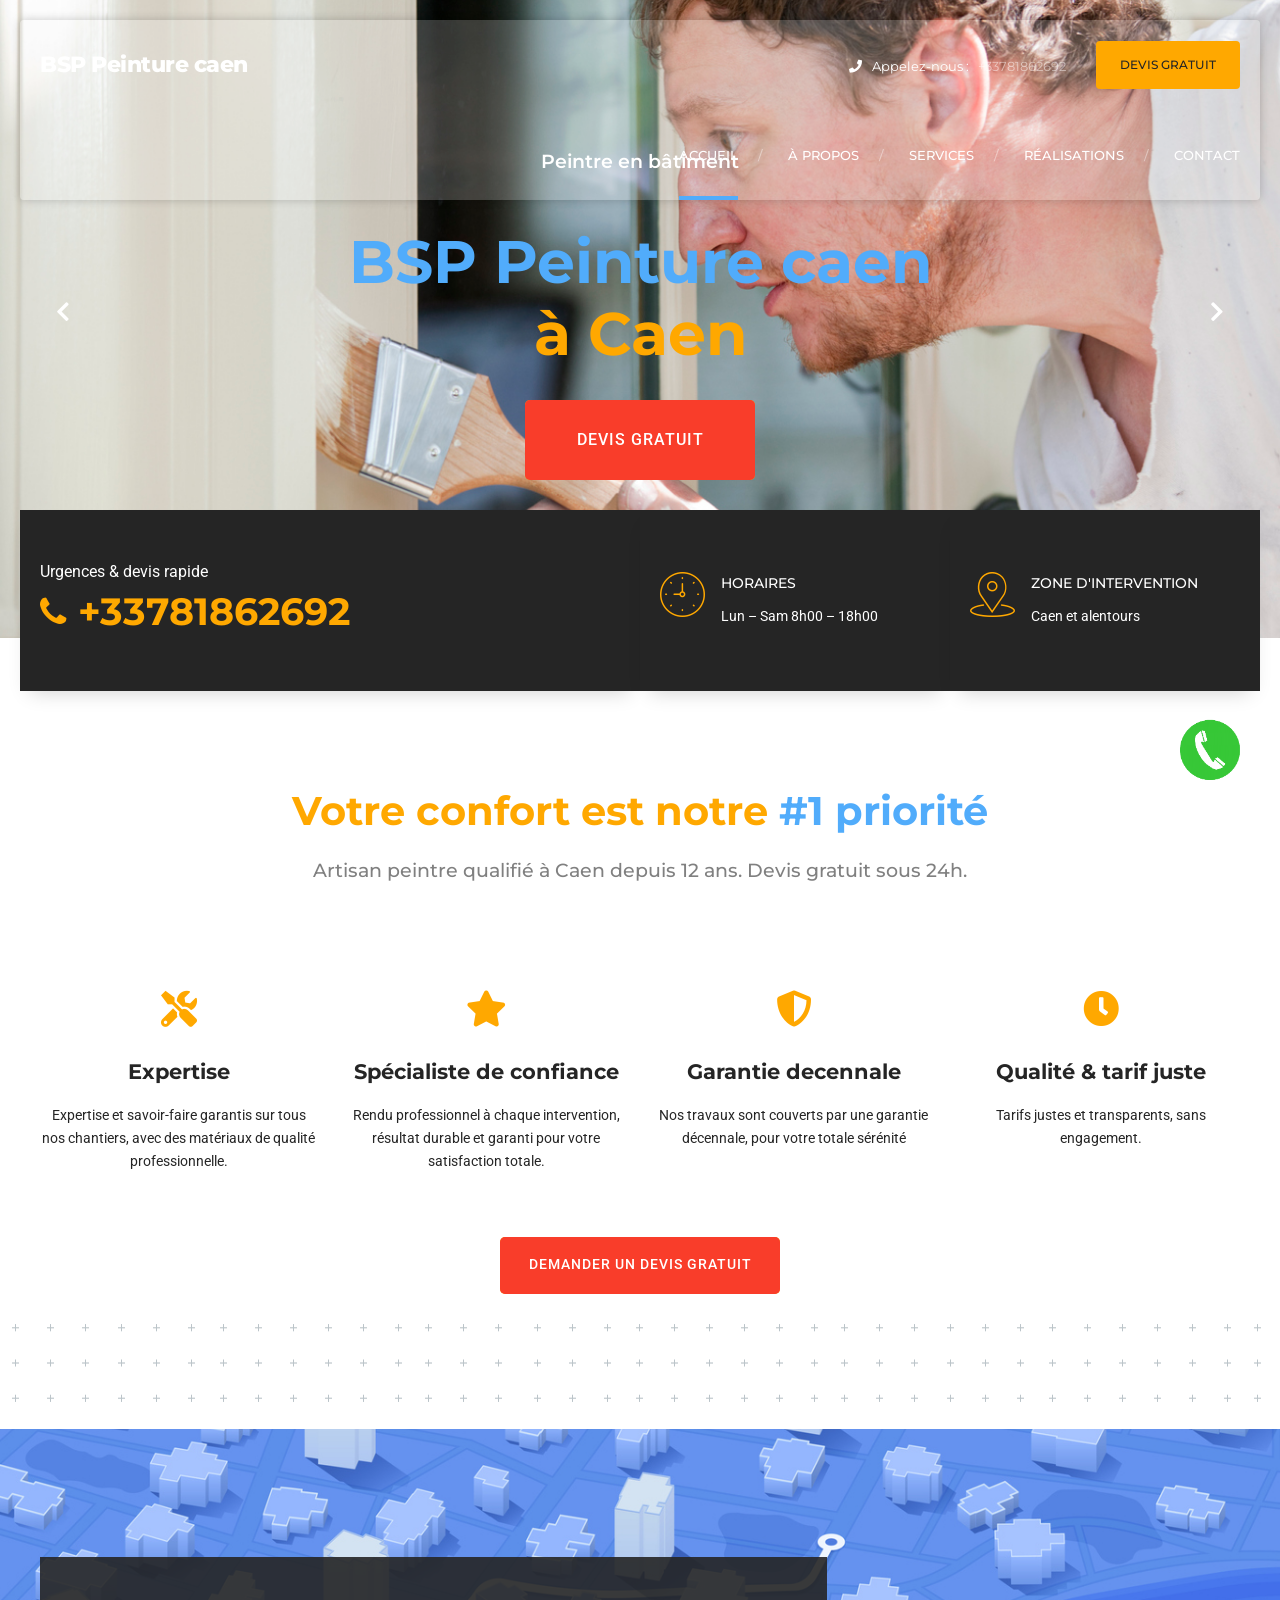
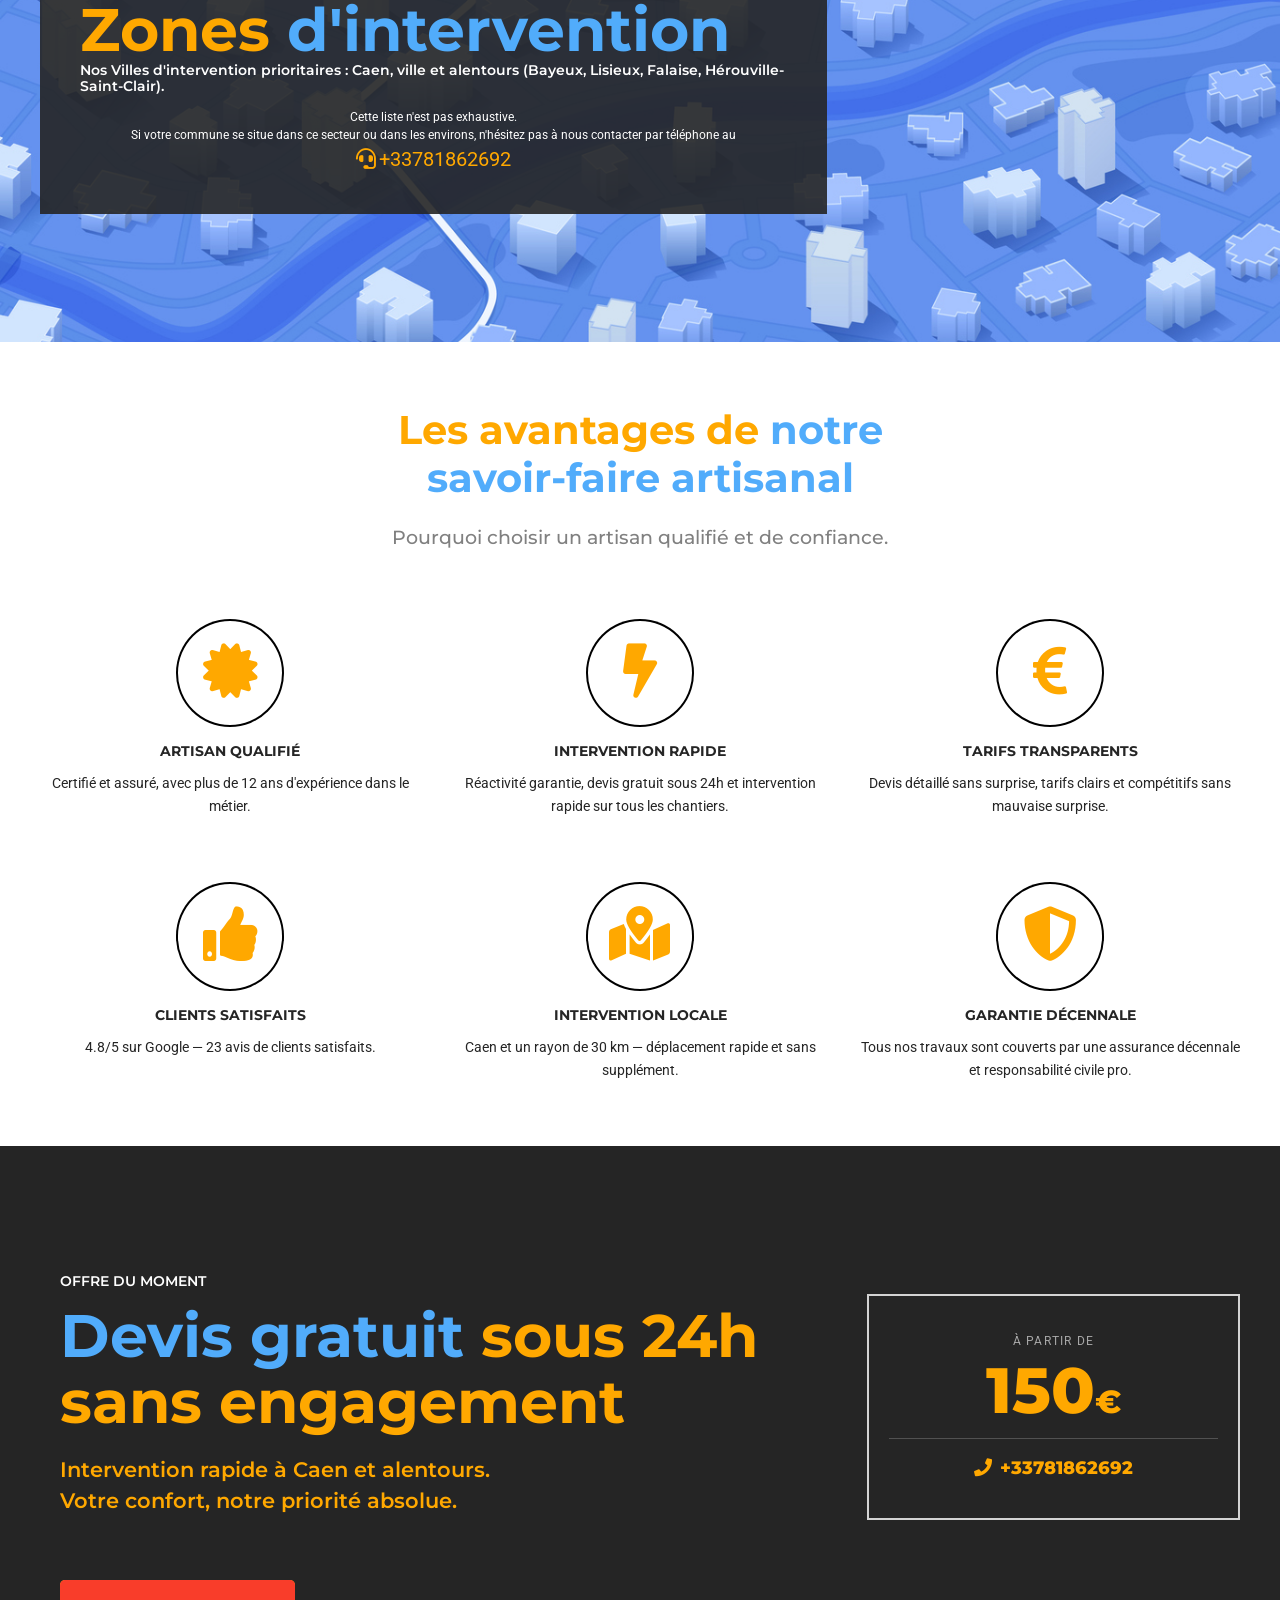
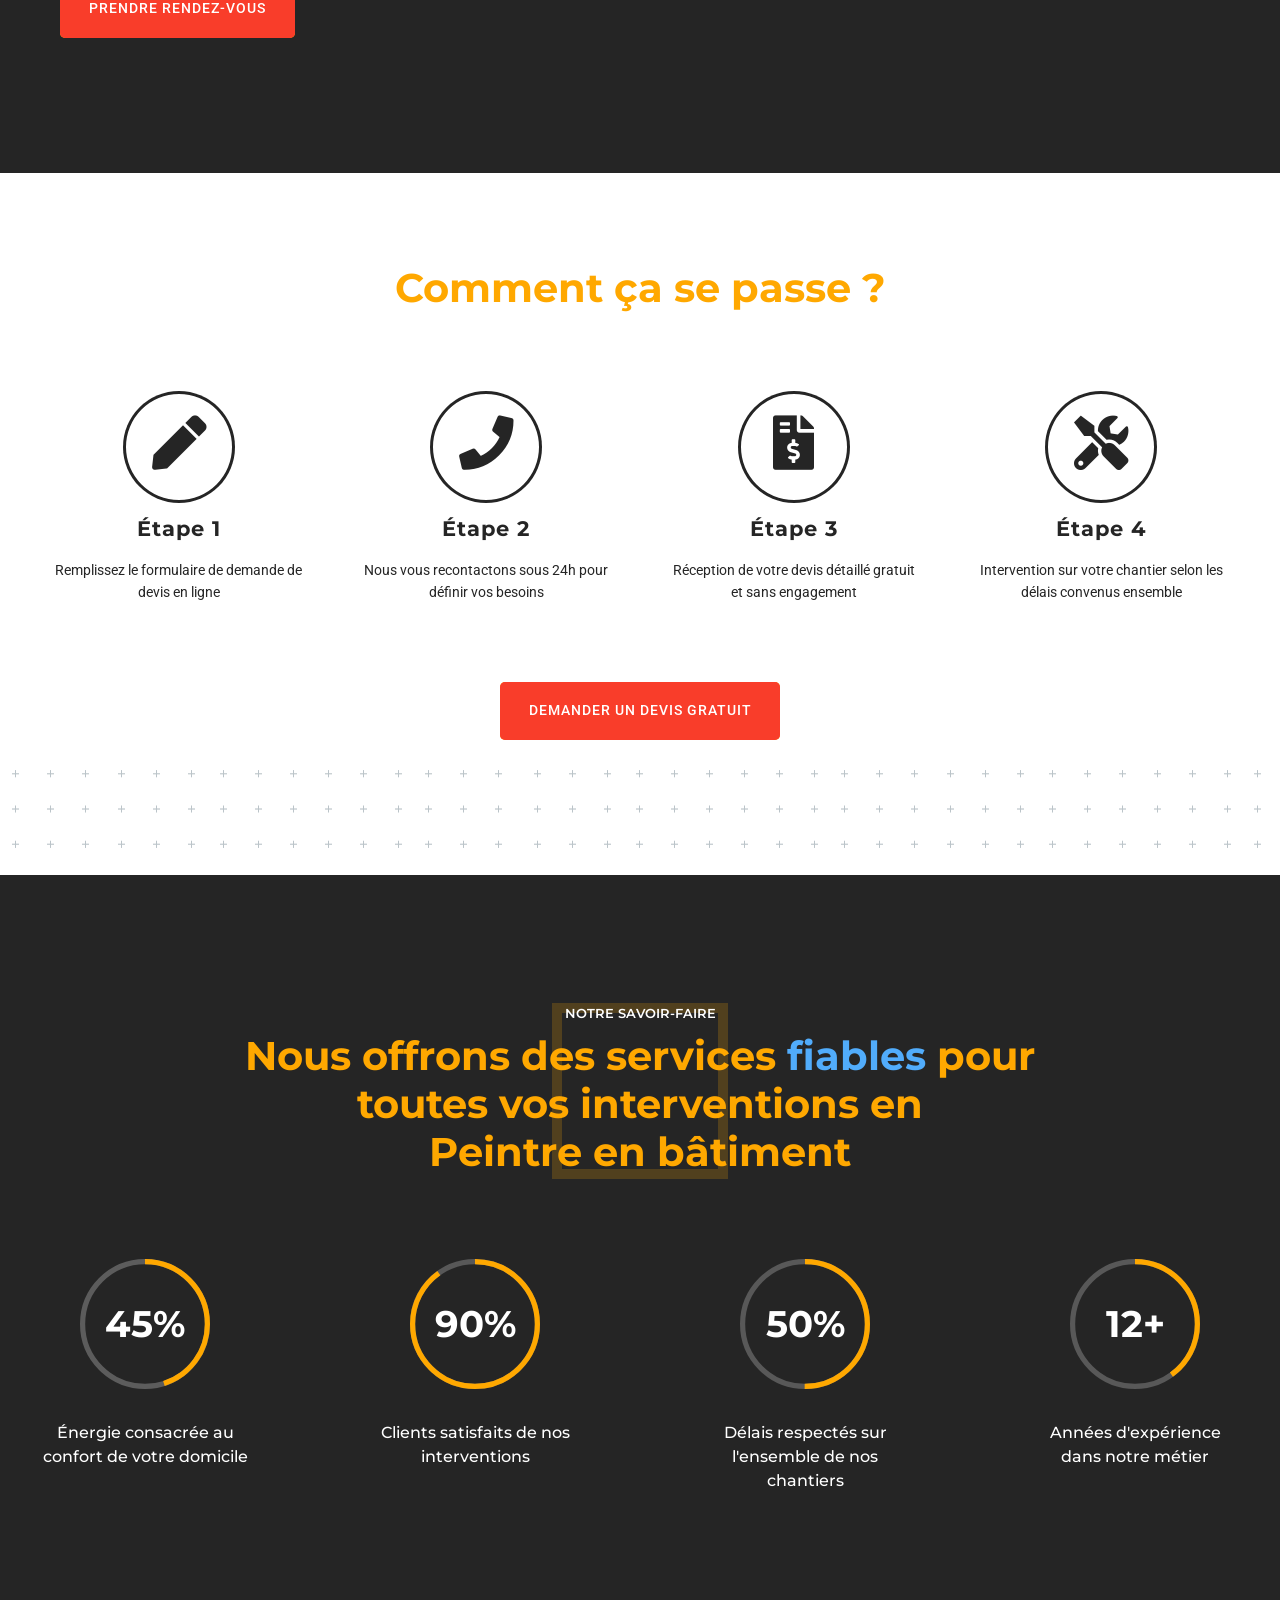
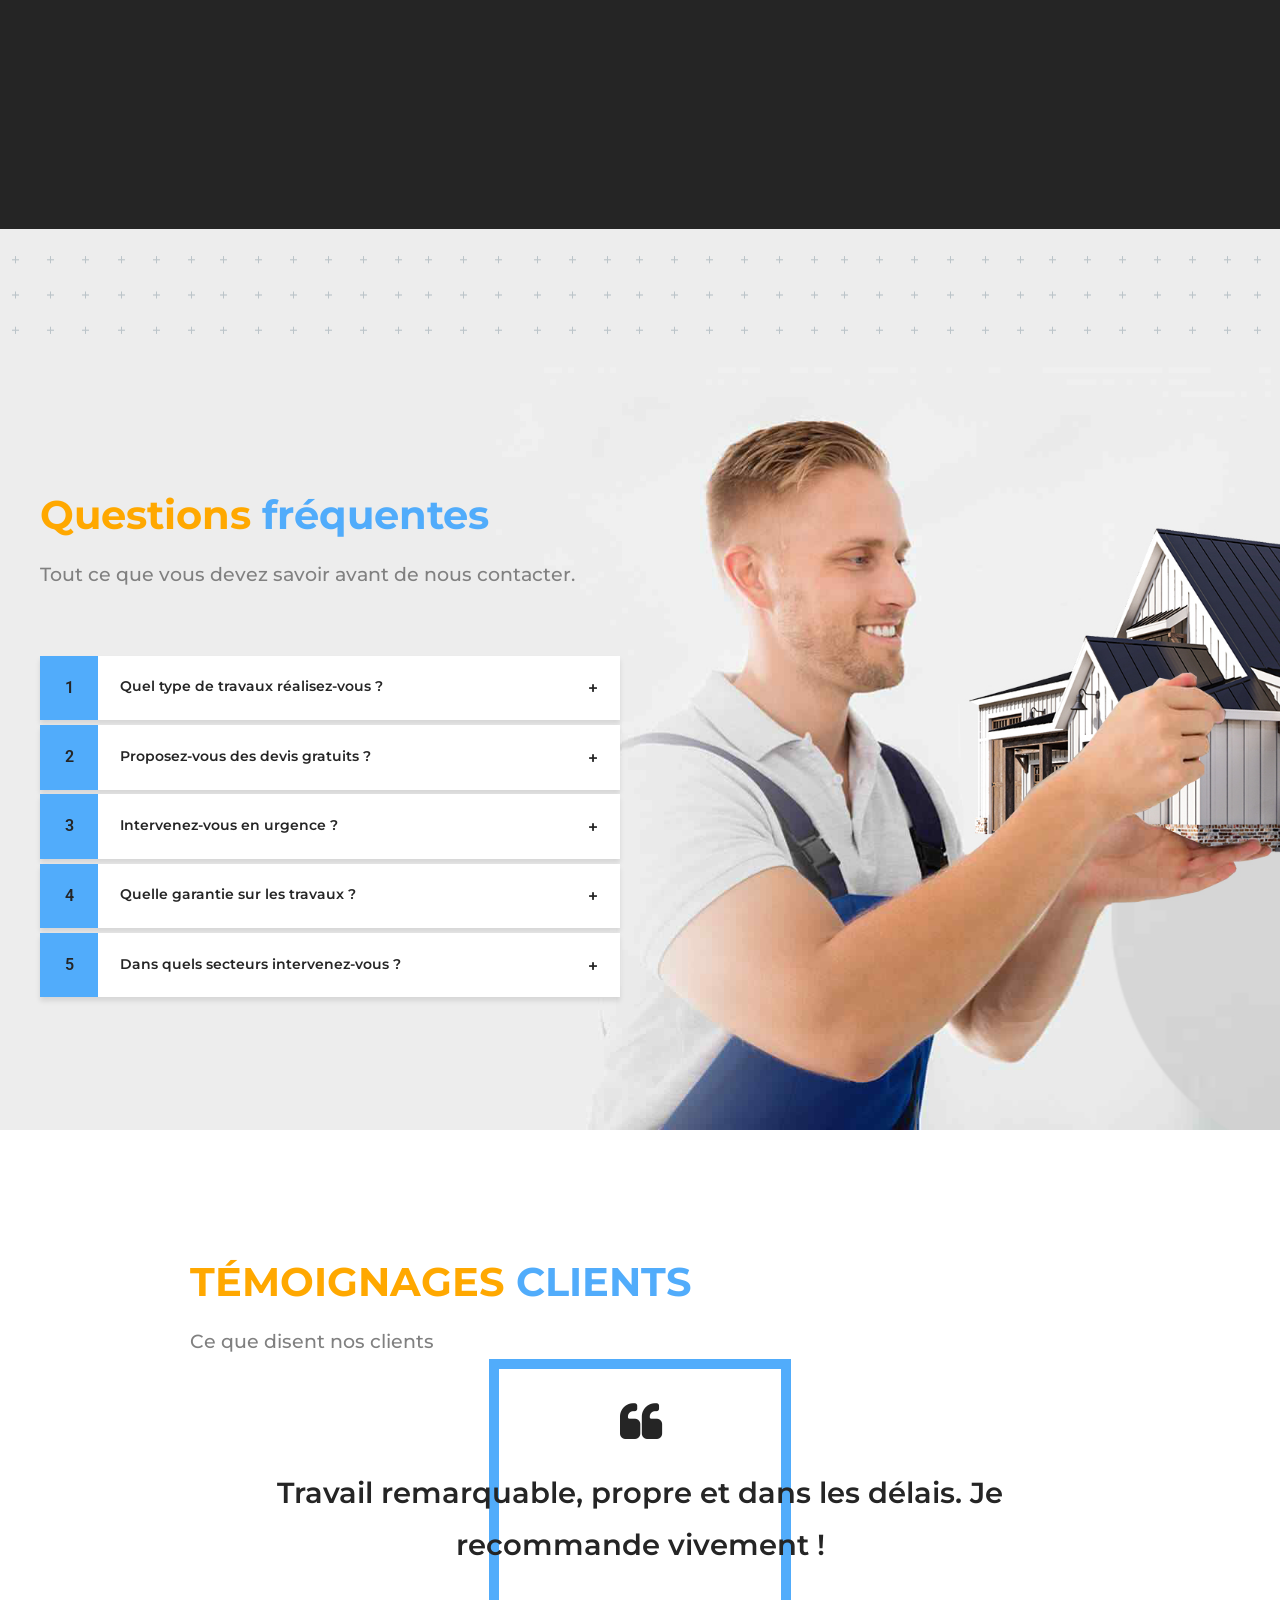
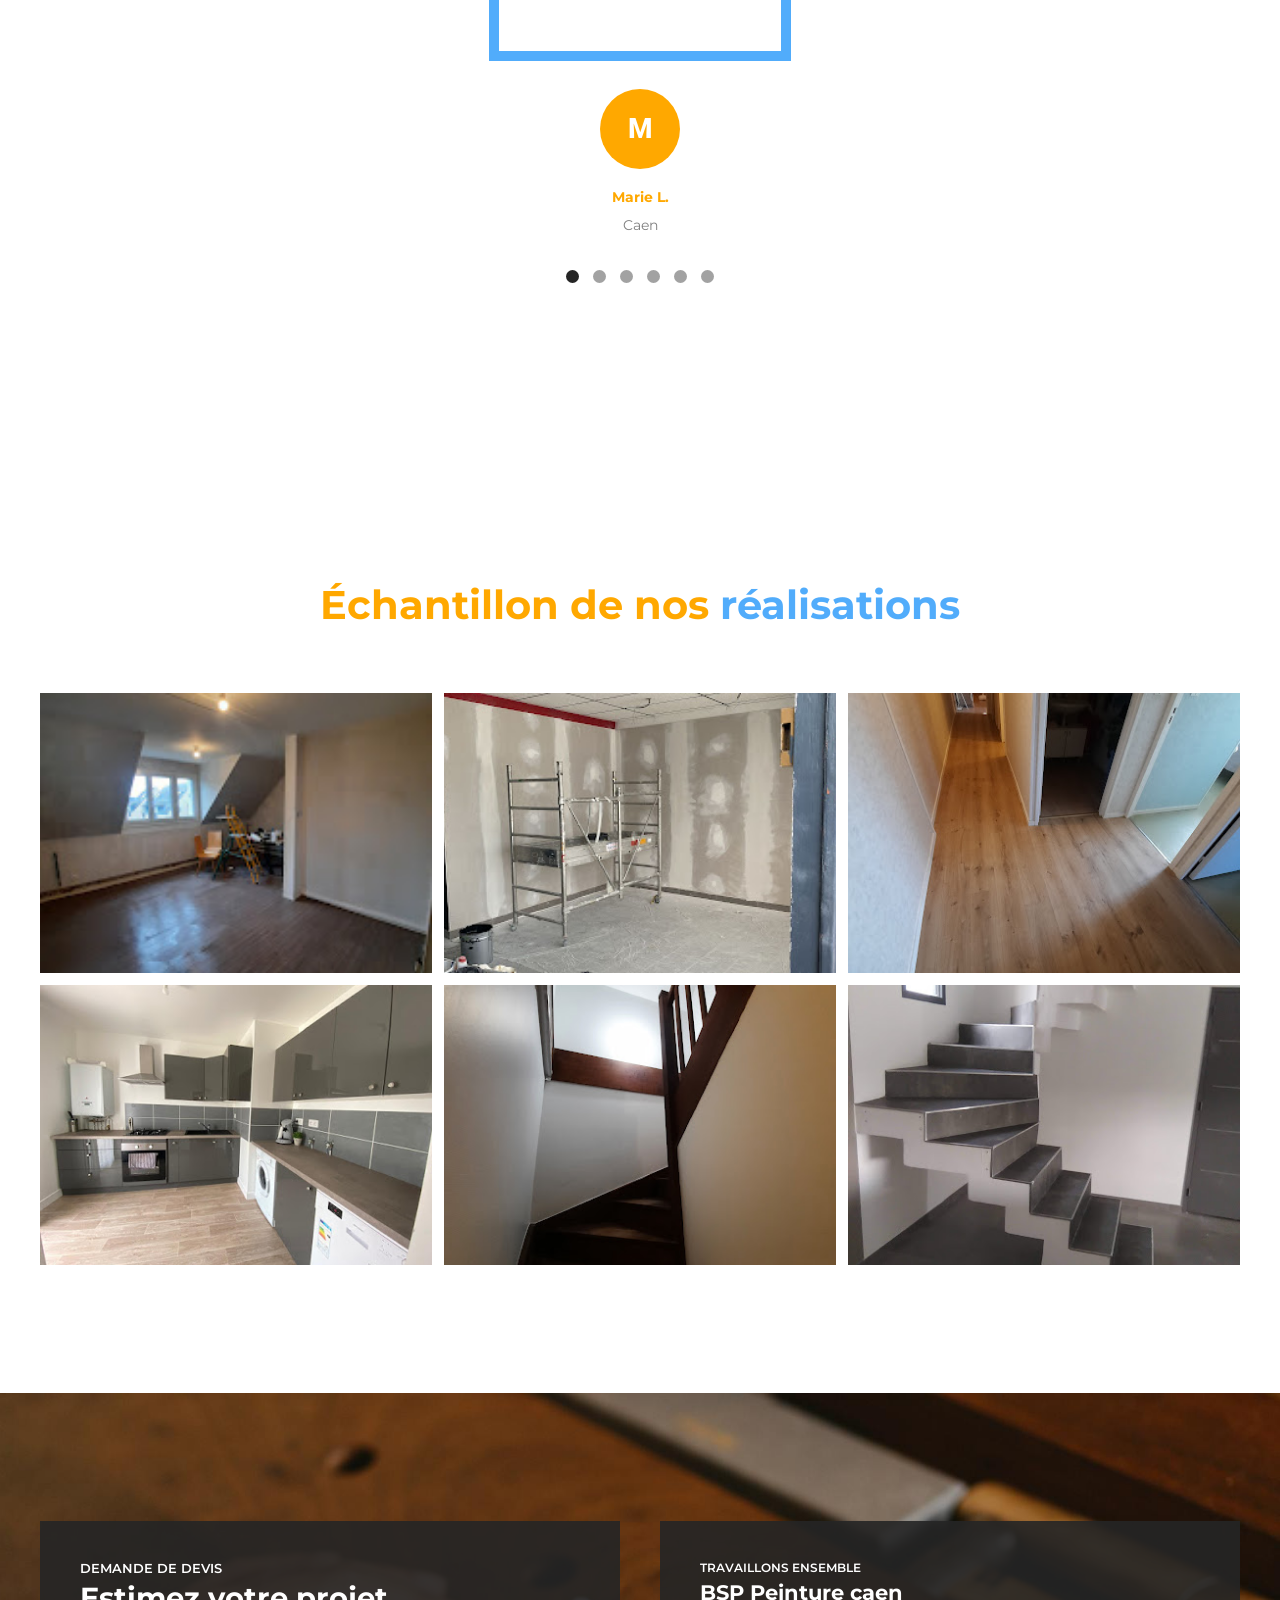
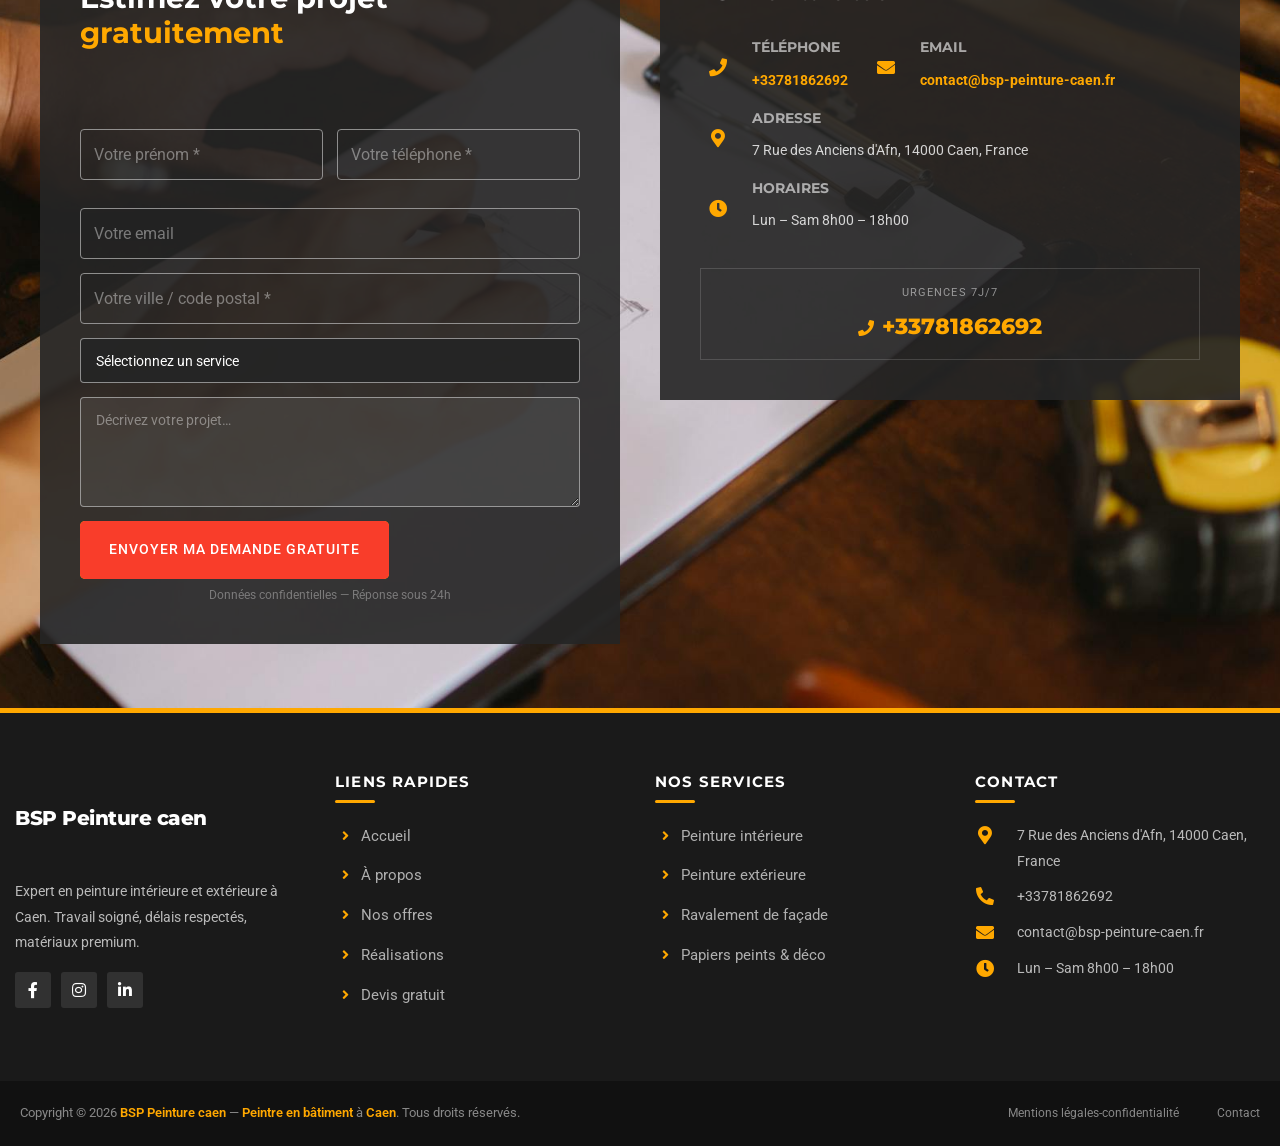
<file: bsp_peinture_caen/index.html>
<!DOCTYPE html>
<html lang="fr-FR">

<head>
    <meta charset="UTF-8">
    <meta name="viewport" content="width=device-width, initial-scale=1, maximum-scale=5, user-scalable=yes">
    <meta name="description" content="">
    <title>Artisan</title>

    <link
        href="https://fonts.googleapis.com/css2?family=Montserrat:wght@400;500;600;700&family=Roboto:wght@400;500;700&display=swap"
        rel="stylesheet">
    <link rel="stylesheet" href="https://cdnjs.cloudflare.com/ajax/libs/font-awesome/5.15.4/css/all.min.css">



    <link rel="stylesheet" href="https://faisalsafadi.github.io/css/content_elements_crush.css">
    <link rel="stylesheet" href="https://faisalsafadi.github.io/css/slick.css">
    <link rel="stylesheet" href="https://faisalsafadi.github.io/css/style.css">
    <link rel="stylesheet" href="https://faisalsafadi.github.io/css/fonts.css">
    <link rel="stylesheet" href="https://faisalsafadi.github.io/css/overrides.css">
    <link rel="stylesheet" href="https://faisalsafadi.github.io/css/bootstrap.min.css">
    <style>
        :root {
            --primary-color: #ffa800;
            --secondary-color: #f93d2a;
            --text-color: #252525;
        }

        body {
            font-family: "Roboto", Arial, sans-serif;
        }

        h1,
        h2,
        h3,
        h4,
        h5,
        h6,
        .mainHeader,
        .btTextLogo,
        .menuPort {
            font-family: "Montserrat";
        }

        .btContent a,
        a:hover,
        .btText a {
            color: var(--primary-color);
        }

        .btLogoArea .logo img {
            height: 90px;
        }

        .bt_bb_button.bt_bb_style_filled a {
            background-color: var(--primary-color);
            color: #fff;
            border-radius: 5px;
        }

        .bt_bb_button.bt_bb_style_filled a:hover {
            background-color: var(--text-color);
        }

        .bt_bb_service_content_title {
            font-weight: bold;
            margin-bottom: 10px;
        }

        #modalOverlay {
            display: none;
        }

        /* Progressbar text centré */
        .progressbar-text {
            position: absolute;
            top: 50%;
            left: 50%;
            transform: translate(-50%, -50%);
            font-family: "Montserrat";
            font-size: 22px;
            font-weight: 800;
            color: #fff;
            white-space: nowrap;
        }

        .bt_bb_progress_bar_advanced .container {
            position: relative;
            max-width: 160px;
            margin: 0 auto 12px;
        }

        /* Contact form */
        .contact-form-field {
            display: block;
            width: 100%;
            padding: 12px 15px;
            margin-bottom: 14px;
            background: rgba(255, 255, 255, .08);
            border: 1px solid rgba(255, 255, 255, .2);
            color: #fff;
            font-family: "Roboto", sans-serif;
            font-size: 14px;
            outline: none;
            box-sizing: border-box;
            transition: border-color .3s;
        }

        .contact-form-field:focus {
            border-color: var(--primary-color);
        }

        .contact-form-field::placeholder {
            color: rgba(255, 255, 255, .4);
        }

        select.contact-form-field {
            background: rgba(37, 37, 37, .95);
            cursor: pointer;
        }

        .contact-form-row2 {
            display: grid;
            grid-template-columns: 1fr 1fr;
            gap: 14px;
            margin-bottom: 14px;
        }

        .contact-form-row2 .contact-form-field {
            margin-bottom: 0;
        }

        /* Portfolio grid 3 colonnes */
        .portfolio-grid {
            display: flex;
            flex-wrap: wrap;
            gap: 12px;
        }

        .portfolio-item {
            flex: 1 1 calc(33.333% - 8px);
            min-width: 220px;
            height: 280px;
            overflow: hidden;
        }

        .portfolio-item img {
            width: 100%;
            height: 100%;
            object-fit: cover;
            transition: transform .5s;
            display: block;
        }

        .portfolio-item:hover img {
            transform: scale(1.05);
        }

        /* Footer */
        .custom-footer {
            background: #1a1a1a;
            padding: 60px 0 0;
            color: rgba(255, 255, 255, .7);
        }

        .custom-footer h4 {
            color: #fff;
            font-family: "Montserrat";
            font-size: 15px;
            font-weight: 700;
            text-transform: uppercase;
            letter-spacing: .08em;
            margin: 0 0 20px;
        }

        .custom-footer p,
        .custom-footer ul {
            font-size: 14px;
            line-height: 1.85;
        }

        .custom-footer ul {
            list-style: none;
            margin: 0;
            padding: 0;
        }

        .custom-footer ul li a {
            color: rgba(255, 255, 255, .65);
            transition: color .3s;
        }

        .custom-footer ul li a:hover {
            color: var(--primary-color);
        }

        .footer-logo {
            max-height: 60px;
            margin-bottom: 16px;
        }

        .footer-socials {
            display: flex;
            gap: 10px;
            margin-top: 16px;
        }

        .footer-socials a {
            width: 36px;
            height: 36px;
            background: rgba(255, 255, 255, .1);
            color: #fff;
            display: flex;
            align-items: center;
            justify-content: center;
            border-radius: 3px;
            transition: background .3s;
        }

        .footer-socials a:hover {
            background: var(--primary-color);
            color: #252525;
        }

        .footer-contact-info p {
            display: flex;
            gap: 10px;
            margin-bottom: 10px;
            align-items: flex-start;
        }

        .footer-contact-info i {
            color: var(--primary-color);
            margin-top: 3px;
            flex-shrink: 0;
        }

        .footer-bottom .bt_bb_port>div {
            display: flex;
            justify-content: space-between;
            align-items: center;
            flex-wrap: wrap;
            gap: 10px;
        }

        .footer-bottom p {
            font-size: 13px;
            color: rgba(255, 255, 255, .5);
            margin: 0;
        }

        .footer-bottom p span {
            color: var(--primary-color);
        }

        .footer-bottom-links {
            display: flex;
            gap: 18px;
        }

        .footer-bottom-links a {
            font-size: 12px;
            color: rgba(255, 255, 255, .5);
            transition: color .3s;
        }

        .footer-bottom-links a:hover {
            color: var(--primary-color);
        }

        /* Slick arrows FA override */
        button.slick-prev::before,
        button.slick-next::before {
            display: none !important;
        }

        button.slick-prev::after {
            content: '\f053';
            font-family: "Font Awesome 5 Free";
            font-weight: 900;
            color: #fff;
            font-size: 22px;
        }

        button.slick-next::after {
            content: '\f054';
            font-family: "Font Awesome 5 Free";
            font-weight: 900;
            color: #fff;
            font-size: 22px;
        }

        /* btTextLogo header */
        .btTextLogo {
            font-size: 22px;
            font-weight: 800;
            color: #fff;
            letter-spacing: -.5px;
        }

        .btStickyEnabled.btStickyHeaderActive .btTextLogo {
            color: #252525;
        }
    </style>

    <!-- JSON données artisan — généré par generateur.py -->
    <script id="fiche-data" type="application/json">
{
  "nom_entreprise": "BSP Peinture caen",
  "prenom": "Jean",
  "metier": "Peintre en bâtiment",
  "metier_services": [
    "Peinture intérieure",
    "Peinture extérieure",
    "Ravalement de façade",
    "Papiers peints & déco"
  ],
  "services_detail": [
    {
      "titre": "Peinture Intérieure",
      "image": "images/services/1.jpg",
      "description": "Murs, plafonds, boiseries — finitions soignées."
    },
    {
      "titre": "Peinture Extérieure",
      "image": "images/services/2.jpg",
      "description": "Façades, volets, portails — protection durable."
    },
    {
      "titre": "Ravalement de Façade",
      "image": "images/services/3.jpg",
      "description": "Nettoyage, traitement, peinture."
    },
    {
      "titre": "Papiers Peints & Déco",
      "image": "images/services/4.jpg",
      "description": "Pose papier peint et enduits décoratifs."
    }
  ],
  "telephone": "+33781862692",
  "email": "contact@bsp-peinture-caen.fr",
  "ville": "Caen",
  "adresse": "7 Rue des Anciens d'Afn, 14000 Caen, France",
  "note_google": 4.8,
  "nb_avis": 23,
  "annees_experience": 12,
  "couleur_principale": "#ffa800",
  "slogan": "Votre peintre de confiance à Caen",
  "description_courte": "Artisan peintre qualifié à Caen depuis 12 ans. Devis gratuit sous 24h.",
  "description_longue": "Expert en peinture intérieure et extérieure à Caen. Travail soigné, délais respectés, matériaux premium.",
  "zone_geographique": "Nos Villes d'intervention prioritaires : Caen, ville et alentours (Bayeux, Lisieux, Falaise, Hérouville-Saint-Clair).",
  "tarif_depart": "150",
  "tarif_unite": "€",
  "horaires": "Lun – Sam 8h00 – 18h00",
  "jours_fermes": "Dimanche fermé",
  "engagement_titre_1": "Expertise",
  "engagement_texte_1": "Expertise et savoir-faire garantis sur tous nos chantiers, avec des matériaux de qualité professionnelle.",
  "engagement_titre_2": "Spécialiste de confiance",
  "engagement_texte_2": "Rendu professionnel à chaque intervention, résultat durable et garanti pour votre satisfaction totale.",
  "engagement_titre_3": "Garantie decennale",
  "engagement_texte_3": "Nos travaux sont couverts par une garantie décennale, pour votre totale sérénité",
  "engagement_titre_4": "Qualité & tarif juste",
  "engagement_texte_4": "Tarifs justes et transparents, sans engagement.",
  "avis": [
    {
      "texte": "Travail remarquable, propre et dans les délais. Je recommande vivement !",
      "auteur": "Marie L.",
      "ville": "Caen"
    },
    {
      "texte": "Très professionnel, à l'écoute et de bon conseil. Résultat impeccable.",
      "auteur": "Pierre D.",
      "ville": "Caen"
    },
    {
      "texte": "Excellent rapport qualité-prix, reviendrai sans hésiter.",
      "auteur": "Sophie M.",
      "ville": "Bayeux"
    },
    {
      "texte": "Travail remarquable, propre et dans les délais. Je recommande vivement !",
      "auteur": "Marie L.",
      "ville": "Caen"
    },
    {
      "texte": "Très professionnel, à l'écoute et de bon conseil. Résultat impeccable.",
      "auteur": "Pierre D.",
      "ville": "Caen"
    },
    {
      "texte": "Excellent rapport qualité-prix, reviendrai sans hésiter.",
      "auteur": "Sophie M.",
      "ville": "Bayeux"
    }
  ],
  "faq": [
    {
      "question": "Quel type de travaux réalisez-vous ?",
      "reponse": "Peinture intérieure, extérieure, ravalement de façade, pose de papier peint et enduits décoratifs à Caen et alentours."
    },
    {
      "question": "Proposez-vous des devis gratuits ?",
      "reponse": "Oui, je me déplace gratuitement pour évaluer votre chantier et vous remettre un devis détaillé sous 24h, sans engagement."
    },
    {
      "question": "Intervenez-vous en urgence ?",
      "reponse": "Oui, j'interviens rapidement pour les dégâts des eaux et remises en état urgentes. Appelez-moi directement."
    },
    {
      "question": "Quelle garantie sur les travaux ?",
      "reponse": "Tous mes travaux sont couverts par une assurance décennale et responsabilité civile professionnelle."
    },
    {
      "question": "Dans quels secteurs intervenez-vous ?",
      "reponse": "Caen et un rayon de 30 km : Bayeux, Lisieux, Falaise, Hérouville-Saint-Clair."
    }
  ],
  "portfolio": [
    {
      "titre": "Peinture Intérieure",
      "image": "images/portfolio/1.jpg"
    },
    {
      "titre": "Ravalement de Façade",
      "image": "images/portfolio/2.jpg"
    },
    {
      "titre": "Papiers Peints & Déco",
      "image": "images/portfolio/3.jpg"
    },
    {
      "titre": "Peinture Exterieure",
      "image": "images/portfolio/4.jpg"
    },
    {
      "titre": "Papiers Peints & Déco",
      "image": "images/portfolio/5.jpg"
    },
    {
      "titre": "Peinture Exterieure",
      "image": "images/portfolio/6.jpg"
    }
  ]
}
    </script>

    <script src="https://faisalsafadi.github.io/js/jquery.min.js"></script>
    <script src="https://faisalsafadi.github.io/js/jquery-migrate.min.js"></script>
</head>

<body
    class="home wp-singular btCapitalizeMainMenuItems btHasAltLogo btMenuRightEnabled btStickyEnabled btLightSkin btBelowMenu btSoftRoundedButtons btOpacityLightHeader btNoSidebar btMenuRight btMenuHorizontal btMenuInitFinished btRemovePreloader btHeadingWeight_default ">

    <div class="btPageWrap" id="top">
        <div class="btVerticalHeaderTop">
            <div class="btVerticalMenuTrigger">&nbsp;<div class="bt_bb_icon bt_bb_text_empty"
                    data-bt-override-class="{}"><a href="#" target="_self" data-ico-fa=""
                        class="bt_bb_icon_holder"></a></div>
            </div>

            <div class="btLogoArea">
                <div class="logo">
                    <span>
                        <a href="#top">
                            <!-- Nom artisan en texte (pas de logo image) -->
                            <span class="btTextLogo" data-dyn="nom_entreprise">Artisan</span>
                        </a>
                    </span>
                </div><!-- /logo -->
            </div><!-- /btLogoArea -->
        </div>
        <!-- HEADER -->
        <header class="mainHeader btClear">
            <div class="mainHeaderInner">
                <div class="btLogoArea menuHolder btClear">
                    <div class="port">
                        <div class="logo">
                            <span>
                                <a href="#top">
                                    <!-- Nom artisan en texte (pas de logo image) -->
                                    <span class="btTextLogo" data-dyn="nom_entreprise">Artisan</span>
                                </a>
                            </span>
                        </div>
                        <div class="menuPort">
                            <div class="topBarInMenu">
                                <div class="topBarInMenuCell">
                                    <a href="tel:" data-tel class="btIconWidget btWidgetWithText">
                                        <div class="btIconWidgetIcon"><i class="fas fa-phone"></i></div>
                                        <div class="btIconWidgetContent">
                                            <span class="btIconWidgetTitle">Appelez-nous :</span>
                                            <span class="btIconWidgetText" data-dyn="telephone">06 xx xx xx xx</span>
                                        </div>
                                    </a>
                                    <div class="btButtonWidget btDefaultButtonWidget btWithLink">
                                        <a href="#contact" class="btButtonWidgetLink"><span
                                                class="btButtonWidgetText">DEVIS GRATUIT</span></a>
                                    </div>
                                </div>
                            </div>
                            <nav>
                                <ul id="menu-primary-menu" class="menu">
                                    <li class="menu-item current-menu-item"><a href="#top">Accueil</a></li>
                                    <li class="menu-item"><a href="#engagements">À propos</a></li>
                                    <li class="menu-item menu-item-has-children">
                                        <a href="#service-cards-grid">Services</a>
                                        <ul class="sub-menu" id="submenu-services">
                                            <!-- Injecté par data-loader.js selon metier_services -->
                                            <li><a href="#service-cards-grid">Service 1</a></li>
                                            <li><a href="#service-cards-grid">Service 2</a></li>
                                            <li><a href="#service-cards-grid">Service 3</a></li>
                                            <li><a href="#service-cards-grid">Service 4</a></li>
                                        </ul>
                                    </li>
                                    <li class="menu-item"><a href="#realisations">Réalisations</a></li>
                                    <li class="menu-item"><a href="#contact">Contact</a></li>
                                </ul>
                            </nav>
                        </div>
                    </div>
                </div>
            </div>
        </header>

        <div class="btContentWrap btClear">
            <div class="btContentHolder">
                <div class="btContent">
                    <div class="bt_bb_wrapper">

                        <!-- ═══ HERO SLIDER ══════════════════════════════════════ -->
                        <section class="bt_bb_section bt_bb_layout_wide bt_bb_vertical_align_top">
                            <div class="bt_bb_port">
                                <div class="bt_bb_cell">
                                    <div class="bt_bb_cell_inner">
                                        <div class="bt_bb_content_slider"
                                            data-slick='{"autoplay": true, "speed": 600, "dots": false, "arrows": true}'>

                                            <!-- Slide 1 -->
                                            <div class="bt_bb_content_slider_item"
                                                style="background-image: url('https://faisalsafadi.github.io/images/metiers/peintre/hero_1.jpg'); padding: 150px 0;">
                                                <div class="bt_bb_content_slider_item_content content"
                                                    style="text-align: center; color: #fff;">
                                                    <header class="bt_bb_headline">
                                                        <h1>
                                                            <span class="bt_bb_headline_superheadline"
                                                                data-dyn="metier">ARTISAN</span><br>
                                                            <span style="font-size: 60px;"><b
                                                                    data-dyn="nom_entreprise">Votre Artisan</b><br>à
                                                                <span data-dyn="ville">Votre Ville</span></span>
                                                        </h1>
                                                    </header>
                                                    <div class="bt_bb_button bt_bb_style_filled bt_bb_size_large"
                                                        style="margin-top: 30px;">
                                                        <a href="#contact" class="bt_bb_link"><span
                                                                class="bt_bb_button_text">DEVIS GRATUIT</span></a>
                                                    </div>
                                                </div>
                                            </div>

                                            <!-- Slide 2 -->
                                            <div class="bt_bb_content_slider_item"
                                                style="background-image: url('https://faisalsafadi.github.io/images/metiers/peintre/hero_2.jpg'); padding: 150px 0;">
                                                <div class="bt_bb_content_slider_item_content content"
                                                    style="text-align: center; color: #fff;">
                                                    <header class="bt_bb_headline">
                                                        <h1>
                                                            <span class="bt_bb_headline_superheadline">QUALITÉ &amp;
                                                                EXPERTISE</span><br>
                                                            <span style="font-size: 60px;">Plus de <b><span
                                                                        data-dyn="annees_experience">10</span>
                                                                    ans</b><br>d'expérience</span>
                                                        </h1>
                                                    </header>
                                                    <div class="bt_bb_button bt_bb_style_filled bt_bb_size_large"
                                                        style="margin-top: 30px;">
                                                        <a href="#services" class="bt_bb_link"><span
                                                                class="bt_bb_button_text">NOS SERVICES</span></a>
                                                    </div>
                                                </div>
                                            </div>

                                            <!-- Slide 3 -->
                                            <div class="bt_bb_content_slider_item"
                                                style="background-image: url('https://faisalsafadi.github.io/images/metiers/peintre/hero_3.jpg'); padding: 150px 0;">
                                                <div class="bt_bb_content_slider_item_content content"
                                                    style="text-align: center; color: #fff;">
                                                    <header class="bt_bb_headline">
                                                        <h1>
                                                            <span class="bt_bb_headline_superheadline">CLIENTS
                                                                SATISFAITS</span><br>
                                                            <span style="font-size: 60px;"><b><span
                                                                        data-dyn="note_google">4.8</span>★</b><br><span
                                                                    data-dyn="nb_avis">20</span> avis vérifiés</span>
                                                        </h1>
                                                    </header>
                                                    <div class="bt_bb_button bt_bb_style_filled bt_bb_size_large"
                                                        style="margin-top: 30px;">
                                                        <a href="tel:" data-tel class="bt_bb_link"><span
                                                                class="bt_bb_button_text" data-dyn="telephone">Nous
                                                                appeler</span></a>
                                                    </div>
                                                </div>
                                            </div>

                                        </div>
                                    </div>
                                </div>
                            </div>
                        </section>

                        <!-- ═══ INFO BAR ══════════════════════════════════════════ -->
                        <section
                            class="bt_bb_section bt_bb_color_scheme_1 bt_bb_layout_boxed_1200 bt_bb_vertical_align_top bt_bb_bottom_spacing_medium"
                            style=" --section-primary-color:#ffffff; --section-secondary-color:#252525;;background-color:#ffffff;">
                            <div class="bt_bb_port">
                                <div class="bt_bb_cell">
                                    <div class="bt_bb_cell_inner">
                                        <div class="bt_bb_row  bt_bb_column_gap_20 bt_bb_negative_margin_large"
                                            style=" --column-gap:50px;">
                                            <div class="bt_bb_row_holder">
                                                <div class="bt_bb_column col-xxl-6 col-xl-6 bt_bb_vertical_align_middle bt_bb_align_left bt_bb_padding_normal bt_bb_style_shadow"
                                                    style="background-color:rgba(37, 37, 37, 1);; --column-width:6;"
                                                    data-width="6">
                                                    <div class="bt_bb_column_content">
                                                        <div class="bt_bb_column_content_inner">
                                                            <div
                                                                class="bt_bb_separator bt_bb_border_style_none bt_bb_bottom_spacing_50">
                                                            </div>
                                                            <div class="bt_bb_text">
                                                                <p>Urgences &amp; devis rapide</p>
                                                            </div>
                                                            <div
                                                                class="bt_bb_icon bt_bb_color_scheme_4 bt_bb_style_borderless bt_bb_size_large bt_bb_shape_circle bt_bb_target_self bt_bb_align_inherit">


                                                                <a href="tel:06 xx xx xx xx" data-tel target="_self"
                                                                    title="06 xx xx xx xx (24/7)"
                                                                    data-ico-fontawesome=""
                                                                    class="bt_bb_icon_holder"><span
                                                                        data-dyn="telephone">06 xx xx xx xx
                                                                        (24/7)</span></a>


                                                            </div>
                                                            <div
                                                                class="bt_bb_separator bt_bb_border_style_none bt_bb_bottom_spacing_50">
                                                            </div>
                                                        </div>
                                                    </div>
                                                </div>
                                                <div class="bt_bb_column col-xxl-3 col-xl-3 bt_bb_vertical_align_middle bt_bb_align_left bt_bb_padding_normal bt_bb_style_shadow"
                                                    style="background-color:rgba(37, 37, 37, 1);; --column-width:3;">
                                                    <div class="bt_bb_column_content">
                                                        <div class="bt_bb_column_content_inner">
                                                            <div
                                                                class="bt_bb_separator bt_bb_border_style_none bt_bb_bottom_spacing_50">
                                                            </div>
                                                            <div class="bt_bb_service bt_bb_color_scheme_15 bt_bb_style_borderless bt_bb_size_normal bt_bb_shape_circle bt_bb_align_inherit bt_bb_title_size_default bt_bb_title_weight_medium"
                                                                style=" --service-primary-color:#565656; --service-secondary-color:#ffffff;">
                                                                <span data-ico-essential=""
                                                                    class="bt_bb_icon_holder"></span>
                                                                <div class="bt_bb_service_content">
                                                                    <div class="bt_bb_service_content_title">HORAIRES
                                                                    </div>
                                                                    <div class="bt_bb_service_content_text"
                                                                        data-dyn="horaires">Lun–Sam
                                                                        8h–18h<br><em>Dimanche FERMÉ</em></div>
                                                                </div>
                                                            </div>
                                                            <div
                                                                class="bt_bb_separator bt_bb_border_style_none bt_bb_bottom_spacing_50">
                                                            </div>
                                                        </div>
                                                    </div>
                                                </div>
                                                <div class="bt_bb_column col-xxl-3 col-xl-3 bt_bb_vertical_align_middle bt_bb_align_left bt_bb_padding_normal bt_bb_style_shadow"
                                                    style="background-color:rgba(37, 37, 37, 1);; --column-width:3;">
                                                    <div class="bt_bb_column_content">
                                                        <div class="bt_bb_column_content_inner">
                                                            <div
                                                                class="bt_bb_separator bt_bb_border_style_none bt_bb_bottom_spacing_50">
                                                            </div>
                                                            <div class="bt_bb_service bt_bb_color_scheme_15 bt_bb_style_borderless bt_bb_size_normal bt_bb_shape_circle bt_bb_align_inherit bt_bb_title_size_default bt_bb_title_weight_medium"
                                                                style=" --service-primary-color:#565656; --service-secondary-color:#ffffff;">
                                                                <span data-ico-essential=""
                                                                    class="bt_bb_icon_holder"></span>
                                                                <div class="bt_bb_service_content">
                                                                    <div class="bt_bb_service_content_title">ZONE
                                                                        D'INTERVENTION</div>
                                                                    <div class="bt_bb_service_content_text"><span
                                                                            data-dyn="ville">Ville</span> et alentours
                                                                    </div>
                                                                </div>
                                                            </div>
                                                            <div
                                                                class="bt_bb_separator bt_bb_border_style_none bt_bb_bottom_spacing_50">
                                                            </div>
                                                        </div>
                                                    </div>
                                                </div>
                                            </div>
                                        </div>
                                    </div><!-- cell_inner -->
                                </div><!-- cell -->
                            </div><!-- port -->
                        </section>

                        <!-- ═══ ENGAGEMENTS (4 cercles) ══════════════════════════════ -->
                        <section id="engagements"
                            class="bt_bb_section bt_bb_layout_boxed_1200 bt_bb_vertical_align_top bt_bb_background_overlay_cross_bottom bt_bb_top_spacing_normal bt_bb_bottom_spacing_medium bt_bb_background_overlay_cross_bottom">
                            <div class="bt_bb_port">
                                <div class="bt_bb_cell">
                                    <div class="bt_bb_cell_inner">
                                        <div class="bt_bb_row ">
                                            <div class="bt_bb_row_holder">
                                                <div
                                                    class="bt_bb_column col-xxl-12 col-xl-12 bt_bb_vertical_align_top bt_bb_align_center bt_bb_padding_normal bt_bb_animation_fade_in animate animated">
                                                    <div class="bt_bb_column_content">
                                                        <div class="bt_bb_column_content_inner">
                                                            <header
                                                                class="bt_bb_headline bt_bb_subheadline_font_weight_medium bt_bb_dash_none bt_bb_subheadline bt_bb_size_large bt_bb_align_inherit">
                                                                <h3><span class="bt_bb_headline_content"><span>Votre
                                                                            confort est notre <b>#1
                                                                                priorité</b></span></span></h3>
                                                                <div class="bt_bb_headline_subheadline"
                                                                    style="color: #808080;"
                                                                    data-dyn="description_courte">Artisan qualifié à
                                                                    votre service.</div>
                                                            </header>
                                                            <div
                                                                class="bt_bb_separator bt_bb_border_style_none bt_bb_bottom_spacing_medium">
                                                            </div>
                                                        </div>
                                                    </div>
                                                </div>
                                            </div>
                                        </div>
                                        <div class="bt_bb_row row">

                                            <div
                                                class="bt_bb_column col-xxl-3 col-xl-3 col-md-6 col-sm-12 bt_bb_vertical_align_top bt_bb_align_center bt_bb_padding_normal bt_bb_animation_fade_in animate animated">
                                                <div class="bt_bb_column_content">
                                                    <div class="bt_bb_column_content_inner">
                                                        <div
                                                            class="bt_bb_service bt_bb_color_scheme_5 bt_bb_style_borderless bt_bb_size_huge bt_bb_shape_circle bt_bb_align_inherit bt_bb_title_size_large">
                                                            <span class="bt_bb_icon_holder"><i class="fas fa-tools"
                                                                    style="font-size:36px;color:#ffa800;"></i></span>
                                                            <div class="bt_bb_service_content">
                                                                <div class="bt_bb_service_content_title svc-name-0"
                                                                    data-dyn="engagement_titre_1">Service 1</div>
                                                                <div class="bt_bb_service_content_text"
                                                                    data-dyn="engagement_texte_1">Travaux soignés,
                                                                    matériaux de qualité et finitions impeccables
                                                                    garanties.</div>
                                                            </div>
                                                        </div>
                                                        <div
                                                            class="bt_bb_separator bt_bb_border_style_none bt_bb_bottom_spacing_medium">
                                                        </div>
                                                    </div>
                                                </div>
                                            </div>
                                            <div
                                                class="bt_bb_column col-xxl-3 col-xl-3  col-md-6 col-sm-12 bt_bb_vertical_align_top bt_bb_align_center bt_bb_padding_normal bt_bb_animation_fade_in animate animated">
                                                <div class="bt_bb_column_content">
                                                    <div class="bt_bb_column_content_inner">
                                                        <div
                                                            class="bt_bb_service bt_bb_color_scheme_5 bt_bb_style_borderless bt_bb_size_huge bt_bb_shape_circle bt_bb_align_inherit bt_bb_title_size_large">
                                                            <span class="bt_bb_icon_holder"><i class="fas fa-star"
                                                                    style="font-size:36px;color:#ffa800;"></i></span>
                                                            <div class="bt_bb_service_content">
                                                                <div class="bt_bb_service_content_title svc-name-1"
                                                                    data-dyn="engagement_titre_2">Service 2</div>
                                                                <div class="bt_bb_service_content_text"
                                                                    data-dyn="engagement_texte_2">Rendu
                                                                    professionnel à chaque intervention, résultat
                                                                    durable et garanti.</div>
                                                            </div>
                                                        </div>
                                                        <div
                                                            class="bt_bb_separator bt_bb_border_style_none bt_bb_bottom_spacing_medium">
                                                        </div>
                                                    </div>
                                                </div>
                                            </div>
                                            <div
                                                class="bt_bb_column col-xxl-3 col-xl-3 col-md-6 col-sm-12 bt_bb_vertical_align_top bt_bb_align_center bt_bb_padding_normal bt_bb_animation_fade_in animate animated">
                                                <div class="bt_bb_column_content">
                                                    <div class="bt_bb_column_content_inner">
                                                        <div
                                                            class="bt_bb_service bt_bb_color_scheme_5 bt_bb_style_borderless bt_bb_size_huge bt_bb_shape_circle bt_bb_align_inherit bt_bb_title_size_large">
                                                            <span class="bt_bb_icon_holder"><i class="fas fa-shield-alt"
                                                                    style="font-size:36px;color:#ffa800;"></i></span>
                                                            <div class="bt_bb_service_content">
                                                                <div class="bt_bb_service_content_title svc-name-2"
                                                                    data-dyn="engagement_titre_3">Service 3</div>
                                                                <div class="bt_bb_service_content_text"
                                                                    data-dyn="engagement_texte_3">Garantie décennale
                                                                    sur tous nos travaux, assurance professionnelle
                                                                    incluse.</div>
                                                            </div>
                                                        </div>
                                                        <div
                                                            class="bt_bb_separator bt_bb_border_style_none bt_bb_bottom_spacing_medium">
                                                        </div>
                                                    </div>
                                                </div>
                                            </div>
                                            <div
                                                class="bt_bb_column col-xxl-3 col-xl-3 col-md-6 col-sm-12 bt_bb_vertical_align_top bt_bb_align_center bt_bb_padding_normal bt_bb_animation_fade_in animate animated">
                                                <div class="bt_bb_column_content">
                                                    <div class="bt_bb_column_content_inner">
                                                        <div
                                                            class="bt_bb_service bt_bb_color_scheme_5 bt_bb_style_borderless bt_bb_size_huge bt_bb_shape_circle bt_bb_align_inherit bt_bb_title_size_large">
                                                            <span class="bt_bb_icon_holder"><i class="fas fa-clock"
                                                                    style="font-size:36px;color:#ffa800;"></i></span>
                                                            <div class="bt_bb_service_content">
                                                                <div class="bt_bb_service_content_title svc-name-3"
                                                                    data-dyn="engagement_titre_4">Service 4</div>
                                                                <div class="bt_bb_service_content_text"
                                                                    data-dyn="engagement_texte_4">Délais respectés
                                                                    et ponctualité assurée à chaque rendez-vous
                                                                    chantier.</div>
                                                            </div>
                                                        </div>
                                                        <div
                                                            class="bt_bb_separator bt_bb_border_style_none bt_bb_bottom_spacing_medium">
                                                        </div>
                                                    </div>
                                                </div>
                                            </div>

                                        </div>
                                        <div class="bt_bb_row ">
                                            <div class="bt_bb_row_holder">
                                                <div
                                                    class="bt_bb_column col-xxl-12 col-xl-12 bt_bb_vertical_align_top bt_bb_align_center bt_bb_padding_normal bt_bb_animation_fade_in animate animated">
                                                    <div class="bt_bb_column_content">
                                                        <div class="bt_bb_column_content_inner">
                                                            <div
                                                                class="bt_bb_button bt_bb_color_scheme_5 bt_bb_icon_position_left bt_bb_style_filled bt_bb_size_normal bt_bb_width_inline bt_bb_shape_rounded bt_bb_target_self bt_bb_align_inherit">
                                                                <a href="#contact" class="bt_bb_link"><span
                                                                        class="bt_bb_button_text">DEMANDER UN DEVIS
                                                                        GRATUIT</span></a>
                                                            </div>
                                                            <div
                                                                class="bt_bb_separator bt_bb_border_style_none bt_bb_bottom_spacing_medium">
                                                            </div>
                                                        </div>
                                                    </div>
                                                </div>
                                            </div>
                                        </div>
                                    </div><!-- cell_inner -->
                                </div><!-- cell -->
                            </div><!-- port -->
                        </section>

                        <!-- ═══ ZONE D'INTERVENTION ═══════════════════════════════ -->


                        <section
                            class="bt_bb_section bt_bb_color_scheme_1 bt_bb_layout_boxed_1200 bt_bb_vertical_align_top bt_bb_top_spacing_large bt_bb_bottom_spacing_large"
                            style=" --section-primary-color:#ffffff; --section-secondary-color:#252525;">
                            <div class="bt_bb_background_image_holder_wrapper">
                                <div class="bt_bb_background_image_holder bt_bb_parallax" data-parallax="0.7"
                                    style="background-image: url('https://faisalsafadi.github.io/images/default/background_zone-dintervention.jpg');background-attachment: scroll;">
                                </div>
                            </div>


                            <div class="bt_bb_port">
                                <div class="bt_bb_cell">
                                    <div class="bt_bb_cell_inner">
                                        <div class="bt_bb_row ">
                                            <div class="bt_bb_row_holder">
                                                <div
                                                    class="bt_bb_column col-xxl-8 col-xl-8 col-sm-12 bt_bb_vertical_align_middle bt_bb_align_left bt_bb_padding_double bt_bb_animation_fade_in animate animated">
                                                    <div class="bt_bb_column_content" style="
    background: rgba(37, 37, 37, .9);
    padding: 40px;
">
                                                        <div class="bt_bb_column_content_inner">
                                                            <header
                                                                class="bt_bb_headline bt_bb_dash_none bt_bb_superheadline bt_bb_subheadline bt_bb_size_extralarge bt_bb_align_inherit">
                                                                <h2>
                                                                    <span class="bt_bb_headline_content"><span> Zones
                                                                            <b>d'intervention</b></span></span>
                                                                </h2>
                                                                <h3 class="bt_bb_headline_superheadline"
                                                                    data-dyn="zone_geographique">Intervention rapide à
                                                                </h3>
                                                            </header>
                                                            <div style="
    text-align: center;
    font-size: 12px;
">Cette liste n'est pas exhaustive.<br>Si votre commune se situe dans ce secteur ou dans les environs, n'hésitez pas à
                                                                nous contacter par téléphone au <br><a href="tel."
                                                                    data-tel><i class="fas fa-headset" style="
    font-size: 20px;
"></i> <span data-dyn="telephone" style="
    font-size: 20px;
"></span></a></div>
                                                        </div>
                                                    </div>
                                                </div>
                                            </div>
                                        </div>
                                    </div><!-- cell_inner -->
                                </div><!-- cell -->
                            </div><!-- port -->
                        </section>





                        <!-- ═══ AVANTAGES (6 cercles outline) ════════════════════ -->
                        <section
                            class="bt_bb_section bt_bb_layout_boxed_1200 bt_bb_vertical_align_top bt_bb_top_spacing_medium">
                            <div class=" bt_bb_port">
                                <div class="bt_bb_cell">
                                    <div class="bt_bb_cell_inner">
                                        <div class="bt_bb_row ">
                                            <div class="bt_bb_row_holder">
                                                <div
                                                    class="bt_bb_column col-xxl-12 col-xl-12 bt_bb_vertical_align_top bt_bb_align_center bt_bb_padding_normal bt_bb_animation_fade_in animate animated">
                                                    <div class="bt_bb_column_content">
                                                        <div class="bt_bb_column_content_inner">
                                                            <header
                                                                class="bt_bb_headline bt_bb_subheadline_font_weight_medium bt_bb_dash_none bt_bb_subheadline bt_bb_size_large bt_bb_align_inherit">
                                                                <h3><span class=" bt_bb_headline_content"><span>Les
                                                                            avantages de <b>notre</b><br><b>savoir-faire
                                                                                artisanal</b></span></span></h3>
                                                                <div class="bt_bb_headline_subheadline"
                                                                    style="color: #808080;">Pourquoi choisir un artisan
                                                                    qualifié et de confiance.</div>
                                                            </header>
                                                            <div
                                                                class="bt_bb_separator bt_bb_border_style_none bt_bb_bottom_spacing_medium">
                                                            </div>
                                                        </div>
                                                    </div>
                                                </div>
                                            </div>
                                        </div>
                                        <div class=" bt_bb_row bt_bb_column_gap_40 row">

                                            <div
                                                class="bt_bb_column col-xxl-4 col-xl-4 col-md-6 col-sm-12 bt_bb_vertical_align_top bt_bb_align_center bt_bb_padding_normal bt_bb_animation_fade_in animate animated">
                                                <div class="bt_bb_column_content">
                                                    <div class="bt_bb_column_content_inner">
                                                        <div class="bt_bb_service bt_bb_color_scheme_5 bt_bb_style_outline bt_bb_size_large bt_bb_shape_circle bt_bb_align_inherit bt_bb_title_size_default"
                                                            style=" --service-primary-color:#252525; --service-secondary-color:#ffa800;">
                                                            <span class="bt_bb_icon_holder"><i
                                                                    class="fas fa-certificate"></i></span>
                                                            <div class="bt_bb_service_content">
                                                                <div class="bt_bb_service_content_title">ARTISAN
                                                                    QUALIFIÉ</div>
                                                                <div class="bt_bb_service_content_text">Certifié et
                                                                    assuré, avec plus de <span
                                                                        data-dyn="annees_experience">10</span> ans
                                                                    d'expérience dans le métier.</div>
                                                            </div>
                                                        </div>
                                                        <div
                                                            class="bt_bb_separator bt_bb_border_style_none bt_bb_bottom_spacing_medium">
                                                        </div>
                                                    </div>
                                                </div>
                                            </div>
                                            <div
                                                class=" bt_bb_column col-xxl-4 col-xl-4 col-md-6 col-sm-12 bt_bb_vertical_align_top bt_bb_align_center bt_bb_padding_normal bt_bb_animation_fade_in animate animated">
                                                <div class="bt_bb_column_content">
                                                    <div class="bt_bb_column_content_inner">
                                                        <div class="bt_bb_service bt_bb_color_scheme_5 bt_bb_style_outline bt_bb_size_large bt_bb_shape_circle bt_bb_align_inherit"
                                                            style=" --service-primary-color:#252525; --service-secondary-color:#ffa800;">
                                                            <span class="bt_bb_icon_holder"><i
                                                                    class="fas fa-bolt"></i></span>
                                                            <div class="bt_bb_service_content">
                                                                <div class="bt_bb_service_content_title">
                                                                    INTERVENTION RAPIDE</div>
                                                                <div class="bt_bb_service_content_text">Réactivité
                                                                    garantie, devis gratuit sous 24h et intervention
                                                                    rapide sur tous les chantiers.</div>
                                                            </div>
                                                        </div>
                                                        <div
                                                            class="bt_bb_separator bt_bb_border_style_none bt_bb_bottom_spacing_medium">
                                                        </div>
                                                    </div>
                                                </div>
                                            </div>
                                            <div
                                                class=" bt_bb_column col-xxl-4 col-xl-4 col-md-6 col-sm-12 bt_bb_vertical_align_top bt_bb_align_center bt_bb_padding_normal bt_bb_animation_fade_in animate animated">
                                                <div class="bt_bb_column_content">
                                                    <div class="bt_bb_column_content_inner">
                                                        <div class="bt_bb_service bt_bb_color_scheme_5 bt_bb_style_outline bt_bb_size_large bt_bb_shape_circle bt_bb_align_inherit bt_bb_title_size_default"
                                                            style=" --service-primary-color:#252525; --service-secondary-color:#ffa800;">
                                                            <span class="bt_bb_icon_holder"><i
                                                                    class="fas fa-euro-sign"></i></span>
                                                            <div class="bt_bb_service_content">
                                                                <div class="bt_bb_service_content_title">TARIFS
                                                                    TRANSPARENTS</div>
                                                                <div class="bt_bb_service_content_text">Devis
                                                                    détaillé sans surprise, tarifs clairs et
                                                                    compétitifs sans mauvaise surprise.</div>
                                                            </div>
                                                        </div>
                                                        <div
                                                            class="bt_bb_separator bt_bb_border_style_none bt_bb_bottom_spacing_medium">
                                                        </div>
                                                    </div>
                                                </div>
                                            </div>




                                            <div
                                                class="bt_bb_column col-xxl-4 col-xl-4 col-md-6 col-sm-12 bt_bb_vertical_align_top bt_bb_align_center bt_bb_padding_normal bt_bb_animation_fade_in animate animated">
                                                <div class="bt_bb_column_content">
                                                    <div class="bt_bb_column_content_inner">
                                                        <div class="bt_bb_service bt_bb_color_scheme_5 bt_bb_style_outline bt_bb_size_large bt_bb_shape_circle bt_bb_align_inherit bt_bb_title_size_default"
                                                            style=" --service-primary-color:#252525; --service-secondary-color:#ffa800;">
                                                            <span class="bt_bb_icon_holder"><i
                                                                    class="fas fa-thumbs-up"></i></span>
                                                            <div class="bt_bb_service_content">
                                                                <div class="bt_bb_service_content_title">CLIENTS
                                                                    SATISFAITS</div>
                                                                <div class="bt_bb_service_content_text"><span
                                                                        data-dyn="note_google">4.8</span>/5 sur
                                                                    Google — <span data-dyn="nb_avis">23</span> avis
                                                                    de clients satisfaits.</div>
                                                            </div>
                                                        </div>
                                                        <div
                                                            class="bt_bb_separator bt_bb_border_style_none bt_bb_bottom_spacing_medium">
                                                        </div>
                                                    </div>
                                                </div>
                                            </div>
                                            <div
                                                class=" bt_bb_column col-xxl-4 col-xl-4 col-md-6 col-sm-12 bt_bb_vertical_align_top bt_bb_align_center bt_bb_padding_normal bt_bb_animation_fade_in animate animated">
                                                <div class="bt_bb_column_content">
                                                    <div class="bt_bb_column_content_inner">
                                                        <div class="bt_bb_service bt_bb_color_scheme_5 bt_bb_style_outline bt_bb_size_large bt_bb_shape_circle bt_bb_align_inherit bt_bb_title_size_default"
                                                            style=" --service-primary-color:#252525; --service-secondary-color:#ffa800;">
                                                            <span class="bt_bb_icon_holder"><i
                                                                    class="fas fa-map-marked-alt"></i></span>
                                                            <div class="bt_bb_service_content">
                                                                <div class="bt_bb_service_content_title">
                                                                    INTERVENTION LOCALE</div>
                                                                <div class="bt_bb_service_content_text"><span
                                                                        data-dyn="ville">Votre ville</span> et un
                                                                    rayon de 30 km — déplacement rapide et sans
                                                                    supplément.</div>
                                                            </div>
                                                        </div>
                                                        <div
                                                            class="bt_bb_separator bt_bb_border_style_none bt_bb_bottom_spacing_medium">
                                                        </div>
                                                    </div>
                                                </div>
                                            </div>
                                            <div
                                                class=" bt_bb_column col-xxl-4 col-xl-4 col-md-6 col-sm-12 bt_bb_vertical_align_top bt_bb_align_center bt_bb_padding_normal bt_bb_animation_fade_in animate animated">
                                                <div class="bt_bb_column_content">
                                                    <div class="bt_bb_column_content_inner">
                                                        <div class="bt_bb_service bt_bb_color_scheme_5 bt_bb_style_outline bt_bb_size_large bt_bb_shape_circle bt_bb_align_inherit bt_bb_title_size_default"
                                                            style=" --service-primary-color:#252525; --service-secondary-color:#ffa800;">
                                                            <span class="bt_bb_icon_holder"><i
                                                                    class="fas fa-shield-alt"></i></span>
                                                            <div class="bt_bb_service_content">
                                                                <div class="bt_bb_service_content_title">GARANTIE
                                                                    DÉCENNALE</div>
                                                                <div class="bt_bb_service_content_text">Tous nos
                                                                    travaux sont couverts par une assurance
                                                                    décennale et responsabilité civile pro.</div>
                                                            </div>
                                                        </div>
                                                        <div
                                                            class="bt_bb_separator bt_bb_border_style_none bt_bb_bottom_spacing_medium">
                                                        </div>
                                                    </div>
                                                </div>
                                            </div>
                                        </div>

                                    </div><!-- cell_inner -->
                                </div><!-- cell -->
                            </div><!-- port -->
                        </section>

                        <!-- ═══ OFFRE SPÉCIALE ════════════════════════════════════ -->
                        <section
                            class="bt_bb_section bt_bb_color_scheme_1 bt_bb_layout_boxed_1200 bt_bb_vertical_align_top bt_bb_top_spacing_large bt_bb_bottom_spacing_large"
                            style=" --section-primary-color:#ffffff; --section-secondary-color:#252525;">
                            <div class="bt_bb_background_image_holder_wrapper">
                                <div class="bt_bb_background_image_holder bt_bb_parallax" data-parallax="0.7"
                                    style="background-image: url('https://faisalsafadi.github.io/images/default/background_devis.jpg');"></div>
                            </div>
                            <div class="bt_bb_port">
                                <div class="bt_bb_cell">
                                    <div class="bt_bb_cell_inner">
                                        <div class="bt_bb_row ">
                                            <div class="bt_bb_row_holder">
                                                <div
                                                    class="bt_bb_column col-xxl-8 col-xl-8 col-sm-12 bt_bb_vertical_align_middle bt_bb_align_left bt_bb_padding_double bt_bb_animation_fade_in animate animated">
                                                    <div class="bt_bb_column_content">
                                                        <div class="bt_bb_column_content_inner">
                                                            <header
                                                                class="bt_bb_headline bt_bb_dash_none bt_bb_superheadline bt_bb_subheadline bt_bb_size_extralarge bt_bb_align_inherit">
                                                                <h2>
                                                                    <span class="bt_bb_headline_superheadline">OFFRE DU
                                                                        MOMENT</span>
                                                                    <span class="bt_bb_headline_content"><span><b>Devis
                                                                                gratuit</b> sous 24h<br>sans
                                                                            engagement</span></span>
                                                                </h2>
                                                                <div class="bt_bb_headline_subheadline">Intervention
                                                                    rapide à <span data-dyn="ville">votre ville</span>
                                                                    et alentours.<br>Votre confort, notre priorité
                                                                    absolue.</div>
                                                            </header>
                                                            <div
                                                                class="bt_bb_separator bt_bb_border_style_none bt_bb_bottom_spacing_medium">
                                                            </div>
                                                            <div
                                                                class="bt_bb_button bt_bb_color_scheme_5 bt_bb_icon_position_left bt_bb_style_filled bt_bb_size_normal bt_bb_width_inline bt_bb_shape_inherit bt_bb_target_self bt_bb_align_inherit">
                                                                <a href="#contact" class="bt_bb_link"><span
                                                                        class="bt_bb_button_text">PRENDRE
                                                                        RENDEZ-VOUS</span></a>
                                                            </div>
                                                        </div>
                                                    </div>
                                                </div>
                                                <div
                                                    class="bt_bb_column col-xxl-4 col-xl-4 bt_bb_vertical_align_top bt_bb_align_left bt_bb_padding_normal">
                                                    <div class="bt_bb_column_content"
                                                        style="text-align:center;border: 2px solid rgb(255 255 255 / 80%);padding:36px 20px;margin-top:20px;background: rgba(37, 37, 37, .9);">
                                                        <div
                                                            style="font-size:12px;text-transform:uppercase;letter-spacing:.1em;color:rgba(255,255,255,.6);margin-bottom:8px;">
                                                            À partir de</div>
                                                        <div
                                                            style="font-family:'Montserrat';font-size:64px;font-weight:800;color:#ffa800;line-height:1;">
                                                            <span data-dyn="tarif_depart">150</span><span
                                                                data-dyn="tarif_unite" style="font-size:32px;">€</span>
                                                        </div>
                                                        <hr
                                                            style="border:none;border-top:1px solid rgba(255,255,255,.2);margin:16px 0;">
                                                        <a href="tel:" data-tel
                                                            style="font-family:'Montserrat';font-size:18px;font-weight:800;color:#ffa800;text-decoration:none;">
                                                            <i class="fa fa-phone" style="margin-right:8px;"></i><span
                                                                data-dyn="telephone">06 xx xx xx xx</span>
                                                        </a>
                                                    </div>
                                                </div>
                                            </div>
                                        </div>
                                    </div><!-- cell_inner -->
                                </div><!-- cell -->
                            </div><!-- port -->
                        </section>

                        <!-- ═══ DÉROULEMENT DEVIS (4 étapes) ══════════════════════ -->
                        <section
                            class=" bt_bb_section bt_bb_layout_boxed_1200 bt_bb_vertical_align_top bt_bb_background_overlay_cross_bottom bt_bb_bottom_spacing_medium bt_bb_background_overlay_cross_bottom">
                            <div class="bt_bb_background_image_holder_wrapper">
                                <div class="bt_bb_background_image_holder bt_bb_parallax" data-parallax="0.7"
                                    style="background-image: url('https://faisalsafadi.github.io/images/default/background_grayscale_01.jpg');"></div>
                            </div>
                            <div class="bt_bb_port">
                                <div class="bt_bb_cell">
                                    <div class="bt_bb_cell_inner">
                                        <div class="bt_bb_row">
                                            <div class="bt_bb_row_holder">
                                                <div
                                                    class="bt_bb_column col-xxl-12 col-xl-12 bt_bb_vertical_align_top bt_bb_align_center bt_bb_padding_normal bt_bb_animation_fade_in animate animated">
                                                    <div class="bt_bb_column_content">
                                                        <div class="bt_bb_column_content_inner">
                                                            <div
                                                                class="bt_bb_separator bt_bb_border_style_none bt_bb_bottom_spacing_medium">
                                                            </div>
                                                            <header
                                                                class=" bt_bb_headline bt_bb_dash_none bt_bb_superheadline bt_bb_size_large bt_bb_align_inherit">
                                                                <h3><span class=" bt_bb_headline_superheadline">DEMANDE
                                                                        DE DEVIS GRATUIT</span><span
                                                                        class="bt_bb_headline_content"><span>Comment ça
                                                                            se passe&nbsp;?</span></span></h3>
                                                            </header>
                                                            <div
                                                                class="bt_bb_separator bt_bb_border_style_none bt_bb_bottom_spacing_medium">
                                                            </div>
                                                        </div>
                                                    </div>
                                                </div>
                                            </div>
                                        </div>
                                        <div class=" bt_bb_row bt_bb_column_gap_0 row">

                                            <div
                                                class="bt_bb_column col-xxl-3 col-xl-3 col-md-6 col-sm-12 bt_bb_vertical_align_top bt_bb_align_center bt_bb_padding_normal bt_bb_animation_fade_in animate animated">
                                                <div class="bt_bb_column_content">
                                                    <div class="bt_bb_column_content_inner">
                                                        <div class="bt_bb_steps bt_bb_step_first bt_bb_color_scheme_19"
                                                            style=" --steps-primary-color:#181818; --steps-secondary-color:#ebebeb; padding: 15px;">
                                                            <div class="bt_bb_steps_icon_holder">
                                                                <div class="bt_bb_steps_before"></div>
                                                                <div class="bt_bb_steps_icon"><span
                                                                        class="bt_bb_icon_holder"><i
                                                                            class="fas fa-pen"></i></span></div>
                                                                <div class="bt_bb_steps_after"></div>
                                                            </div>
                                                            <div class="bt_bb_steps_content">
                                                                <div class="bt_bb_steps_content_title">Étape 1</div>
                                                                <div class="bt_bb_steps_content_text">Remplissez le
                                                                    formulaire de demande de devis en ligne</div>
                                                            </div>
                                                        </div>
                                                        <div
                                                            class="bt_bb_separator bt_bb_border_style_none bt_bb_bottom_spacing_medium">
                                                        </div>
                                                    </div>
                                                </div>
                                            </div>
                                            <div
                                                class=" bt_bb_column col-xxl-3 col-xl-3 col-md-6 col-sm-12 bt_bb_vertical_align_top bt_bb_align_center bt_bb_padding_normal bt_bb_animation_fade_in animate animated">
                                                <div class="bt_bb_column_content">
                                                    <div class="bt_bb_column_content_inner">
                                                        <div class="bt_bb_steps bt_bb_step_next bt_bb_color_scheme_19"
                                                            style=" --steps-primary-color:#181818; --steps-secondary-color:#ebebeb; padding: 15px;">
                                                            <div class="bt_bb_steps_icon_holder">
                                                                <div class="bt_bb_steps_before"></div>
                                                                <div class="bt_bb_steps_icon"><span
                                                                        class="bt_bb_icon_holder"><i
                                                                            class="fas fa-phone"></i></span></div>
                                                                <div class="bt_bb_steps_after"></div>
                                                            </div>
                                                            <div class="bt_bb_steps_content">
                                                                <div class="bt_bb_steps_content_title">Étape 2</div>
                                                                <div class="bt_bb_steps_content_text">Nous vous
                                                                    recontactons sous 24h pour définir vos besoins
                                                                </div>
                                                            </div>
                                                        </div>
                                                        <div
                                                            class="bt_bb_separator bt_bb_border_style_none bt_bb_bottom_spacing_medium">
                                                        </div>
                                                    </div>
                                                </div>
                                            </div>
                                            <div
                                                class=" bt_bb_column col-xxl-3 col-xl-3 col-md-6 col-sm-12 bt_bb_vertical_align_top bt_bb_align_center bt_bb_padding_normal bt_bb_animation_fade_in animate animated">
                                                <div class="bt_bb_column_content">
                                                    <div class="bt_bb_column_content_inner">
                                                        <div class="bt_bb_steps bt_bb_step_next bt_bb_color_scheme_19"
                                                            style=" --steps-primary-color:#181818; --steps-secondary-color:#ebebeb; padding: 15px;">
                                                            <div class="bt_bb_steps_icon_holder">
                                                                <div class="bt_bb_steps_before"></div>
                                                                <div class="bt_bb_steps_icon"><span
                                                                        class="bt_bb_icon_holder"><i
                                                                            class="fas fa-file-invoice-dollar"></i></span>
                                                                </div>
                                                                <div class="bt_bb_steps_after"></div>
                                                            </div>
                                                            <div class="bt_bb_steps_content">
                                                                <div class="bt_bb_steps_content_title">Étape 3</div>
                                                                <div class="bt_bb_steps_content_text">Réception de
                                                                    votre devis détaillé gratuit et sans engagement
                                                                </div>
                                                            </div>
                                                        </div>
                                                        <div
                                                            class="bt_bb_separator bt_bb_border_style_none bt_bb_bottom_spacing_medium">
                                                        </div>
                                                    </div>
                                                </div>
                                            </div>
                                            <div
                                                class=" bt_bb_column col-xxl-3 col-xl-3  col-md-6 col-sm-12 bt_bb_vertical_align_top bt_bb_align_center bt_bb_padding_normal bt_bb_animation_fade_in animate animated">
                                                <div class="bt_bb_column_content">
                                                    <div class="bt_bb_column_content_inner">
                                                        <div class="bt_bb_steps bt_bb_step_last bt_bb_color_scheme_19"
                                                            style=" --steps-primary-color:#181818; --steps-secondary-color:#ebebeb; padding: 15px;">
                                                            <div class="bt_bb_steps_icon_holder">
                                                                <div class="bt_bb_steps_before"></div>
                                                                <div class="bt_bb_steps_icon"><span
                                                                        class="bt_bb_icon_holder"><i
                                                                            class="fas fa-tools"></i></span></div>
                                                                <div class="bt_bb_steps_after"></div>
                                                            </div>
                                                            <div class="bt_bb_steps_content">
                                                                <div class="bt_bb_steps_content_title">Étape 4</div>
                                                                <div class="bt_bb_steps_content_text">Intervention
                                                                    sur votre chantier selon les délais convenus
                                                                    ensemble</div>
                                                            </div>
                                                        </div>
                                                        <div
                                                            class="bt_bb_separator bt_bb_border_style_none bt_bb_bottom_spacing_medium">
                                                        </div>
                                                    </div>
                                                </div>
                                            </div>

                                        </div>
                                        <div class=" bt_bb_row ">
                                            <div class=" bt_bb_row_holder">
                                                <div
                                                    class="bt_bb_column col-xxl-12 col-xl-12 bt_bb_vertical_align_top bt_bb_align_center bt_bb_padding_normal bt_bb_animation_fade_in animate animated">
                                                    <div class="bt_bb_column_content">
                                                        <div class="bt_bb_column_content_inner">
                                                            <div
                                                                class="bt_bb_button bt_bb_color_scheme_5 bt_bb_icon_position_left bt_bb_style_filled bt_bb_size_normal bt_bb_width_inline bt_bb_shape_rounded bt_bb_target_self bt_bb_align_inherit">
                                                                <a href="#contact" class="bt_bb_link"><span
                                                                        class="bt_bb_button_text">DEMANDER UN DEVIS
                                                                        GRATUIT</span></a>
                                                            </div>
                                                            <div
                                                                class="bt_bb_separator bt_bb_border_style_none bt_bb_bottom_spacing_medium">
                                                            </div>
                                                        </div>
                                                    </div>
                                                </div>
                                            </div>
                                        </div>
                                    </div><!-- cell_inner -->
                                </div><!-- cell -->
                            </div><!-- port -->
                        </section>

                        <!-- ═══ WE OFFER RELIABLE SERVICES (4 progress bars) ══════ -->
                        <section
                            class=" bt_bb_section bt_bb_color_scheme_1 bt_bb_layout_boxed_1200 bt_bb_vertical_align_top bt_bb_top_spacing_large bt_bb_bottom_spacing_extra_large"
                            style=" --section-primary-color:#ffffff; --section-secondary-color:#252525;">
                            <div class="bt_bb_background_image_holder_wrapper">
                                <div class="bt_bb_background_image_holder bt_bb_parallax" data-parallax="0.7"
                                    style="background-image: url('https://faisalsafadi.github.io/images/default/background_accord.jpg');"></div>
                            </div>
                            <div class="bt_bb_port">
                                <div class="bt_bb_cell">
                                    <div class="bt_bb_cell_inner">
                                        <div class="bt_bb_row ">
                                            <div class="bt_bb_row_holder">
                                                <div
                                                    class="bt_bb_column col-xxl-12 col-xl-12 bt_bb_vertical_align_top bt_bb_align_center bt_bb_padding_normal bt_bb_animation_fade_in animate animated">
                                                    <div class="bt_bb_column_content">
                                                        <div class="bt_bb_column_content_inner">
                                                            <header
                                                                class="bt_bb_headline bt_bb_style_square bt_bb_dash_none bt_bb_superheadline bt_bb_size_large bt_bb_align_inherit">
                                                                <h3><span class=" bt_bb_headline_superheadline">NOTRE
                                                                        SAVOIR-FAIRE</span><span
                                                                        class="bt_bb_headline_content"><span>Nous
                                                                            offrons des services <b>fiables</b>
                                                                            pour<br>toutes vos interventions en <span
                                                                                data-dyn="metier">artisanat</span></span></span>
                                                                </h3>
                                                            </header>
                                                            <div
                                                                class="bt_bb_separator bt_bb_border_style_none bt_bb_bottom_spacing_80">
                                                            </div>
                                                        </div>
                                                    </div>
                                                </div>
                                            </div>
                                        </div>
                                        <div class=" bt_bb_row bt_bb_column_gap_60" style=" --column-gap:60px;">
                                            <div class="bt_bb_row_holder row">
                                                <div
                                                    class="bt_bb_column col-xxl-3 col-xl-3  col-md-6 col-sm-12 bt_bb_vertical_align_top bt_bb_align_center bt_bb_padding_normal bt_bb_animation_fade_in animate animated">
                                                    <div class="bt_bb_column_content">
                                                        <div class="bt_bb_column_content_inner">
                                                            <div class="bt_bb_progress_bar_advanced bt_bb_size_normal">
                                                                <div id="container_55914" class="container">
                                                                    <svg viewBox="0 0 100 100"
                                                                        style="display: block; width: 100%;">
                                                                        <path
                                                                            d="M 50,50 m 0,-48 a 48,48 0 1 1 0,96 a 48,48 0 1 1 0,-96"
                                                                            stroke="#ffffff" stroke-width="4"
                                                                            fill-opacity="0"></path>
                                                                        <path
                                                                            d="M 50,50 m 0,-48 a 48,48 0 1 1 0,96 a 48,48 0 1 1 0,-96"
                                                                            stroke="rgb(255,168,0)" stroke-width="4"
                                                                            fill-opacity="0"
                                                                            style="stroke-dasharray: 301.635, 301.635; stroke-dashoffset: 165.899;">
                                                                        </path>
                                                                    </svg>
                                                                    <div class="progressbar-text">45%</div>
                                                                </div>
                                                                <p>Énergie consacrée au confort de votre domicile</p>
                                                            </div>
                                                            <div
                                                                class="bt_bb_separator bt_bb_border_style_none bt_bb_bottom_spacing_80">
                                                            </div>
                                                        </div>
                                                    </div>
                                                </div>
                                                <div
                                                    class=" bt_bb_column col-xxl-3 col-xl-3 col-md-6 col-sm-12 bt_bb_vertical_align_top bt_bb_align_center bt_bb_padding_normal bt_bb_animation_fade_in animate animated">
                                                    <div class="bt_bb_column_content">
                                                        <div class="bt_bb_column_content_inner">
                                                            <div class="bt_bb_progress_bar_advanced bt_bb_size_normal">
                                                                <div id="container_69145" class="container">
                                                                    <svg viewBox="0 0 100 100"
                                                                        style="display: block; width: 100%;">
                                                                        <path
                                                                            d="M 50,50 m 0,-48 a 48,48 0 1 1 0,96 a 48,48 0 1 1 0,-96"
                                                                            stroke="#eee" stroke-width="4"
                                                                            fill-opacity="0"></path>
                                                                        <path
                                                                            d="M 50,50 m 0,-48 a 48,48 0 1 1 0,96 a 48,48 0 1 1 0,-96"
                                                                            stroke="rgb(255,168,0)" stroke-width="4"
                                                                            fill-opacity="0"
                                                                            style="stroke-dasharray: 301.635, 301.635; stroke-dashoffset: 30.1635;">
                                                                        </path>
                                                                    </svg>
                                                                    <div class="progressbar-text">90%</div>
                                                                </div>
                                                                <p>Clients satisfaits de nos interventions</p>
                                                            </div>
                                                            <div
                                                                class="bt_bb_separator bt_bb_border_style_none bt_bb_bottom_spacing_80">
                                                            </div>
                                                        </div>
                                                    </div>
                                                </div>
                                                <div
                                                    class=" bt_bb_column col-xxl-3 col-xl-3 col-md-6 col-sm-12 bt_bb_vertical_align_top bt_bb_align_center bt_bb_padding_normal bt_bb_animation_fade_in animate animated">
                                                    <div class="bt_bb_column_content">
                                                        <div class="bt_bb_column_content_inner">
                                                            <div class="bt_bb_progress_bar_advanced bt_bb_size_normal">
                                                                <div id="container_41979" class="container">
                                                                    <svg viewBox="0 0 100 100"
                                                                        style="display: block; width: 100%;">
                                                                        <path
                                                                            d="M 50,50 m 0,-48 a 48,48 0 1 1 0,96 a 48,48 0 1 1 0,-96"
                                                                            stroke="#eee" stroke-width="4"
                                                                            fill-opacity="0"></path>
                                                                        <path
                                                                            d="M 50,50 m 0,-48 a 48,48 0 1 1 0,96 a 48,48 0 1 1 0,-96"
                                                                            stroke="rgb(255,168,0)" stroke-width="4"
                                                                            fill-opacity="0"
                                                                            style="stroke-dasharray: 301.635, 301.635; stroke-dashoffset: 150.818;">
                                                                        </path>
                                                                    </svg>
                                                                    <div class="progressbar-text">50%</div>
                                                                </div>
                                                                <p>Délais respectés sur l'ensemble de nos chantiers</p>
                                                            </div>
                                                            <div
                                                                class="bt_bb_separator bt_bb_border_style_none bt_bb_bottom_spacing_80">
                                                            </div>
                                                        </div>
                                                    </div>
                                                </div>
                                                <div
                                                    class=" bt_bb_column col-xxl-3 col-xl-3 col-md-6 col-sm-12 bt_bb_vertical_align_top bt_bb_align_center bt_bb_padding_normal bt_bb_animation_fade_in animate animated">
                                                    <div class="bt_bb_column_content">
                                                        <div class="bt_bb_column_content_inner">
                                                            <div class="bt_bb_progress_bar_advanced bt_bb_size_normal">
                                                                <div id="container_13123" class="container">
                                                                    <svg viewBox="0 0 100 100"
                                                                        style="display: block; width: 100%;">
                                                                        <path
                                                                            d="M 50,50 m 0,-48 a 48,48 0 1 1 0,96 a 48,48 0 1 1 0,-96"
                                                                            stroke="#eee" stroke-width="4"
                                                                            fill-opacity="0"></path>
                                                                        <path
                                                                            d="M 50,50 m 0,-48 a 48,48 0 1 1 0,96 a 48,48 0 1 1 0,-96"
                                                                            stroke="rgb(255,168,0)" stroke-width="4"
                                                                            fill-opacity="0"
                                                                            style="stroke-dasharray: 301.635, 301.635; stroke-dashoffset: 180.981;">
                                                                        </path>
                                                                    </svg>
                                                                    <div class="progressbar-text"><span
                                                                            data-dyn="annees_experience">10</span>+
                                                                    </div>
                                                                </div>
                                                                <p>Années d'expérience dans notre métier</p>
                                                            </div>
                                                            <div
                                                                class="bt_bb_separator bt_bb_border_style_none bt_bb_bottom_spacing_80">
                                                            </div>
                                                        </div>
                                                    </div>
                                                </div>
                                            </div>
                                        </div>
                                    </div><!-- cell_inner -->
                                </div><!-- cell -->
                            </div><!-- port -->
                        </section>

                        <!-- ═══ NOS OFFRES (4 service cards image+icône+prix) ══════ -->
                        <section id="nos-offres"
                            class=" bt_bb_section bt_bb_layout_boxed_1200 bt_bb_vertical_align_top bt_bb_background_overlay_cross_top bt_bb_bottom_spacing_large bt_bb_background_overlay_cross_top">
                            <div class="bt_bb_background_image_holder_wrapper">
                                <div class="bt_bb_background_image_holder bt_bb_parallax" data-parallax="0.7"
                                    style="background-image: url('https://faisalsafadi.github.io/images/default/background_faq.jpg');background-attachment: scroll;">
                                </div>
                            </div>
                            <div class="bt_bb_port">
                                <div class="bt_bb_cell">
                                    <div class="bt_bb_cell_inner">

                                        <!-- 4 cards — injectées par data-loader.js -->
                                        <div id="service-cards-grid"
                                            class="bt_bb_row  bt_bb_column_gap_15 bt_bb_negative_margin_extralarge row">
                                            <div class="bt_bb_row_holder ">
                                                <!-- Fallback card 1 -->
                                                <div
                                                    class="bt_bb_column col-xxl-3 col-xl-3 col-md-6 col-sm-12 bt_bb_vertical_align_top bt_bb_align_left bt_bb_padding_text_indent bt_bb_animation_fade_in animate bt_bb_style_hover_shadow animated">
                                                    <div class="bt_bb_column_content"
                                                        style="background-color:rgba(255, 255, 255, 1);">
                                                        <div class="bt_bb_column_content_inner">
                                                            <div class="bt_bb_image bt_bb_shape_square">
                                                                <span><img src="https://faisalsafadi.github.io/images/default/inner_07.jpg"
                                                                        alt="Service 1"
                                                                        onerror="this.src='https://faisalsafadi.github.io/images/default/service_default.jpg'"></span>
                                                            </div>
                                                            <div
                                                                class="bt_bb_separator bt_bb_border_style_none bt_bb_bottom_spacing_small">
                                                            </div>
                                                            <header
                                                                class=" bt_bb_headline bt_bb_font_weight_medium bt_bb_dash_none bt_bb_superheadline bt_bb_size_medium bt_bb_align_inherit"
                                                                style="padding:0 20px;">
                                                                <h4 style="color: #181818;"><span
                                                                        class="svc-name-card-0">Service 1</span></h4>
                                                            </header>
                                                            <div
                                                                class="bt_bb_separator bt_bb_border_style_none bt_bb_bottom_spacing_normal">
                                                            </div>
                                                        </div>
                                                    </div>
                                                </div>
                                                <!-- Fallback card 2 -->
                                                <div
                                                    class=" bt_bb_column col-xxl-3 col-xl-3 col-md-6 col-sm-12 bt_bb_vertical_align_top bt_bb_align_left bt_bb_padding_text_indent bt_bb_animation_fade_in animate bt_bb_style_hover_shadow animated">
                                                    <div class="bt_bb_column_content"
                                                        style="background-color:rgba(255, 255, 255, 1);">
                                                        <div class="bt_bb_column_content_inner">
                                                            <div class="bt_bb_image bt_bb_shape_square">
                                                                <span><img src="https://faisalsafadi.github.io/images/default/inner_08.jpg"
                                                                        alt="Service 2"
                                                                        onerror="this.src='https://faisalsafadi.github.io/images/default/service_default.jpg'"></span>
                                                            </div>
                                                            <div
                                                                class="bt_bb_separator bt_bb_border_style_none bt_bb_bottom_spacing_small">
                                                            </div>
                                                            <header
                                                                class=" bt_bb_headline bt_bb_font_weight_medium bt_bb_dash_none bt_bb_superheadline bt_bb_size_medium bt_bb_align_inherit"
                                                                style="padding:0 20px;">
                                                                <h4 style="color: #181818;"><span
                                                                        class="svc-name-card-1">Service 2</span></h4>
                                                            </header>
                                                            <div
                                                                class="bt_bb_separator bt_bb_border_style_none bt_bb_bottom_spacing_normal">
                                                            </div>
                                                        </div>
                                                    </div>
                                                </div>
                                                <!-- Fallback card 3 -->
                                                <div
                                                    class=" bt_bb_column col-xxl-3 col-xl-3 col-md-6 col-sm-12 bt_bb_vertical_align_top bt_bb_align_left bt_bb_padding_text_indent bt_bb_animation_fade_in animate bt_bb_style_hover_shadow animated">
                                                    <div class="bt_bb_column_content"
                                                        style="background-color:rgba(255, 255, 255, 1);">
                                                        <div class="bt_bb_column_content_inner">
                                                            <div class="bt_bb_image bt_bb_shape_square">
                                                                <span><img src="https://faisalsafadi.github.io/images/default/inner_09.jpg"
                                                                        alt="Service 3"
                                                                        onerror="this.src='https://faisalsafadi.github.io/images/default/service_default.jpg'"></span>
                                                            </div>
                                                            <div
                                                                class="bt_bb_separator bt_bb_border_style_none bt_bb_bottom_spacing_small">
                                                            </div>
                                                            <header
                                                                class=" bt_bb_headline bt_bb_font_weight_medium bt_bb_dash_none bt_bb_superheadline bt_bb_size_medium bt_bb_align_inherit"
                                                                style="padding:0 20px;">
                                                                <h4 style="color: #181818;"><span
                                                                        class="svc-name-card-2">Service 3</span></h4>
                                                            </header>
                                                            <div
                                                                class="bt_bb_separator bt_bb_border_style_none bt_bb_bottom_spacing_normal">
                                                            </div>
                                                        </div>
                                                    </div>
                                                </div>
                                                <!-- Fallback card 4 -->
                                                <div
                                                    class=" bt_bb_column col-xxl-3 col-xl-3 col-md-6 col-sm-12 bt_bb_vertical_align_top bt_bb_align_left bt_bb_padding_text_indent bt_bb_animation_fade_in animate bt_bb_style_hover_shadow animated">
                                                    <div class="bt_bb_column_content"
                                                        style="background-color:rgba(255, 255, 255, 1);">
                                                        <div class="bt_bb_column_content_inner">
                                                            <div class="bt_bb_image bt_bb_shape_square">
                                                                <span><img src="https://faisalsafadi.github.io/images/default/inner_10.jpg"
                                                                        alt="Service 4"
                                                                        onerror="this.src='https://faisalsafadi.github.io/images/default/service_default.jpg'"></span>
                                                            </div>
                                                            <div
                                                                class="bt_bb_separator bt_bb_border_style_none bt_bb_bottom_spacing_small">
                                                            </div>
                                                            <header
                                                                class=" bt_bb_headline bt_bb_font_weight_medium bt_bb_dash_none bt_bb_superheadline bt_bb_size_medium bt_bb_align_inherit"
                                                                style="padding:0 20px;">
                                                                <h4 style="color: #181818;"><span
                                                                        class="svc-name-card-3">Service 4</span></h4>
                                                            </header>
                                                            <div
                                                                class="bt_bb_separator bt_bb_border_style_none bt_bb_bottom_spacing_normal">
                                                            </div>
                                                        </div>
                                                    </div>
                                                </div>
                                            </div>
                                        </div><!-- /service-cards-grid -->

                                        <div class=" bt_bb_row ">
                                            <div class=" bt_bb_row_holder">
                                                <div
                                                    class="bt_bb_column col-xxl-12 col-xl-12 bt_bb_vertical_align_top bt_bb_align_left bt_bb_padding_normal">
                                                    <div class="bt_bb_column_content">
                                                        <div class="bt_bb_column_content_inner">
                                                            <div
                                                                class="bt_bb_separator bt_bb_border_style_none bt_bb_bottom_spacing_large">
                                                            </div>
                                                        </div>
                                                    </div>
                                                </div>
                                            </div>
                                        </div>

                                        <!-- FAQ -->
                                        <div class=" bt_bb_row">
                                            <div class="bt_bb_row_holder">
                                                <div
                                                    class="bt_bb_column col-xxl-6 col-xl-6 col-sm-12 bt_bb_vertical_align_top bt_bb_align_left bt_bb_padding_normal bt_bb_animation_fade_in animate animated">
                                                    <div class="bt_bb_column_content">
                                                        <div class="bt_bb_column_content_inner">
                                                            <header
                                                                class="bt_bb_headline bt_bb_subheadline_font_weight_medium bt_bb_dash_none bt_bb_subheadline bt_bb_size_large bt_bb_align_inherit">
                                                                <div
                                                                    class="bt_bb_separator bt_bb_border_style_none bt_bb_bottom_spacing_small">
                                                                </div>
                                                                <h3><span class="bt_bb_headline_content"><span>Questions
                                                                            <b>fréquentes</b></span></span></h3>
                                                                <div class="bt_bb_headline_subheadline"
                                                                    style="color: #808080;">Tout ce que vous devez
                                                                    savoir avant de nous contacter.</div>
                                                            </header>
                                                            <div
                                                                class="bt_bb_separator bt_bb_border_style_none bt_bb_bottom_spacing_medium">
                                                            </div>
                                                            <!-- Accordéon — injecté/remplacé par data-loader.js buildFaq() -->
                                                            <div id="faq-accordion"
                                                                class=" bt_bb_accordion bt_bb_style_filled bt_bb_shape_square"
                                                                data-closed="closed">
                                                                <div class="bt_bb_accordion_item">
                                                                    <div class="bt_bb_accordion_item_number">1</div>
                                                                    <div class="bt_bb_accordion_item_title">
                                                                        Proposez-vous des devis gratuits ?</div>
                                                                    <div class="bt_bb_accordion_item_content">
                                                                        <div class="bt_bb_text">
                                                                            <p>Oui, je me déplace gratuitement pour
                                                                                évaluer votre chantier et vous remettre
                                                                                un devis détaillé sous 24h, sans
                                                                                engagement.</p>
                                                                        </div>
                                                                    </div>
                                                                </div>
                                                                <div class="bt_bb_accordion_item">
                                                                    <div class="bt_bb_accordion_item_number">2</div>
                                                                    <div class="bt_bb_accordion_item_title">
                                                                        Intervenez-vous en urgence ?</div>
                                                                    <div class="bt_bb_accordion_item_content">
                                                                        <div class="bt_bb_text">
                                                                            <p>Oui, j'interviens rapidement pour les
                                                                                urgences. Appelez-moi directement, je
                                                                                ferai tout pour intervenir dans les
                                                                                meilleurs délais.</p>
                                                                        </div>
                                                                    </div>
                                                                </div>
                                                                <div class="bt_bb_accordion_item">
                                                                    <div class="bt_bb_accordion_item_number">3</div>
                                                                    <div class="bt_bb_accordion_item_title">Quelle
                                                                        garantie sur les travaux ?</div>
                                                                    <div class="bt_bb_accordion_item_content">
                                                                        <div class="bt_bb_text">
                                                                            <p>Tous mes travaux sont couverts par une
                                                                                assurance décennale et responsabilité
                                                                                civile professionnelle pour votre
                                                                                tranquillité.</p>
                                                                        </div>
                                                                    </div>
                                                                </div>
                                                                <div class="bt_bb_accordion_item">
                                                                    <div class="bt_bb_accordion_item_number">4</div>
                                                                    <div class="bt_bb_accordion_item_title">Dans quels
                                                                        secteurs intervenez-vous ?</div>
                                                                    <div class="bt_bb_accordion_item_content">
                                                                        <div class="bt_bb_text">
                                                                            <p>J'interviens dans votre ville et dans un
                                                                                rayon de 30 km autour. Contactez-moi
                                                                                pour vérifier votre commune.</p>
                                                                        </div>
                                                                    </div>
                                                                </div>
                                                                <div class="bt_bb_accordion_item">
                                                                    <div class="bt_bb_accordion_item_number">5</div>
                                                                    <div class="bt_bb_accordion_item_title">Quels sont
                                                                        vos délais d'intervention ?</div>
                                                                    <div class="bt_bb_accordion_item_content">
                                                                        <div class="bt_bb_text">
                                                                            <p>Je m'engage sur des délais précis,
                                                                                convenus ensemble lors du devis.
                                                                                Ponctualité et respect des délais sont
                                                                                ma priorité.</p>
                                                                        </div>
                                                                    </div>
                                                                </div>
                                                            </div>
                                                        </div>
                                                    </div>
                                                </div>
                                                <div
                                                    class="bt_bb_column col-xxl-6 col-xl-6 bt_bb_vertical_align_top bt_bb_align_left bt_bb_padding_normal">
                                                    <div class="bt_bb_column_content">
                                                        <div class="bt_bb_column_content_inner"></div>
                                                    </div>
                                                </div>
                                            </div>
                                        </div>
                                    </div><!-- cell_inner -->
                                </div><!-- cell -->
                            </div><!-- port -->
                        </section>

                        <!-- ═══ TÉMOIGNAGES (6 slides) ═══════════════════════════ -->
                        <section
                            class="bt_bb_section bt_bb_layout_boxed_900 bt_bb_vertical_align_top bt_bb_top_spacing_large bt_bb_bottom_spacing_large">
                            <div class="bt_bb_background_image_holder_wrapper">
                                <div class="bt_bb_background_image_holder bt_bb_parallax" data-parallax="0.7"
                                    style="background-image: url('https://faisalsafadi.github.io/images/default/background_grayscale_02.jpg');"></div>
                            </div>
                            <div class="bt_bb_port">
                                <div class="bt_bb_cell">
                                    <div class="bt_bb_cell_inner">
                                        <div class="bt_bb_column_content_inner">
                                            <header
                                                class="bt_bb_headline bt_bb_subheadline_font_weight_medium bt_bb_dash_none bt_bb_subheadline bt_bb_size_large bt_bb_align_inherit">
                                                <h3><span class="bt_bb_headline_content"><span>TÉMOIGNAGES
                                                            <b>CLIENTS</b></span></span></h3>
                                                <div class="bt_bb_headline_subheadline" style="color: #808080;">Ce que
                                                    disent nos clients</div>
                                            </header>
                                        </div>
                                        <div class="bt_bb_row">
                                            <div class="bt_bb_row_holder">
                                                <div
                                                    class="bt_bb_column col-xxl-12 col-xl-12 bt_bb_vertical_align_top bt_bb_align_center bt_bb_padding_normal">
                                                    <div class="bt_bb_column_content">
                                                        <div class="bt_bb_column_content_inner">
                                                            <div
                                                                class="bt_bb_content_slider bt_bb_gap_no_gap bt_bb_arrows_size_normal bt_bb_arrows_position_no_arrows bt_bb_arrows_style_filled bt_bb_show_dots_bottom bt_bb_height_keep-height bt_bb_animation_slide">
                                                                <!-- id="temoignages-slider" → remplacé par data-loader si avis JSON présents -->
                                                                <div id="temoignages-slider" class="slick-slider"
                                                                    data-slick='{ "lazyLoad": "progressive", "cssEase": "ease-out", "speed": 600, "dots": true, "autoplay": true, "autoplaySpeed": 3000 }'>

                                                                    <div class="bt_bb_content_slider_item">
                                                                        <div
                                                                            class="bt_bb_content_slider_item_content content">
                                                                            <div class="bt_bb_text">
                                                                                <blockquote>
                                                                                    <p>Travail remarquable, propre et
                                                                                        soigné du début à la fin. Je
                                                                                        suis très satisfait du résultat
                                                                                        et je recommande vivement !</p>
                                                                                </blockquote>
                                                                            </div>
                                                                            <div class="bt_bb_image btClientImage bt_bb_shape_hard-rounded bt_bb_align_inherit"
                                                                                style="display:flex;justify-content:center;">
                                                                                <span><img
                                                                                        src="https://faisalsafadi.github.io/images/default/customer_reviews_01.jpg"
                                                                                        alt="Marie L." width="80"
                                                                                        height="80"
                                                                                        onerror="this.style.display='none'"></span>
                                                                            </div>
                                                                            <div
                                                                                class="bt_bb_separator bt_bb_border_style_none bt_bb_bottom_spacing_extra_small">
                                                                            </div>
                                                                            <header
                                                                                class="bt_bb_headline bt_bb_subheadline_font_weight_normal bt_bb_dash_none bt_bb_subheadline bt_bb_size_small bt_bb_align_inherit">
                                                                                <h5><span
                                                                                        class="bt_bb_headline_content"><span>Marie
                                                                                            L.</span></span></h5>
                                                                                <div class="bt_bb_headline_subheadline"
                                                                                    style="color: #808080;"
                                                                                    data-dyn="ville">Client</div>
                                                                            </header>
                                                                            <div
                                                                                class="bt_bb_separator bt_bb_border_style_none bt_bb_bottom_spacing_medium">
                                                                            </div>
                                                                        </div>
                                                                    </div>

                                                                    <div class="bt_bb_content_slider_item">
                                                                        <div
                                                                            class="bt_bb_content_slider_item_content content">
                                                                            <div class="bt_bb_text">
                                                                                <blockquote>
                                                                                    <p>Très professionnel, à l'écoute et
                                                                                        de bon conseil. Le résultat est
                                                                                        impeccable, délais parfaitement
                                                                                        respectés.</p>
                                                                                </blockquote>
                                                                            </div>
                                                                            <div class="bt_bb_image btClientImage bt_bb_shape_hard-rounded bt_bb_align_inherit"
                                                                                style="display:flex;justify-content:center;">
                                                                                <span><img
                                                                                        src="https://faisalsafadi.github.io/images/default/customer_reviews_02.jpg"
                                                                                        alt="Pierre D." width="80"
                                                                                        height="80"
                                                                                        onerror="this.style.display='none'"></span>
                                                                            </div>
                                                                            <div
                                                                                class="bt_bb_separator bt_bb_border_style_none bt_bb_bottom_spacing_extra_small">
                                                                            </div>
                                                                            <header
                                                                                class="bt_bb_headline bt_bb_subheadline_font_weight_normal bt_bb_dash_none bt_bb_subheadline bt_bb_size_small bt_bb_align_inherit">
                                                                                <h5><span
                                                                                        class="bt_bb_headline_content"><span>Pierre
                                                                                            D.</span></span></h5>
                                                                                <div class="bt_bb_headline_subheadline"
                                                                                    style="color: #808080;"
                                                                                    data-dyn="ville">Client</div>
                                                                            </header>
                                                                            <div
                                                                                class="bt_bb_separator bt_bb_border_style_none bt_bb_bottom_spacing_medium">
                                                                            </div>
                                                                        </div>
                                                                    </div>

                                                                    <div class="bt_bb_content_slider_item">
                                                                        <div
                                                                            class="bt_bb_content_slider_item_content content">
                                                                            <div class="bt_bb_text">
                                                                                <blockquote>
                                                                                    <p>Excellent rapport qualité-prix.
                                                                                        Artisan sérieux qui tient ses
                                                                                        engagements. Je recontacterai
                                                                                        sans hésiter.</p>
                                                                                </blockquote>
                                                                            </div>
                                                                            <div class="bt_bb_image btClientImage bt_bb_shape_hard-rounded bt_bb_align_inherit"
                                                                                style="display:flex;justify-content:center;">
                                                                                <span><img
                                                                                        src="https://faisalsafadi.github.io/images/default/customer_reviews_03.jpg"
                                                                                        alt="Sophie M." width="80"
                                                                                        height="80"
                                                                                        onerror="this.style.display='none'"></span>
                                                                            </div>
                                                                            <div
                                                                                class="bt_bb_separator bt_bb_border_style_none bt_bb_bottom_spacing_extra_small">
                                                                            </div>
                                                                            <header
                                                                                class="bt_bb_headline bt_bb_subheadline_font_weight_normal bt_bb_dash_none bt_bb_subheadline bt_bb_size_small bt_bb_align_inherit">
                                                                                <h5><span
                                                                                        class="bt_bb_headline_content"><span>Sophie
                                                                                            M.</span></span></h5>
                                                                                <div class="bt_bb_headline_subheadline"
                                                                                    style="color: #808080;"
                                                                                    data-dyn="ville">Cliente</div>
                                                                            </header>
                                                                            <div
                                                                                class="bt_bb_separator bt_bb_border_style_none bt_bb_bottom_spacing_medium">
                                                                            </div>
                                                                        </div>
                                                                    </div>

                                                                    <div class="bt_bb_content_slider_item">
                                                                        <div
                                                                            class="bt_bb_content_slider_item_content content">
                                                                            <div class="bt_bb_text">
                                                                                <blockquote>
                                                                                    <p>Intervention rapide et efficace.
                                                                                        J'ai apprécié la clarté du devis
                                                                                        et la propreté du chantier.
                                                                                        Bravo !</p>
                                                                                </blockquote>
                                                                            </div>
                                                                            <div class="bt_bb_image btClientImage bt_bb_shape_hard-rounded bt_bb_align_inherit"
                                                                                style="display:flex;justify-content:center;">
                                                                                <span><img
                                                                                        src="https://faisalsafadi.github.io/images/default/customer_reviews_01.jpg"
                                                                                        alt="Jean-Claude B." width="80"
                                                                                        height="80"
                                                                                        onerror="this.style.display='none'"></span>
                                                                            </div>
                                                                            <div
                                                                                class="bt_bb_separator bt_bb_border_style_none bt_bb_bottom_spacing_extra_small">
                                                                            </div>
                                                                            <header
                                                                                class="bt_bb_headline bt_bb_subheadline_font_weight_normal bt_bb_dash_none bt_bb_subheadline bt_bb_size_small bt_bb_align_inherit">
                                                                                <h5><span
                                                                                        class="bt_bb_headline_content"><span>Jean-Claude
                                                                                            B.</span></span></h5>
                                                                                <div class="bt_bb_headline_subheadline"
                                                                                    style="color: #808080;"
                                                                                    data-dyn="ville">Client</div>
                                                                            </header>
                                                                            <div
                                                                                class="bt_bb_separator bt_bb_border_style_none bt_bb_bottom_spacing_medium">
                                                                            </div>
                                                                        </div>
                                                                    </div>

                                                                    <div class="bt_bb_content_slider_item">
                                                                        <div
                                                                            class="bt_bb_content_slider_item_content content">
                                                                            <div class="bt_bb_text">
                                                                                <blockquote>
                                                                                    <p>Ponctuel, soigneux et très
                                                                                        agréable. Le travail rendu est
                                                                                        au-delà de mes attentes. Je
                                                                                        recommande à tous.</p>
                                                                                </blockquote>
                                                                            </div>
                                                                            <div class="bt_bb_image btClientImage bt_bb_shape_hard-rounded bt_bb_align_inherit"
                                                                                style="display:flex;justify-content:center;">
                                                                                <span><img
                                                                                        src="https://faisalsafadi.github.io/images/default/customer_reviews_02.jpg"
                                                                                        alt="Nathalie V." width="80"
                                                                                        height="80"
                                                                                        onerror="this.style.display='none'"></span>
                                                                            </div>
                                                                            <div
                                                                                class="bt_bb_separator bt_bb_border_style_none bt_bb_bottom_spacing_extra_small">
                                                                            </div>
                                                                            <header
                                                                                class="bt_bb_headline bt_bb_subheadline_font_weight_normal bt_bb_dash_none bt_bb_subheadline bt_bb_size_small bt_bb_align_inherit">
                                                                                <h5><span
                                                                                        class="bt_bb_headline_content"><span>Nathalie
                                                                                            V.</span></span></h5>
                                                                                <div class="bt_bb_headline_subheadline"
                                                                                    style="color: #808080;"
                                                                                    data-dyn="ville">Cliente</div>
                                                                            </header>
                                                                            <div
                                                                                class="bt_bb_separator bt_bb_border_style_none bt_bb_bottom_spacing_medium">
                                                                            </div>
                                                                        </div>
                                                                    </div>

                                                                    <div class="bt_bb_content_slider_item">
                                                                        <div
                                                                            class="bt_bb_content_slider_item_content content">
                                                                            <div class="bt_bb_text">
                                                                                <blockquote>
                                                                                    <p>Très content de faire appel à cet
                                                                                        artisan. Travail de qualité,
                                                                                        prix honnête et aucune mauvaise
                                                                                        surprise.</p>
                                                                                </blockquote>
                                                                            </div>
                                                                            <div class="bt_bb_image btClientImage bt_bb_shape_hard-rounded bt_bb_align_inherit"
                                                                                style="display:flex;justify-content:center;">
                                                                                <span><img
                                                                                        src="https://faisalsafadi.github.io/images/default/customer_reviews_03.jpg"
                                                                                        alt="Michel T." width="80"
                                                                                        height="80"
                                                                                        onerror="this.style.display='none'"></span>
                                                                            </div>
                                                                            <div
                                                                                class="bt_bb_separator bt_bb_border_style_none bt_bb_bottom_spacing_extra_small">
                                                                            </div>
                                                                            <header
                                                                                class="bt_bb_headline bt_bb_subheadline_font_weight_normal bt_bb_dash_none bt_bb_subheadline bt_bb_size_small bt_bb_align_inherit">
                                                                                <h5><span
                                                                                        class="bt_bb_headline_content"><span>Michel
                                                                                            T.</span></span></h5>
                                                                                <div class="bt_bb_headline_subheadline"
                                                                                    style="color: #808080;"
                                                                                    data-dyn="ville">Client</div>
                                                                            </header>
                                                                            <div
                                                                                class="bt_bb_separator bt_bb_border_style_none bt_bb_bottom_spacing_medium">
                                                                            </div>
                                                                        </div>
                                                                    </div>

                                                                </div><!-- /temoignages-slider -->
                                                            </div>
                                                        </div>
                                                    </div>
                                                </div>
                                            </div>
                                        </div>
                                    </div><!-- cell_inner -->
                                </div><!-- cell -->
                            </div><!-- port -->
                        </section>

                        <!-- ═══ RÉALISATIONS (portfolio 3 colonnes) ══════════════ -->
                        <section id="realisations"
                            class="bt_bb_section bt_bb_layout_boxed_1200 bt_bb_top_spacing_large bt_bb_bottom_spacing_large">
                            <div class="bt_bb_port">
                                <div class="bt_bb_cell">
                                    <div class="bt_bb_cell_inner">
                                        <div class="bt_bb_row">
                                            <div class="bt_bb_row_holder">
                                                <div
                                                    class="bt_bb_column col-xxl-12 bt_bb_align_center bt_bb_padding_normal bt_bb_animation_fade_in animate animated">
                                                    <div class="bt_bb_column_content">
                                                        <div class="bt_bb_column_content_inner">
                                                            <header
                                                                class="bt_bb_headline bt_bb_dash_none bt_bb_superheadline bt_bb_size_large bt_bb_align_inherit">
                                                                <h3><span
                                                                        class="bt_bb_headline_superheadline">PORTFOLIO</span><span
                                                                        class="bt_bb_headline_content"><span>Échantillon
                                                                            de nos <b>réalisations</b></span></span>
                                                                </h3>
                                                            </header>
                                                            <div
                                                                class="bt_bb_separator bt_bb_border_style_none bt_bb_bottom_spacing_medium">
                                                            </div>
                                                        </div>
                                                    </div>
                                                </div>
                                            </div>
                                        </div>
                                        <!-- Grille 3 colonnes -->
                                        <div id="portfolio-container" class="portfolio-grid">
                                            <div class="portfolio-item"><img src="https://faisalsafadi.github.io/images/chantier/chantier1.jpg"
                                                    alt="Réalisation 1"
                                                    onerror="this.src='https://faisalsafadi.github.io/images/default/inner_07-640x900.jpg'"></div>
                                            <div class="portfolio-item"><img src="https://faisalsafadi.github.io/images/chantier/chantier2.jpg"
                                                    alt="Réalisation 2"
                                                    onerror="this.src='https://faisalsafadi.github.io/images/default/inner_08-640x900.jpg'"></div>
                                            <div class="portfolio-item"><img src="https://faisalsafadi.github.io/images/chantier/chantier3.jpg"
                                                    alt="Réalisation 3"
                                                    onerror="this.src='https://faisalsafadi.github.io/images/default/inner_09-640x900.jpg'"></div>
                                        </div>
                                    </div>
                                </div>
                            </div>
                        </section>

                        <!-- ═══ FORMULAIRE DEVIS + CONTACT ═══════════════════════ -->
                        <section id="contact"
                            class="bt_bb_section bt_bb_layout_boxed_1200 bt_bb_top_spacing_large bt_bb_bottom_spacing_medium">
                            <div class="bt_bb_background_image_holder_wrapper">
                                <div class="bt_bb_background_image_holder bt_bb_parallax"
                                    style="background-image:url('https://faisalsafadi.github.io/images/default/background_contact.jpg');background-attachment: scroll;">
                                </div>
                            </div>
                            <div class="bt_bb_port">
                                <div class="bt_bb_cell">
                                    <div class="bt_bb_cell_inner">
                                        <div class="bt_bb_row bt_bb_column_gap_20" style="--column-gap:50px;">
                                            <div class="bt_bb_row_holder">

                                                <!-- Formulaire (8 cols) -->
                                                <div
                                                    class="bt_bb_column col-xxl-8 col-sm-12 bt_bb_vertical_align_top bt_bb_align_left bt_bb_padding_normal bt_bb_animation_fade_in animate">
                                                    <div class="bt_bb_column_content"
                                                        style="background:rgba(37,37,37,.9);padding:40px;">
                                                        <div class="bt_bb_column_content_inner">
                                                            <header
                                                                class="bt_bb_headline bt_bb_dash_none bt_bb_size_normal bt_bb_superheadline bt_bb_align_inherit">
                                                                <h4 style="color:#fff;">
                                                                    <span class="bt_bb_headline_superheadline">DEMANDE
                                                                        DE DEVIS</span>
                                                                    <span class="bt_bb_headline_content"><span>Estimez
                                                                            votre projet <b
                                                                                style="color:#ffa800;">gratuitement</b></span></span>
                                                                </h4>
                                                            </header>
                                                            <div
                                                                class="bt_bb_separator bt_bb_border_style_none bt_bb_bottom_spacing_medium">
                                                            </div>
                                                            <div class="contact-form-row2">
                                                                <input type="text" class="contact-form-field"
                                                                    placeholder="Votre prénom *">
                                                                <input type="tel" class="contact-form-field"
                                                                    placeholder="Votre téléphone *">
                                                            </div>
                                                            <input type="email" class="contact-form-field"
                                                                placeholder="Votre email">
                                                            <input type="text" class="contact-form-field"
                                                                placeholder="Votre ville / code postal *">
                                                            <select id="select-service" class="contact-form-field">
                                                                <option value="">Sélectionnez un service</option>
                                                                <option>Service 1</option>
                                                                <option>Service 2</option>
                                                                <option>Service 3</option>
                                                                <option>Service 4</option>
                                                            </select>
                                                            <textarea class="contact-form-field" rows="4"
                                                                placeholder="Décrivez votre projet…"
                                                                style="resize:vertical;"></textarea>
                                                            <div
                                                                class="bt_bb_button bt_bb_color_scheme_5 bt_bb_style_filled bt_bb_size_normal bt_bb_width_inline bt_bb_shape_rounded bt_bb_align_inherit">
                                                                <a href="#" id="btn-devis" class="bt_bb_link"
                                                                    onclick="return false;"><span
                                                                        class="bt_bb_button_text">ENVOYER MA DEMANDE
                                                                        GRATUITE</span></a>
                                                            </div>
                                                            <div class="bt_bb_text"
                                                                style="margin-top:10px;clear: both;">
                                                                <p
                                                                    style="font-size:12px;color:rgba(255,255,255,.35);text-align:center;">
                                                                    Données confidentielles — Réponse sous 24h</p>
                                                            </div>
                                                        </div>
                                                    </div>
                                                </div>

                                                <!-- Infos artisan (4 cols) -->
                                                <div
                                                    class="bt_bb_column col-xxl-4 col-sm-12 bt_bb_vertical_align_top bt_bb_align_left bt_bb_padding_double bt_bb_animation_fade_in animate">
                                                    <div class="bt_bb_column_content"
                                                        style="background:rgba(37,37,37,.9);padding:40px;">
                                                        <div class="bt_bb_column_content_inner">
                                                            <header
                                                                class="bt_bb_headline bt_bb_dash_none bt_bb_size_medium bt_bb_superheadline bt_bb_align_inherit">
                                                                <h4 style="color:#fff;">
                                                                    <span
                                                                        class="bt_bb_headline_superheadline">TRAVAILLONS
                                                                        ENSEMBLE</span>
                                                                    <span class="bt_bb_headline_content"><span
                                                                            data-dyn="nom_entreprise">Votre
                                                                            Artisan</span></span>
                                                                </h4>
                                                            </header>
                                                            <div
                                                                class="bt_bb_separator bt_bb_border_style_none bt_bb_bottom_spacing_normal">
                                                            </div>
                                                            <div class="bt_bb_service bt_bb_color_scheme_15 bt_bb_style_borderless bt_bb_size_normal bt_bb_shape_circle bt_bb_align_inherit"
                                                                style="text-align:left;padding:0 0 16px;">
                                                                <span class="bt_bb_icon_holder"
                                                                    style="width:36px;height:36px;"><i
                                                                        class="fas fa-phone"
                                                                        style="color:#ffa800;font-size:18px;"></i></span>
                                                                <div class="bt_bb_service_content">
                                                                    <div class="bt_bb_service_content_title"
                                                                        style="color:rgba(255,255,255,.6);">TÉLÉPHONE
                                                                    </div>
                                                                    <div class="bt_bb_service_content_text"
                                                                        style="color:#fff;"><a href="tel:" data-tel
                                                                            style="color:#ffa800;font-weight:700;"
                                                                            data-dyn="telephone">06 xx xx xx xx</a>
                                                                    </div>
                                                                </div>
                                                            </div>
                                                            <div class="bt_bb_service bt_bb_color_scheme_15 bt_bb_style_borderless bt_bb_size_normal bt_bb_shape_circle bt_bb_align_inherit"
                                                                style="text-align:left;padding:0 0 16px;">
                                                                <span class="bt_bb_icon_holder"
                                                                    style="width:36px;height:36px;"><i
                                                                        class="fas fa-envelope"
                                                                        style="color:#ffa800;font-size:18px;"></i></span>
                                                                <div class="bt_bb_service_content">
                                                                    <div class="bt_bb_service_content_title"
                                                                        style="color:rgba(255,255,255,.6);">EMAIL</div>
                                                                    <div class="bt_bb_service_content_text"><a
                                                                            href="mailto:" data-mail
                                                                            style="color:#ffa800;font-weight:700;"
                                                                            data-dyn="email">email@artisan.fr</a></div>
                                                                </div>
                                                            </div>
                                                            <div class="bt_bb_service bt_bb_color_scheme_15 bt_bb_style_borderless bt_bb_size_normal bt_bb_shape_circle bt_bb_align_inherit"
                                                                style="text-align:left;padding:0 0 16px;">
                                                                <span class="bt_bb_icon_holder"
                                                                    style="width:36px;height:36px;"><i
                                                                        class="fas fa-map-marker-alt"
                                                                        style="color:#ffa800;font-size:18px;"></i></span>
                                                                <div class="bt_bb_service_content">
                                                                    <div class="bt_bb_service_content_title"
                                                                        style="color:rgba(255,255,255,.6);">ADRESSE
                                                                    </div>
                                                                    <div class="bt_bb_service_content_text"
                                                                        style="color:rgba(255,255,255,.8);"
                                                                        data-dyn="adresse">Ville, France</div>
                                                                </div>
                                                            </div>
                                                            <div class="bt_bb_service bt_bb_color_scheme_15 bt_bb_style_borderless bt_bb_size_normal bt_bb_shape_circle bt_bb_align_inherit"
                                                                style="text-align:left;padding:0 0 16px;">
                                                                <span class="bt_bb_icon_holder"
                                                                    style="width:36px;height:36px;"><i
                                                                        class="fas fa-clock"
                                                                        style="color:#ffa800;font-size:18px;"></i></span>
                                                                <div class="bt_bb_service_content">
                                                                    <div class="bt_bb_service_content_title"
                                                                        style="color:rgba(255,255,255,.6);">HORAIRES
                                                                    </div>
                                                                    <div class="bt_bb_service_content_text"
                                                                        style="color:rgba(255,255,255,.8);"
                                                                        data-dyn="horaires">Lun–Sam 8h–18h</div>
                                                                </div>
                                                            </div>
                                                            <div
                                                                style="margin-top:20px;padding:16px;border:1px solid rgba(255,255,255,.15);text-align:center;">
                                                                <div class="bt_bb_text" style="margin-bottom:8px;">
                                                                    <p
                                                                        style="font-size:11px;text-transform:uppercase;letter-spacing:.1em;color:rgba(255,255,255,.5);">
                                                                        Urgences 7j/7</p>
                                                                </div>
                                                                <a href="tel:" data-tel
                                                                    style="font-family:'Montserrat',sans-serif;font-size:22px;font-weight:800;color:#ffa800;text-decoration:none;">
                                                                    <i class="fa fa-phone"
                                                                        style="font-size:16px;margin-right:8px;"></i><span
                                                                        data-dyn="telephone">06 xx xx xx xx</span>
                                                                </a>
                                                            </div>
                                                        </div>
                                                    </div>
                                                </div>

                                            </div>
                                        </div>
                                    </div>
                                </div>
                            </div>
                        </section>

                    </div><!-- /bt_bb_wrapper -->
                </div><!-- /btContent -->
            </div><!-- /btContentHolder -->
        </div><!-- /btContentWrap -->

        <!-- FOOTER -->
        <footer class="custom-footer">
            <div class="bt_bb_port">
                <div class="bt_bb_row" style="display: flex; flex-wrap: wrap;">

                    <div class="bt_bb_column col-xxl-3 col-xl-3 col-lg-6 col-md-6 col-sm-12" style="padding: 0 15px;">
                        <span class="btTextLogo" style="font-size:20px;display:block;margin-bottom:16px;color:#fff;"
                            data-dyn="nom_entreprise">Artisan</span>
                        <p data-dyn="description_longue">Description de l'artisan.</p>
                        <div class="footer-socials">
                            <a href="#" target="_blank"><i class="fab fa-facebook-f"></i></a>
                            <a href="#" target="_blank"><i class="fab fa-instagram"></i></a>
                            <a href="#" target="_blank"><i class="fab fa-linkedin-in"></i></a>
                        </div>
                    </div>

                    <div class="bt_bb_column col-xxl-3 col-xl-3 col-lg-6 col-md-6 col-sm-12" style="padding: 0 15px;">
                        <h4>Liens rapides</h4>
                        <ul>
                            <li><a href="#top">Accueil</a></li>
                            <li><a href="#engagements">À propos</a></li>
                            <li><a href="#service-cards-grid">Nos offres</a></li>
                            <li><a href="#realisations">Réalisations</a></li>
                            <li><a href="#contact">Devis gratuit</a></li>
                        </ul>
                    </div>

                    <!-- Services dynamiques -->
                    <div class="bt_bb_column col-xxl-3 col-xl-3 col-lg-6 col-md-6 col-sm-12" style="padding: 0 15px;">
                        <h4>Nos services</h4>
                        <ul id="footer-services-list">
                            <li><a href="#service-cards-grid">Service 1</a></li>
                            <li><a href="#service-cards-grid">Service 2</a></li>
                            <li><a href="#service-cards-grid">Service 3</a></li>
                            <li><a href="#service-cards-grid">Service 4</a></li>
                        </ul>
                    </div>

                    <div class="bt_bb_column col-xxl-3 col-xl-3 col-lg-6 col-md-6 col-sm-12" style="padding: 0 15px;">
                        <h4>Contact</h4>
                        <div class="footer-contact-info">
                            <p><i class="fas fa-map-marker-alt"></i><span data-dyn="adresse">Ville, France</span></p>
                            <p><i class="fas fa-phone-alt"></i><a href="tel:" data-tel
                                    style="color:rgba(255,255,255,.7);" data-dyn="telephone">06 xx xx xx xx</a></p>
                            <p><i class="fas fa-envelope"></i><a href="mailto:" data-mail
                                    style="color:rgba(255,255,255,.7);" data-dyn="email">email@artisan.fr</a></p>
                            <p><i class="fas fa-clock"></i><span data-dyn="horaires">Lun–Sam 8h–18h</span></p>
                        </div>
                    </div>

                </div>
            </div>
            <div class="footer-bottom">
                <div class="bt_bb_port">
                    <div>
                        <p>Copyright © 2026 <span data-dyn="nom_entreprise">Artisan</span> — <span
                                data-dyn="metier">Artisan</span> à <span data-dyn="ville">Ville</span>. Tous droits
                            réservés.</p>
                        <div class="footer-bottom-links">
                            <a href="#">Mentions légales-confidentialité</a>
                            <a href="#contact">Contact</a>
                        </div>
                    </div>
                </div>
            </div>
        </footer>

    </div><!-- /btPageWrap -->

    <!-- SCRIPTS -->
    <script src="https://faisalsafadi.github.io/js/slick.min.js"></script>
    <script src="https://faisalsafadi.github.io/js/content_elements.js"></script>
    <script src="https://faisalsafadi.github.io/js/bt_bb_elements.js"></script>
    <script src="https://faisalsafadi.github.io/js/fancySelect.js"></script>
    <script src="https://faisalsafadi.github.io/js/header.misc.js"></script>

    <!-- DATA LOADER : injecte le JSON artisan (zéro fetch) -->
    <script src="https://faisalsafadi.github.io/js/data-loader.js"></script>

    <script>
        jQuery(document).ready(function ($) {

            // ── Slick Hero ─────────────────────────────────────────
            if ($('.bt_bb_content_slider').length && !$('.bt_bb_content_slider').hasClass('slick-initialized')) {
                $('.bt_bb_content_slider').slick({
                    dots: false, arrows: true, infinite: true,
                    speed: 600, slidesToShow: 1,
                    autoplay: true, autoplaySpeed: 4500,
                    prevArrow: '<button type="button" class="slick-prev"></button>',
                    nextArrow: '<button type="button" class="slick-next"></button>'
                });
            }

            // ── Slick Témoignages ──────────────────────────────────
            function initTemoignages() {
                var $sl = $('#temoignages-slider');
                if ($sl.length && !$sl.hasClass('slick-initialized')) {
                    $sl.slick({ dots: true, arrows: false, autoplay: true, autoplaySpeed: 3200, speed: 600, cssEase: 'ease-out' });
                }
            }
            document.addEventListener('ficheLoaded', function (e) {
                setTimeout(initTemoignages, 100);
            });

            // Fallback 2s si ficheLoaded tardif
            setTimeout(initTemoignages, 2000);

            // ── Bouton devis ───────────────────────────────────────
            $(document).on('click', '#btn-devis', function (e) {
                e.preventDefault();
                var $txt = $(this).find('.bt_bb_button_text');
                $txt.text('✓ Demande envoyée !');
                $(this).css('background-color', '#27ae60');
                setTimeout(function () {
                    $txt.text('ENVOYER MA DEMANDE GRATUITE');
                    $('#btn-devis').css('background-color', '');
                }, 3500);
            });

        });
    </script>
    <div id="buttonContent"><img id="buttonImage" src="https://faisalsafadi.github.io/images/default/call.png" alt="Appelez-nous"></div>
</body>

</html>
</file>
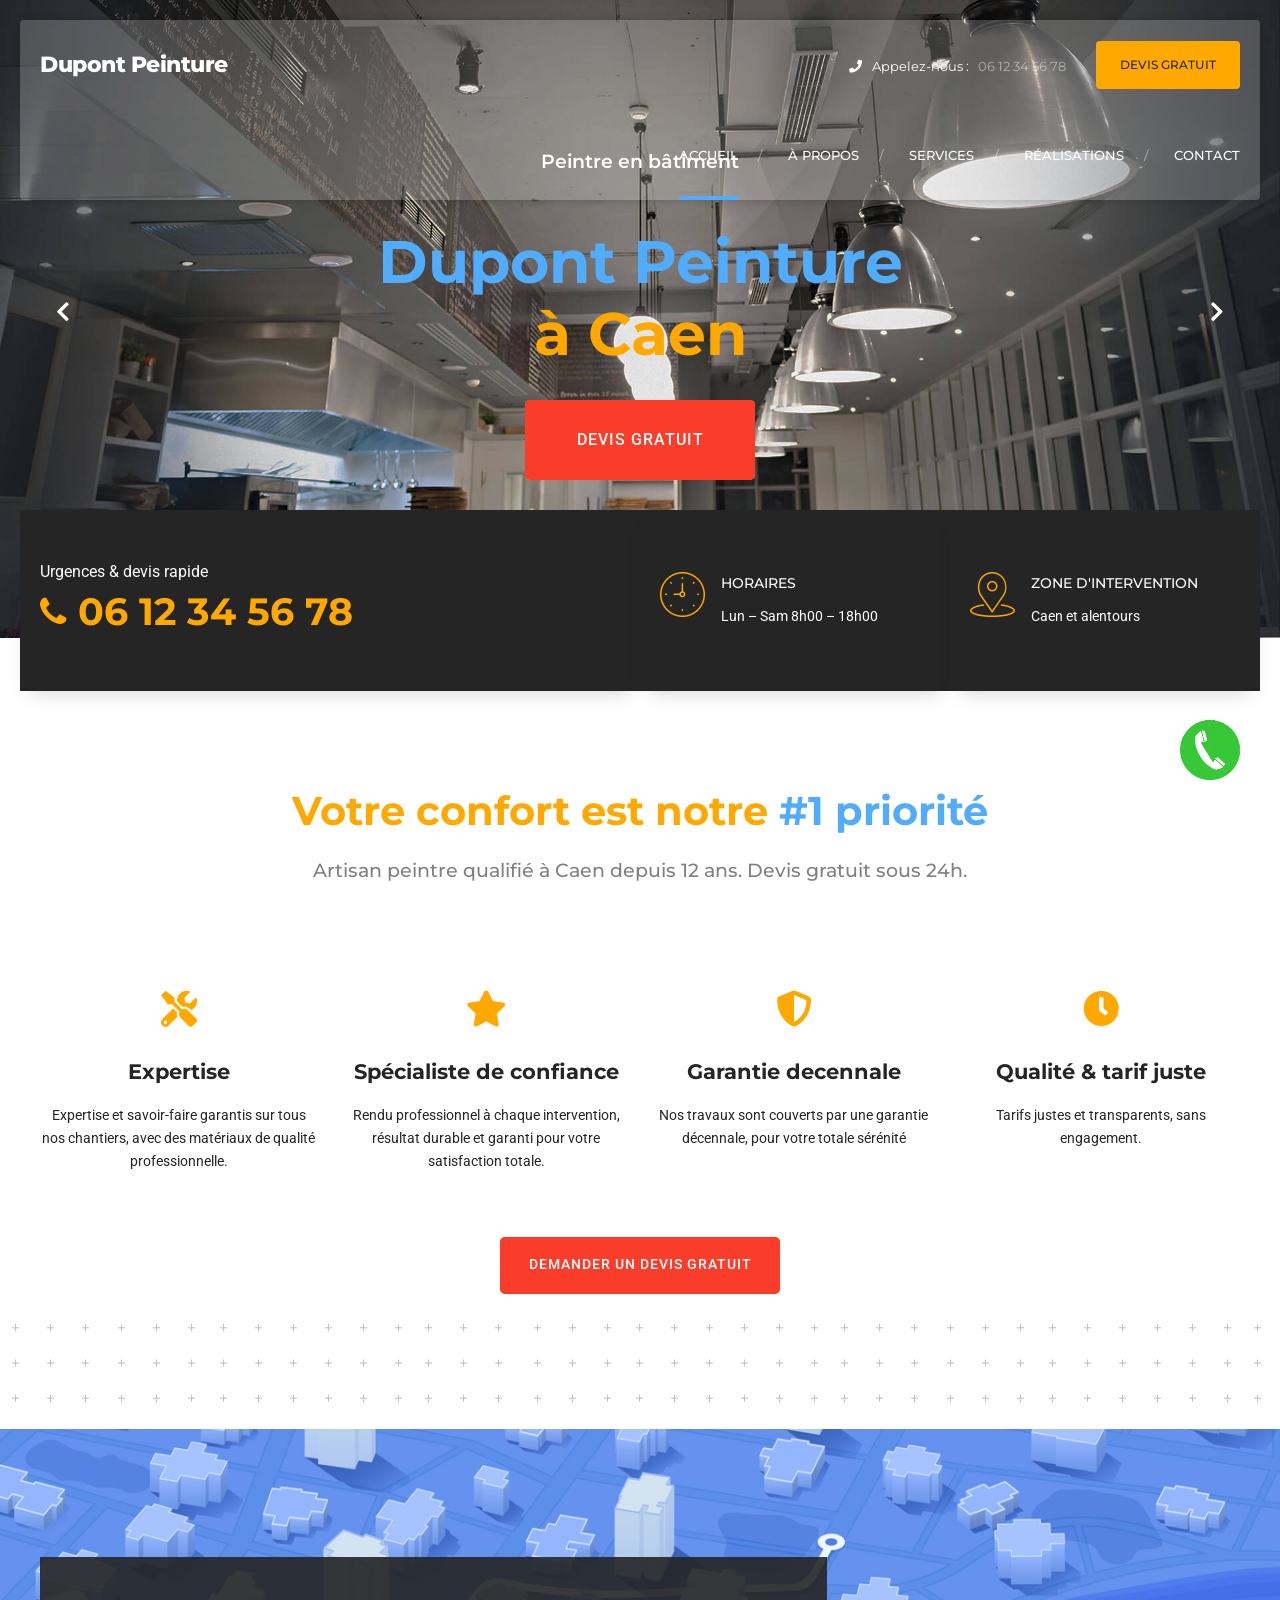
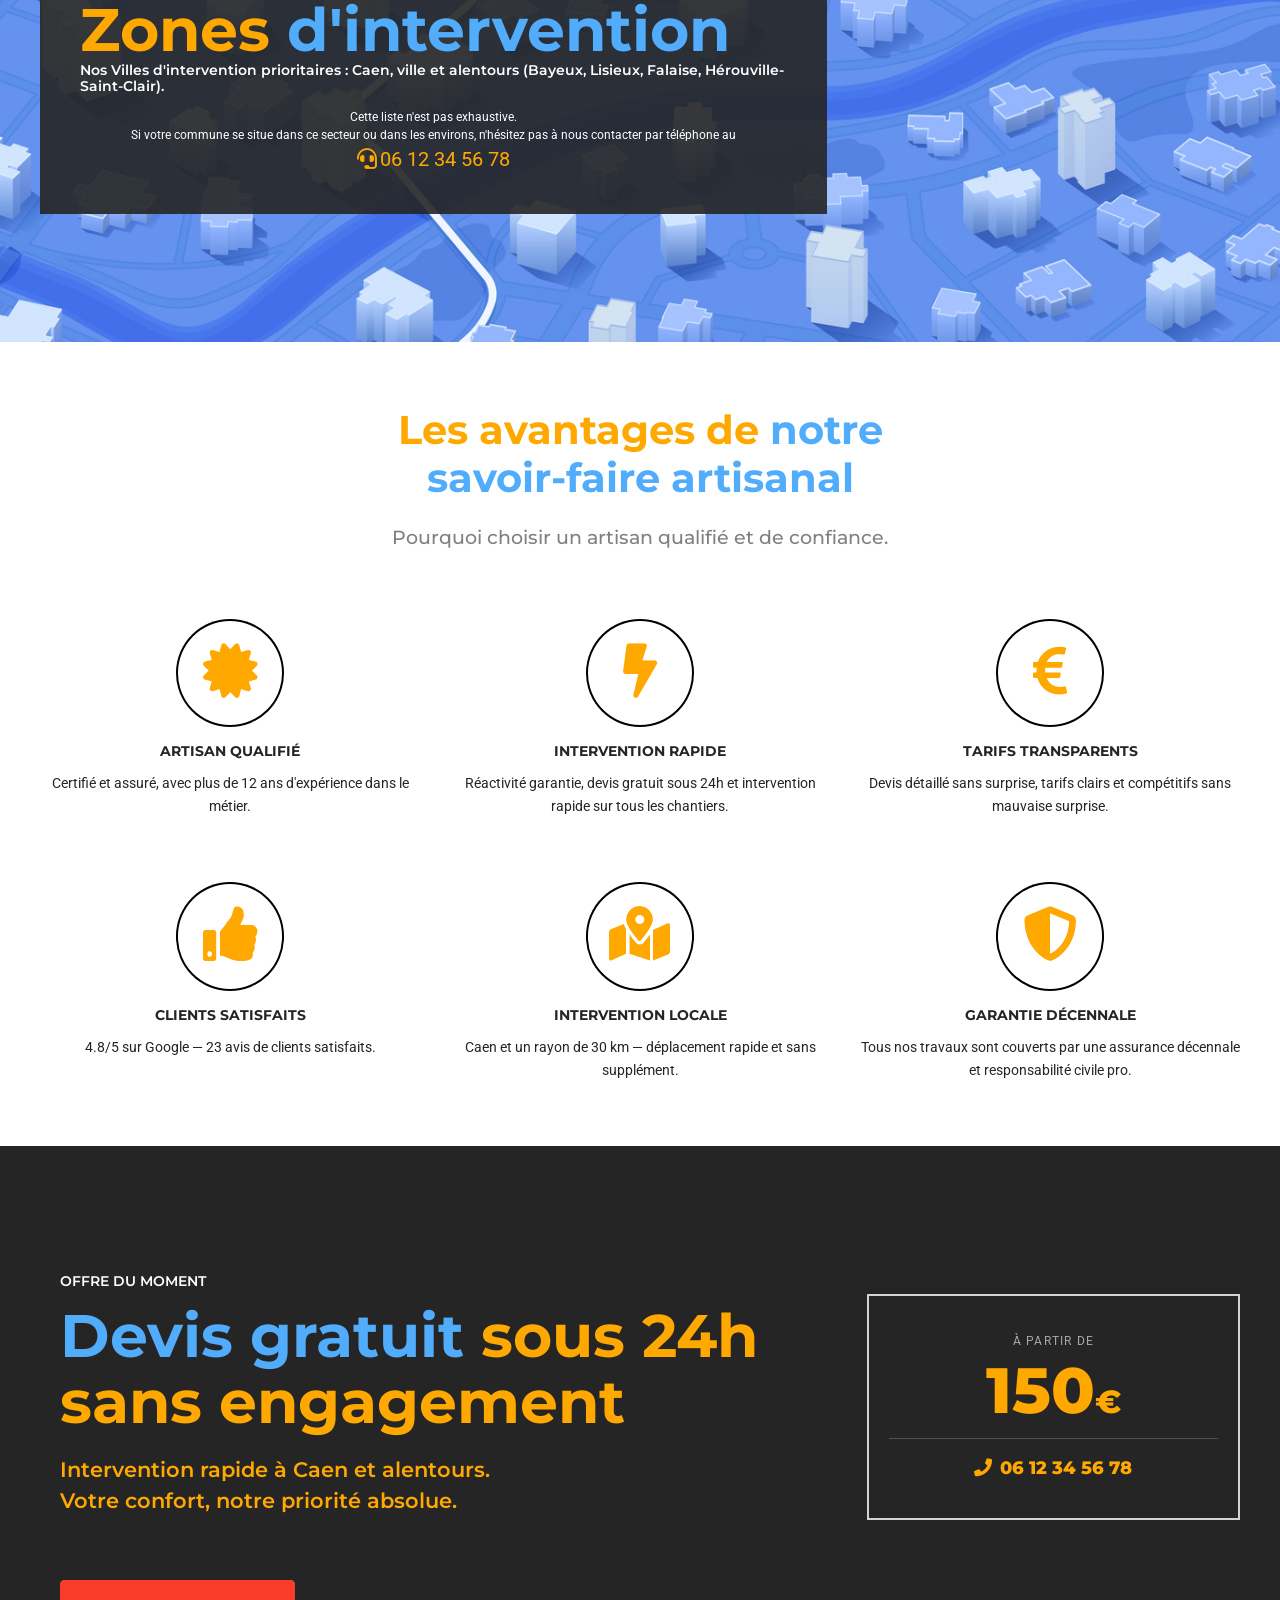
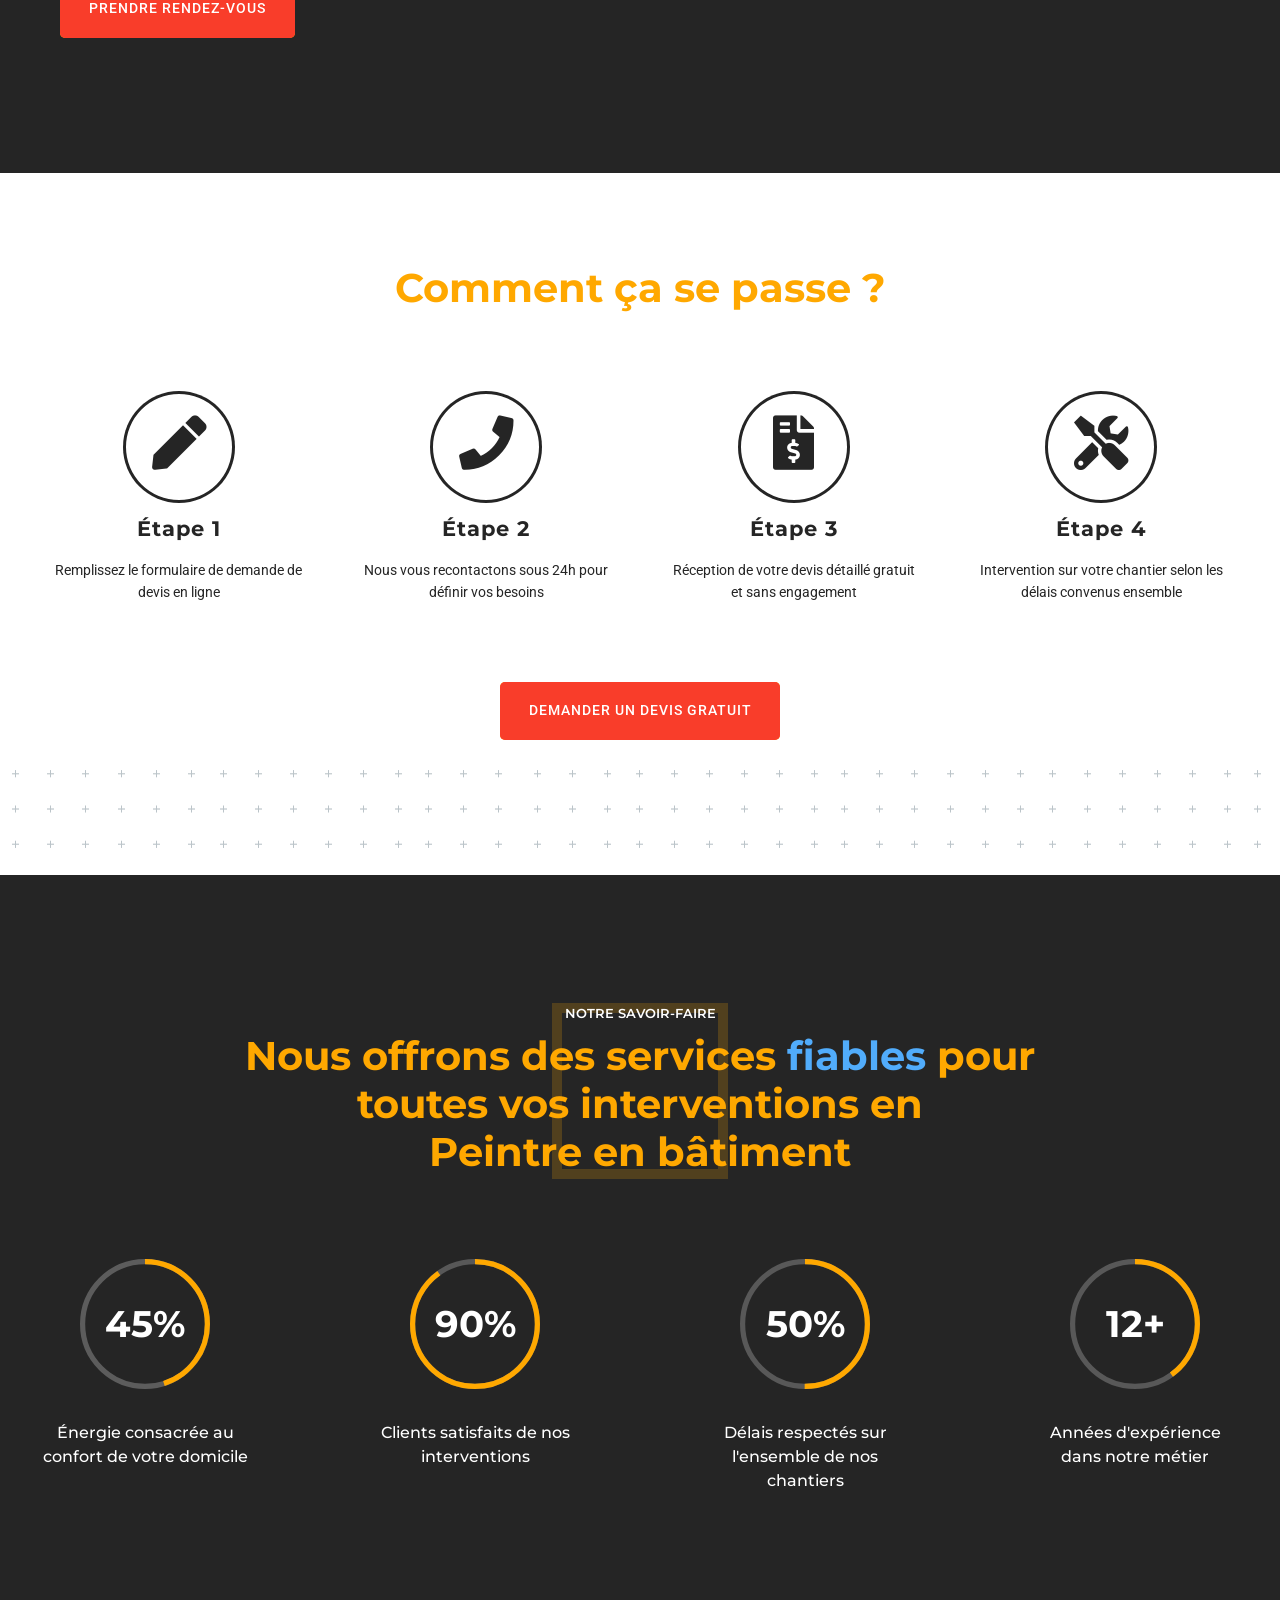
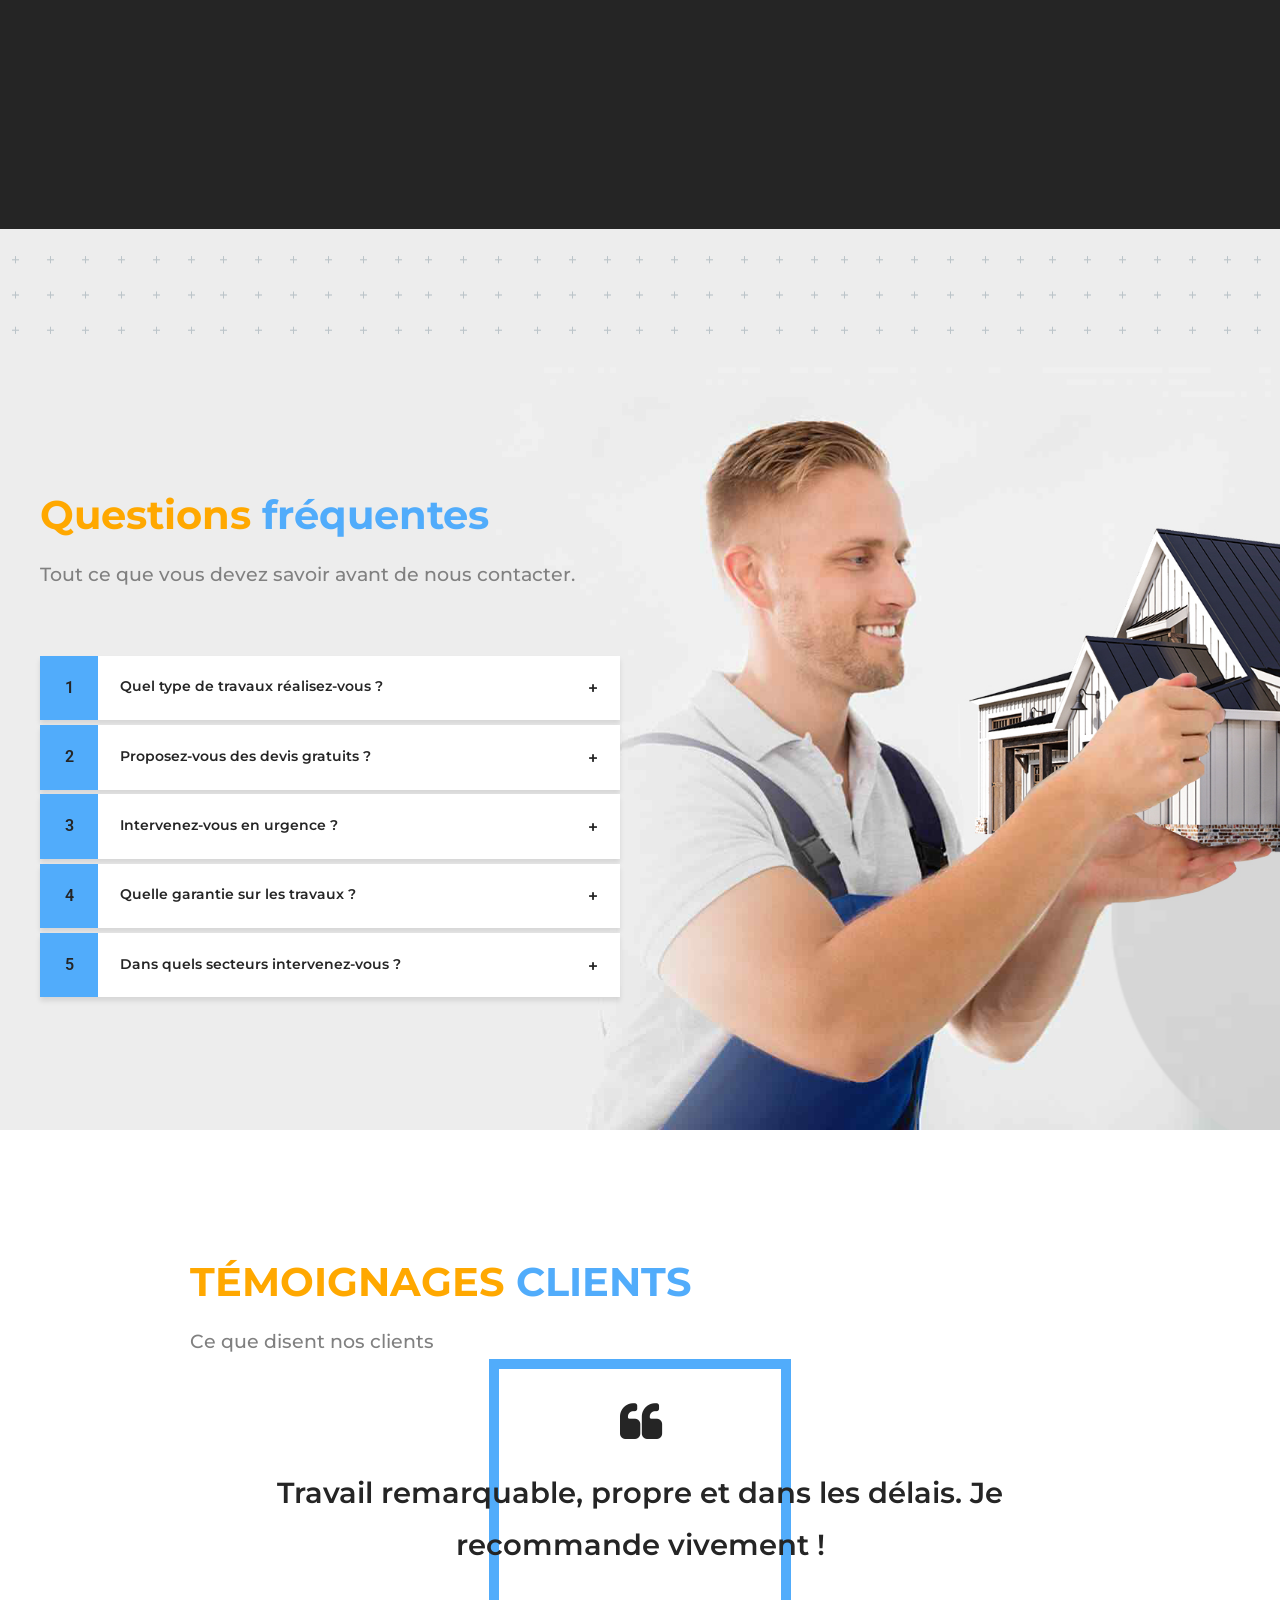
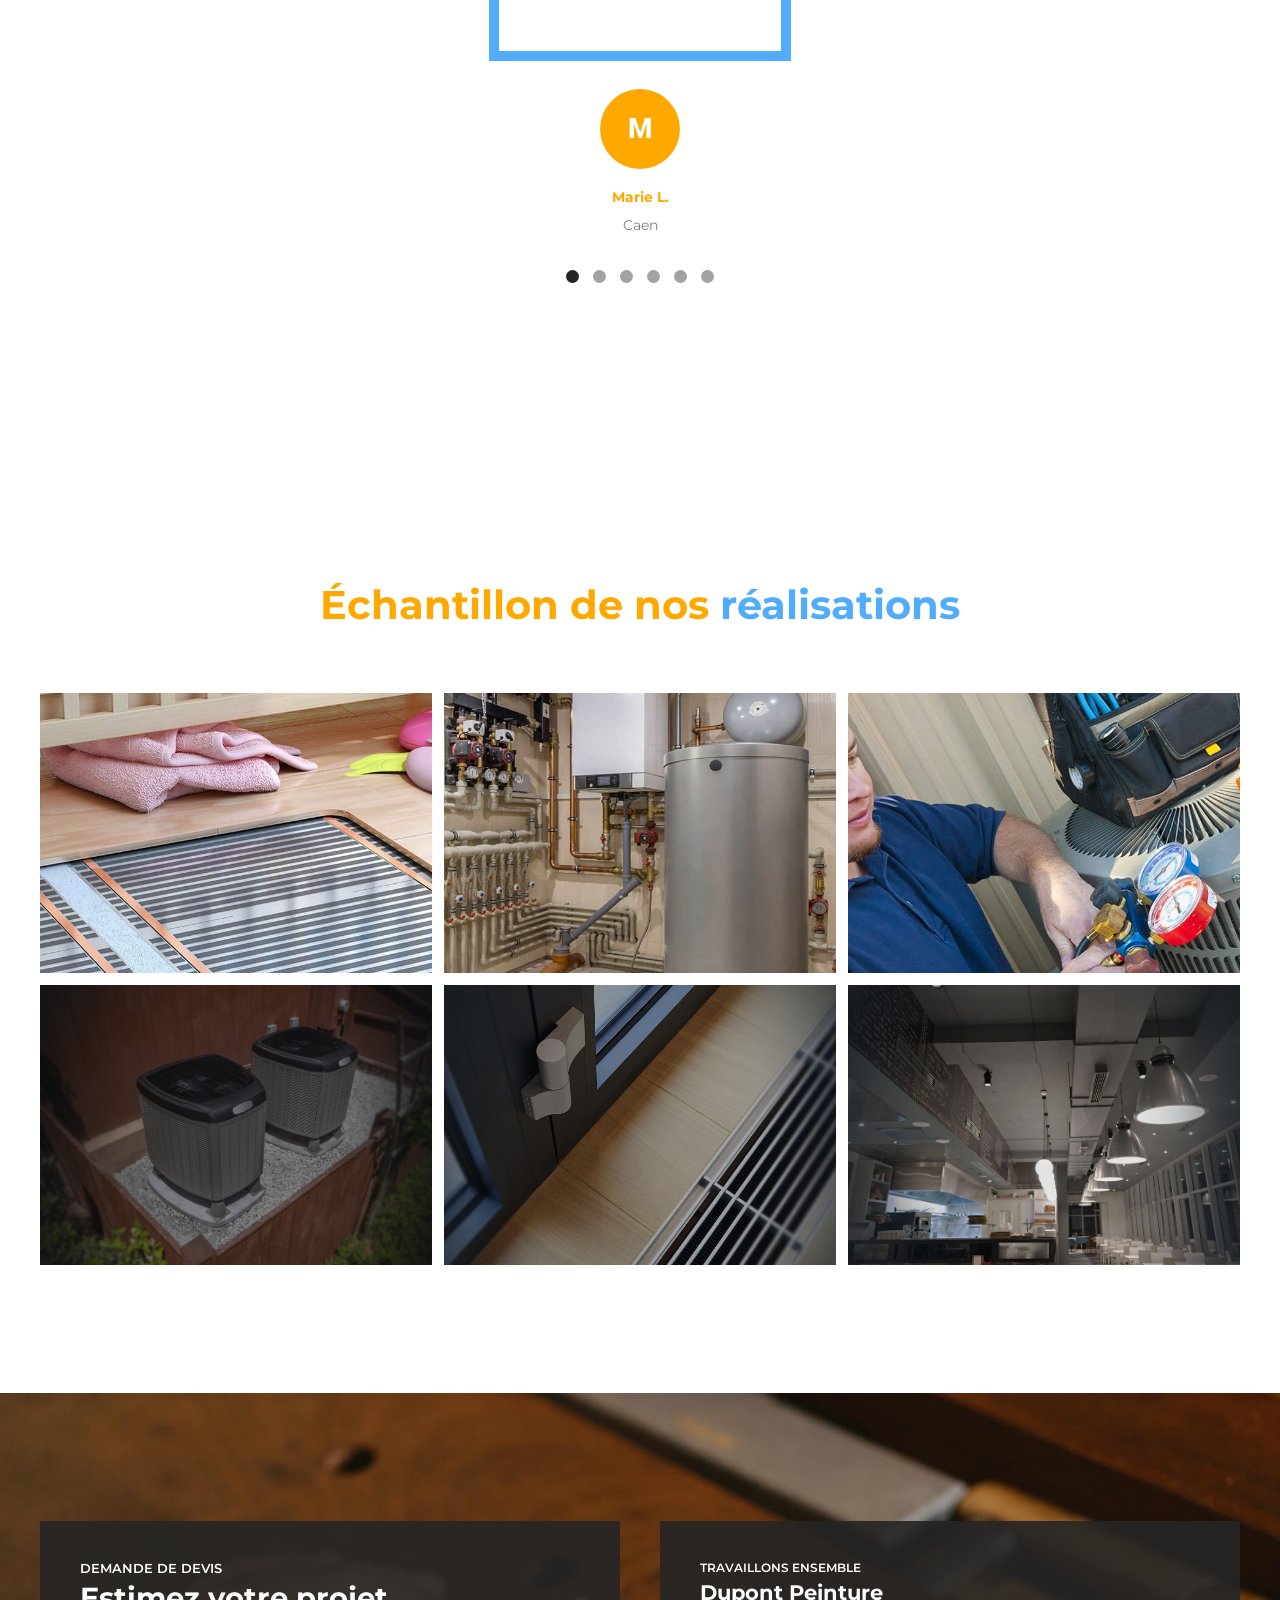
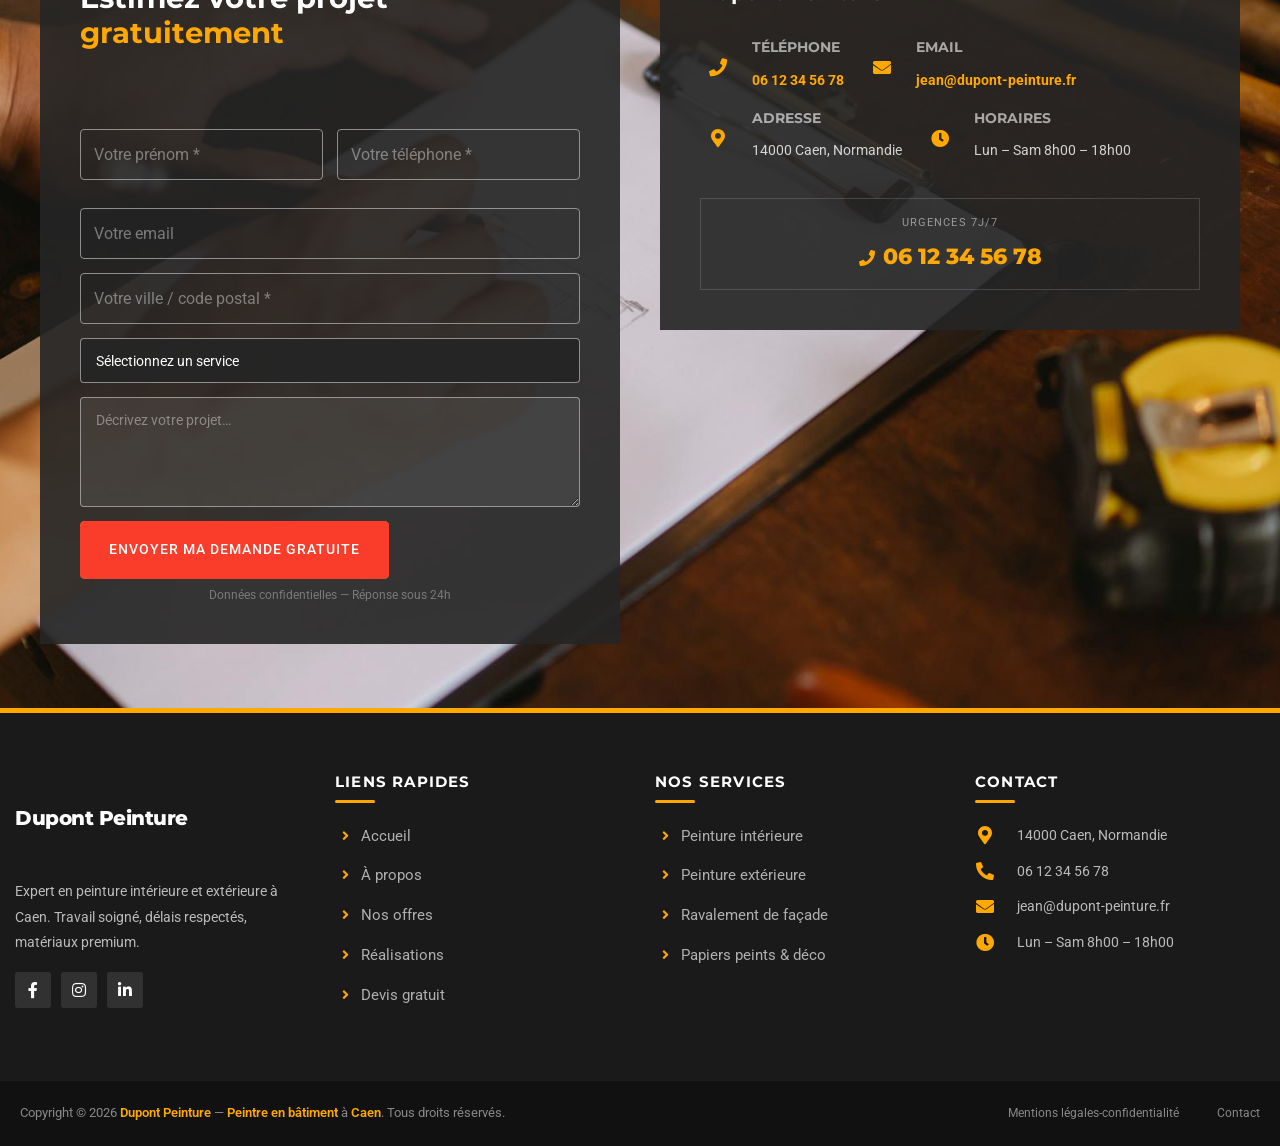
<file: dupont_peinture/index.html>
<!DOCTYPE html>
<html lang="fr-FR">

<head>
    <meta charset="UTF-8">
    <meta name="viewport" content="width=device-width, initial-scale=1, maximum-scale=5, user-scalable=yes">
    <meta name="description" content="">
    <title>Artisan</title>

    <link
        href="https://fonts.googleapis.com/css2?family=Montserrat:wght@400;500;600;700&family=Roboto:wght@400;500;700&display=swap"
        rel="stylesheet">
    <link rel="stylesheet" href="https://cdnjs.cloudflare.com/ajax/libs/font-awesome/5.15.4/css/all.min.css">



    <link rel="stylesheet" href="https://faisalsafadi.github.io/css/content_elements_crush.css">
    <link rel="stylesheet" href="https://faisalsafadi.github.io/css/slick.css">
    <link rel="stylesheet" href="https://faisalsafadi.github.io/css/style.css">
    <link rel="stylesheet" href="https://faisalsafadi.github.io/css/fonts.css">
    <link rel="stylesheet" href="https://faisalsafadi.github.io/css/overrides.css">
    <link rel="stylesheet" href="https://faisalsafadi.github.io/css/bootstrap.min.css">
    <style>
        :root {
            --primary-color: #ffa800;
            --secondary-color: #f93d2a;
            --text-color: #252525;
        }

        body {
            font-family: "Roboto", Arial, sans-serif;
        }

        h1,
        h2,
        h3,
        h4,
        h5,
        h6,
        .mainHeader,
        .btTextLogo,
        .menuPort {
            font-family: "Montserrat";
        }

        .btContent a,
        a:hover,
        .btText a {
            color: var(--primary-color);
        }

        .btLogoArea .logo img {
            height: 90px;
        }

        .bt_bb_button.bt_bb_style_filled a {
            background-color: var(--primary-color);
            color: #fff;
            border-radius: 5px;
        }

        .bt_bb_button.bt_bb_style_filled a:hover {
            background-color: var(--text-color);
        }

        .bt_bb_service_content_title {
            font-weight: bold;
            margin-bottom: 10px;
        }

        #modalOverlay {
            display: none;
        }

        /* Progressbar text centré */
        .progressbar-text {
            position: absolute;
            top: 50%;
            left: 50%;
            transform: translate(-50%, -50%);
            font-family: "Montserrat";
            font-size: 22px;
            font-weight: 800;
            color: #fff;
            white-space: nowrap;
        }

        .bt_bb_progress_bar_advanced .container {
            position: relative;
            max-width: 160px;
            margin: 0 auto 12px;
        }

        /* Contact form */
        .contact-form-field {
            display: block;
            width: 100%;
            padding: 12px 15px;
            margin-bottom: 14px;
            background: rgba(255, 255, 255, .08);
            border: 1px solid rgba(255, 255, 255, .2);
            color: #fff;
            font-family: "Roboto", sans-serif;
            font-size: 14px;
            outline: none;
            box-sizing: border-box;
            transition: border-color .3s;
        }

        .contact-form-field:focus {
            border-color: var(--primary-color);
        }

        .contact-form-field::placeholder {
            color: rgba(255, 255, 255, .4);
        }

        select.contact-form-field {
            background: rgba(37, 37, 37, .95);
            cursor: pointer;
        }

        .contact-form-row2 {
            display: grid;
            grid-template-columns: 1fr 1fr;
            gap: 14px;
            margin-bottom: 14px;
        }

        .contact-form-row2 .contact-form-field {
            margin-bottom: 0;
        }

        /* Portfolio grid 3 colonnes */
        .portfolio-grid {
            display: flex;
            flex-wrap: wrap;
            gap: 12px;
        }

        .portfolio-item {
            flex: 1 1 calc(33.333% - 8px);
            min-width: 220px;
            height: 280px;
            overflow: hidden;
        }

        .portfolio-item img {
            width: 100%;
            height: 100%;
            object-fit: cover;
            transition: transform .5s;
            display: block;
        }

        .portfolio-item:hover img {
            transform: scale(1.05);
        }

        /* Footer */
        .custom-footer {
            background: #1a1a1a;
            padding: 60px 0 0;
            color: rgba(255, 255, 255, .7);
        }

        .custom-footer h4 {
            color: #fff;
            font-family: "Montserrat";
            font-size: 15px;
            font-weight: 700;
            text-transform: uppercase;
            letter-spacing: .08em;
            margin: 0 0 20px;
        }

        .custom-footer p,
        .custom-footer ul {
            font-size: 14px;
            line-height: 1.85;
        }

        .custom-footer ul {
            list-style: none;
            margin: 0;
            padding: 0;
        }

        .custom-footer ul li a {
            color: rgba(255, 255, 255, .65);
            transition: color .3s;
        }

        .custom-footer ul li a:hover {
            color: var(--primary-color);
        }

        .footer-logo {
            max-height: 60px;
            margin-bottom: 16px;
        }

        .footer-socials {
            display: flex;
            gap: 10px;
            margin-top: 16px;
        }

        .footer-socials a {
            width: 36px;
            height: 36px;
            background: rgba(255, 255, 255, .1);
            color: #fff;
            display: flex;
            align-items: center;
            justify-content: center;
            border-radius: 3px;
            transition: background .3s;
        }

        .footer-socials a:hover {
            background: var(--primary-color);
            color: #252525;
        }

        .footer-contact-info p {
            display: flex;
            gap: 10px;
            margin-bottom: 10px;
            align-items: flex-start;
        }

        .footer-contact-info i {
            color: var(--primary-color);
            margin-top: 3px;
            flex-shrink: 0;
        }

        .footer-bottom .bt_bb_port>div {
            display: flex;
            justify-content: space-between;
            align-items: center;
            flex-wrap: wrap;
            gap: 10px;
        }

        .footer-bottom p {
            font-size: 13px;
            color: rgba(255, 255, 255, .5);
            margin: 0;
        }

        .footer-bottom p span {
            color: var(--primary-color);
        }

        .footer-bottom-links {
            display: flex;
            gap: 18px;
        }

        .footer-bottom-links a {
            font-size: 12px;
            color: rgba(255, 255, 255, .5);
            transition: color .3s;
        }

        .footer-bottom-links a:hover {
            color: var(--primary-color);
        }

        /* Slick arrows FA override */
        button.slick-prev::before,
        button.slick-next::before {
            display: none !important;
        }

        button.slick-prev::after {
            content: '\f053';
            font-family: "Font Awesome 5 Free";
            font-weight: 900;
            color: #fff;
            font-size: 22px;
        }

        button.slick-next::after {
            content: '\f054';
            font-family: "Font Awesome 5 Free";
            font-weight: 900;
            color: #fff;
            font-size: 22px;
        }

        /* btTextLogo header */
        .btTextLogo {
            font-size: 22px;
            font-weight: 800;
            color: #fff;
            letter-spacing: -.5px;
        }

        .btStickyEnabled.btStickyHeaderActive .btTextLogo {
            color: #252525;
        }
    </style>

    <!-- JSON données artisan — généré par generateur.py -->
    <script id="fiche-data" type="application/json">
{
  "nom_entreprise": "Dupont Peinture",
  "prenom": "Jean",
  "metier": "Peintre en bâtiment",
  "metier_services": [
    "Peinture intérieure",
    "Peinture extérieure",
    "Ravalement de façade",
    "Papiers peints & déco"
  ],
  "services_detail": [
    {
      "titre": "Peinture Intérieure",
      "image": "https://faisalsafadi.github.io/images/default/inner_07.jpg",
      "description": "Murs, plafonds, boiseries — finitions soignées."
    },
    {
      "titre": "Peinture Extérieure",
      "image": "https://faisalsafadi.github.io/images/default/inner_08.jpg",
      "description": "Façades, volets, portails — protection durable."
    },
    {
      "titre": "Ravalement de Façade",
      "image": "https://faisalsafadi.github.io/images/default/inner_09.jpg",
      "description": "Nettoyage, traitement, peinture."
    },
    {
      "titre": "Papiers Peints & Déco",
      "image": "https://faisalsafadi.github.io/images/default/inner_10.jpg",
      "description": "Pose papier peint et enduits décoratifs."
    }
  ],
  "telephone": "06 12 34 56 78",
  "email": "jean@dupont-peinture.fr",
  "ville": "Caen",
  "adresse": "14000 Caen, Normandie",
  "note_google": 4.8,
  "nb_avis": 23,
  "annees_experience": 12,
  "couleur_principale": "#ffa800",
  "slogan": "Votre peintre de confiance à Caen",
  "description_courte": "Artisan peintre qualifié à Caen depuis 12 ans. Devis gratuit sous 24h.",
  "description_longue": "Expert en peinture intérieure et extérieure à Caen. Travail soigné, délais respectés, matériaux premium.",
  "zone_geographique": "Nos Villes d'intervention prioritaires : Caen, ville et alentours (Bayeux, Lisieux, Falaise, Hérouville-Saint-Clair).",
  "tarif_depart": "150",
  "tarif_unite": "€",
  "horaires": "Lun – Sam 8h00 – 18h00",
  "jours_fermes": "Dimanche fermé",
  "engagement_titre_1": "Expertise",
  "engagement_texte_1": "Expertise et savoir-faire garantis sur tous nos chantiers, avec des matériaux de qualité professionnelle.",
  "engagement_titre_2": "Spécialiste de confiance",
  "engagement_texte_2": "Rendu professionnel à chaque intervention, résultat durable et garanti pour votre satisfaction totale.",
  "engagement_titre_3": "Garantie decennale",
  "engagement_texte_3": "Nos travaux sont couverts par une garantie décennale, pour votre totale sérénité",
  "engagement_titre_4": "Qualité & tarif juste",
  "engagement_texte_4": "Tarifs justes et transparents, sans engagement.",
  "avis": [
    {
      "texte": "Travail remarquable, propre et dans les délais. Je recommande vivement !",
      "auteur": "Marie L.",
      "ville": "Caen"
    },
    {
      "texte": "Très professionnel, à l'écoute et de bon conseil. Résultat impeccable.",
      "auteur": "Pierre D.",
      "ville": "Caen"
    },
    {
      "texte": "Excellent rapport qualité-prix, reviendrai sans hésiter.",
      "auteur": "Sophie M.",
      "ville": "Bayeux"
    },
    {
      "texte": "Travail remarquable, propre et dans les délais. Je recommande vivement !",
      "auteur": "Marie L.",
      "ville": "Caen"
    },
    {
      "texte": "Très professionnel, à l'écoute et de bon conseil. Résultat impeccable.",
      "auteur": "Pierre D.",
      "ville": "Caen"
    },
    {
      "texte": "Excellent rapport qualité-prix, reviendrai sans hésiter.",
      "auteur": "Sophie M.",
      "ville": "Bayeux"
    }
  ],
  "faq": [
    {
      "question": "Quel type de travaux réalisez-vous ?",
      "reponse": "Peinture intérieure, extérieure, ravalement de façade, pose de papier peint et enduits décoratifs à Caen et alentours."
    },
    {
      "question": "Proposez-vous des devis gratuits ?",
      "reponse": "Oui, je me déplace gratuitement pour évaluer votre chantier et vous remettre un devis détaillé sous 24h, sans engagement."
    },
    {
      "question": "Intervenez-vous en urgence ?",
      "reponse": "Oui, j'interviens rapidement pour les dégâts des eaux et remises en état urgentes. Appelez-moi directement."
    },
    {
      "question": "Quelle garantie sur les travaux ?",
      "reponse": "Tous mes travaux sont couverts par une assurance décennale et responsabilité civile professionnelle."
    },
    {
      "question": "Dans quels secteurs intervenez-vous ?",
      "reponse": "Caen et un rayon de 30 km : Bayeux, Lisieux, Falaise, Hérouville-Saint-Clair."
    }
  ],
  "portfolio": [
    {
      "titre": "Peinture Intérieure",
      "image": "https://faisalsafadi.github.io/images/portfolio/1.jpg"
    },
    {
      "titre": "Ravalement de Façade",
      "image": "https://faisalsafadi.github.io/images/portfolio/2.jpg"
    },
    {
      "titre": "Papiers Peints & Déco",
      "image": "https://faisalsafadi.github.io/images/portfolio/3.jpg"
    },
    {
      "titre": "Peinture Exterieure",
      "image": "https://faisalsafadi.github.io/images/portfolio/4.jpg"
    },
    {
      "titre": "Papiers Peints & Déco",
      "image": "https://faisalsafadi.github.io/images/portfolio/5.jpg"
    },
    {
      "titre": "Peinture Exterieure",
      "image": "https://faisalsafadi.github.io/images/portfolio/6.jpg"
    }
  ]
}
    </script>

    <script src="https://faisalsafadi.github.io/js/jquery.min.js"></script>
    <script src="https://faisalsafadi.github.io/js/jquery-migrate.min.js"></script>
</head>

<body
    class="home wp-singular btCapitalizeMainMenuItems btHasAltLogo btMenuRightEnabled btStickyEnabled btLightSkin btBelowMenu btSoftRoundedButtons btOpacityLightHeader btNoSidebar btMenuRight btMenuHorizontal btMenuInitFinished btRemovePreloader btHeadingWeight_default ">

    <div class="btPageWrap" id="top">
        <div class="btVerticalHeaderTop">
            <div class="btVerticalMenuTrigger">&nbsp;<div class="bt_bb_icon bt_bb_text_empty"
                    data-bt-override-class="{}"><a href="#" target="_self" data-ico-fa=""
                        class="bt_bb_icon_holder"></a></div>
            </div>

            <div class="btLogoArea">
                <div class="logo">
                    <span>
                        <a href="#top">
                            <!-- Nom artisan en texte (pas de logo image) -->
                            <span class="btTextLogo" data-dyn="nom_entreprise">Artisan</span>
                        </a>
                    </span>
                </div><!-- /logo -->
            </div><!-- /btLogoArea -->
        </div>
        <!-- HEADER -->
        <header class="mainHeader btClear">
            <div class="mainHeaderInner">
                <div class="btLogoArea menuHolder btClear">
                    <div class="port">
                        <div class="logo">
                            <span>
                                <a href="#top">
                                    <!-- Nom artisan en texte (pas de logo image) -->
                                    <span class="btTextLogo" data-dyn="nom_entreprise">Artisan</span>
                                </a>
                            </span>
                        </div>
                        <div class="menuPort">
                            <div class="topBarInMenu">
                                <div class="topBarInMenuCell">
                                    <a href="tel:" data-tel class="btIconWidget btWidgetWithText">
                                        <div class="btIconWidgetIcon"><i class="fas fa-phone"></i></div>
                                        <div class="btIconWidgetContent">
                                            <span class="btIconWidgetTitle">Appelez-nous :</span>
                                            <span class="btIconWidgetText" data-dyn="telephone">06 xx xx xx xx</span>
                                        </div>
                                    </a>
                                    <div class="btButtonWidget btDefaultButtonWidget btWithLink">
                                        <a href="#contact" class="btButtonWidgetLink"><span
                                                class="btButtonWidgetText">DEVIS GRATUIT</span></a>
                                    </div>
                                </div>
                            </div>
                            <nav>
                                <ul id="menu-primary-menu" class="menu">
                                    <li class="menu-item current-menu-item"><a href="#top">Accueil</a></li>
                                    <li class="menu-item"><a href="#engagements">À propos</a></li>
                                    <li class="menu-item menu-item-has-children">
                                        <a href="#service-cards-grid">Services</a>
                                        <ul class="sub-menu" id="submenu-services">
                                            <!-- Injecté par data-loader.js selon metier_services -->
                                            <li><a href="#service-cards-grid">Service 1</a></li>
                                            <li><a href="#service-cards-grid">Service 2</a></li>
                                            <li><a href="#service-cards-grid">Service 3</a></li>
                                            <li><a href="#service-cards-grid">Service 4</a></li>
                                        </ul>
                                    </li>
                                    <li class="menu-item"><a href="#realisations">Réalisations</a></li>
                                    <li class="menu-item"><a href="#contact">Contact</a></li>
                                </ul>
                            </nav>
                        </div>
                    </div>
                </div>
            </div>
        </header>

        <div class="btContentWrap btClear">
            <div class="btContentHolder">
                <div class="btContent">
                    <div class="bt_bb_wrapper">

                        <!-- ═══ HERO SLIDER ══════════════════════════════════════ -->
                        <section class="bt_bb_section bt_bb_layout_wide bt_bb_vertical_align_top">
                            <div class="bt_bb_port">
                                <div class="bt_bb_cell">
                                    <div class="bt_bb_cell_inner">
                                        <div class="bt_bb_content_slider"
                                            data-slick='{"autoplay": true, "speed": 600, "dots": false, "arrows": true}'>

                                            <!-- Slide 1 -->
                                            <div class="bt_bb_content_slider_item"
                                                style="background-image: url('https://faisalsafadi.github.io/images/hero/hero_heating_01.jpg'); padding: 150px 0;">
                                                <div class="bt_bb_content_slider_item_content content"
                                                    style="text-align: center; color: #fff;">
                                                    <header class="bt_bb_headline">
                                                        <h1>
                                                            <span class="bt_bb_headline_superheadline"
                                                                data-dyn="metier">ARTISAN</span><br>
                                                            <span style="font-size: 60px;"><b
                                                                    data-dyn="nom_entreprise">Votre Artisan</b><br>à
                                                                <span data-dyn="ville">Votre Ville</span></span>
                                                        </h1>
                                                    </header>
                                                    <div class="bt_bb_button bt_bb_style_filled bt_bb_size_large"
                                                        style="margin-top: 30px;">
                                                        <a href="#contact" class="bt_bb_link"><span
                                                                class="bt_bb_button_text">DEVIS GRATUIT</span></a>
                                                    </div>
                                                </div>
                                            </div>

                                            <!-- Slide 2 -->
                                            <div class="bt_bb_content_slider_item"
                                                style="background-image: url('https://faisalsafadi.github.io/images/hero/hero_heating_02.jpg'); padding: 150px 0;">
                                                <div class="bt_bb_content_slider_item_content content"
                                                    style="text-align: center; color: #fff;">
                                                    <header class="bt_bb_headline">
                                                        <h1>
                                                            <span class="bt_bb_headline_superheadline">QUALITÉ &amp;
                                                                EXPERTISE</span><br>
                                                            <span style="font-size: 60px;">Plus de <b><span
                                                                        data-dyn="annees_experience">10</span>
                                                                    ans</b><br>d'expérience</span>
                                                        </h1>
                                                    </header>
                                                    <div class="bt_bb_button bt_bb_style_filled bt_bb_size_large"
                                                        style="margin-top: 30px;">
                                                        <a href="#services" class="bt_bb_link"><span
                                                                class="bt_bb_button_text">NOS SERVICES</span></a>
                                                    </div>
                                                </div>
                                            </div>

                                            <!-- Slide 3 -->
                                            <div class="bt_bb_content_slider_item"
                                                style="background-image: url('https://faisalsafadi.github.io/images/hero/hero_heating_03.jpg'); padding: 150px 0;">
                                                <div class="bt_bb_content_slider_item_content content"
                                                    style="text-align: center; color: #fff;">
                                                    <header class="bt_bb_headline">
                                                        <h1>
                                                            <span class="bt_bb_headline_superheadline">CLIENTS
                                                                SATISFAITS</span><br>
                                                            <span style="font-size: 60px;"><b><span
                                                                        data-dyn="note_google">4.8</span>★</b><br><span
                                                                    data-dyn="nb_avis">20</span> avis vérifiés</span>
                                                        </h1>
                                                    </header>
                                                    <div class="bt_bb_button bt_bb_style_filled bt_bb_size_large"
                                                        style="margin-top: 30px;">
                                                        <a href="tel:" data-tel class="bt_bb_link"><span
                                                                class="bt_bb_button_text" data-dyn="telephone">Nous
                                                                appeler</span></a>
                                                    </div>
                                                </div>
                                            </div>

                                        </div>
                                    </div>
                                </div>
                            </div>
                        </section>

                        <!-- ═══ INFO BAR ══════════════════════════════════════════ -->
                        <section
                            class="bt_bb_section bt_bb_color_scheme_1 bt_bb_layout_boxed_1200 bt_bb_vertical_align_top bt_bb_bottom_spacing_medium"
                            style=" --section-primary-color:#ffffff; --section-secondary-color:#252525;;background-color:#ffffff;">
                            <div class="bt_bb_port">
                                <div class="bt_bb_cell">
                                    <div class="bt_bb_cell_inner">
                                        <div class="bt_bb_row  bt_bb_column_gap_20 bt_bb_negative_margin_large"
                                            style=" --column-gap:50px;">
                                            <div class="bt_bb_row_holder">
                                                <div class="bt_bb_column col-xxl-6 col-xl-6 bt_bb_vertical_align_middle bt_bb_align_left bt_bb_padding_normal bt_bb_style_shadow"
                                                    style="background-color:rgba(37, 37, 37, 1);; --column-width:6;"
                                                    data-width="6">
                                                    <div class="bt_bb_column_content">
                                                        <div class="bt_bb_column_content_inner">
                                                            <div
                                                                class="bt_bb_separator bt_bb_border_style_none bt_bb_bottom_spacing_50">
                                                            </div>
                                                            <div class="bt_bb_text">
                                                                <p>Urgences &amp; devis rapide</p>
                                                            </div>
                                                            <div
                                                                class="bt_bb_icon bt_bb_color_scheme_4 bt_bb_style_borderless bt_bb_size_large bt_bb_shape_circle bt_bb_target_self bt_bb_align_inherit">


                                                                <a href="tel:06 xx xx xx xx" data-tel target="_self"
                                                                    title="06 xx xx xx xx (24/7)"
                                                                    data-ico-fontawesome=""
                                                                    class="bt_bb_icon_holder"><span
                                                                        data-dyn="telephone">06 xx xx xx xx
                                                                        (24/7)</span></a>


                                                            </div>
                                                            <div
                                                                class="bt_bb_separator bt_bb_border_style_none bt_bb_bottom_spacing_50">
                                                            </div>
                                                        </div>
                                                    </div>
                                                </div>
                                                <div class="bt_bb_column col-xxl-3 col-xl-3 bt_bb_vertical_align_middle bt_bb_align_left bt_bb_padding_normal bt_bb_style_shadow"
                                                    style="background-color:rgba(37, 37, 37, 1);; --column-width:3;">
                                                    <div class="bt_bb_column_content">
                                                        <div class="bt_bb_column_content_inner">
                                                            <div
                                                                class="bt_bb_separator bt_bb_border_style_none bt_bb_bottom_spacing_50">
                                                            </div>
                                                            <div class="bt_bb_service bt_bb_color_scheme_15 bt_bb_style_borderless bt_bb_size_normal bt_bb_shape_circle bt_bb_align_inherit bt_bb_title_size_default bt_bb_title_weight_medium"
                                                                style=" --service-primary-color:#565656; --service-secondary-color:#ffffff;">
                                                                <span data-ico-essential=""
                                                                    class="bt_bb_icon_holder"></span>
                                                                <div class="bt_bb_service_content">
                                                                    <div class="bt_bb_service_content_title">HORAIRES
                                                                    </div>
                                                                    <div class="bt_bb_service_content_text"
                                                                        data-dyn="horaires">Lun–Sam
                                                                        8h–18h<br><em>Dimanche FERMÉ</em></div>
                                                                </div>
                                                            </div>
                                                            <div
                                                                class="bt_bb_separator bt_bb_border_style_none bt_bb_bottom_spacing_50">
                                                            </div>
                                                        </div>
                                                    </div>
                                                </div>
                                                <div class="bt_bb_column col-xxl-3 col-xl-3 bt_bb_vertical_align_middle bt_bb_align_left bt_bb_padding_normal bt_bb_style_shadow"
                                                    style="background-color:rgba(37, 37, 37, 1);; --column-width:3;">
                                                    <div class="bt_bb_column_content">
                                                        <div class="bt_bb_column_content_inner">
                                                            <div
                                                                class="bt_bb_separator bt_bb_border_style_none bt_bb_bottom_spacing_50">
                                                            </div>
                                                            <div class="bt_bb_service bt_bb_color_scheme_15 bt_bb_style_borderless bt_bb_size_normal bt_bb_shape_circle bt_bb_align_inherit bt_bb_title_size_default bt_bb_title_weight_medium"
                                                                style=" --service-primary-color:#565656; --service-secondary-color:#ffffff;">
                                                                <span data-ico-essential=""
                                                                    class="bt_bb_icon_holder"></span>
                                                                <div class="bt_bb_service_content">
                                                                    <div class="bt_bb_service_content_title">ZONE
                                                                        D'INTERVENTION</div>
                                                                    <div class="bt_bb_service_content_text"><span
                                                                            data-dyn="ville">Ville</span> et alentours
                                                                    </div>
                                                                </div>
                                                            </div>
                                                            <div
                                                                class="bt_bb_separator bt_bb_border_style_none bt_bb_bottom_spacing_50">
                                                            </div>
                                                        </div>
                                                    </div>
                                                </div>
                                            </div>
                                        </div>
                                    </div><!-- cell_inner -->
                                </div><!-- cell -->
                            </div><!-- port -->
                        </section>

                        <!-- ═══ ENGAGEMENTS (4 cercles) ══════════════════════════════ -->
                        <section id="engagements"
                            class="bt_bb_section bt_bb_layout_boxed_1200 bt_bb_vertical_align_top bt_bb_background_overlay_cross_bottom bt_bb_top_spacing_normal bt_bb_bottom_spacing_medium bt_bb_background_overlay_cross_bottom">
                            <div class="bt_bb_port">
                                <div class="bt_bb_cell">
                                    <div class="bt_bb_cell_inner">
                                        <div class="bt_bb_row ">
                                            <div class="bt_bb_row_holder">
                                                <div
                                                    class="bt_bb_column col-xxl-12 col-xl-12 bt_bb_vertical_align_top bt_bb_align_center bt_bb_padding_normal bt_bb_animation_fade_in animate animated">
                                                    <div class="bt_bb_column_content">
                                                        <div class="bt_bb_column_content_inner">
                                                            <header
                                                                class="bt_bb_headline bt_bb_subheadline_font_weight_medium bt_bb_dash_none bt_bb_subheadline bt_bb_size_large bt_bb_align_inherit">
                                                                <h3><span class="bt_bb_headline_content"><span>Votre
                                                                            confort est notre <b>#1
                                                                                priorité</b></span></span></h3>
                                                                <div class="bt_bb_headline_subheadline"
                                                                    style="color: #808080;"
                                                                    data-dyn="description_courte">Artisan qualifié à
                                                                    votre service.</div>
                                                            </header>
                                                            <div
                                                                class="bt_bb_separator bt_bb_border_style_none bt_bb_bottom_spacing_medium">
                                                            </div>
                                                        </div>
                                                    </div>
                                                </div>
                                            </div>
                                        </div>
                                        <div class="bt_bb_row row">

                                            <div
                                                class="bt_bb_column col-xxl-3 col-xl-3 col-md-6 col-sm-12 bt_bb_vertical_align_top bt_bb_align_center bt_bb_padding_normal bt_bb_animation_fade_in animate animated">
                                                <div class="bt_bb_column_content">
                                                    <div class="bt_bb_column_content_inner">
                                                        <div
                                                            class="bt_bb_service bt_bb_color_scheme_5 bt_bb_style_borderless bt_bb_size_huge bt_bb_shape_circle bt_bb_align_inherit bt_bb_title_size_large">
                                                            <span class="bt_bb_icon_holder"><i class="fas fa-tools"
                                                                    style="font-size:36px;color:#ffa800;"></i></span>
                                                            <div class="bt_bb_service_content">
                                                                <div class="bt_bb_service_content_title svc-name-0"
                                                                    data-dyn="engagement_titre_1">Service 1</div>
                                                                <div class="bt_bb_service_content_text"
                                                                    data-dyn="engagement_texte_1">Travaux soignés,
                                                                    matériaux de qualité et finitions impeccables
                                                                    garanties.</div>
                                                            </div>
                                                        </div>
                                                        <div
                                                            class="bt_bb_separator bt_bb_border_style_none bt_bb_bottom_spacing_medium">
                                                        </div>
                                                    </div>
                                                </div>
                                            </div>
                                            <div
                                                class="bt_bb_column col-xxl-3 col-xl-3  col-md-6 col-sm-12 bt_bb_vertical_align_top bt_bb_align_center bt_bb_padding_normal bt_bb_animation_fade_in animate animated">
                                                <div class="bt_bb_column_content">
                                                    <div class="bt_bb_column_content_inner">
                                                        <div
                                                            class="bt_bb_service bt_bb_color_scheme_5 bt_bb_style_borderless bt_bb_size_huge bt_bb_shape_circle bt_bb_align_inherit bt_bb_title_size_large">
                                                            <span class="bt_bb_icon_holder"><i class="fas fa-star"
                                                                    style="font-size:36px;color:#ffa800;"></i></span>
                                                            <div class="bt_bb_service_content">
                                                                <div class="bt_bb_service_content_title svc-name-1"
                                                                    data-dyn="engagement_titre_2">Service 2</div>
                                                                <div class="bt_bb_service_content_text"
                                                                    data-dyn="engagement_texte_2">Rendu
                                                                    professionnel à chaque intervention, résultat
                                                                    durable et garanti.</div>
                                                            </div>
                                                        </div>
                                                        <div
                                                            class="bt_bb_separator bt_bb_border_style_none bt_bb_bottom_spacing_medium">
                                                        </div>
                                                    </div>
                                                </div>
                                            </div>
                                            <div
                                                class="bt_bb_column col-xxl-3 col-xl-3 col-md-6 col-sm-12 bt_bb_vertical_align_top bt_bb_align_center bt_bb_padding_normal bt_bb_animation_fade_in animate animated">
                                                <div class="bt_bb_column_content">
                                                    <div class="bt_bb_column_content_inner">
                                                        <div
                                                            class="bt_bb_service bt_bb_color_scheme_5 bt_bb_style_borderless bt_bb_size_huge bt_bb_shape_circle bt_bb_align_inherit bt_bb_title_size_large">
                                                            <span class="bt_bb_icon_holder"><i class="fas fa-shield-alt"
                                                                    style="font-size:36px;color:#ffa800;"></i></span>
                                                            <div class="bt_bb_service_content">
                                                                <div class="bt_bb_service_content_title svc-name-2"
                                                                    data-dyn="engagement_titre_3">Service 3</div>
                                                                <div class="bt_bb_service_content_text"
                                                                    data-dyn="engagement_texte_3">Garantie décennale
                                                                    sur tous nos travaux, assurance professionnelle
                                                                    incluse.</div>
                                                            </div>
                                                        </div>
                                                        <div
                                                            class="bt_bb_separator bt_bb_border_style_none bt_bb_bottom_spacing_medium">
                                                        </div>
                                                    </div>
                                                </div>
                                            </div>
                                            <div
                                                class="bt_bb_column col-xxl-3 col-xl-3 col-md-6 col-sm-12 bt_bb_vertical_align_top bt_bb_align_center bt_bb_padding_normal bt_bb_animation_fade_in animate animated">
                                                <div class="bt_bb_column_content">
                                                    <div class="bt_bb_column_content_inner">
                                                        <div
                                                            class="bt_bb_service bt_bb_color_scheme_5 bt_bb_style_borderless bt_bb_size_huge bt_bb_shape_circle bt_bb_align_inherit bt_bb_title_size_large">
                                                            <span class="bt_bb_icon_holder"><i class="fas fa-clock"
                                                                    style="font-size:36px;color:#ffa800;"></i></span>
                                                            <div class="bt_bb_service_content">
                                                                <div class="bt_bb_service_content_title svc-name-3"
                                                                    data-dyn="engagement_titre_4">Service 4</div>
                                                                <div class="bt_bb_service_content_text"
                                                                    data-dyn="engagement_texte_4">Délais respectés
                                                                    et ponctualité assurée à chaque rendez-vous
                                                                    chantier.</div>
                                                            </div>
                                                        </div>
                                                        <div
                                                            class="bt_bb_separator bt_bb_border_style_none bt_bb_bottom_spacing_medium">
                                                        </div>
                                                    </div>
                                                </div>
                                            </div>

                                        </div>
                                        <div class="bt_bb_row ">
                                            <div class="bt_bb_row_holder">
                                                <div
                                                    class="bt_bb_column col-xxl-12 col-xl-12 bt_bb_vertical_align_top bt_bb_align_center bt_bb_padding_normal bt_bb_animation_fade_in animate animated">
                                                    <div class="bt_bb_column_content">
                                                        <div class="bt_bb_column_content_inner">
                                                            <div
                                                                class="bt_bb_button bt_bb_color_scheme_5 bt_bb_icon_position_left bt_bb_style_filled bt_bb_size_normal bt_bb_width_inline bt_bb_shape_rounded bt_bb_target_self bt_bb_align_inherit">
                                                                <a href="#contact" class="bt_bb_link"><span
                                                                        class="bt_bb_button_text">DEMANDER UN DEVIS
                                                                        GRATUIT</span></a>
                                                            </div>
                                                            <div
                                                                class="bt_bb_separator bt_bb_border_style_none bt_bb_bottom_spacing_medium">
                                                            </div>
                                                        </div>
                                                    </div>
                                                </div>
                                            </div>
                                        </div>
                                    </div><!-- cell_inner -->
                                </div><!-- cell -->
                            </div><!-- port -->
                        </section>

                        <!-- ═══ ZONE D'INTERVENTION ═══════════════════════════════ -->


                        <section
                            class="bt_bb_section bt_bb_color_scheme_1 bt_bb_layout_boxed_1200 bt_bb_vertical_align_top bt_bb_top_spacing_large bt_bb_bottom_spacing_large"
                            style=" --section-primary-color:#ffffff; --section-secondary-color:#252525;">
                            <div class="bt_bb_background_image_holder_wrapper">
                                <div class="bt_bb_background_image_holder bt_bb_parallax" data-parallax="0.7"
                                    style="background-image: url('https://faisalsafadi.github.io/images/default/background_zone-dintervention.jpg');background-attachment: scroll;">
                                </div>
                            </div>


                            <div class="bt_bb_port">
                                <div class="bt_bb_cell">
                                    <div class="bt_bb_cell_inner">
                                        <div class="bt_bb_row ">
                                            <div class="bt_bb_row_holder">
                                                <div
                                                    class="bt_bb_column col-xxl-8 col-xl-8 col-sm-12 bt_bb_vertical_align_middle bt_bb_align_left bt_bb_padding_double bt_bb_animation_fade_in animate animated">
                                                    <div class="bt_bb_column_content" style="
    background: rgba(37, 37, 37, .9);
    padding: 40px;
">
                                                        <div class="bt_bb_column_content_inner">
                                                            <header
                                                                class="bt_bb_headline bt_bb_dash_none bt_bb_superheadline bt_bb_subheadline bt_bb_size_extralarge bt_bb_align_inherit">
                                                                <h2>
                                                                    <span class="bt_bb_headline_content"><span> Zones
                                                                            <b>d'intervention</b></span></span>
                                                                </h2>
                                                                <h3 class="bt_bb_headline_superheadline"
                                                                    data-dyn="zone_geographique">Intervention rapide à
                                                                </h3>
                                                            </header>
                                                            <div style="
    text-align: center;
    font-size: 12px;
">Cette liste n'est pas exhaustive.<br>Si votre commune se situe dans ce secteur ou dans les environs, n'hésitez pas à
                                                                nous contacter par téléphone au <br><a href="tel."
                                                                    data-tel><i class="fas fa-headset" style="
    font-size: 20px;
"></i> <span data-dyn="telephone" style="
    font-size: 20px;
"></span></a></div>
                                                        </div>
                                                    </div>
                                                </div>
                                            </div>
                                        </div>
                                    </div><!-- cell_inner -->
                                </div><!-- cell -->
                            </div><!-- port -->
                        </section>





                        <!-- ═══ AVANTAGES (6 cercles outline) ════════════════════ -->
                        <section
                            class="bt_bb_section bt_bb_layout_boxed_1200 bt_bb_vertical_align_top bt_bb_top_spacing_medium">
                            <div class=" bt_bb_port">
                                <div class="bt_bb_cell">
                                    <div class="bt_bb_cell_inner">
                                        <div class="bt_bb_row ">
                                            <div class="bt_bb_row_holder">
                                                <div
                                                    class="bt_bb_column col-xxl-12 col-xl-12 bt_bb_vertical_align_top bt_bb_align_center bt_bb_padding_normal bt_bb_animation_fade_in animate animated">
                                                    <div class="bt_bb_column_content">
                                                        <div class="bt_bb_column_content_inner">
                                                            <header
                                                                class="bt_bb_headline bt_bb_subheadline_font_weight_medium bt_bb_dash_none bt_bb_subheadline bt_bb_size_large bt_bb_align_inherit">
                                                                <h3><span class=" bt_bb_headline_content"><span>Les
                                                                            avantages de <b>notre</b><br><b>savoir-faire
                                                                                artisanal</b></span></span></h3>
                                                                <div class="bt_bb_headline_subheadline"
                                                                    style="color: #808080;">Pourquoi choisir un artisan
                                                                    qualifié et de confiance.</div>
                                                            </header>
                                                            <div
                                                                class="bt_bb_separator bt_bb_border_style_none bt_bb_bottom_spacing_medium">
                                                            </div>
                                                        </div>
                                                    </div>
                                                </div>
                                            </div>
                                        </div>
                                        <div class=" bt_bb_row bt_bb_column_gap_40 row">

                                            <div
                                                class="bt_bb_column col-xxl-4 col-xl-4 col-md-6 col-sm-12 bt_bb_vertical_align_top bt_bb_align_center bt_bb_padding_normal bt_bb_animation_fade_in animate animated">
                                                <div class="bt_bb_column_content">
                                                    <div class="bt_bb_column_content_inner">
                                                        <div class="bt_bb_service bt_bb_color_scheme_5 bt_bb_style_outline bt_bb_size_large bt_bb_shape_circle bt_bb_align_inherit bt_bb_title_size_default"
                                                            style=" --service-primary-color:#252525; --service-secondary-color:#ffa800;">
                                                            <span class="bt_bb_icon_holder"><i
                                                                    class="fas fa-certificate"></i></span>
                                                            <div class="bt_bb_service_content">
                                                                <div class="bt_bb_service_content_title">ARTISAN
                                                                    QUALIFIÉ</div>
                                                                <div class="bt_bb_service_content_text">Certifié et
                                                                    assuré, avec plus de <span
                                                                        data-dyn="annees_experience">10</span> ans
                                                                    d'expérience dans le métier.</div>
                                                            </div>
                                                        </div>
                                                        <div
                                                            class="bt_bb_separator bt_bb_border_style_none bt_bb_bottom_spacing_medium">
                                                        </div>
                                                    </div>
                                                </div>
                                            </div>
                                            <div
                                                class=" bt_bb_column col-xxl-4 col-xl-4 col-md-6 col-sm-12 bt_bb_vertical_align_top bt_bb_align_center bt_bb_padding_normal bt_bb_animation_fade_in animate animated">
                                                <div class="bt_bb_column_content">
                                                    <div class="bt_bb_column_content_inner">
                                                        <div class="bt_bb_service bt_bb_color_scheme_5 bt_bb_style_outline bt_bb_size_large bt_bb_shape_circle bt_bb_align_inherit"
                                                            style=" --service-primary-color:#252525; --service-secondary-color:#ffa800;">
                                                            <span class="bt_bb_icon_holder"><i
                                                                    class="fas fa-bolt"></i></span>
                                                            <div class="bt_bb_service_content">
                                                                <div class="bt_bb_service_content_title">
                                                                    INTERVENTION RAPIDE</div>
                                                                <div class="bt_bb_service_content_text">Réactivité
                                                                    garantie, devis gratuit sous 24h et intervention
                                                                    rapide sur tous les chantiers.</div>
                                                            </div>
                                                        </div>
                                                        <div
                                                            class="bt_bb_separator bt_bb_border_style_none bt_bb_bottom_spacing_medium">
                                                        </div>
                                                    </div>
                                                </div>
                                            </div>
                                            <div
                                                class=" bt_bb_column col-xxl-4 col-xl-4 col-md-6 col-sm-12 bt_bb_vertical_align_top bt_bb_align_center bt_bb_padding_normal bt_bb_animation_fade_in animate animated">
                                                <div class="bt_bb_column_content">
                                                    <div class="bt_bb_column_content_inner">
                                                        <div class="bt_bb_service bt_bb_color_scheme_5 bt_bb_style_outline bt_bb_size_large bt_bb_shape_circle bt_bb_align_inherit bt_bb_title_size_default"
                                                            style=" --service-primary-color:#252525; --service-secondary-color:#ffa800;">
                                                            <span class="bt_bb_icon_holder"><i
                                                                    class="fas fa-euro-sign"></i></span>
                                                            <div class="bt_bb_service_content">
                                                                <div class="bt_bb_service_content_title">TARIFS
                                                                    TRANSPARENTS</div>
                                                                <div class="bt_bb_service_content_text">Devis
                                                                    détaillé sans surprise, tarifs clairs et
                                                                    compétitifs sans mauvaise surprise.</div>
                                                            </div>
                                                        </div>
                                                        <div
                                                            class="bt_bb_separator bt_bb_border_style_none bt_bb_bottom_spacing_medium">
                                                        </div>
                                                    </div>
                                                </div>
                                            </div>




                                            <div
                                                class="bt_bb_column col-xxl-4 col-xl-4 col-md-6 col-sm-12 bt_bb_vertical_align_top bt_bb_align_center bt_bb_padding_normal bt_bb_animation_fade_in animate animated">
                                                <div class="bt_bb_column_content">
                                                    <div class="bt_bb_column_content_inner">
                                                        <div class="bt_bb_service bt_bb_color_scheme_5 bt_bb_style_outline bt_bb_size_large bt_bb_shape_circle bt_bb_align_inherit bt_bb_title_size_default"
                                                            style=" --service-primary-color:#252525; --service-secondary-color:#ffa800;">
                                                            <span class="bt_bb_icon_holder"><i
                                                                    class="fas fa-thumbs-up"></i></span>
                                                            <div class="bt_bb_service_content">
                                                                <div class="bt_bb_service_content_title">CLIENTS
                                                                    SATISFAITS</div>
                                                                <div class="bt_bb_service_content_text"><span
                                                                        data-dyn="note_google">4.8</span>/5 sur
                                                                    Google — <span data-dyn="nb_avis">23</span> avis
                                                                    de clients satisfaits.</div>
                                                            </div>
                                                        </div>
                                                        <div
                                                            class="bt_bb_separator bt_bb_border_style_none bt_bb_bottom_spacing_medium">
                                                        </div>
                                                    </div>
                                                </div>
                                            </div>
                                            <div
                                                class=" bt_bb_column col-xxl-4 col-xl-4 col-md-6 col-sm-12 bt_bb_vertical_align_top bt_bb_align_center bt_bb_padding_normal bt_bb_animation_fade_in animate animated">
                                                <div class="bt_bb_column_content">
                                                    <div class="bt_bb_column_content_inner">
                                                        <div class="bt_bb_service bt_bb_color_scheme_5 bt_bb_style_outline bt_bb_size_large bt_bb_shape_circle bt_bb_align_inherit bt_bb_title_size_default"
                                                            style=" --service-primary-color:#252525; --service-secondary-color:#ffa800;">
                                                            <span class="bt_bb_icon_holder"><i
                                                                    class="fas fa-map-marked-alt"></i></span>
                                                            <div class="bt_bb_service_content">
                                                                <div class="bt_bb_service_content_title">
                                                                    INTERVENTION LOCALE</div>
                                                                <div class="bt_bb_service_content_text"><span
                                                                        data-dyn="ville">Votre ville</span> et un
                                                                    rayon de 30 km — déplacement rapide et sans
                                                                    supplément.</div>
                                                            </div>
                                                        </div>
                                                        <div
                                                            class="bt_bb_separator bt_bb_border_style_none bt_bb_bottom_spacing_medium">
                                                        </div>
                                                    </div>
                                                </div>
                                            </div>
                                            <div
                                                class=" bt_bb_column col-xxl-4 col-xl-4 col-md-6 col-sm-12 bt_bb_vertical_align_top bt_bb_align_center bt_bb_padding_normal bt_bb_animation_fade_in animate animated">
                                                <div class="bt_bb_column_content">
                                                    <div class="bt_bb_column_content_inner">
                                                        <div class="bt_bb_service bt_bb_color_scheme_5 bt_bb_style_outline bt_bb_size_large bt_bb_shape_circle bt_bb_align_inherit bt_bb_title_size_default"
                                                            style=" --service-primary-color:#252525; --service-secondary-color:#ffa800;">
                                                            <span class="bt_bb_icon_holder"><i
                                                                    class="fas fa-shield-alt"></i></span>
                                                            <div class="bt_bb_service_content">
                                                                <div class="bt_bb_service_content_title">GARANTIE
                                                                    DÉCENNALE</div>
                                                                <div class="bt_bb_service_content_text">Tous nos
                                                                    travaux sont couverts par une assurance
                                                                    décennale et responsabilité civile pro.</div>
                                                            </div>
                                                        </div>
                                                        <div
                                                            class="bt_bb_separator bt_bb_border_style_none bt_bb_bottom_spacing_medium">
                                                        </div>
                                                    </div>
                                                </div>
                                            </div>
                                        </div>

                                    </div><!-- cell_inner -->
                                </div><!-- cell -->
                            </div><!-- port -->
                        </section>

                        <!-- ═══ OFFRE SPÉCIALE ════════════════════════════════════ -->
                        <section
                            class="bt_bb_section bt_bb_color_scheme_1 bt_bb_layout_boxed_1200 bt_bb_vertical_align_top bt_bb_top_spacing_large bt_bb_bottom_spacing_large"
                            style=" --section-primary-color:#ffffff; --section-secondary-color:#252525;">
                            <div class="bt_bb_background_image_holder_wrapper">
                                <div class="bt_bb_background_image_holder bt_bb_parallax" data-parallax="0.7"
                                    style="background-image: url('https://faisalsafadi.github.io/images/default/background_devis.jpg');"></div>
                            </div>
                            <div class="bt_bb_port">
                                <div class="bt_bb_cell">
                                    <div class="bt_bb_cell_inner">
                                        <div class="bt_bb_row ">
                                            <div class="bt_bb_row_holder">
                                                <div
                                                    class="bt_bb_column col-xxl-8 col-xl-8 col-sm-12 bt_bb_vertical_align_middle bt_bb_align_left bt_bb_padding_double bt_bb_animation_fade_in animate animated">
                                                    <div class="bt_bb_column_content">
                                                        <div class="bt_bb_column_content_inner">
                                                            <header
                                                                class="bt_bb_headline bt_bb_dash_none bt_bb_superheadline bt_bb_subheadline bt_bb_size_extralarge bt_bb_align_inherit">
                                                                <h2>
                                                                    <span class="bt_bb_headline_superheadline">OFFRE DU
                                                                        MOMENT</span>
                                                                    <span class="bt_bb_headline_content"><span><b>Devis
                                                                                gratuit</b> sous 24h<br>sans
                                                                            engagement</span></span>
                                                                </h2>
                                                                <div class="bt_bb_headline_subheadline">Intervention
                                                                    rapide à <span data-dyn="ville">votre ville</span>
                                                                    et alentours.<br>Votre confort, notre priorité
                                                                    absolue.</div>
                                                            </header>
                                                            <div
                                                                class="bt_bb_separator bt_bb_border_style_none bt_bb_bottom_spacing_medium">
                                                            </div>
                                                            <div
                                                                class="bt_bb_button bt_bb_color_scheme_5 bt_bb_icon_position_left bt_bb_style_filled bt_bb_size_normal bt_bb_width_inline bt_bb_shape_inherit bt_bb_target_self bt_bb_align_inherit">
                                                                <a href="#contact" class="bt_bb_link"><span
                                                                        class="bt_bb_button_text">PRENDRE
                                                                        RENDEZ-VOUS</span></a>
                                                            </div>
                                                        </div>
                                                    </div>
                                                </div>
                                                <div
                                                    class="bt_bb_column col-xxl-4 col-xl-4 bt_bb_vertical_align_top bt_bb_align_left bt_bb_padding_normal">
                                                    <div class="bt_bb_column_content"
                                                        style="text-align:center;border: 2px solid rgb(255 255 255 / 80%);padding:36px 20px;margin-top:20px;background: rgba(37, 37, 37, .9);">
                                                        <div
                                                            style="font-size:12px;text-transform:uppercase;letter-spacing:.1em;color:rgba(255,255,255,.6);margin-bottom:8px;">
                                                            À partir de</div>
                                                        <div
                                                            style="font-family:'Montserrat';font-size:64px;font-weight:800;color:#ffa800;line-height:1;">
                                                            <span data-dyn="tarif_depart">150</span><span
                                                                data-dyn="tarif_unite" style="font-size:32px;">€</span>
                                                        </div>
                                                        <hr
                                                            style="border:none;border-top:1px solid rgba(255,255,255,.2);margin:16px 0;">
                                                        <a href="tel:" data-tel
                                                            style="font-family:'Montserrat';font-size:18px;font-weight:800;color:#ffa800;text-decoration:none;">
                                                            <i class="fa fa-phone" style="margin-right:8px;"></i><span
                                                                data-dyn="telephone">06 xx xx xx xx</span>
                                                        </a>
                                                    </div>
                                                </div>
                                            </div>
                                        </div>
                                    </div><!-- cell_inner -->
                                </div><!-- cell -->
                            </div><!-- port -->
                        </section>

                        <!-- ═══ DÉROULEMENT DEVIS (4 étapes) ══════════════════════ -->
                        <section
                            class=" bt_bb_section bt_bb_layout_boxed_1200 bt_bb_vertical_align_top bt_bb_background_overlay_cross_bottom bt_bb_bottom_spacing_medium bt_bb_background_overlay_cross_bottom">
                            <div class="bt_bb_background_image_holder_wrapper">
                                <div class="bt_bb_background_image_holder bt_bb_parallax" data-parallax="0.7"
                                    style="background-image: url('https://faisalsafadi.github.io/images/default/background_grayscale_01.jpg');"></div>
                            </div>
                            <div class="bt_bb_port">
                                <div class="bt_bb_cell">
                                    <div class="bt_bb_cell_inner">
                                        <div class="bt_bb_row">
                                            <div class="bt_bb_row_holder">
                                                <div
                                                    class="bt_bb_column col-xxl-12 col-xl-12 bt_bb_vertical_align_top bt_bb_align_center bt_bb_padding_normal bt_bb_animation_fade_in animate animated">
                                                    <div class="bt_bb_column_content">
                                                        <div class="bt_bb_column_content_inner">
                                                            <div
                                                                class="bt_bb_separator bt_bb_border_style_none bt_bb_bottom_spacing_medium">
                                                            </div>
                                                            <header
                                                                class=" bt_bb_headline bt_bb_dash_none bt_bb_superheadline bt_bb_size_large bt_bb_align_inherit">
                                                                <h3><span class=" bt_bb_headline_superheadline">DEMANDE
                                                                        DE DEVIS GRATUIT</span><span
                                                                        class="bt_bb_headline_content"><span>Comment ça
                                                                            se passe&nbsp;?</span></span></h3>
                                                            </header>
                                                            <div
                                                                class="bt_bb_separator bt_bb_border_style_none bt_bb_bottom_spacing_medium">
                                                            </div>
                                                        </div>
                                                    </div>
                                                </div>
                                            </div>
                                        </div>
                                        <div class=" bt_bb_row bt_bb_column_gap_0 row">

                                            <div
                                                class="bt_bb_column col-xxl-3 col-xl-3 col-md-6 col-sm-12 bt_bb_vertical_align_top bt_bb_align_center bt_bb_padding_normal bt_bb_animation_fade_in animate animated">
                                                <div class="bt_bb_column_content">
                                                    <div class="bt_bb_column_content_inner">
                                                        <div class="bt_bb_steps bt_bb_step_first bt_bb_color_scheme_19"
                                                            style=" --steps-primary-color:#181818; --steps-secondary-color:#ebebeb; padding: 15px;">
                                                            <div class="bt_bb_steps_icon_holder">
                                                                <div class="bt_bb_steps_before"></div>
                                                                <div class="bt_bb_steps_icon"><span
                                                                        class="bt_bb_icon_holder"><i
                                                                            class="fas fa-pen"></i></span></div>
                                                                <div class="bt_bb_steps_after"></div>
                                                            </div>
                                                            <div class="bt_bb_steps_content">
                                                                <div class="bt_bb_steps_content_title">Étape 1</div>
                                                                <div class="bt_bb_steps_content_text">Remplissez le
                                                                    formulaire de demande de devis en ligne</div>
                                                            </div>
                                                        </div>
                                                        <div
                                                            class="bt_bb_separator bt_bb_border_style_none bt_bb_bottom_spacing_medium">
                                                        </div>
                                                    </div>
                                                </div>
                                            </div>
                                            <div
                                                class=" bt_bb_column col-xxl-3 col-xl-3 col-md-6 col-sm-12 bt_bb_vertical_align_top bt_bb_align_center bt_bb_padding_normal bt_bb_animation_fade_in animate animated">
                                                <div class="bt_bb_column_content">
                                                    <div class="bt_bb_column_content_inner">
                                                        <div class="bt_bb_steps bt_bb_step_next bt_bb_color_scheme_19"
                                                            style=" --steps-primary-color:#181818; --steps-secondary-color:#ebebeb; padding: 15px;">
                                                            <div class="bt_bb_steps_icon_holder">
                                                                <div class="bt_bb_steps_before"></div>
                                                                <div class="bt_bb_steps_icon"><span
                                                                        class="bt_bb_icon_holder"><i
                                                                            class="fas fa-phone"></i></span></div>
                                                                <div class="bt_bb_steps_after"></div>
                                                            </div>
                                                            <div class="bt_bb_steps_content">
                                                                <div class="bt_bb_steps_content_title">Étape 2</div>
                                                                <div class="bt_bb_steps_content_text">Nous vous
                                                                    recontactons sous 24h pour définir vos besoins
                                                                </div>
                                                            </div>
                                                        </div>
                                                        <div
                                                            class="bt_bb_separator bt_bb_border_style_none bt_bb_bottom_spacing_medium">
                                                        </div>
                                                    </div>
                                                </div>
                                            </div>
                                            <div
                                                class=" bt_bb_column col-xxl-3 col-xl-3 col-md-6 col-sm-12 bt_bb_vertical_align_top bt_bb_align_center bt_bb_padding_normal bt_bb_animation_fade_in animate animated">
                                                <div class="bt_bb_column_content">
                                                    <div class="bt_bb_column_content_inner">
                                                        <div class="bt_bb_steps bt_bb_step_next bt_bb_color_scheme_19"
                                                            style=" --steps-primary-color:#181818; --steps-secondary-color:#ebebeb; padding: 15px;">
                                                            <div class="bt_bb_steps_icon_holder">
                                                                <div class="bt_bb_steps_before"></div>
                                                                <div class="bt_bb_steps_icon"><span
                                                                        class="bt_bb_icon_holder"><i
                                                                            class="fas fa-file-invoice-dollar"></i></span>
                                                                </div>
                                                                <div class="bt_bb_steps_after"></div>
                                                            </div>
                                                            <div class="bt_bb_steps_content">
                                                                <div class="bt_bb_steps_content_title">Étape 3</div>
                                                                <div class="bt_bb_steps_content_text">Réception de
                                                                    votre devis détaillé gratuit et sans engagement
                                                                </div>
                                                            </div>
                                                        </div>
                                                        <div
                                                            class="bt_bb_separator bt_bb_border_style_none bt_bb_bottom_spacing_medium">
                                                        </div>
                                                    </div>
                                                </div>
                                            </div>
                                            <div
                                                class=" bt_bb_column col-xxl-3 col-xl-3  col-md-6 col-sm-12 bt_bb_vertical_align_top bt_bb_align_center bt_bb_padding_normal bt_bb_animation_fade_in animate animated">
                                                <div class="bt_bb_column_content">
                                                    <div class="bt_bb_column_content_inner">
                                                        <div class="bt_bb_steps bt_bb_step_last bt_bb_color_scheme_19"
                                                            style=" --steps-primary-color:#181818; --steps-secondary-color:#ebebeb; padding: 15px;">
                                                            <div class="bt_bb_steps_icon_holder">
                                                                <div class="bt_bb_steps_before"></div>
                                                                <div class="bt_bb_steps_icon"><span
                                                                        class="bt_bb_icon_holder"><i
                                                                            class="fas fa-tools"></i></span></div>
                                                                <div class="bt_bb_steps_after"></div>
                                                            </div>
                                                            <div class="bt_bb_steps_content">
                                                                <div class="bt_bb_steps_content_title">Étape 4</div>
                                                                <div class="bt_bb_steps_content_text">Intervention
                                                                    sur votre chantier selon les délais convenus
                                                                    ensemble</div>
                                                            </div>
                                                        </div>
                                                        <div
                                                            class="bt_bb_separator bt_bb_border_style_none bt_bb_bottom_spacing_medium">
                                                        </div>
                                                    </div>
                                                </div>
                                            </div>

                                        </div>
                                        <div class=" bt_bb_row ">
                                            <div class=" bt_bb_row_holder">
                                                <div
                                                    class="bt_bb_column col-xxl-12 col-xl-12 bt_bb_vertical_align_top bt_bb_align_center bt_bb_padding_normal bt_bb_animation_fade_in animate animated">
                                                    <div class="bt_bb_column_content">
                                                        <div class="bt_bb_column_content_inner">
                                                            <div
                                                                class="bt_bb_button bt_bb_color_scheme_5 bt_bb_icon_position_left bt_bb_style_filled bt_bb_size_normal bt_bb_width_inline bt_bb_shape_rounded bt_bb_target_self bt_bb_align_inherit">
                                                                <a href="#contact" class="bt_bb_link"><span
                                                                        class="bt_bb_button_text">DEMANDER UN DEVIS
                                                                        GRATUIT</span></a>
                                                            </div>
                                                            <div
                                                                class="bt_bb_separator bt_bb_border_style_none bt_bb_bottom_spacing_medium">
                                                            </div>
                                                        </div>
                                                    </div>
                                                </div>
                                            </div>
                                        </div>
                                    </div><!-- cell_inner -->
                                </div><!-- cell -->
                            </div><!-- port -->
                        </section>

                        <!-- ═══ WE OFFER RELIABLE SERVICES (4 progress bars) ══════ -->
                        <section
                            class=" bt_bb_section bt_bb_color_scheme_1 bt_bb_layout_boxed_1200 bt_bb_vertical_align_top bt_bb_top_spacing_large bt_bb_bottom_spacing_extra_large"
                            style=" --section-primary-color:#ffffff; --section-secondary-color:#252525;">
                            <div class="bt_bb_background_image_holder_wrapper">
                                <div class="bt_bb_background_image_holder bt_bb_parallax" data-parallax="0.7"
                                    style="background-image: url('https://faisalsafadi.github.io/images/default/background_accord.jpg');"></div>
                            </div>
                            <div class="bt_bb_port">
                                <div class="bt_bb_cell">
                                    <div class="bt_bb_cell_inner">
                                        <div class="bt_bb_row ">
                                            <div class="bt_bb_row_holder">
                                                <div
                                                    class="bt_bb_column col-xxl-12 col-xl-12 bt_bb_vertical_align_top bt_bb_align_center bt_bb_padding_normal bt_bb_animation_fade_in animate animated">
                                                    <div class="bt_bb_column_content">
                                                        <div class="bt_bb_column_content_inner">
                                                            <header
                                                                class="bt_bb_headline bt_bb_style_square bt_bb_dash_none bt_bb_superheadline bt_bb_size_large bt_bb_align_inherit">
                                                                <h3><span class=" bt_bb_headline_superheadline">NOTRE
                                                                        SAVOIR-FAIRE</span><span
                                                                        class="bt_bb_headline_content"><span>Nous
                                                                            offrons des services <b>fiables</b>
                                                                            pour<br>toutes vos interventions en <span
                                                                                data-dyn="metier">artisanat</span></span></span>
                                                                </h3>
                                                            </header>
                                                            <div
                                                                class="bt_bb_separator bt_bb_border_style_none bt_bb_bottom_spacing_80">
                                                            </div>
                                                        </div>
                                                    </div>
                                                </div>
                                            </div>
                                        </div>
                                        <div class=" bt_bb_row bt_bb_column_gap_60" style=" --column-gap:60px;">
                                            <div class="bt_bb_row_holder row">
                                                <div
                                                    class="bt_bb_column col-xxl-3 col-xl-3  col-md-6 col-sm-12 bt_bb_vertical_align_top bt_bb_align_center bt_bb_padding_normal bt_bb_animation_fade_in animate animated">
                                                    <div class="bt_bb_column_content">
                                                        <div class="bt_bb_column_content_inner">
                                                            <div class="bt_bb_progress_bar_advanced bt_bb_size_normal">
                                                                <div id="container_55914" class="container">
                                                                    <svg viewBox="0 0 100 100"
                                                                        style="display: block; width: 100%;">
                                                                        <path
                                                                            d="M 50,50 m 0,-48 a 48,48 0 1 1 0,96 a 48,48 0 1 1 0,-96"
                                                                            stroke="#ffffff" stroke-width="4"
                                                                            fill-opacity="0"></path>
                                                                        <path
                                                                            d="M 50,50 m 0,-48 a 48,48 0 1 1 0,96 a 48,48 0 1 1 0,-96"
                                                                            stroke="rgb(255,168,0)" stroke-width="4"
                                                                            fill-opacity="0"
                                                                            style="stroke-dasharray: 301.635, 301.635; stroke-dashoffset: 165.899;">
                                                                        </path>
                                                                    </svg>
                                                                    <div class="progressbar-text">45%</div>
                                                                </div>
                                                                <p>Énergie consacrée au confort de votre domicile</p>
                                                            </div>
                                                            <div
                                                                class="bt_bb_separator bt_bb_border_style_none bt_bb_bottom_spacing_80">
                                                            </div>
                                                        </div>
                                                    </div>
                                                </div>
                                                <div
                                                    class=" bt_bb_column col-xxl-3 col-xl-3 col-md-6 col-sm-12 bt_bb_vertical_align_top bt_bb_align_center bt_bb_padding_normal bt_bb_animation_fade_in animate animated">
                                                    <div class="bt_bb_column_content">
                                                        <div class="bt_bb_column_content_inner">
                                                            <div class="bt_bb_progress_bar_advanced bt_bb_size_normal">
                                                                <div id="container_69145" class="container">
                                                                    <svg viewBox="0 0 100 100"
                                                                        style="display: block; width: 100%;">
                                                                        <path
                                                                            d="M 50,50 m 0,-48 a 48,48 0 1 1 0,96 a 48,48 0 1 1 0,-96"
                                                                            stroke="#eee" stroke-width="4"
                                                                            fill-opacity="0"></path>
                                                                        <path
                                                                            d="M 50,50 m 0,-48 a 48,48 0 1 1 0,96 a 48,48 0 1 1 0,-96"
                                                                            stroke="rgb(255,168,0)" stroke-width="4"
                                                                            fill-opacity="0"
                                                                            style="stroke-dasharray: 301.635, 301.635; stroke-dashoffset: 30.1635;">
                                                                        </path>
                                                                    </svg>
                                                                    <div class="progressbar-text">90%</div>
                                                                </div>
                                                                <p>Clients satisfaits de nos interventions</p>
                                                            </div>
                                                            <div
                                                                class="bt_bb_separator bt_bb_border_style_none bt_bb_bottom_spacing_80">
                                                            </div>
                                                        </div>
                                                    </div>
                                                </div>
                                                <div
                                                    class=" bt_bb_column col-xxl-3 col-xl-3 col-md-6 col-sm-12 bt_bb_vertical_align_top bt_bb_align_center bt_bb_padding_normal bt_bb_animation_fade_in animate animated">
                                                    <div class="bt_bb_column_content">
                                                        <div class="bt_bb_column_content_inner">
                                                            <div class="bt_bb_progress_bar_advanced bt_bb_size_normal">
                                                                <div id="container_41979" class="container">
                                                                    <svg viewBox="0 0 100 100"
                                                                        style="display: block; width: 100%;">
                                                                        <path
                                                                            d="M 50,50 m 0,-48 a 48,48 0 1 1 0,96 a 48,48 0 1 1 0,-96"
                                                                            stroke="#eee" stroke-width="4"
                                                                            fill-opacity="0"></path>
                                                                        <path
                                                                            d="M 50,50 m 0,-48 a 48,48 0 1 1 0,96 a 48,48 0 1 1 0,-96"
                                                                            stroke="rgb(255,168,0)" stroke-width="4"
                                                                            fill-opacity="0"
                                                                            style="stroke-dasharray: 301.635, 301.635; stroke-dashoffset: 150.818;">
                                                                        </path>
                                                                    </svg>
                                                                    <div class="progressbar-text">50%</div>
                                                                </div>
                                                                <p>Délais respectés sur l'ensemble de nos chantiers</p>
                                                            </div>
                                                            <div
                                                                class="bt_bb_separator bt_bb_border_style_none bt_bb_bottom_spacing_80">
                                                            </div>
                                                        </div>
                                                    </div>
                                                </div>
                                                <div
                                                    class=" bt_bb_column col-xxl-3 col-xl-3 col-md-6 col-sm-12 bt_bb_vertical_align_top bt_bb_align_center bt_bb_padding_normal bt_bb_animation_fade_in animate animated">
                                                    <div class="bt_bb_column_content">
                                                        <div class="bt_bb_column_content_inner">
                                                            <div class="bt_bb_progress_bar_advanced bt_bb_size_normal">
                                                                <div id="container_13123" class="container">
                                                                    <svg viewBox="0 0 100 100"
                                                                        style="display: block; width: 100%;">
                                                                        <path
                                                                            d="M 50,50 m 0,-48 a 48,48 0 1 1 0,96 a 48,48 0 1 1 0,-96"
                                                                            stroke="#eee" stroke-width="4"
                                                                            fill-opacity="0"></path>
                                                                        <path
                                                                            d="M 50,50 m 0,-48 a 48,48 0 1 1 0,96 a 48,48 0 1 1 0,-96"
                                                                            stroke="rgb(255,168,0)" stroke-width="4"
                                                                            fill-opacity="0"
                                                                            style="stroke-dasharray: 301.635, 301.635; stroke-dashoffset: 180.981;">
                                                                        </path>
                                                                    </svg>
                                                                    <div class="progressbar-text"><span
                                                                            data-dyn="annees_experience">10</span>+
                                                                    </div>
                                                                </div>
                                                                <p>Années d'expérience dans notre métier</p>
                                                            </div>
                                                            <div
                                                                class="bt_bb_separator bt_bb_border_style_none bt_bb_bottom_spacing_80">
                                                            </div>
                                                        </div>
                                                    </div>
                                                </div>
                                            </div>
                                        </div>
                                    </div><!-- cell_inner -->
                                </div><!-- cell -->
                            </div><!-- port -->
                        </section>

                        <!-- ═══ NOS OFFRES (4 service cards image+icône+prix) ══════ -->
                        <section id="nos-offres"
                            class=" bt_bb_section bt_bb_layout_boxed_1200 bt_bb_vertical_align_top bt_bb_background_overlay_cross_top bt_bb_bottom_spacing_large bt_bb_background_overlay_cross_top">
                            <div class="bt_bb_background_image_holder_wrapper">
                                <div class="bt_bb_background_image_holder bt_bb_parallax" data-parallax="0.7"
                                    style="background-image: url('https://faisalsafadi.github.io/images/default/background_faq.jpg');background-attachment: scroll;">
                                </div>
                            </div>
                            <div class="bt_bb_port">
                                <div class="bt_bb_cell">
                                    <div class="bt_bb_cell_inner">

                                        <!-- 4 cards — injectées par data-loader.js -->
                                        <div id="service-cards-grid"
                                            class="bt_bb_row  bt_bb_column_gap_15 bt_bb_negative_margin_extralarge row">
                                            <div class="bt_bb_row_holder ">
                                                <!-- Fallback card 1 -->
                                                <div
                                                    class="bt_bb_column col-xxl-3 col-xl-3 col-md-6 col-sm-12 bt_bb_vertical_align_top bt_bb_align_left bt_bb_padding_text_indent bt_bb_animation_fade_in animate bt_bb_style_hover_shadow animated">
                                                    <div class="bt_bb_column_content"
                                                        style="background-color:rgba(255, 255, 255, 1);">
                                                        <div class="bt_bb_column_content_inner">
                                                            <div class="bt_bb_image bt_bb_shape_square">
                                                                <span><img src="https://faisalsafadi.github.io/images/default/inner_07.jpg"
                                                                        alt="Service 1"
                                                                        onerror="this.src='https://faisalsafadi.github.io/images/default/service_default.jpg'"></span>
                                                            </div>
                                                            <div
                                                                class="bt_bb_separator bt_bb_border_style_none bt_bb_bottom_spacing_small">
                                                            </div>
                                                            <header
                                                                class=" bt_bb_headline bt_bb_font_weight_medium bt_bb_dash_none bt_bb_superheadline bt_bb_size_medium bt_bb_align_inherit"
                                                                style="padding:0 20px;">
                                                                <h4 style="color: #181818;"><span
                                                                        class="svc-name-card-0">Service 1</span></h4>
                                                            </header>
                                                            <div
                                                                class="bt_bb_separator bt_bb_border_style_none bt_bb_bottom_spacing_normal">
                                                            </div>
                                                        </div>
                                                    </div>
                                                </div>
                                                <!-- Fallback card 2 -->
                                                <div
                                                    class=" bt_bb_column col-xxl-3 col-xl-3 col-md-6 col-sm-12 bt_bb_vertical_align_top bt_bb_align_left bt_bb_padding_text_indent bt_bb_animation_fade_in animate bt_bb_style_hover_shadow animated">
                                                    <div class="bt_bb_column_content"
                                                        style="background-color:rgba(255, 255, 255, 1);">
                                                        <div class="bt_bb_column_content_inner">
                                                            <div class="bt_bb_image bt_bb_shape_square">
                                                                <span><img src="https://faisalsafadi.github.io/images/default/inner_08.jpg"
                                                                        alt="Service 2"
                                                                        onerror="this.src='https://faisalsafadi.github.io/images/default/service_default.jpg'"></span>
                                                            </div>
                                                            <div
                                                                class="bt_bb_separator bt_bb_border_style_none bt_bb_bottom_spacing_small">
                                                            </div>
                                                            <header
                                                                class=" bt_bb_headline bt_bb_font_weight_medium bt_bb_dash_none bt_bb_superheadline bt_bb_size_medium bt_bb_align_inherit"
                                                                style="padding:0 20px;">
                                                                <h4 style="color: #181818;"><span
                                                                        class="svc-name-card-1">Service 2</span></h4>
                                                            </header>
                                                            <div
                                                                class="bt_bb_separator bt_bb_border_style_none bt_bb_bottom_spacing_normal">
                                                            </div>
                                                        </div>
                                                    </div>
                                                </div>
                                                <!-- Fallback card 3 -->
                                                <div
                                                    class=" bt_bb_column col-xxl-3 col-xl-3 col-md-6 col-sm-12 bt_bb_vertical_align_top bt_bb_align_left bt_bb_padding_text_indent bt_bb_animation_fade_in animate bt_bb_style_hover_shadow animated">
                                                    <div class="bt_bb_column_content"
                                                        style="background-color:rgba(255, 255, 255, 1);">
                                                        <div class="bt_bb_column_content_inner">
                                                            <div class="bt_bb_image bt_bb_shape_square">
                                                                <span><img src="https://faisalsafadi.github.io/images/default/inner_09.jpg"
                                                                        alt="Service 3"
                                                                        onerror="this.src='https://faisalsafadi.github.io/images/default/service_default.jpg'"></span>
                                                            </div>
                                                            <div
                                                                class="bt_bb_separator bt_bb_border_style_none bt_bb_bottom_spacing_small">
                                                            </div>
                                                            <header
                                                                class=" bt_bb_headline bt_bb_font_weight_medium bt_bb_dash_none bt_bb_superheadline bt_bb_size_medium bt_bb_align_inherit"
                                                                style="padding:0 20px;">
                                                                <h4 style="color: #181818;"><span
                                                                        class="svc-name-card-2">Service 3</span></h4>
                                                            </header>
                                                            <div
                                                                class="bt_bb_separator bt_bb_border_style_none bt_bb_bottom_spacing_normal">
                                                            </div>
                                                        </div>
                                                    </div>
                                                </div>
                                                <!-- Fallback card 4 -->
                                                <div
                                                    class=" bt_bb_column col-xxl-3 col-xl-3 col-md-6 col-sm-12 bt_bb_vertical_align_top bt_bb_align_left bt_bb_padding_text_indent bt_bb_animation_fade_in animate bt_bb_style_hover_shadow animated">
                                                    <div class="bt_bb_column_content"
                                                        style="background-color:rgba(255, 255, 255, 1);">
                                                        <div class="bt_bb_column_content_inner">
                                                            <div class="bt_bb_image bt_bb_shape_square">
                                                                <span><img src="https://faisalsafadi.github.io/images/default/inner_10.jpg"
                                                                        alt="Service 4"
                                                                        onerror="this.src='https://faisalsafadi.github.io/images/default/service_default.jpg'"></span>
                                                            </div>
                                                            <div
                                                                class="bt_bb_separator bt_bb_border_style_none bt_bb_bottom_spacing_small">
                                                            </div>
                                                            <header
                                                                class=" bt_bb_headline bt_bb_font_weight_medium bt_bb_dash_none bt_bb_superheadline bt_bb_size_medium bt_bb_align_inherit"
                                                                style="padding:0 20px;">
                                                                <h4 style="color: #181818;"><span
                                                                        class="svc-name-card-3">Service 4</span></h4>
                                                            </header>
                                                            <div
                                                                class="bt_bb_separator bt_bb_border_style_none bt_bb_bottom_spacing_normal">
                                                            </div>
                                                        </div>
                                                    </div>
                                                </div>
                                            </div>
                                        </div><!-- /service-cards-grid -->

                                        <div class=" bt_bb_row ">
                                            <div class=" bt_bb_row_holder">
                                                <div
                                                    class="bt_bb_column col-xxl-12 col-xl-12 bt_bb_vertical_align_top bt_bb_align_left bt_bb_padding_normal">
                                                    <div class="bt_bb_column_content">
                                                        <div class="bt_bb_column_content_inner">
                                                            <div
                                                                class="bt_bb_separator bt_bb_border_style_none bt_bb_bottom_spacing_large">
                                                            </div>
                                                        </div>
                                                    </div>
                                                </div>
                                            </div>
                                        </div>

                                        <!-- FAQ -->
                                        <div class=" bt_bb_row">
                                            <div class="bt_bb_row_holder">
                                                <div
                                                    class="bt_bb_column col-xxl-6 col-xl-6 col-sm-12 bt_bb_vertical_align_top bt_bb_align_left bt_bb_padding_normal bt_bb_animation_fade_in animate animated">
                                                    <div class="bt_bb_column_content">
                                                        <div class="bt_bb_column_content_inner">
                                                            <header
                                                                class="bt_bb_headline bt_bb_subheadline_font_weight_medium bt_bb_dash_none bt_bb_subheadline bt_bb_size_large bt_bb_align_inherit">
                                                                <div
                                                                    class="bt_bb_separator bt_bb_border_style_none bt_bb_bottom_spacing_small">
                                                                </div>
                                                                <h3><span class="bt_bb_headline_content"><span>Questions
                                                                            <b>fréquentes</b></span></span></h3>
                                                                <div class="bt_bb_headline_subheadline"
                                                                    style="color: #808080;">Tout ce que vous devez
                                                                    savoir avant de nous contacter.</div>
                                                            </header>
                                                            <div
                                                                class="bt_bb_separator bt_bb_border_style_none bt_bb_bottom_spacing_medium">
                                                            </div>
                                                            <!-- Accordéon — injecté/remplacé par data-loader.js buildFaq() -->
                                                            <div id="faq-accordion"
                                                                class=" bt_bb_accordion bt_bb_style_filled bt_bb_shape_square"
                                                                data-closed="closed">
                                                                <div class="bt_bb_accordion_item">
                                                                    <div class="bt_bb_accordion_item_number">1</div>
                                                                    <div class="bt_bb_accordion_item_title">
                                                                        Proposez-vous des devis gratuits ?</div>
                                                                    <div class="bt_bb_accordion_item_content">
                                                                        <div class="bt_bb_text">
                                                                            <p>Oui, je me déplace gratuitement pour
                                                                                évaluer votre chantier et vous remettre
                                                                                un devis détaillé sous 24h, sans
                                                                                engagement.</p>
                                                                        </div>
                                                                    </div>
                                                                </div>
                                                                <div class="bt_bb_accordion_item">
                                                                    <div class="bt_bb_accordion_item_number">2</div>
                                                                    <div class="bt_bb_accordion_item_title">
                                                                        Intervenez-vous en urgence ?</div>
                                                                    <div class="bt_bb_accordion_item_content">
                                                                        <div class="bt_bb_text">
                                                                            <p>Oui, j'interviens rapidement pour les
                                                                                urgences. Appelez-moi directement, je
                                                                                ferai tout pour intervenir dans les
                                                                                meilleurs délais.</p>
                                                                        </div>
                                                                    </div>
                                                                </div>
                                                                <div class="bt_bb_accordion_item">
                                                                    <div class="bt_bb_accordion_item_number">3</div>
                                                                    <div class="bt_bb_accordion_item_title">Quelle
                                                                        garantie sur les travaux ?</div>
                                                                    <div class="bt_bb_accordion_item_content">
                                                                        <div class="bt_bb_text">
                                                                            <p>Tous mes travaux sont couverts par une
                                                                                assurance décennale et responsabilité
                                                                                civile professionnelle pour votre
                                                                                tranquillité.</p>
                                                                        </div>
                                                                    </div>
                                                                </div>
                                                                <div class="bt_bb_accordion_item">
                                                                    <div class="bt_bb_accordion_item_number">4</div>
                                                                    <div class="bt_bb_accordion_item_title">Dans quels
                                                                        secteurs intervenez-vous ?</div>
                                                                    <div class="bt_bb_accordion_item_content">
                                                                        <div class="bt_bb_text">
                                                                            <p>J'interviens dans votre ville et dans un
                                                                                rayon de 30 km autour. Contactez-moi
                                                                                pour vérifier votre commune.</p>
                                                                        </div>
                                                                    </div>
                                                                </div>
                                                                <div class="bt_bb_accordion_item">
                                                                    <div class="bt_bb_accordion_item_number">5</div>
                                                                    <div class="bt_bb_accordion_item_title">Quels sont
                                                                        vos délais d'intervention ?</div>
                                                                    <div class="bt_bb_accordion_item_content">
                                                                        <div class="bt_bb_text">
                                                                            <p>Je m'engage sur des délais précis,
                                                                                convenus ensemble lors du devis.
                                                                                Ponctualité et respect des délais sont
                                                                                ma priorité.</p>
                                                                        </div>
                                                                    </div>
                                                                </div>
                                                            </div>
                                                        </div>
                                                    </div>
                                                </div>
                                                <div
                                                    class="bt_bb_column col-xxl-6 col-xl-6 bt_bb_vertical_align_top bt_bb_align_left bt_bb_padding_normal">
                                                    <div class="bt_bb_column_content">
                                                        <div class="bt_bb_column_content_inner"></div>
                                                    </div>
                                                </div>
                                            </div>
                                        </div>
                                    </div><!-- cell_inner -->
                                </div><!-- cell -->
                            </div><!-- port -->
                        </section>

                        <!-- ═══ TÉMOIGNAGES (6 slides) ═══════════════════════════ -->
                        <section
                            class="bt_bb_section bt_bb_layout_boxed_900 bt_bb_vertical_align_top bt_bb_top_spacing_large bt_bb_bottom_spacing_large">
                            <div class="bt_bb_background_image_holder_wrapper">
                                <div class="bt_bb_background_image_holder bt_bb_parallax" data-parallax="0.7"
                                    style="background-image: url('https://faisalsafadi.github.io/images/default/background_grayscale_02.jpg');"></div>
                            </div>
                            <div class="bt_bb_port">
                                <div class="bt_bb_cell">
                                    <div class="bt_bb_cell_inner">
                                        <div class="bt_bb_column_content_inner">
                                            <header
                                                class="bt_bb_headline bt_bb_subheadline_font_weight_medium bt_bb_dash_none bt_bb_subheadline bt_bb_size_large bt_bb_align_inherit">
                                                <h3><span class="bt_bb_headline_content"><span>TÉMOIGNAGES
                                                            <b>CLIENTS</b></span></span></h3>
                                                <div class="bt_bb_headline_subheadline" style="color: #808080;">Ce que
                                                    disent nos clients</div>
                                            </header>
                                        </div>
                                        <div class="bt_bb_row">
                                            <div class="bt_bb_row_holder">
                                                <div
                                                    class="bt_bb_column col-xxl-12 col-xl-12 bt_bb_vertical_align_top bt_bb_align_center bt_bb_padding_normal">
                                                    <div class="bt_bb_column_content">
                                                        <div class="bt_bb_column_content_inner">
                                                            <div
                                                                class="bt_bb_content_slider bt_bb_gap_no_gap bt_bb_arrows_size_normal bt_bb_arrows_position_no_arrows bt_bb_arrows_style_filled bt_bb_show_dots_bottom bt_bb_height_keep-height bt_bb_animation_slide">
                                                                <!-- id="temoignages-slider" → remplacé par data-loader si avis JSON présents -->
                                                                <div id="temoignages-slider" class="slick-slider"
                                                                    data-slick='{ "lazyLoad": "progressive", "cssEase": "ease-out", "speed": 600, "dots": true, "autoplay": true, "autoplaySpeed": 3000 }'>

                                                                    <div class="bt_bb_content_slider_item">
                                                                        <div
                                                                            class="bt_bb_content_slider_item_content content">
                                                                            <div class="bt_bb_text">
                                                                                <blockquote>
                                                                                    <p>Travail remarquable, propre et
                                                                                        soigné du début à la fin. Je
                                                                                        suis très satisfait du résultat
                                                                                        et je recommande vivement !</p>
                                                                                </blockquote>
                                                                            </div>
                                                                            <div class="bt_bb_image btClientImage bt_bb_shape_hard-rounded bt_bb_align_inherit"
                                                                                style="display:flex;justify-content:center;">
                                                                                <span><img
                                                                                        src="https://faisalsafadi.github.io/images/default/customer_reviews_01.jpg"
                                                                                        alt="Marie L." width="80"
                                                                                        height="80"
                                                                                        onerror="this.style.display='none'"></span>
                                                                            </div>
                                                                            <div
                                                                                class="bt_bb_separator bt_bb_border_style_none bt_bb_bottom_spacing_extra_small">
                                                                            </div>
                                                                            <header
                                                                                class="bt_bb_headline bt_bb_subheadline_font_weight_normal bt_bb_dash_none bt_bb_subheadline bt_bb_size_small bt_bb_align_inherit">
                                                                                <h5><span
                                                                                        class="bt_bb_headline_content"><span>Marie
                                                                                            L.</span></span></h5>
                                                                                <div class="bt_bb_headline_subheadline"
                                                                                    style="color: #808080;"
                                                                                    data-dyn="ville">Client</div>
                                                                            </header>
                                                                            <div
                                                                                class="bt_bb_separator bt_bb_border_style_none bt_bb_bottom_spacing_medium">
                                                                            </div>
                                                                        </div>
                                                                    </div>

                                                                    <div class="bt_bb_content_slider_item">
                                                                        <div
                                                                            class="bt_bb_content_slider_item_content content">
                                                                            <div class="bt_bb_text">
                                                                                <blockquote>
                                                                                    <p>Très professionnel, à l'écoute et
                                                                                        de bon conseil. Le résultat est
                                                                                        impeccable, délais parfaitement
                                                                                        respectés.</p>
                                                                                </blockquote>
                                                                            </div>
                                                                            <div class="bt_bb_image btClientImage bt_bb_shape_hard-rounded bt_bb_align_inherit"
                                                                                style="display:flex;justify-content:center;">
                                                                                <span><img
                                                                                        src="https://faisalsafadi.github.io/images/default/customer_reviews_02.jpg"
                                                                                        alt="Pierre D." width="80"
                                                                                        height="80"
                                                                                        onerror="this.style.display='none'"></span>
                                                                            </div>
                                                                            <div
                                                                                class="bt_bb_separator bt_bb_border_style_none bt_bb_bottom_spacing_extra_small">
                                                                            </div>
                                                                            <header
                                                                                class="bt_bb_headline bt_bb_subheadline_font_weight_normal bt_bb_dash_none bt_bb_subheadline bt_bb_size_small bt_bb_align_inherit">
                                                                                <h5><span
                                                                                        class="bt_bb_headline_content"><span>Pierre
                                                                                            D.</span></span></h5>
                                                                                <div class="bt_bb_headline_subheadline"
                                                                                    style="color: #808080;"
                                                                                    data-dyn="ville">Client</div>
                                                                            </header>
                                                                            <div
                                                                                class="bt_bb_separator bt_bb_border_style_none bt_bb_bottom_spacing_medium">
                                                                            </div>
                                                                        </div>
                                                                    </div>

                                                                    <div class="bt_bb_content_slider_item">
                                                                        <div
                                                                            class="bt_bb_content_slider_item_content content">
                                                                            <div class="bt_bb_text">
                                                                                <blockquote>
                                                                                    <p>Excellent rapport qualité-prix.
                                                                                        Artisan sérieux qui tient ses
                                                                                        engagements. Je recontacterai
                                                                                        sans hésiter.</p>
                                                                                </blockquote>
                                                                            </div>
                                                                            <div class="bt_bb_image btClientImage bt_bb_shape_hard-rounded bt_bb_align_inherit"
                                                                                style="display:flex;justify-content:center;">
                                                                                <span><img
                                                                                        src="https://faisalsafadi.github.io/images/default/customer_reviews_03.jpg"
                                                                                        alt="Sophie M." width="80"
                                                                                        height="80"
                                                                                        onerror="this.style.display='none'"></span>
                                                                            </div>
                                                                            <div
                                                                                class="bt_bb_separator bt_bb_border_style_none bt_bb_bottom_spacing_extra_small">
                                                                            </div>
                                                                            <header
                                                                                class="bt_bb_headline bt_bb_subheadline_font_weight_normal bt_bb_dash_none bt_bb_subheadline bt_bb_size_small bt_bb_align_inherit">
                                                                                <h5><span
                                                                                        class="bt_bb_headline_content"><span>Sophie
                                                                                            M.</span></span></h5>
                                                                                <div class="bt_bb_headline_subheadline"
                                                                                    style="color: #808080;"
                                                                                    data-dyn="ville">Cliente</div>
                                                                            </header>
                                                                            <div
                                                                                class="bt_bb_separator bt_bb_border_style_none bt_bb_bottom_spacing_medium">
                                                                            </div>
                                                                        </div>
                                                                    </div>

                                                                    <div class="bt_bb_content_slider_item">
                                                                        <div
                                                                            class="bt_bb_content_slider_item_content content">
                                                                            <div class="bt_bb_text">
                                                                                <blockquote>
                                                                                    <p>Intervention rapide et efficace.
                                                                                        J'ai apprécié la clarté du devis
                                                                                        et la propreté du chantier.
                                                                                        Bravo !</p>
                                                                                </blockquote>
                                                                            </div>
                                                                            <div class="bt_bb_image btClientImage bt_bb_shape_hard-rounded bt_bb_align_inherit"
                                                                                style="display:flex;justify-content:center;">
                                                                                <span><img
                                                                                        src="https://faisalsafadi.github.io/images/default/customer_reviews_01.jpg"
                                                                                        alt="Jean-Claude B." width="80"
                                                                                        height="80"
                                                                                        onerror="this.style.display='none'"></span>
                                                                            </div>
                                                                            <div
                                                                                class="bt_bb_separator bt_bb_border_style_none bt_bb_bottom_spacing_extra_small">
                                                                            </div>
                                                                            <header
                                                                                class="bt_bb_headline bt_bb_subheadline_font_weight_normal bt_bb_dash_none bt_bb_subheadline bt_bb_size_small bt_bb_align_inherit">
                                                                                <h5><span
                                                                                        class="bt_bb_headline_content"><span>Jean-Claude
                                                                                            B.</span></span></h5>
                                                                                <div class="bt_bb_headline_subheadline"
                                                                                    style="color: #808080;"
                                                                                    data-dyn="ville">Client</div>
                                                                            </header>
                                                                            <div
                                                                                class="bt_bb_separator bt_bb_border_style_none bt_bb_bottom_spacing_medium">
                                                                            </div>
                                                                        </div>
                                                                    </div>

                                                                    <div class="bt_bb_content_slider_item">
                                                                        <div
                                                                            class="bt_bb_content_slider_item_content content">
                                                                            <div class="bt_bb_text">
                                                                                <blockquote>
                                                                                    <p>Ponctuel, soigneux et très
                                                                                        agréable. Le travail rendu est
                                                                                        au-delà de mes attentes. Je
                                                                                        recommande à tous.</p>
                                                                                </blockquote>
                                                                            </div>
                                                                            <div class="bt_bb_image btClientImage bt_bb_shape_hard-rounded bt_bb_align_inherit"
                                                                                style="display:flex;justify-content:center;">
                                                                                <span><img
                                                                                        src="https://faisalsafadi.github.io/images/default/customer_reviews_02.jpg"
                                                                                        alt="Nathalie V." width="80"
                                                                                        height="80"
                                                                                        onerror="this.style.display='none'"></span>
                                                                            </div>
                                                                            <div
                                                                                class="bt_bb_separator bt_bb_border_style_none bt_bb_bottom_spacing_extra_small">
                                                                            </div>
                                                                            <header
                                                                                class="bt_bb_headline bt_bb_subheadline_font_weight_normal bt_bb_dash_none bt_bb_subheadline bt_bb_size_small bt_bb_align_inherit">
                                                                                <h5><span
                                                                                        class="bt_bb_headline_content"><span>Nathalie
                                                                                            V.</span></span></h5>
                                                                                <div class="bt_bb_headline_subheadline"
                                                                                    style="color: #808080;"
                                                                                    data-dyn="ville">Cliente</div>
                                                                            </header>
                                                                            <div
                                                                                class="bt_bb_separator bt_bb_border_style_none bt_bb_bottom_spacing_medium">
                                                                            </div>
                                                                        </div>
                                                                    </div>

                                                                    <div class="bt_bb_content_slider_item">
                                                                        <div
                                                                            class="bt_bb_content_slider_item_content content">
                                                                            <div class="bt_bb_text">
                                                                                <blockquote>
                                                                                    <p>Très content de faire appel à cet
                                                                                        artisan. Travail de qualité,
                                                                                        prix honnête et aucune mauvaise
                                                                                        surprise.</p>
                                                                                </blockquote>
                                                                            </div>
                                                                            <div class="bt_bb_image btClientImage bt_bb_shape_hard-rounded bt_bb_align_inherit"
                                                                                style="display:flex;justify-content:center;">
                                                                                <span><img
                                                                                        src="https://faisalsafadi.github.io/images/default/customer_reviews_03.jpg"
                                                                                        alt="Michel T." width="80"
                                                                                        height="80"
                                                                                        onerror="this.style.display='none'"></span>
                                                                            </div>
                                                                            <div
                                                                                class="bt_bb_separator bt_bb_border_style_none bt_bb_bottom_spacing_extra_small">
                                                                            </div>
                                                                            <header
                                                                                class="bt_bb_headline bt_bb_subheadline_font_weight_normal bt_bb_dash_none bt_bb_subheadline bt_bb_size_small bt_bb_align_inherit">
                                                                                <h5><span
                                                                                        class="bt_bb_headline_content"><span>Michel
                                                                                            T.</span></span></h5>
                                                                                <div class="bt_bb_headline_subheadline"
                                                                                    style="color: #808080;"
                                                                                    data-dyn="ville">Client</div>
                                                                            </header>
                                                                            <div
                                                                                class="bt_bb_separator bt_bb_border_style_none bt_bb_bottom_spacing_medium">
                                                                            </div>
                                                                        </div>
                                                                    </div>

                                                                </div><!-- /temoignages-slider -->
                                                            </div>
                                                        </div>
                                                    </div>
                                                </div>
                                            </div>
                                        </div>
                                    </div><!-- cell_inner -->
                                </div><!-- cell -->
                            </div><!-- port -->
                        </section>

                        <!-- ═══ RÉALISATIONS (portfolio 3 colonnes) ══════════════ -->
                        <section id="realisations"
                            class="bt_bb_section bt_bb_layout_boxed_1200 bt_bb_top_spacing_large bt_bb_bottom_spacing_large">
                            <div class="bt_bb_port">
                                <div class="bt_bb_cell">
                                    <div class="bt_bb_cell_inner">
                                        <div class="bt_bb_row">
                                            <div class="bt_bb_row_holder">
                                                <div
                                                    class="bt_bb_column col-xxl-12 bt_bb_align_center bt_bb_padding_normal bt_bb_animation_fade_in animate animated">
                                                    <div class="bt_bb_column_content">
                                                        <div class="bt_bb_column_content_inner">
                                                            <header
                                                                class="bt_bb_headline bt_bb_dash_none bt_bb_superheadline bt_bb_size_large bt_bb_align_inherit">
                                                                <h3><span
                                                                        class="bt_bb_headline_superheadline">PORTFOLIO</span><span
                                                                        class="bt_bb_headline_content"><span>Échantillon
                                                                            de nos <b>réalisations</b></span></span>
                                                                </h3>
                                                            </header>
                                                            <div
                                                                class="bt_bb_separator bt_bb_border_style_none bt_bb_bottom_spacing_medium">
                                                            </div>
                                                        </div>
                                                    </div>
                                                </div>
                                            </div>
                                        </div>
                                        <!-- Grille 3 colonnes -->
                                        <div id="portfolio-container" class="portfolio-grid">
                                            <div class="portfolio-item"><img src="https://faisalsafadi.github.io/images/chantier/chantier1.jpg"
                                                    alt="Réalisation 1"
                                                    onerror="this.src='https://faisalsafadi.github.io/images/default/inner_07-640x900.jpg'"></div>
                                            <div class="portfolio-item"><img src="https://faisalsafadi.github.io/images/chantier/chantier2.jpg"
                                                    alt="Réalisation 2"
                                                    onerror="this.src='https://faisalsafadi.github.io/images/default/inner_08-640x900.jpg'"></div>
                                            <div class="portfolio-item"><img src="https://faisalsafadi.github.io/images/chantier/chantier3.jpg"
                                                    alt="Réalisation 3"
                                                    onerror="this.src='https://faisalsafadi.github.io/images/default/inner_09-640x900.jpg'"></div>
                                        </div>
                                    </div>
                                </div>
                            </div>
                        </section>

                        <!-- ═══ FORMULAIRE DEVIS + CONTACT ═══════════════════════ -->
                        <section id="contact"
                            class="bt_bb_section bt_bb_layout_boxed_1200 bt_bb_top_spacing_large bt_bb_bottom_spacing_medium">
                            <div class="bt_bb_background_image_holder_wrapper">
                                <div class="bt_bb_background_image_holder bt_bb_parallax"
                                    style="background-image:url('https://faisalsafadi.github.io/images/default/background_contact.jpg');background-attachment: scroll;">
                                </div>
                            </div>
                            <div class="bt_bb_port">
                                <div class="bt_bb_cell">
                                    <div class="bt_bb_cell_inner">
                                        <div class="bt_bb_row bt_bb_column_gap_20" style="--column-gap:50px;">
                                            <div class="bt_bb_row_holder">

                                                <!-- Formulaire (8 cols) -->
                                                <div
                                                    class="bt_bb_column col-xxl-8 col-sm-12 bt_bb_vertical_align_top bt_bb_align_left bt_bb_padding_normal bt_bb_animation_fade_in animate">
                                                    <div class="bt_bb_column_content"
                                                        style="background:rgba(37,37,37,.9);padding:40px;">
                                                        <div class="bt_bb_column_content_inner">
                                                            <header
                                                                class="bt_bb_headline bt_bb_dash_none bt_bb_size_normal bt_bb_superheadline bt_bb_align_inherit">
                                                                <h4 style="color:#fff;">
                                                                    <span class="bt_bb_headline_superheadline">DEMANDE
                                                                        DE DEVIS</span>
                                                                    <span class="bt_bb_headline_content"><span>Estimez
                                                                            votre projet <b
                                                                                style="color:#ffa800;">gratuitement</b></span></span>
                                                                </h4>
                                                            </header>
                                                            <div
                                                                class="bt_bb_separator bt_bb_border_style_none bt_bb_bottom_spacing_medium">
                                                            </div>
                                                            <div class="contact-form-row2">
                                                                <input type="text" class="contact-form-field"
                                                                    placeholder="Votre prénom *">
                                                                <input type="tel" class="contact-form-field"
                                                                    placeholder="Votre téléphone *">
                                                            </div>
                                                            <input type="email" class="contact-form-field"
                                                                placeholder="Votre email">
                                                            <input type="text" class="contact-form-field"
                                                                placeholder="Votre ville / code postal *">
                                                            <select id="select-service" class="contact-form-field">
                                                                <option value="">Sélectionnez un service</option>
                                                                <option>Service 1</option>
                                                                <option>Service 2</option>
                                                                <option>Service 3</option>
                                                                <option>Service 4</option>
                                                            </select>
                                                            <textarea class="contact-form-field" rows="4"
                                                                placeholder="Décrivez votre projet…"
                                                                style="resize:vertical;"></textarea>
                                                            <div
                                                                class="bt_bb_button bt_bb_color_scheme_5 bt_bb_style_filled bt_bb_size_normal bt_bb_width_inline bt_bb_shape_rounded bt_bb_align_inherit">
                                                                <a href="#" id="btn-devis" class="bt_bb_link"
                                                                    onclick="return false;"><span
                                                                        class="bt_bb_button_text">ENVOYER MA DEMANDE
                                                                        GRATUITE</span></a>
                                                            </div>
                                                            <div class="bt_bb_text"
                                                                style="margin-top:10px;clear: both;">
                                                                <p
                                                                    style="font-size:12px;color:rgba(255,255,255,.35);text-align:center;">
                                                                    Données confidentielles — Réponse sous 24h</p>
                                                            </div>
                                                        </div>
                                                    </div>
                                                </div>

                                                <!-- Infos artisan (4 cols) -->
                                                <div
                                                    class="bt_bb_column col-xxl-4 col-sm-12 bt_bb_vertical_align_top bt_bb_align_left bt_bb_padding_double bt_bb_animation_fade_in animate">
                                                    <div class="bt_bb_column_content"
                                                        style="background:rgba(37,37,37,.9);padding:40px;">
                                                        <div class="bt_bb_column_content_inner">
                                                            <header
                                                                class="bt_bb_headline bt_bb_dash_none bt_bb_size_medium bt_bb_superheadline bt_bb_align_inherit">
                                                                <h4 style="color:#fff;">
                                                                    <span
                                                                        class="bt_bb_headline_superheadline">TRAVAILLONS
                                                                        ENSEMBLE</span>
                                                                    <span class="bt_bb_headline_content"><span
                                                                            data-dyn="nom_entreprise">Votre
                                                                            Artisan</span></span>
                                                                </h4>
                                                            </header>
                                                            <div
                                                                class="bt_bb_separator bt_bb_border_style_none bt_bb_bottom_spacing_normal">
                                                            </div>
                                                            <div class="bt_bb_service bt_bb_color_scheme_15 bt_bb_style_borderless bt_bb_size_normal bt_bb_shape_circle bt_bb_align_inherit"
                                                                style="text-align:left;padding:0 0 16px;">
                                                                <span class="bt_bb_icon_holder"
                                                                    style="width:36px;height:36px;"><i
                                                                        class="fas fa-phone"
                                                                        style="color:#ffa800;font-size:18px;"></i></span>
                                                                <div class="bt_bb_service_content">
                                                                    <div class="bt_bb_service_content_title"
                                                                        style="color:rgba(255,255,255,.6);">TÉLÉPHONE
                                                                    </div>
                                                                    <div class="bt_bb_service_content_text"
                                                                        style="color:#fff;"><a href="tel:" data-tel
                                                                            style="color:#ffa800;font-weight:700;"
                                                                            data-dyn="telephone">06 xx xx xx xx</a>
                                                                    </div>
                                                                </div>
                                                            </div>
                                                            <div class="bt_bb_service bt_bb_color_scheme_15 bt_bb_style_borderless bt_bb_size_normal bt_bb_shape_circle bt_bb_align_inherit"
                                                                style="text-align:left;padding:0 0 16px;">
                                                                <span class="bt_bb_icon_holder"
                                                                    style="width:36px;height:36px;"><i
                                                                        class="fas fa-envelope"
                                                                        style="color:#ffa800;font-size:18px;"></i></span>
                                                                <div class="bt_bb_service_content">
                                                                    <div class="bt_bb_service_content_title"
                                                                        style="color:rgba(255,255,255,.6);">EMAIL</div>
                                                                    <div class="bt_bb_service_content_text"><a
                                                                            href="mailto:" data-mail
                                                                            style="color:#ffa800;font-weight:700;"
                                                                            data-dyn="email">email@artisan.fr</a></div>
                                                                </div>
                                                            </div>
                                                            <div class="bt_bb_service bt_bb_color_scheme_15 bt_bb_style_borderless bt_bb_size_normal bt_bb_shape_circle bt_bb_align_inherit"
                                                                style="text-align:left;padding:0 0 16px;">
                                                                <span class="bt_bb_icon_holder"
                                                                    style="width:36px;height:36px;"><i
                                                                        class="fas fa-map-marker-alt"
                                                                        style="color:#ffa800;font-size:18px;"></i></span>
                                                                <div class="bt_bb_service_content">
                                                                    <div class="bt_bb_service_content_title"
                                                                        style="color:rgba(255,255,255,.6);">ADRESSE
                                                                    </div>
                                                                    <div class="bt_bb_service_content_text"
                                                                        style="color:rgba(255,255,255,.8);"
                                                                        data-dyn="adresse">Ville, France</div>
                                                                </div>
                                                            </div>
                                                            <div class="bt_bb_service bt_bb_color_scheme_15 bt_bb_style_borderless bt_bb_size_normal bt_bb_shape_circle bt_bb_align_inherit"
                                                                style="text-align:left;padding:0 0 16px;">
                                                                <span class="bt_bb_icon_holder"
                                                                    style="width:36px;height:36px;"><i
                                                                        class="fas fa-clock"
                                                                        style="color:#ffa800;font-size:18px;"></i></span>
                                                                <div class="bt_bb_service_content">
                                                                    <div class="bt_bb_service_content_title"
                                                                        style="color:rgba(255,255,255,.6);">HORAIRES
                                                                    </div>
                                                                    <div class="bt_bb_service_content_text"
                                                                        style="color:rgba(255,255,255,.8);"
                                                                        data-dyn="horaires">Lun–Sam 8h–18h</div>
                                                                </div>
                                                            </div>
                                                            <div
                                                                style="margin-top:20px;padding:16px;border:1px solid rgba(255,255,255,.15);text-align:center;">
                                                                <div class="bt_bb_text" style="margin-bottom:8px;">
                                                                    <p
                                                                        style="font-size:11px;text-transform:uppercase;letter-spacing:.1em;color:rgba(255,255,255,.5);">
                                                                        Urgences 7j/7</p>
                                                                </div>
                                                                <a href="tel:" data-tel
                                                                    style="font-family:'Montserrat',sans-serif;font-size:22px;font-weight:800;color:#ffa800;text-decoration:none;">
                                                                    <i class="fa fa-phone"
                                                                        style="font-size:16px;margin-right:8px;"></i><span
                                                                        data-dyn="telephone">06 xx xx xx xx</span>
                                                                </a>
                                                            </div>
                                                        </div>
                                                    </div>
                                                </div>

                                            </div>
                                        </div>
                                    </div>
                                </div>
                            </div>
                        </section>

                    </div><!-- /bt_bb_wrapper -->
                </div><!-- /btContent -->
            </div><!-- /btContentHolder -->
        </div><!-- /btContentWrap -->

        <!-- FOOTER -->
        <footer class="custom-footer">
            <div class="bt_bb_port">
                <div class="bt_bb_row" style="display: flex; flex-wrap: wrap;">

                    <div class="bt_bb_column col-xxl-3 col-xl-3 col-lg-6 col-md-6 col-sm-12" style="padding: 0 15px;">
                        <span class="btTextLogo" style="font-size:20px;display:block;margin-bottom:16px;color:#fff;"
                            data-dyn="nom_entreprise">Artisan</span>
                        <p data-dyn="description_longue">Description de l'artisan.</p>
                        <div class="footer-socials">
                            <a href="#" target="_blank"><i class="fab fa-facebook-f"></i></a>
                            <a href="#" target="_blank"><i class="fab fa-instagram"></i></a>
                            <a href="#" target="_blank"><i class="fab fa-linkedin-in"></i></a>
                        </div>
                    </div>

                    <div class="bt_bb_column col-xxl-3 col-xl-3 col-lg-6 col-md-6 col-sm-12" style="padding: 0 15px;">
                        <h4>Liens rapides</h4>
                        <ul>
                            <li><a href="#top">Accueil</a></li>
                            <li><a href="#engagements">À propos</a></li>
                            <li><a href="#service-cards-grid">Nos offres</a></li>
                            <li><a href="#realisations">Réalisations</a></li>
                            <li><a href="#contact">Devis gratuit</a></li>
                        </ul>
                    </div>

                    <!-- Services dynamiques -->
                    <div class="bt_bb_column col-xxl-3 col-xl-3 col-lg-6 col-md-6 col-sm-12" style="padding: 0 15px;">
                        <h4>Nos services</h4>
                        <ul id="footer-services-list">
                            <li><a href="#service-cards-grid">Service 1</a></li>
                            <li><a href="#service-cards-grid">Service 2</a></li>
                            <li><a href="#service-cards-grid">Service 3</a></li>
                            <li><a href="#service-cards-grid">Service 4</a></li>
                        </ul>
                    </div>

                    <div class="bt_bb_column col-xxl-3 col-xl-3 col-lg-6 col-md-6 col-sm-12" style="padding: 0 15px;">
                        <h4>Contact</h4>
                        <div class="footer-contact-info">
                            <p><i class="fas fa-map-marker-alt"></i><span data-dyn="adresse">Ville, France</span></p>
                            <p><i class="fas fa-phone-alt"></i><a href="tel:" data-tel
                                    style="color:rgba(255,255,255,.7);" data-dyn="telephone">06 xx xx xx xx</a></p>
                            <p><i class="fas fa-envelope"></i><a href="mailto:" data-mail
                                    style="color:rgba(255,255,255,.7);" data-dyn="email">email@artisan.fr</a></p>
                            <p><i class="fas fa-clock"></i><span data-dyn="horaires">Lun–Sam 8h–18h</span></p>
                        </div>
                    </div>

                </div>
            </div>
            <div class="footer-bottom">
                <div class="bt_bb_port">
                    <div>
                        <p>Copyright © 2026 <span data-dyn="nom_entreprise">Artisan</span> — <span
                                data-dyn="metier">Artisan</span> à <span data-dyn="ville">Ville</span>. Tous droits
                            réservés.</p>
                        <div class="footer-bottom-links">
                            <a href="#">Mentions légales-confidentialité</a>
                            <a href="#contact">Contact</a>
                        </div>
                    </div>
                </div>
            </div>
        </footer>

    </div><!-- /btPageWrap -->

    <!-- SCRIPTS -->
    <script src="https://faisalsafadi.github.io/js/slick.min.js"></script>
    <script src="https://faisalsafadi.github.io/js/content_elements.js"></script>
    <script src="https://faisalsafadi.github.io/js/bt_bb_elements.js"></script>
    <script src="https://faisalsafadi.github.io/js/fancySelect.js"></script>
    <script src="https://faisalsafadi.github.io/js/header.misc.js"></script>

    <!-- DATA LOADER : injecte le JSON artisan (zéro fetch) -->
    <script src="https://faisalsafadi.github.io/js/data-loader.js"></script>

    <script>
        jQuery(document).ready(function ($) {

            // ── Slick Hero ─────────────────────────────────────────
            if ($('.bt_bb_content_slider').length && !$('.bt_bb_content_slider').hasClass('slick-initialized')) {
                $('.bt_bb_content_slider').slick({
                    dots: false, arrows: true, infinite: true,
                    speed: 600, slidesToShow: 1,
                    autoplay: true, autoplaySpeed: 4500,
                    prevArrow: '<button type="button" class="slick-prev"></button>',
                    nextArrow: '<button type="button" class="slick-next"></button>'
                });
            }

            // ── Slick Témoignages ──────────────────────────────────
            function initTemoignages() {
                var $sl = $('#temoignages-slider');
                if ($sl.length && !$sl.hasClass('slick-initialized')) {
                    $sl.slick({ dots: true, arrows: false, autoplay: true, autoplaySpeed: 3200, speed: 600, cssEase: 'ease-out' });
                }
            }
            document.addEventListener('ficheLoaded', function (e) {
                setTimeout(initTemoignages, 100);
            });

            // Fallback 2s si ficheLoaded tardif
            setTimeout(initTemoignages, 2000);

            // ── Bouton devis ───────────────────────────────────────
            $(document).on('click', '#btn-devis', function (e) {
                e.preventDefault();
                var $txt = $(this).find('.bt_bb_button_text');
                $txt.text('✓ Demande envoyée !');
                $(this).css('background-color', '#27ae60');
                setTimeout(function () {
                    $txt.text('ENVOYER MA DEMANDE GRATUITE');
                    $('#btn-devis').css('background-color', '');
                }, 3500);
            });

        });
    </script>
    <div id="buttonContent"><img id="buttonImage" src="https://faisalsafadi.github.io/images/default/call.png" alt="Appelez-nous"></div>
</body>

</html>
</file>
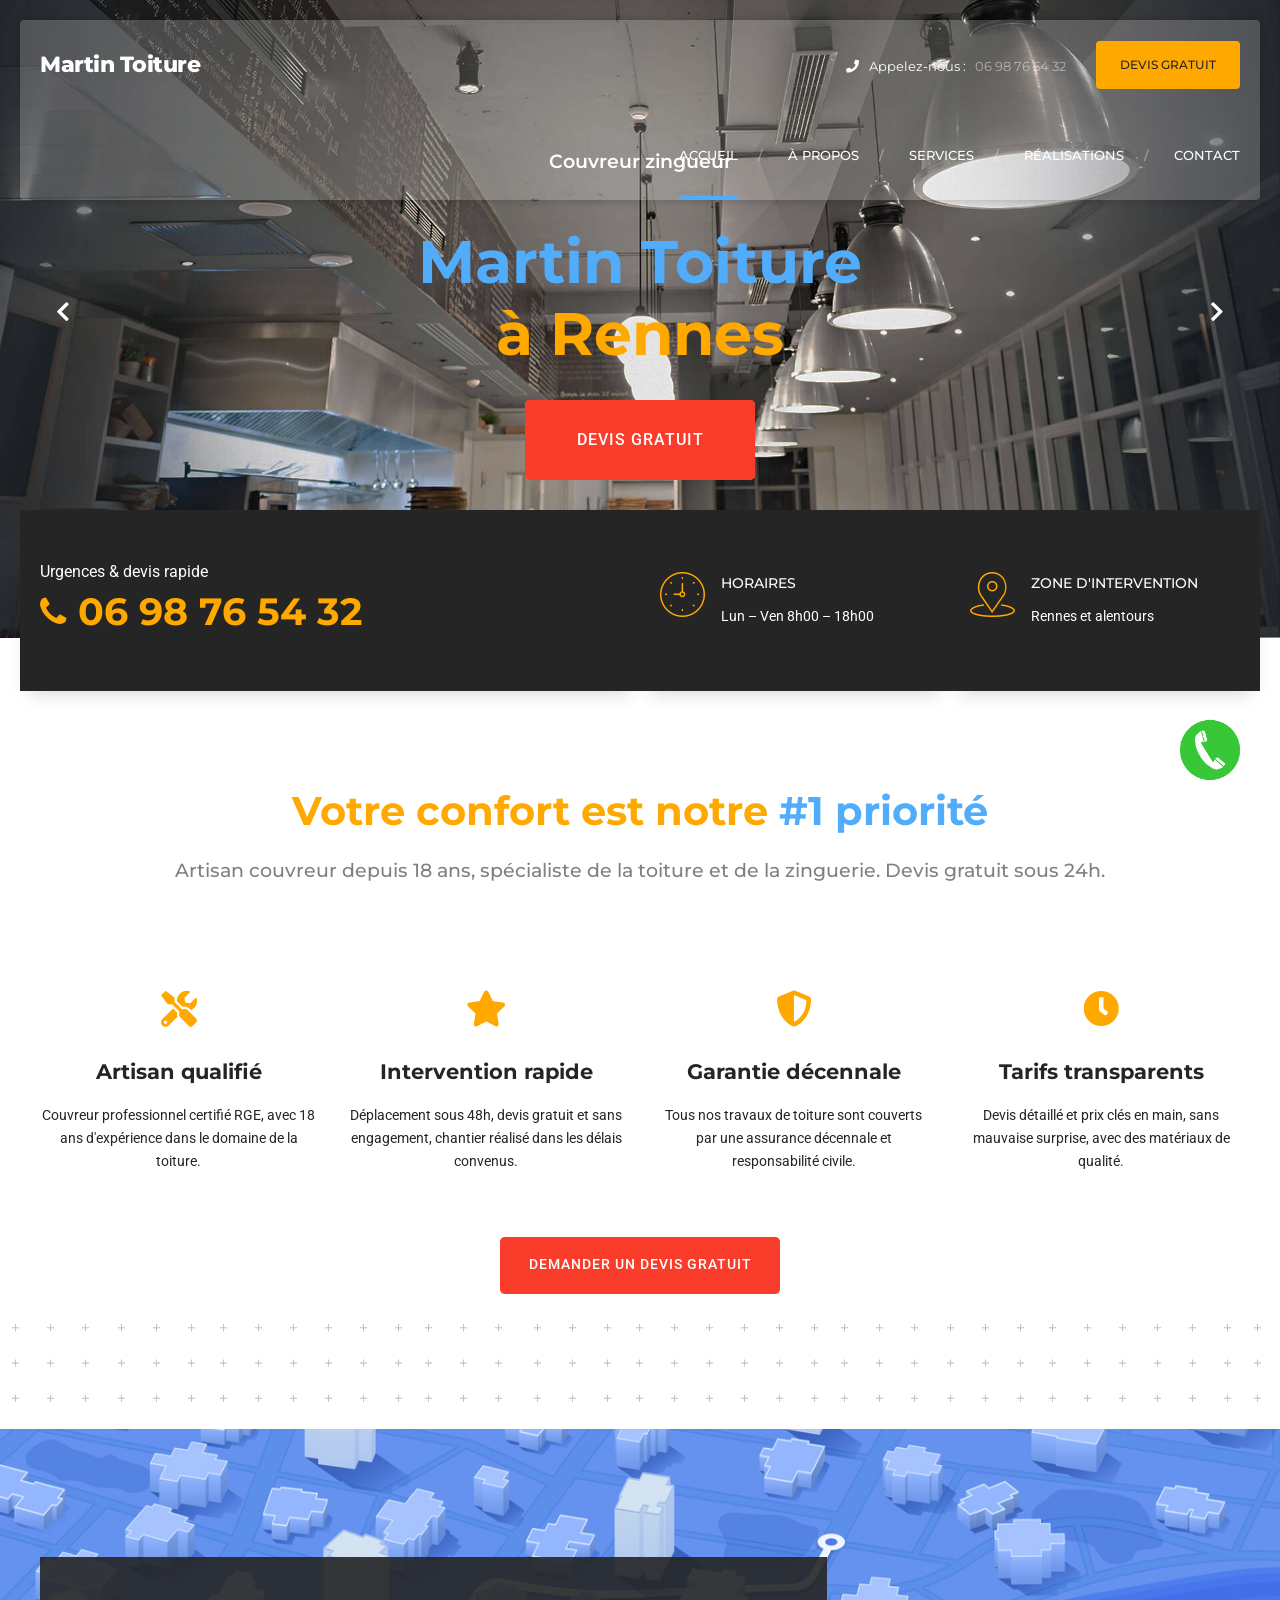
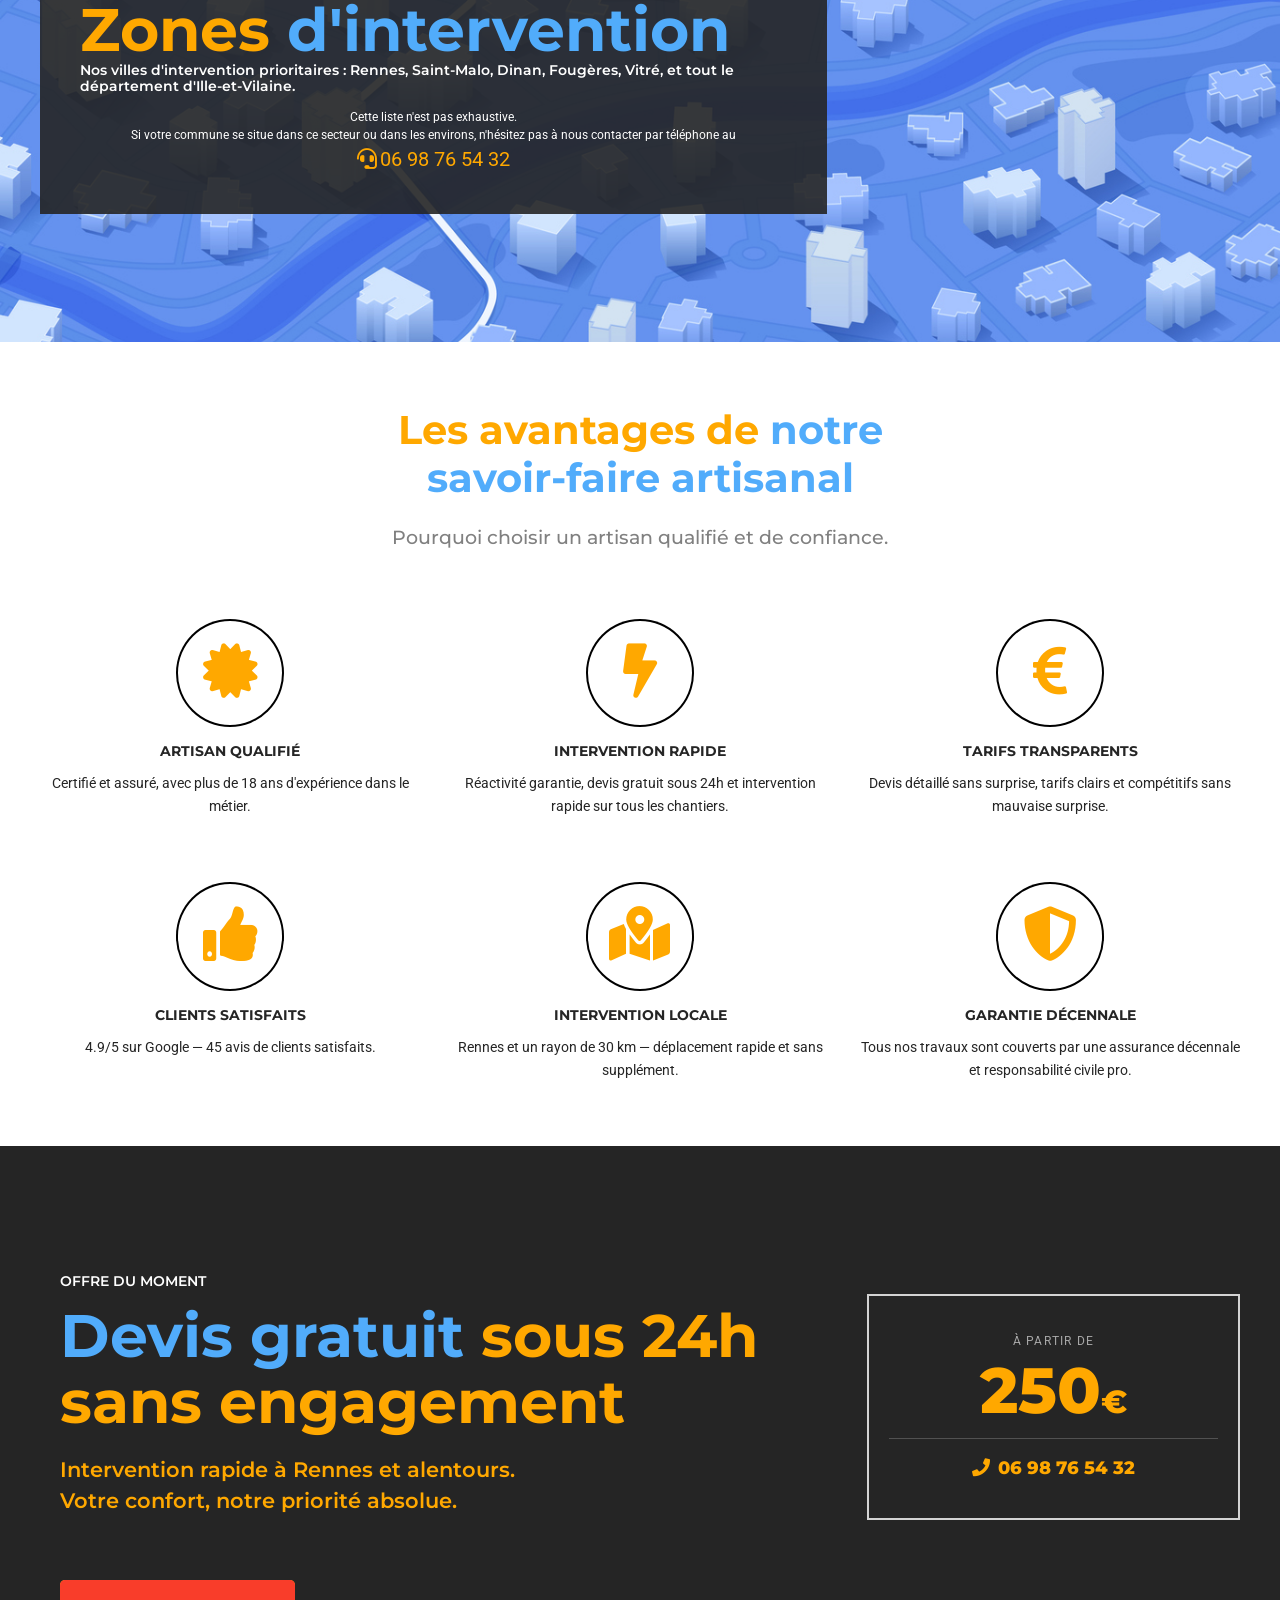
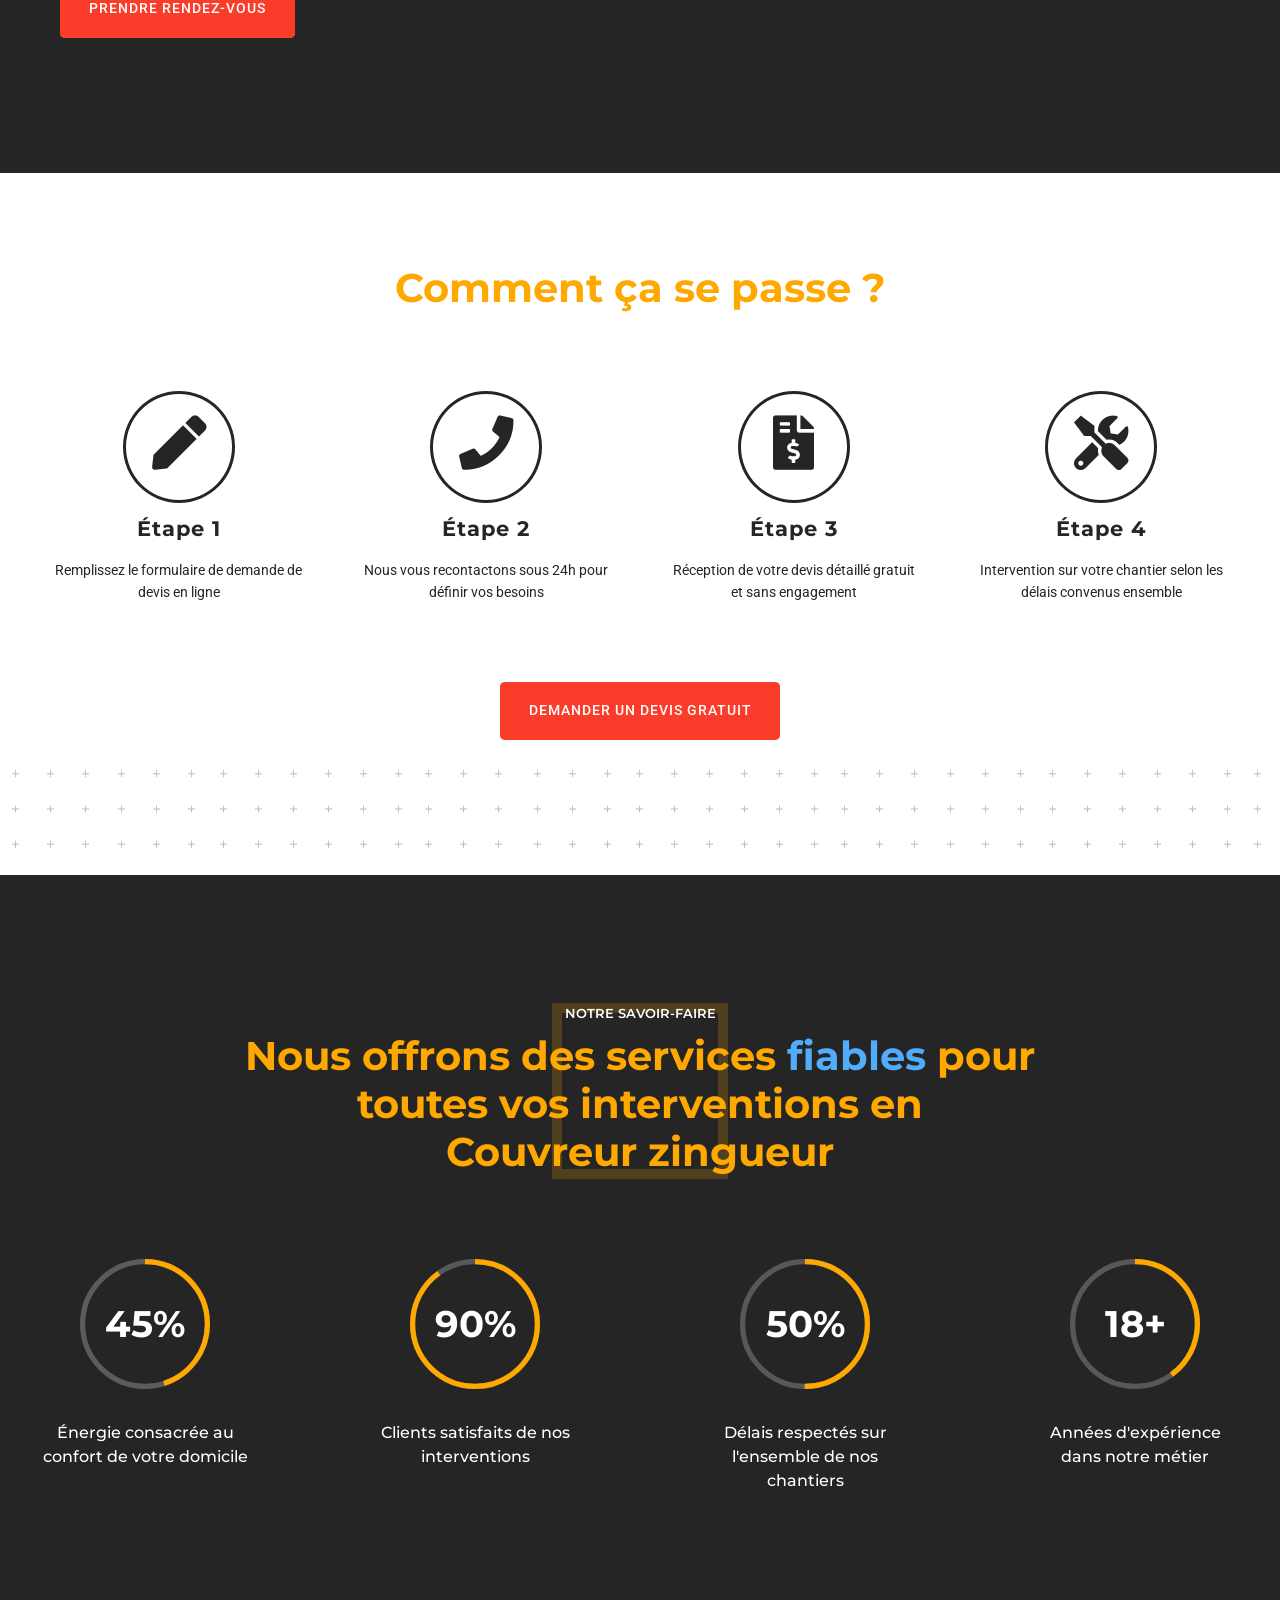
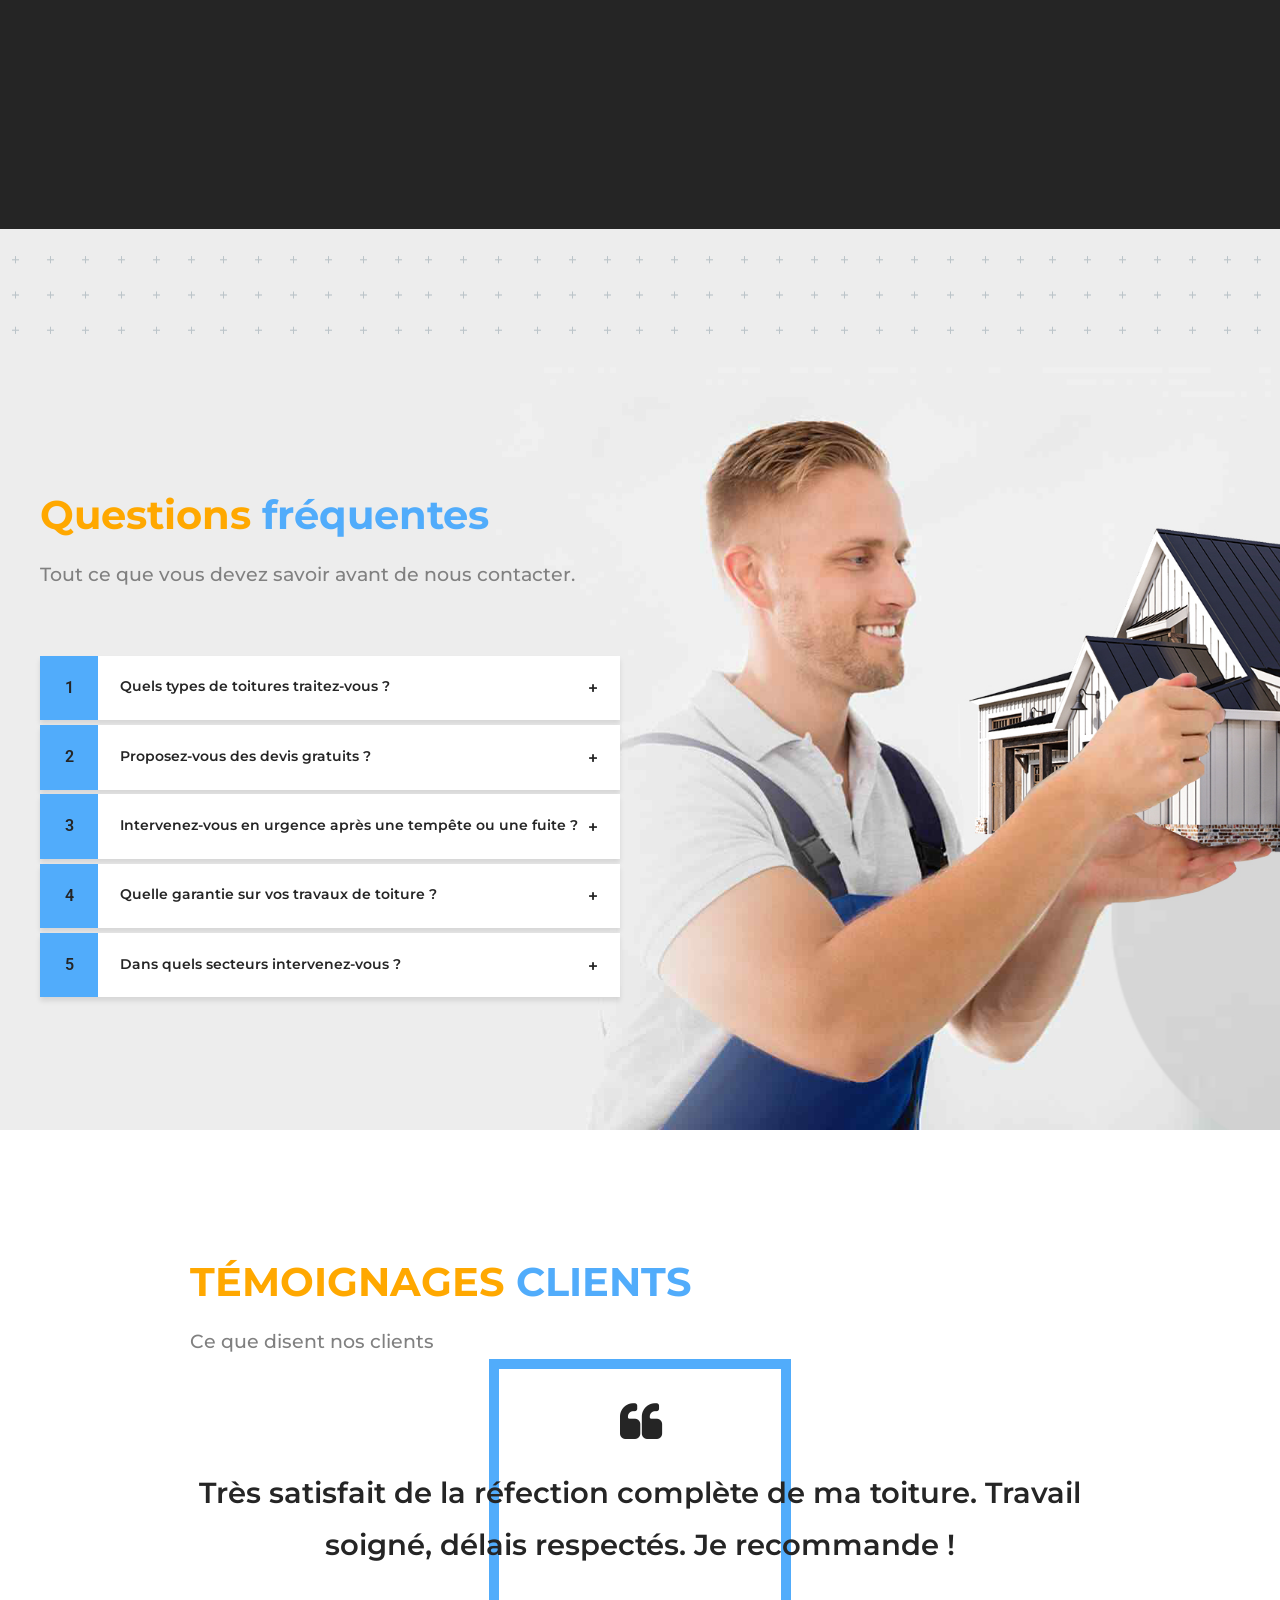
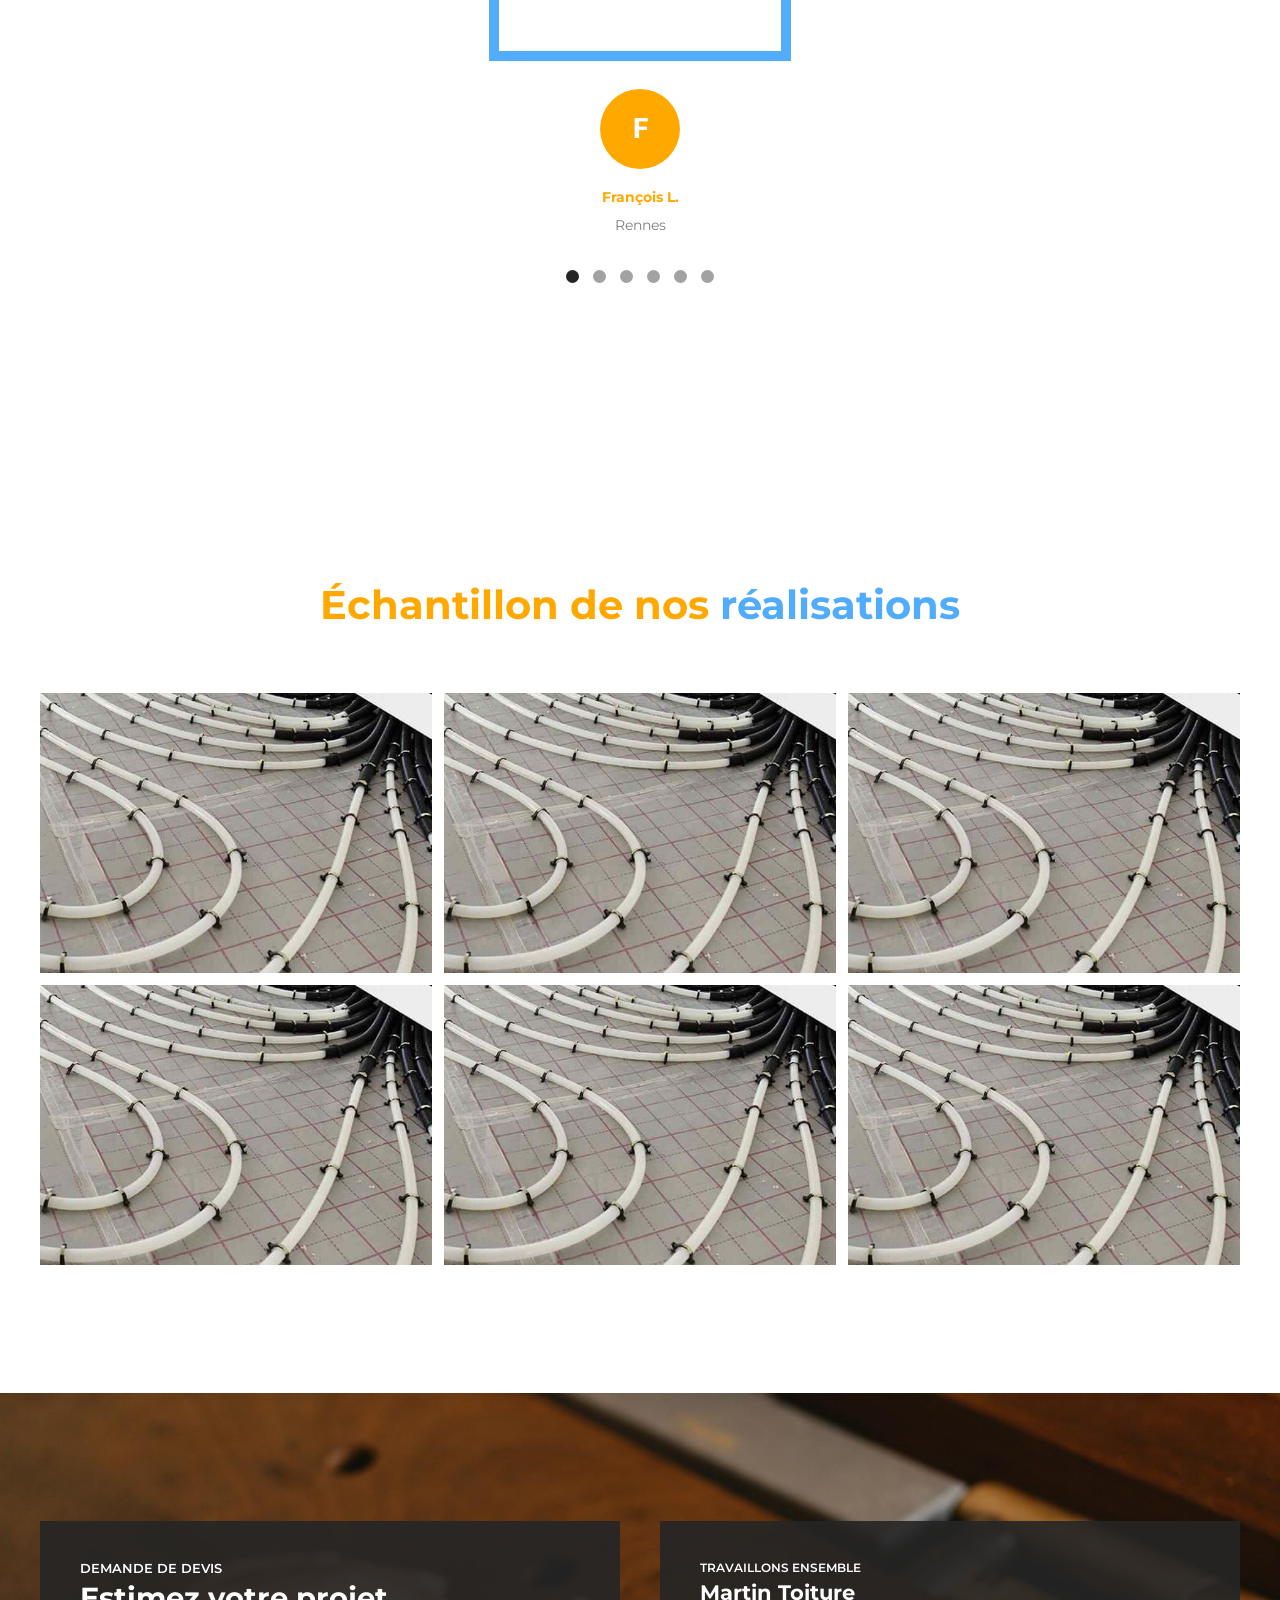
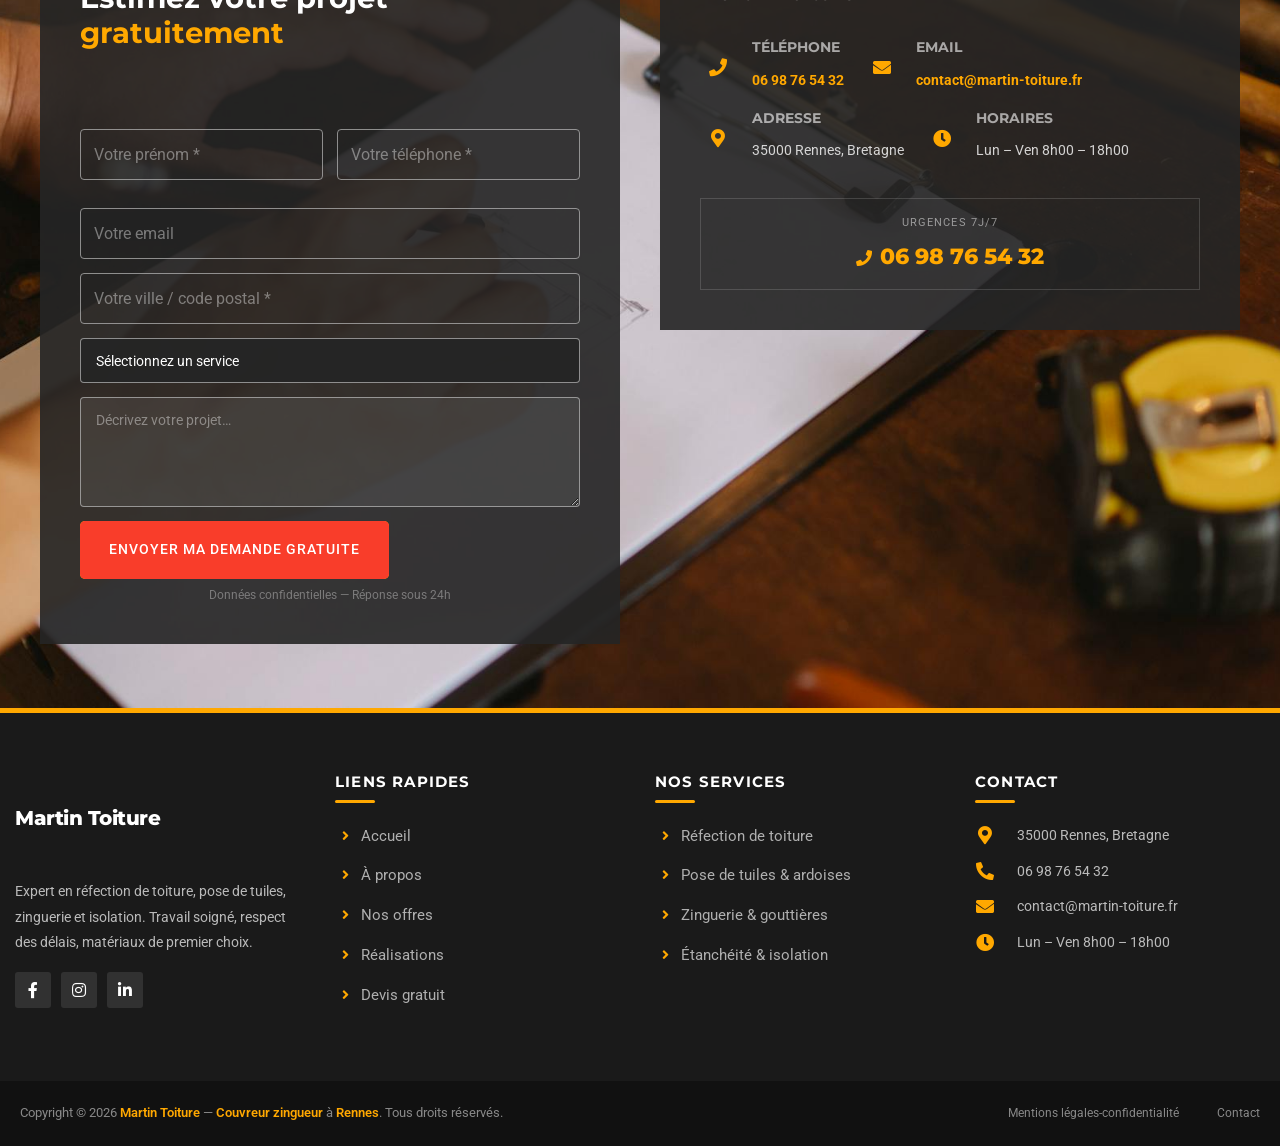
<file: martin_toiture/index.html>
<!DOCTYPE html>
<html lang="fr-FR">

<head>
    <meta charset="UTF-8">
    <meta name="viewport" content="width=device-width, initial-scale=1, maximum-scale=5, user-scalable=yes">
    <meta name="description" content="">
    <title>Artisan</title>

    <link
        href="https://fonts.googleapis.com/css2?family=Montserrat:wght@400;500;600;700&family=Roboto:wght@400;500;700&display=swap"
        rel="stylesheet">
    <link rel="stylesheet" href="https://cdnjs.cloudflare.com/ajax/libs/font-awesome/5.15.4/css/all.min.css">



    <link rel="stylesheet" href="https://faisalsafadi.github.io/css/content_elements_crush.css">
    <link rel="stylesheet" href="https://faisalsafadi.github.io/css/slick.css">
    <link rel="stylesheet" href="https://faisalsafadi.github.io/css/style.css">
    <link rel="stylesheet" href="https://faisalsafadi.github.io/css/fonts.css">
    <link rel="stylesheet" href="https://faisalsafadi.github.io/css/overrides.css">
    <link rel="stylesheet" href="https://faisalsafadi.github.io/css/bootstrap.min.css">
    <style>
        :root {
            --primary-color: #ffa800;
            --secondary-color: #f93d2a;
            --text-color: #252525;
        }

        body {
            font-family: "Roboto", Arial, sans-serif;
        }

        h1,
        h2,
        h3,
        h4,
        h5,
        h6,
        .mainHeader,
        .btTextLogo,
        .menuPort {
            font-family: "Montserrat";
        }

        .btContent a,
        a:hover,
        .btText a {
            color: var(--primary-color);
        }

        .btLogoArea .logo img {
            height: 90px;
        }

        .bt_bb_button.bt_bb_style_filled a {
            background-color: var(--primary-color);
            color: #fff;
            border-radius: 5px;
        }

        .bt_bb_button.bt_bb_style_filled a:hover {
            background-color: var(--text-color);
        }

        .bt_bb_service_content_title {
            font-weight: bold;
            margin-bottom: 10px;
        }

        #modalOverlay {
            display: none;
        }

        /* Progressbar text centré */
        .progressbar-text {
            position: absolute;
            top: 50%;
            left: 50%;
            transform: translate(-50%, -50%);
            font-family: "Montserrat";
            font-size: 22px;
            font-weight: 800;
            color: #fff;
            white-space: nowrap;
        }

        .bt_bb_progress_bar_advanced .container {
            position: relative;
            max-width: 160px;
            margin: 0 auto 12px;
        }

        /* Contact form */
        .contact-form-field {
            display: block;
            width: 100%;
            padding: 12px 15px;
            margin-bottom: 14px;
            background: rgba(255, 255, 255, .08);
            border: 1px solid rgba(255, 255, 255, .2);
            color: #fff;
            font-family: "Roboto", sans-serif;
            font-size: 14px;
            outline: none;
            box-sizing: border-box;
            transition: border-color .3s;
        }

        .contact-form-field:focus {
            border-color: var(--primary-color);
        }

        .contact-form-field::placeholder {
            color: rgba(255, 255, 255, .4);
        }

        select.contact-form-field {
            background: rgba(37, 37, 37, .95);
            cursor: pointer;
        }

        .contact-form-row2 {
            display: grid;
            grid-template-columns: 1fr 1fr;
            gap: 14px;
            margin-bottom: 14px;
        }

        .contact-form-row2 .contact-form-field {
            margin-bottom: 0;
        }

        /* Portfolio grid 3 colonnes */
        .portfolio-grid {
            display: flex;
            flex-wrap: wrap;
            gap: 12px;
        }

        .portfolio-item {
            flex: 1 1 calc(33.333% - 8px);
            min-width: 220px;
            height: 280px;
            overflow: hidden;
        }

        .portfolio-item img {
            width: 100%;
            height: 100%;
            object-fit: cover;
            transition: transform .5s;
            display: block;
        }

        .portfolio-item:hover img {
            transform: scale(1.05);
        }

        /* Footer */
        .custom-footer {
            background: #1a1a1a;
            padding: 60px 0 0;
            color: rgba(255, 255, 255, .7);
        }

        .custom-footer h4 {
            color: #fff;
            font-family: "Montserrat";
            font-size: 15px;
            font-weight: 700;
            text-transform: uppercase;
            letter-spacing: .08em;
            margin: 0 0 20px;
        }

        .custom-footer p,
        .custom-footer ul {
            font-size: 14px;
            line-height: 1.85;
        }

        .custom-footer ul {
            list-style: none;
            margin: 0;
            padding: 0;
        }

        .custom-footer ul li a {
            color: rgba(255, 255, 255, .65);
            transition: color .3s;
        }

        .custom-footer ul li a:hover {
            color: var(--primary-color);
        }

        .footer-logo {
            max-height: 60px;
            margin-bottom: 16px;
        }

        .footer-socials {
            display: flex;
            gap: 10px;
            margin-top: 16px;
        }

        .footer-socials a {
            width: 36px;
            height: 36px;
            background: rgba(255, 255, 255, .1);
            color: #fff;
            display: flex;
            align-items: center;
            justify-content: center;
            border-radius: 3px;
            transition: background .3s;
        }

        .footer-socials a:hover {
            background: var(--primary-color);
            color: #252525;
        }

        .footer-contact-info p {
            display: flex;
            gap: 10px;
            margin-bottom: 10px;
            align-items: flex-start;
        }

        .footer-contact-info i {
            color: var(--primary-color);
            margin-top: 3px;
            flex-shrink: 0;
        }

        .footer-bottom .bt_bb_port>div {
            display: flex;
            justify-content: space-between;
            align-items: center;
            flex-wrap: wrap;
            gap: 10px;
        }

        .footer-bottom p {
            font-size: 13px;
            color: rgba(255, 255, 255, .5);
            margin: 0;
        }

        .footer-bottom p span {
            color: var(--primary-color);
        }

        .footer-bottom-links {
            display: flex;
            gap: 18px;
        }

        .footer-bottom-links a {
            font-size: 12px;
            color: rgba(255, 255, 255, .5);
            transition: color .3s;
        }

        .footer-bottom-links a:hover {
            color: var(--primary-color);
        }

        /* Slick arrows FA override */
        button.slick-prev::before,
        button.slick-next::before {
            display: none !important;
        }

        button.slick-prev::after {
            content: '\f053';
            font-family: "Font Awesome 5 Free";
            font-weight: 900;
            color: #fff;
            font-size: 22px;
        }

        button.slick-next::after {
            content: '\f054';
            font-family: "Font Awesome 5 Free";
            font-weight: 900;
            color: #fff;
            font-size: 22px;
        }

        /* btTextLogo header */
        .btTextLogo {
            font-size: 22px;
            font-weight: 800;
            color: #fff;
            letter-spacing: -.5px;
        }

        .btStickyEnabled.btStickyHeaderActive .btTextLogo {
            color: #252525;
        }
    </style>

   <!-- JSON données artisan — généré par generateur.py -->
    <script id="fiche-data" type="application/json">
{
  "nom_entreprise": "Martin Toiture",
  "prenom": "Pierre",
  "metier": "Couvreur zingueur",
  "metier_services": [
    "Réfection de toiture",
    "Pose de tuiles & ardoises",
    "Zinguerie & gouttières",
    "Étanchéité & isolation"
  ],
  "services_detail": [
    {
      "titre": "Réfection de toiture",
      "prix": "À partir de 250 €",
      "fa_icon": "fa-home",
      "image": "https://faisalsafadi.github.io/images/default/toiture_01.jpg",
      "description": "Remplacement complet ou partiel de votre toiture, dépose, mise en œuvre et finitions."
    },
    {
      "titre": "Pose de tuiles & ardoises",
      "prix": "À partir de 180 €",
      "fa_icon": "fa-layer-group",
      "image": "https://faisalsafadi.github.io/images/default/toiture_02.jpg",
      "description": "Pose de tuiles plates, canal, ardoises naturelles ou fibrociment – rendu esthétique garanti."
    },
    {
      "titre": "Zinguerie & gouttières",
      "prix": "À partir de 120 €",
      "fa_icon": "fa-water",
      "image": "https://faisalsafadi.github.io/images/default/toiture_03.jpg",
      "description": "Installation et réparation de gouttières, descentes d’eau, solins, faîtages en zinc."
    },
    {
      "titre": "Étanchéité & isolation",
      "prix": "À partir de 300 €",
      "fa_icon": "fa-thermometer-half",
      "image": "https://faisalsafadi.github.io/images/default/toiture_04.jpg",
      "description": "Isolation thermique par l’extérieur, membrane d’étanchéité, écran sous-toiture."
    }
  ],
  "telephone": "06 98 76 54 32",
  "email": "contact@martin-toiture.fr",
  "ville": "Rennes",
  "adresse": "35000 Rennes, Bretagne",
  "note_google": 4.9,
  "nb_avis": 45,
  "annees_experience": 18,
  "couleur_principale": "#ffa800",
  "slogan": "Votre couvreur expert en Bretagne",
  "description_courte": "Artisan couvreur depuis 18 ans, spécialiste de la toiture et de la zinguerie. Devis gratuit sous 24h.",
  "description_longue": "Expert en réfection de toiture, pose de tuiles, zinguerie et isolation. Travail soigné, respect des délais, matériaux de premier choix.",
  "zone_geographique": "Nos villes d'intervention prioritaires : Rennes, Saint-Malo, Dinan, Fougères, Vitré, et tout le département d'Ille-et-Vilaine.",
  "tarif_depart": "250",
  "tarif_unite": "€",
  "horaires": "Lun – Ven 8h00 – 18h00",
  "jours_fermes": "Samedi et dimanche fermés (urgences possibles)",
  "engagement_titre_1": "Artisan qualifié",
  "engagement_texte_1": "Couvreur professionnel certifié RGE, avec 18 ans d'expérience dans le domaine de la toiture.",
  "engagement_titre_2": "Intervention rapide",
  "engagement_texte_2": "Déplacement sous 48h, devis gratuit et sans engagement, chantier réalisé dans les délais convenus.",
  "engagement_titre_3": "Garantie décennale",
  "engagement_texte_3": "Tous nos travaux de toiture sont couverts par une assurance décennale et responsabilité civile.",
  "engagement_titre_4": "Tarifs transparents",
  "engagement_texte_4": "Devis détaillé et prix clés en main, sans mauvaise surprise, avec des matériaux de qualité.",
  "avis": [
    {
      "texte": "Très satisfait de la réfection complète de ma toiture. Travail soigné, délais respectés. Je recommande !",
      "auteur": "François L.",
      "ville": "Rennes"
    },
    {
      "texte": "Pierre a changé ma gouttière et refait l'étanchéité. Très pro, prix honnête. Excellent artisan.",
      "auteur": "Catherine M.",
      "ville": "Saint-Malo"
    },
    {
      "texte": "Intervention rapide après un dégât des eaux. Équipe sérieuse et à l'écoute. Bravo !",
      "auteur": "Jean-Yves B.",
      "ville": "Dinan"
    },
    {
      "texte": "Devis clair, matériaux de qualité, finition impeccable pour la pose des ardoises. Un couvreur de confiance.",
      "auteur": "Marie-Pierre H.",
      "ville": "Vitré"
    },
    {
      "texte": "Isolation de toiture par l'extérieur réalisée en une semaine. Gain thermique notable. Merci !",
      "auteur": "Luc D.",
      "ville": "Fougères"
    },
    {
      "texte": "Très professionnel, bon conseil pour le choix des tuiles. Je ferai à nouveau appel à lui.",
      "auteur": "Sophie R.",
      "ville": "Rennes"
    }
  ],
  "faq": [
    {
      "question": "Quels types de toitures traitez-vous ?",
      "reponse": "Nous intervenons sur tous types de toitures : tuiles plates ou canal, ardoises naturelles ou synthétiques, zinc, bac acier, toits plats."
    },
    {
      "question": "Proposez-vous des devis gratuits ?",
      "reponse": "Oui, je me déplace gratuitement pour évaluer votre projet et vous remettre un devis détaillé sous 48h, sans engagement."
    },
    {
      "question": "Intervenez-vous en urgence après une tempête ou une fuite ?",
      "reponse": "Absolument, je peux intervenir rapidement pour une réparation provisoire ou définitive. Contactez-moi au 06 98 76 54 32."
    },
    {
      "question": "Quelle garantie sur vos travaux de toiture ?",
      "reponse": "Tous mes travaux sont couverts par une garantie décennale et une assurance responsabilité civile professionnelle."
    },
    {
      "question": "Dans quels secteurs intervenez-vous ?",
      "reponse": "J'interviens principalement en Ille-et-Vilaine et dans les départements limitrophes : Rennes, Saint-Malo, Dinan, Fougères, Vitré, et jusqu'à 50 km autour."
    }
  ],
  "portfolio": [
    {
      "titre": "Réfection toiture tuiles canal",
      "image": "https://faisalsafadi.github.io/images/portfolio/toit_1.jpg"
    },
    {
      "titre": "Pose d'ardoises naturelles",
      "image": "https://faisalsafadi.github.io/images/portfolio/toit_2.jpg"
    },
    {
      "titre": "Zinguerie – gouttière et descente",
      "image": "https://faisalsafadi.github.io/images/portfolio/toit_3.jpg"
    },
    {
      "titre": "Isolation toiture par l'extérieur",
      "image": "https://faisalsafadi.github.io/images/portfolio/toit_4.jpg"
    },
    {
      "titre": "Toit plat étanchéité",
      "image": "https://faisalsafadi.github.io/images/portfolio/toit_5.jpg"
    },
    {
      "titre": "Changement de faîtage et solins",
      "image": "https://faisalsafadi.github.io/images/portfolio/toit_6.jpg"
    }
  ]
}
</script>

    <script src="https://faisalsafadi.github.io/js/jquery.min.js"></script>
    <script src="https://faisalsafadi.github.io/js/jquery-migrate.min.js"></script>
</head>

<body
    class="home wp-singular btCapitalizeMainMenuItems btHasAltLogo btMenuRightEnabled btStickyEnabled btLightSkin btBelowMenu btSoftRoundedButtons btOpacityLightHeader btNoSidebar btMenuRight btMenuHorizontal btMenuInitFinished btRemovePreloader btHeadingWeight_default ">

    <div class="btPageWrap" id="top">
        <div class="btVerticalHeaderTop">
            <div class="btVerticalMenuTrigger">&nbsp;<div class="bt_bb_icon bt_bb_text_empty"
                    data-bt-override-class="{}"><a href="#" target="_self" data-ico-fa=""
                        class="bt_bb_icon_holder"></a></div>
            </div>

            <div class="btLogoArea">
                <div class="logo">
                    <span>
                        <a href="#top">
                            <!-- Nom artisan en texte (pas de logo image) -->
                            <span class="btTextLogo" data-dyn="nom_entreprise">Artisan</span>
                        </a>
                    </span>
                </div><!-- /logo -->
            </div><!-- /btLogoArea -->
        </div>
        <!-- HEADER -->
        <header class="mainHeader btClear">
            <div class="mainHeaderInner">
                <div class="btLogoArea menuHolder btClear">
                    <div class="port">
                        <div class="logo">
                            <span>
                                <a href="#top">
                                    <!-- Nom artisan en texte (pas de logo image) -->
                                    <span class="btTextLogo" data-dyn="nom_entreprise">Artisan</span>
                                </a>
                            </span>
                        </div>
                        <div class="menuPort">
                            <div class="topBarInMenu">
                                <div class="topBarInMenuCell">
                                    <a href="tel:" data-tel class="btIconWidget btWidgetWithText">
                                        <div class="btIconWidgetIcon"><i class="fas fa-phone"></i></div>
                                        <div class="btIconWidgetContent">
                                            <span class="btIconWidgetTitle">Appelez-nous :</span>
                                            <span class="btIconWidgetText" data-dyn="telephone">06 xx xx xx xx</span>
                                        </div>
                                    </a>
                                    <div class="btButtonWidget btDefaultButtonWidget btWithLink">
                                        <a href="#contact" class="btButtonWidgetLink"><span
                                                class="btButtonWidgetText">DEVIS GRATUIT</span></a>
                                    </div>
                                </div>
                            </div>
                            <nav>
                                <ul id="menu-primary-menu" class="menu">
                                    <li class="menu-item current-menu-item"><a href="#top">Accueil</a></li>
                                    <li class="menu-item"><a href="#engagements">À propos</a></li>
                                    <li class="menu-item menu-item-has-children">
                                        <a href="#service-cards-grid">Services</a>
                                        <ul class="sub-menu" id="submenu-services">
                                            <!-- Injecté par data-loader.js selon metier_services -->
                                            <li><a href="#service-cards-grid">Service 1</a></li>
                                            <li><a href="#service-cards-grid">Service 2</a></li>
                                            <li><a href="#service-cards-grid">Service 3</a></li>
                                            <li><a href="#service-cards-grid">Service 4</a></li>
                                        </ul>
                                    </li>
                                    <li class="menu-item"><a href="#realisations">Réalisations</a></li>
                                    <li class="menu-item"><a href="#contact">Contact</a></li>
                                </ul>
                            </nav>
                        </div>
                    </div>
                </div>
            </div>
        </header>

        <div class="btContentWrap btClear">
            <div class="btContentHolder">
                <div class="btContent">
                    <div class="bt_bb_wrapper">

                        <!-- ═══ HERO SLIDER ══════════════════════════════════════ -->
                        <section class="bt_bb_section bt_bb_layout_wide bt_bb_vertical_align_top">
                            <div class="bt_bb_port">
                                <div class="bt_bb_cell">
                                    <div class="bt_bb_cell_inner">
                                        <div class="bt_bb_content_slider"
                                            data-slick='{"autoplay": true, "speed": 600, "dots": false, "arrows": true}'>

                                            <!-- Slide 1 -->
                                            <div class="bt_bb_content_slider_item"
                                                style="background-image: url('https://faisalsafadi.github.io/images/hero/hero_heating_01.jpg'); padding: 150px 0;">
                                                <div class="bt_bb_content_slider_item_content content"
                                                    style="text-align: center; color: #fff;">
                                                    <header class="bt_bb_headline">
                                                        <h1>
                                                            <span class="bt_bb_headline_superheadline"
                                                                data-dyn="metier">ARTISAN</span><br>
                                                            <span style="font-size: 60px;"><b
                                                                    data-dyn="nom_entreprise">Votre Artisan</b><br>à
                                                                <span data-dyn="ville">Votre Ville</span></span>
                                                        </h1>
                                                    </header>
                                                    <div class="bt_bb_button bt_bb_style_filled bt_bb_size_large"
                                                        style="margin-top: 30px;">
                                                        <a href="#contact" class="bt_bb_link"><span
                                                                class="bt_bb_button_text">DEVIS GRATUIT</span></a>
                                                    </div>
                                                </div>
                                            </div>

                                            <!-- Slide 2 -->
                                            <div class="bt_bb_content_slider_item"
                                                style="background-image: url('https://faisalsafadi.github.io/images/hero/hero_heating_02.jpg'); padding: 150px 0;">
                                                <div class="bt_bb_content_slider_item_content content"
                                                    style="text-align: center; color: #fff;">
                                                    <header class="bt_bb_headline">
                                                        <h1>
                                                            <span class="bt_bb_headline_superheadline">QUALITÉ &amp;
                                                                EXPERTISE</span><br>
                                                            <span style="font-size: 60px;">Plus de <b><span
                                                                        data-dyn="annees_experience">10</span>
                                                                    ans</b><br>d'expérience</span>
                                                        </h1>
                                                    </header>
                                                    <div class="bt_bb_button bt_bb_style_filled bt_bb_size_large"
                                                        style="margin-top: 30px;">
                                                        <a href="#services" class="bt_bb_link"><span
                                                                class="bt_bb_button_text">NOS SERVICES</span></a>
                                                    </div>
                                                </div>
                                            </div>

                                            <!-- Slide 3 -->
                                            <div class="bt_bb_content_slider_item"
                                                style="background-image: url('https://faisalsafadi.github.io/images/hero/hero_heating_03.jpg'); padding: 150px 0;">
                                                <div class="bt_bb_content_slider_item_content content"
                                                    style="text-align: center; color: #fff;">
                                                    <header class="bt_bb_headline">
                                                        <h1>
                                                            <span class="bt_bb_headline_superheadline">CLIENTS
                                                                SATISFAITS</span><br>
                                                            <span style="font-size: 60px;"><b><span
                                                                        data-dyn="note_google">4.8</span>★</b><br><span
                                                                    data-dyn="nb_avis">20</span> avis vérifiés</span>
                                                        </h1>
                                                    </header>
                                                    <div class="bt_bb_button bt_bb_style_filled bt_bb_size_large"
                                                        style="margin-top: 30px;">
                                                        <a href="tel:" data-tel class="bt_bb_link"><span
                                                                class="bt_bb_button_text" data-dyn="telephone">Nous
                                                                appeler</span></a>
                                                    </div>
                                                </div>
                                            </div>

                                        </div>
                                    </div>
                                </div>
                            </div>
                        </section>

                        <!-- ═══ INFO BAR ══════════════════════════════════════════ -->
                        <section
                            class="bt_bb_section bt_bb_color_scheme_1 bt_bb_layout_boxed_1200 bt_bb_vertical_align_top bt_bb_bottom_spacing_medium"
                            style=" --section-primary-color:#ffffff; --section-secondary-color:#252525;;background-color:#ffffff;">
                            <div class="bt_bb_port">
                                <div class="bt_bb_cell">
                                    <div class="bt_bb_cell_inner">
                                        <div class="bt_bb_row  bt_bb_column_gap_20 bt_bb_negative_margin_large"
                                            style=" --column-gap:50px;">
                                            <div class="bt_bb_row_holder">
                                                <div class="bt_bb_column col-xxl-6 col-xl-6 bt_bb_vertical_align_middle bt_bb_align_left bt_bb_padding_normal bt_bb_style_shadow"
                                                    style="background-color:rgba(37, 37, 37, 1);; --column-width:6;"
                                                    data-width="6">
                                                    <div class="bt_bb_column_content">
                                                        <div class="bt_bb_column_content_inner">
                                                            <div
                                                                class="bt_bb_separator bt_bb_border_style_none bt_bb_bottom_spacing_50">
                                                            </div>
                                                            <div class="bt_bb_text">
                                                                <p>Urgences &amp; devis rapide</p>
                                                            </div>
                                                            <div
                                                                class="bt_bb_icon bt_bb_color_scheme_4 bt_bb_style_borderless bt_bb_size_large bt_bb_shape_circle bt_bb_target_self bt_bb_align_inherit">


                                                                <a href="tel:06 xx xx xx xx" data-tel target="_self"
                                                                    title="06 xx xx xx xx (24/7)"
                                                                    data-ico-fontawesome=""
                                                                    class="bt_bb_icon_holder"><span
                                                                        data-dyn="telephone">06 xx xx xx xx
                                                                        (24/7)</span></a>


                                                            </div>
                                                            <div
                                                                class="bt_bb_separator bt_bb_border_style_none bt_bb_bottom_spacing_50">
                                                            </div>
                                                        </div>
                                                    </div>
                                                </div>
                                                <div class="bt_bb_column col-xxl-3 col-xl-3 bt_bb_vertical_align_middle bt_bb_align_left bt_bb_padding_normal bt_bb_style_shadow"
                                                    style="background-color:rgba(37, 37, 37, 1);; --column-width:3;">
                                                    <div class="bt_bb_column_content">
                                                        <div class="bt_bb_column_content_inner">
                                                            <div
                                                                class="bt_bb_separator bt_bb_border_style_none bt_bb_bottom_spacing_50">
                                                            </div>
                                                            <div class="bt_bb_service bt_bb_color_scheme_15 bt_bb_style_borderless bt_bb_size_normal bt_bb_shape_circle bt_bb_align_inherit bt_bb_title_size_default bt_bb_title_weight_medium"
                                                                style=" --service-primary-color:#565656; --service-secondary-color:#ffffff;">
                                                                <span data-ico-essential=""
                                                                    class="bt_bb_icon_holder"></span>
                                                                <div class="bt_bb_service_content">
                                                                    <div class="bt_bb_service_content_title">HORAIRES
                                                                    </div>
                                                                    <div class="bt_bb_service_content_text"
                                                                        data-dyn="horaires">Lun–Sam
                                                                        8h–18h<br><em>Dimanche FERMÉ</em></div>
                                                                </div>
                                                            </div>
                                                            <div
                                                                class="bt_bb_separator bt_bb_border_style_none bt_bb_bottom_spacing_50">
                                                            </div>
                                                        </div>
                                                    </div>
                                                </div>
                                                <div class="bt_bb_column col-xxl-3 col-xl-3 bt_bb_vertical_align_middle bt_bb_align_left bt_bb_padding_normal bt_bb_style_shadow"
                                                    style="background-color:rgba(37, 37, 37, 1);; --column-width:3;">
                                                    <div class="bt_bb_column_content">
                                                        <div class="bt_bb_column_content_inner">
                                                            <div
                                                                class="bt_bb_separator bt_bb_border_style_none bt_bb_bottom_spacing_50">
                                                            </div>
                                                            <div class="bt_bb_service bt_bb_color_scheme_15 bt_bb_style_borderless bt_bb_size_normal bt_bb_shape_circle bt_bb_align_inherit bt_bb_title_size_default bt_bb_title_weight_medium"
                                                                style=" --service-primary-color:#565656; --service-secondary-color:#ffffff;">
                                                                <span data-ico-essential=""
                                                                    class="bt_bb_icon_holder"></span>
                                                                <div class="bt_bb_service_content">
                                                                    <div class="bt_bb_service_content_title">ZONE
                                                                        D'INTERVENTION</div>
                                                                    <div class="bt_bb_service_content_text"><span
                                                                            data-dyn="ville">Ville</span> et alentours
                                                                    </div>
                                                                </div>
                                                            </div>
                                                            <div
                                                                class="bt_bb_separator bt_bb_border_style_none bt_bb_bottom_spacing_50">
                                                            </div>
                                                        </div>
                                                    </div>
                                                </div>
                                            </div>
                                        </div>
                                    </div><!-- cell_inner -->
                                </div><!-- cell -->
                            </div><!-- port -->
                        </section>

                        <!-- ═══ ENGAGEMENTS (4 cercles) ══════════════════════════════ -->
                        <section id="engagements"
                            class="bt_bb_section bt_bb_layout_boxed_1200 bt_bb_vertical_align_top bt_bb_background_overlay_cross_bottom bt_bb_top_spacing_normal bt_bb_bottom_spacing_medium bt_bb_background_overlay_cross_bottom">
                            <div class="bt_bb_port">
                                <div class="bt_bb_cell">
                                    <div class="bt_bb_cell_inner">
                                        <div class="bt_bb_row ">
                                            <div class="bt_bb_row_holder">
                                                <div
                                                    class="bt_bb_column col-xxl-12 col-xl-12 bt_bb_vertical_align_top bt_bb_align_center bt_bb_padding_normal bt_bb_animation_fade_in animate animated">
                                                    <div class="bt_bb_column_content">
                                                        <div class="bt_bb_column_content_inner">
                                                            <header
                                                                class="bt_bb_headline bt_bb_subheadline_font_weight_medium bt_bb_dash_none bt_bb_subheadline bt_bb_size_large bt_bb_align_inherit">
                                                                <h3><span class="bt_bb_headline_content"><span>Votre
                                                                            confort est notre <b>#1
                                                                                priorité</b></span></span></h3>
                                                                <div class="bt_bb_headline_subheadline"
                                                                    style="color: #808080;"
                                                                    data-dyn="description_courte">Artisan qualifié à
                                                                    votre service.</div>
                                                            </header>
                                                            <div
                                                                class="bt_bb_separator bt_bb_border_style_none bt_bb_bottom_spacing_medium">
                                                            </div>
                                                        </div>
                                                    </div>
                                                </div>
                                            </div>
                                        </div>
                                        <div class="bt_bb_row row">

                                            <div
                                                class="bt_bb_column col-xxl-3 col-xl-3 col-md-6 col-sm-12 bt_bb_vertical_align_top bt_bb_align_center bt_bb_padding_normal bt_bb_animation_fade_in animate animated">
                                                <div class="bt_bb_column_content">
                                                    <div class="bt_bb_column_content_inner">
                                                        <div
                                                            class="bt_bb_service bt_bb_color_scheme_5 bt_bb_style_borderless bt_bb_size_huge bt_bb_shape_circle bt_bb_align_inherit bt_bb_title_size_large">
                                                            <span class="bt_bb_icon_holder"><i class="fas fa-tools"
                                                                    style="font-size:36px;color:#ffa800;"></i></span>
                                                            <div class="bt_bb_service_content">
                                                                <div class="bt_bb_service_content_title svc-name-0"
                                                                    data-dyn="engagement_titre_1">Service 1</div>
                                                                <div class="bt_bb_service_content_text"
                                                                    data-dyn="engagement_texte_1">Travaux soignés,
                                                                    matériaux de qualité et finitions impeccables
                                                                    garanties.</div>
                                                            </div>
                                                        </div>
                                                        <div
                                                            class="bt_bb_separator bt_bb_border_style_none bt_bb_bottom_spacing_medium">
                                                        </div>
                                                    </div>
                                                </div>
                                            </div>
                                            <div
                                                class="bt_bb_column col-xxl-3 col-xl-3  col-md-6 col-sm-12 bt_bb_vertical_align_top bt_bb_align_center bt_bb_padding_normal bt_bb_animation_fade_in animate animated">
                                                <div class="bt_bb_column_content">
                                                    <div class="bt_bb_column_content_inner">
                                                        <div
                                                            class="bt_bb_service bt_bb_color_scheme_5 bt_bb_style_borderless bt_bb_size_huge bt_bb_shape_circle bt_bb_align_inherit bt_bb_title_size_large">
                                                            <span class="bt_bb_icon_holder"><i class="fas fa-star"
                                                                    style="font-size:36px;color:#ffa800;"></i></span>
                                                            <div class="bt_bb_service_content">
                                                                <div class="bt_bb_service_content_title svc-name-1"
                                                                    data-dyn="engagement_titre_2">Service 2</div>
                                                                <div class="bt_bb_service_content_text"
                                                                    data-dyn="engagement_texte_2">Rendu
                                                                    professionnel à chaque intervention, résultat
                                                                    durable et garanti.</div>
                                                            </div>
                                                        </div>
                                                        <div
                                                            class="bt_bb_separator bt_bb_border_style_none bt_bb_bottom_spacing_medium">
                                                        </div>
                                                    </div>
                                                </div>
                                            </div>
                                            <div
                                                class="bt_bb_column col-xxl-3 col-xl-3 col-md-6 col-sm-12 bt_bb_vertical_align_top bt_bb_align_center bt_bb_padding_normal bt_bb_animation_fade_in animate animated">
                                                <div class="bt_bb_column_content">
                                                    <div class="bt_bb_column_content_inner">
                                                        <div
                                                            class="bt_bb_service bt_bb_color_scheme_5 bt_bb_style_borderless bt_bb_size_huge bt_bb_shape_circle bt_bb_align_inherit bt_bb_title_size_large">
                                                            <span class="bt_bb_icon_holder"><i class="fas fa-shield-alt"
                                                                    style="font-size:36px;color:#ffa800;"></i></span>
                                                            <div class="bt_bb_service_content">
                                                                <div class="bt_bb_service_content_title svc-name-2"
                                                                    data-dyn="engagement_titre_3">Service 3</div>
                                                                <div class="bt_bb_service_content_text"
                                                                    data-dyn="engagement_texte_3">Garantie décennale
                                                                    sur tous nos travaux, assurance professionnelle
                                                                    incluse.</div>
                                                            </div>
                                                        </div>
                                                        <div
                                                            class="bt_bb_separator bt_bb_border_style_none bt_bb_bottom_spacing_medium">
                                                        </div>
                                                    </div>
                                                </div>
                                            </div>
                                            <div
                                                class="bt_bb_column col-xxl-3 col-xl-3 col-md-6 col-sm-12 bt_bb_vertical_align_top bt_bb_align_center bt_bb_padding_normal bt_bb_animation_fade_in animate animated">
                                                <div class="bt_bb_column_content">
                                                    <div class="bt_bb_column_content_inner">
                                                        <div
                                                            class="bt_bb_service bt_bb_color_scheme_5 bt_bb_style_borderless bt_bb_size_huge bt_bb_shape_circle bt_bb_align_inherit bt_bb_title_size_large">
                                                            <span class="bt_bb_icon_holder"><i class="fas fa-clock"
                                                                    style="font-size:36px;color:#ffa800;"></i></span>
                                                            <div class="bt_bb_service_content">
                                                                <div class="bt_bb_service_content_title svc-name-3"
                                                                    data-dyn="engagement_titre_4">Service 4</div>
                                                                <div class="bt_bb_service_content_text"
                                                                    data-dyn="engagement_texte_4">Délais respectés
                                                                    et ponctualité assurée à chaque rendez-vous
                                                                    chantier.</div>
                                                            </div>
                                                        </div>
                                                        <div
                                                            class="bt_bb_separator bt_bb_border_style_none bt_bb_bottom_spacing_medium">
                                                        </div>
                                                    </div>
                                                </div>
                                            </div>

                                        </div>
                                        <div class="bt_bb_row ">
                                            <div class="bt_bb_row_holder">
                                                <div
                                                    class="bt_bb_column col-xxl-12 col-xl-12 bt_bb_vertical_align_top bt_bb_align_center bt_bb_padding_normal bt_bb_animation_fade_in animate animated">
                                                    <div class="bt_bb_column_content">
                                                        <div class="bt_bb_column_content_inner">
                                                            <div
                                                                class="bt_bb_button bt_bb_color_scheme_5 bt_bb_icon_position_left bt_bb_style_filled bt_bb_size_normal bt_bb_width_inline bt_bb_shape_rounded bt_bb_target_self bt_bb_align_inherit">
                                                                <a href="#contact" class="bt_bb_link"><span
                                                                        class="bt_bb_button_text">DEMANDER UN DEVIS
                                                                        GRATUIT</span></a>
                                                            </div>
                                                            <div
                                                                class="bt_bb_separator bt_bb_border_style_none bt_bb_bottom_spacing_medium">
                                                            </div>
                                                        </div>
                                                    </div>
                                                </div>
                                            </div>
                                        </div>
                                    </div><!-- cell_inner -->
                                </div><!-- cell -->
                            </div><!-- port -->
                        </section>

                        <!-- ═══ ZONE D'INTERVENTION ═══════════════════════════════ -->


                        <section
                            class="bt_bb_section bt_bb_color_scheme_1 bt_bb_layout_boxed_1200 bt_bb_vertical_align_top bt_bb_top_spacing_large bt_bb_bottom_spacing_large"
                            style=" --section-primary-color:#ffffff; --section-secondary-color:#252525;">
                            <div class="bt_bb_background_image_holder_wrapper">
                                <div class="bt_bb_background_image_holder bt_bb_parallax" data-parallax="0.7"
                                    style="background-image: url('https://faisalsafadi.github.io/images/default/background_zone-dintervention.jpg');background-attachment: scroll;">
                                </div>
                            </div>


                            <div class="bt_bb_port">
                                <div class="bt_bb_cell">
                                    <div class="bt_bb_cell_inner">
                                        <div class="bt_bb_row ">
                                            <div class="bt_bb_row_holder">
                                                <div
                                                    class="bt_bb_column col-xxl-8 col-xl-8 col-sm-12 bt_bb_vertical_align_middle bt_bb_align_left bt_bb_padding_double bt_bb_animation_fade_in animate animated">
                                                    <div class="bt_bb_column_content" style="
    background: rgba(37, 37, 37, .9);
    padding: 40px;
">
                                                        <div class="bt_bb_column_content_inner">
                                                            <header
                                                                class="bt_bb_headline bt_bb_dash_none bt_bb_superheadline bt_bb_subheadline bt_bb_size_extralarge bt_bb_align_inherit">
                                                                <h2>
                                                                    <span class="bt_bb_headline_content"><span> Zones
                                                                            <b>d'intervention</b></span></span>
                                                                </h2>
                                                                <h3 class="bt_bb_headline_superheadline"
                                                                    data-dyn="zone_geographique">Intervention rapide à
                                                                </h3>
                                                            </header>
                                                            <div style="
    text-align: center;
    font-size: 12px;
">Cette liste n'est pas exhaustive.<br>Si votre commune se situe dans ce secteur ou dans les environs, n'hésitez pas à
                                                                nous contacter par téléphone au <br><a href="tel."
                                                                    data-tel><i class="fas fa-headset" style="
    font-size: 20px;
"></i> <span data-dyn="telephone" style="
    font-size: 20px;
"></span></a></div>
                                                        </div>
                                                    </div>
                                                </div>
                                            </div>
                                        </div>
                                    </div><!-- cell_inner -->
                                </div><!-- cell -->
                            </div><!-- port -->
                        </section>





                        <!-- ═══ AVANTAGES (6 cercles outline) ════════════════════ -->
                        <section
                            class="bt_bb_section bt_bb_layout_boxed_1200 bt_bb_vertical_align_top bt_bb_top_spacing_medium">
                            <div class=" bt_bb_port">
                                <div class="bt_bb_cell">
                                    <div class="bt_bb_cell_inner">
                                        <div class="bt_bb_row ">
                                            <div class="bt_bb_row_holder">
                                                <div
                                                    class="bt_bb_column col-xxl-12 col-xl-12 bt_bb_vertical_align_top bt_bb_align_center bt_bb_padding_normal bt_bb_animation_fade_in animate animated">
                                                    <div class="bt_bb_column_content">
                                                        <div class="bt_bb_column_content_inner">
                                                            <header
                                                                class="bt_bb_headline bt_bb_subheadline_font_weight_medium bt_bb_dash_none bt_bb_subheadline bt_bb_size_large bt_bb_align_inherit">
                                                                <h3><span class=" bt_bb_headline_content"><span>Les
                                                                            avantages de <b>notre</b><br><b>savoir-faire
                                                                                artisanal</b></span></span></h3>
                                                                <div class="bt_bb_headline_subheadline"
                                                                    style="color: #808080;">Pourquoi choisir un artisan
                                                                    qualifié et de confiance.</div>
                                                            </header>
                                                            <div
                                                                class="bt_bb_separator bt_bb_border_style_none bt_bb_bottom_spacing_medium">
                                                            </div>
                                                        </div>
                                                    </div>
                                                </div>
                                            </div>
                                        </div>
                                        <div class=" bt_bb_row bt_bb_column_gap_40 row">

                                            <div
                                                class="bt_bb_column col-xxl-4 col-xl-4 col-md-6 col-sm-12 bt_bb_vertical_align_top bt_bb_align_center bt_bb_padding_normal bt_bb_animation_fade_in animate animated">
                                                <div class="bt_bb_column_content">
                                                    <div class="bt_bb_column_content_inner">
                                                        <div class="bt_bb_service bt_bb_color_scheme_5 bt_bb_style_outline bt_bb_size_large bt_bb_shape_circle bt_bb_align_inherit bt_bb_title_size_default"
                                                            style=" --service-primary-color:#252525; --service-secondary-color:#ffa800;">
                                                            <span class="bt_bb_icon_holder"><i
                                                                    class="fas fa-certificate"></i></span>
                                                            <div class="bt_bb_service_content">
                                                                <div class="bt_bb_service_content_title">ARTISAN
                                                                    QUALIFIÉ</div>
                                                                <div class="bt_bb_service_content_text">Certifié et
                                                                    assuré, avec plus de <span
                                                                        data-dyn="annees_experience">10</span> ans
                                                                    d'expérience dans le métier.</div>
                                                            </div>
                                                        </div>
                                                        <div
                                                            class="bt_bb_separator bt_bb_border_style_none bt_bb_bottom_spacing_medium">
                                                        </div>
                                                    </div>
                                                </div>
                                            </div>
                                            <div
                                                class=" bt_bb_column col-xxl-4 col-xl-4 col-md-6 col-sm-12 bt_bb_vertical_align_top bt_bb_align_center bt_bb_padding_normal bt_bb_animation_fade_in animate animated">
                                                <div class="bt_bb_column_content">
                                                    <div class="bt_bb_column_content_inner">
                                                        <div class="bt_bb_service bt_bb_color_scheme_5 bt_bb_style_outline bt_bb_size_large bt_bb_shape_circle bt_bb_align_inherit"
                                                            style=" --service-primary-color:#252525; --service-secondary-color:#ffa800;">
                                                            <span class="bt_bb_icon_holder"><i
                                                                    class="fas fa-bolt"></i></span>
                                                            <div class="bt_bb_service_content">
                                                                <div class="bt_bb_service_content_title">
                                                                    INTERVENTION RAPIDE</div>
                                                                <div class="bt_bb_service_content_text">Réactivité
                                                                    garantie, devis gratuit sous 24h et intervention
                                                                    rapide sur tous les chantiers.</div>
                                                            </div>
                                                        </div>
                                                        <div
                                                            class="bt_bb_separator bt_bb_border_style_none bt_bb_bottom_spacing_medium">
                                                        </div>
                                                    </div>
                                                </div>
                                            </div>
                                            <div
                                                class=" bt_bb_column col-xxl-4 col-xl-4 col-md-6 col-sm-12 bt_bb_vertical_align_top bt_bb_align_center bt_bb_padding_normal bt_bb_animation_fade_in animate animated">
                                                <div class="bt_bb_column_content">
                                                    <div class="bt_bb_column_content_inner">
                                                        <div class="bt_bb_service bt_bb_color_scheme_5 bt_bb_style_outline bt_bb_size_large bt_bb_shape_circle bt_bb_align_inherit bt_bb_title_size_default"
                                                            style=" --service-primary-color:#252525; --service-secondary-color:#ffa800;">
                                                            <span class="bt_bb_icon_holder"><i
                                                                    class="fas fa-euro-sign"></i></span>
                                                            <div class="bt_bb_service_content">
                                                                <div class="bt_bb_service_content_title">TARIFS
                                                                    TRANSPARENTS</div>
                                                                <div class="bt_bb_service_content_text">Devis
                                                                    détaillé sans surprise, tarifs clairs et
                                                                    compétitifs sans mauvaise surprise.</div>
                                                            </div>
                                                        </div>
                                                        <div
                                                            class="bt_bb_separator bt_bb_border_style_none bt_bb_bottom_spacing_medium">
                                                        </div>
                                                    </div>
                                                </div>
                                            </div>




                                            <div
                                                class="bt_bb_column col-xxl-4 col-xl-4 col-md-6 col-sm-12 bt_bb_vertical_align_top bt_bb_align_center bt_bb_padding_normal bt_bb_animation_fade_in animate animated">
                                                <div class="bt_bb_column_content">
                                                    <div class="bt_bb_column_content_inner">
                                                        <div class="bt_bb_service bt_bb_color_scheme_5 bt_bb_style_outline bt_bb_size_large bt_bb_shape_circle bt_bb_align_inherit bt_bb_title_size_default"
                                                            style=" --service-primary-color:#252525; --service-secondary-color:#ffa800;">
                                                            <span class="bt_bb_icon_holder"><i
                                                                    class="fas fa-thumbs-up"></i></span>
                                                            <div class="bt_bb_service_content">
                                                                <div class="bt_bb_service_content_title">CLIENTS
                                                                    SATISFAITS</div>
                                                                <div class="bt_bb_service_content_text"><span
                                                                        data-dyn="note_google">4.8</span>/5 sur
                                                                    Google — <span data-dyn="nb_avis">23</span> avis
                                                                    de clients satisfaits.</div>
                                                            </div>
                                                        </div>
                                                        <div
                                                            class="bt_bb_separator bt_bb_border_style_none bt_bb_bottom_spacing_medium">
                                                        </div>
                                                    </div>
                                                </div>
                                            </div>
                                            <div
                                                class=" bt_bb_column col-xxl-4 col-xl-4 col-md-6 col-sm-12 bt_bb_vertical_align_top bt_bb_align_center bt_bb_padding_normal bt_bb_animation_fade_in animate animated">
                                                <div class="bt_bb_column_content">
                                                    <div class="bt_bb_column_content_inner">
                                                        <div class="bt_bb_service bt_bb_color_scheme_5 bt_bb_style_outline bt_bb_size_large bt_bb_shape_circle bt_bb_align_inherit bt_bb_title_size_default"
                                                            style=" --service-primary-color:#252525; --service-secondary-color:#ffa800;">
                                                            <span class="bt_bb_icon_holder"><i
                                                                    class="fas fa-map-marked-alt"></i></span>
                                                            <div class="bt_bb_service_content">
                                                                <div class="bt_bb_service_content_title">
                                                                    INTERVENTION LOCALE</div>
                                                                <div class="bt_bb_service_content_text"><span
                                                                        data-dyn="ville">Votre ville</span> et un
                                                                    rayon de 30 km — déplacement rapide et sans
                                                                    supplément.</div>
                                                            </div>
                                                        </div>
                                                        <div
                                                            class="bt_bb_separator bt_bb_border_style_none bt_bb_bottom_spacing_medium">
                                                        </div>
                                                    </div>
                                                </div>
                                            </div>
                                            <div
                                                class=" bt_bb_column col-xxl-4 col-xl-4 col-md-6 col-sm-12 bt_bb_vertical_align_top bt_bb_align_center bt_bb_padding_normal bt_bb_animation_fade_in animate animated">
                                                <div class="bt_bb_column_content">
                                                    <div class="bt_bb_column_content_inner">
                                                        <div class="bt_bb_service bt_bb_color_scheme_5 bt_bb_style_outline bt_bb_size_large bt_bb_shape_circle bt_bb_align_inherit bt_bb_title_size_default"
                                                            style=" --service-primary-color:#252525; --service-secondary-color:#ffa800;">
                                                            <span class="bt_bb_icon_holder"><i
                                                                    class="fas fa-shield-alt"></i></span>
                                                            <div class="bt_bb_service_content">
                                                                <div class="bt_bb_service_content_title">GARANTIE
                                                                    DÉCENNALE</div>
                                                                <div class="bt_bb_service_content_text">Tous nos
                                                                    travaux sont couverts par une assurance
                                                                    décennale et responsabilité civile pro.</div>
                                                            </div>
                                                        </div>
                                                        <div
                                                            class="bt_bb_separator bt_bb_border_style_none bt_bb_bottom_spacing_medium">
                                                        </div>
                                                    </div>
                                                </div>
                                            </div>
                                        </div>

                                    </div><!-- cell_inner -->
                                </div><!-- cell -->
                            </div><!-- port -->
                        </section>

                        <!-- ═══ OFFRE SPÉCIALE ════════════════════════════════════ -->
                        <section
                            class="bt_bb_section bt_bb_color_scheme_1 bt_bb_layout_boxed_1200 bt_bb_vertical_align_top bt_bb_top_spacing_large bt_bb_bottom_spacing_large"
                            style=" --section-primary-color:#ffffff; --section-secondary-color:#252525;">
                            <div class="bt_bb_background_image_holder_wrapper">
                                <div class="bt_bb_background_image_holder bt_bb_parallax" data-parallax="0.7"
                                    style="background-image: url('https://faisalsafadi.github.io/images/default/background_devis.jpg');"></div>
                            </div>
                            <div class="bt_bb_port">
                                <div class="bt_bb_cell">
                                    <div class="bt_bb_cell_inner">
                                        <div class="bt_bb_row ">
                                            <div class="bt_bb_row_holder">
                                                <div
                                                    class="bt_bb_column col-xxl-8 col-xl-8 col-sm-12 bt_bb_vertical_align_middle bt_bb_align_left bt_bb_padding_double bt_bb_animation_fade_in animate animated">
                                                    <div class="bt_bb_column_content">
                                                        <div class="bt_bb_column_content_inner">
                                                            <header
                                                                class="bt_bb_headline bt_bb_dash_none bt_bb_superheadline bt_bb_subheadline bt_bb_size_extralarge bt_bb_align_inherit">
                                                                <h2>
                                                                    <span class="bt_bb_headline_superheadline">OFFRE DU
                                                                        MOMENT</span>
                                                                    <span class="bt_bb_headline_content"><span><b>Devis
                                                                                gratuit</b> sous 24h<br>sans
                                                                            engagement</span></span>
                                                                </h2>
                                                                <div class="bt_bb_headline_subheadline">Intervention
                                                                    rapide à <span data-dyn="ville">votre ville</span>
                                                                    et alentours.<br>Votre confort, notre priorité
                                                                    absolue.</div>
                                                            </header>
                                                            <div
                                                                class="bt_bb_separator bt_bb_border_style_none bt_bb_bottom_spacing_medium">
                                                            </div>
                                                            <div
                                                                class="bt_bb_button bt_bb_color_scheme_5 bt_bb_icon_position_left bt_bb_style_filled bt_bb_size_normal bt_bb_width_inline bt_bb_shape_inherit bt_bb_target_self bt_bb_align_inherit">
                                                                <a href="#contact" class="bt_bb_link"><span
                                                                        class="bt_bb_button_text">PRENDRE
                                                                        RENDEZ-VOUS</span></a>
                                                            </div>
                                                        </div>
                                                    </div>
                                                </div>
                                                <div
                                                    class="bt_bb_column col-xxl-4 col-xl-4 bt_bb_vertical_align_top bt_bb_align_left bt_bb_padding_normal">
                                                    <div class="bt_bb_column_content"
                                                        style="text-align:center;border: 2px solid rgb(255 255 255 / 80%);padding:36px 20px;margin-top:20px;background: rgba(37, 37, 37, .9);">
                                                        <div
                                                            style="font-size:12px;text-transform:uppercase;letter-spacing:.1em;color:rgba(255,255,255,.6);margin-bottom:8px;">
                                                            À partir de</div>
                                                        <div
                                                            style="font-family:'Montserrat';font-size:64px;font-weight:800;color:#ffa800;line-height:1;">
                                                            <span data-dyn="tarif_depart">150</span><span
                                                                data-dyn="tarif_unite" style="font-size:32px;">€</span>
                                                        </div>
                                                        <hr
                                                            style="border:none;border-top:1px solid rgba(255,255,255,.2);margin:16px 0;">
                                                        <a href="tel:" data-tel
                                                            style="font-family:'Montserrat';font-size:18px;font-weight:800;color:#ffa800;text-decoration:none;">
                                                            <i class="fa fa-phone" style="margin-right:8px;"></i><span
                                                                data-dyn="telephone">06 xx xx xx xx</span>
                                                        </a>
                                                    </div>
                                                </div>
                                            </div>
                                        </div>
                                    </div><!-- cell_inner -->
                                </div><!-- cell -->
                            </div><!-- port -->
                        </section>

                        <!-- ═══ DÉROULEMENT DEVIS (4 étapes) ══════════════════════ -->
                        <section
                            class=" bt_bb_section bt_bb_layout_boxed_1200 bt_bb_vertical_align_top bt_bb_background_overlay_cross_bottom bt_bb_bottom_spacing_medium bt_bb_background_overlay_cross_bottom">
                            <div class="bt_bb_background_image_holder_wrapper">
                                <div class="bt_bb_background_image_holder bt_bb_parallax" data-parallax="0.7"
                                    style="background-image: url('https://faisalsafadi.github.io/images/default/background_grayscale_01.jpg');"></div>
                            </div>
                            <div class="bt_bb_port">
                                <div class="bt_bb_cell">
                                    <div class="bt_bb_cell_inner">
                                        <div class="bt_bb_row">
                                            <div class="bt_bb_row_holder">
                                                <div
                                                    class="bt_bb_column col-xxl-12 col-xl-12 bt_bb_vertical_align_top bt_bb_align_center bt_bb_padding_normal bt_bb_animation_fade_in animate animated">
                                                    <div class="bt_bb_column_content">
                                                        <div class="bt_bb_column_content_inner">
                                                            <div
                                                                class="bt_bb_separator bt_bb_border_style_none bt_bb_bottom_spacing_medium">
                                                            </div>
                                                            <header
                                                                class=" bt_bb_headline bt_bb_dash_none bt_bb_superheadline bt_bb_size_large bt_bb_align_inherit">
                                                                <h3><span class=" bt_bb_headline_superheadline">DEMANDE
                                                                        DE DEVIS GRATUIT</span><span
                                                                        class="bt_bb_headline_content"><span>Comment ça
                                                                            se passe&nbsp;?</span></span></h3>
                                                            </header>
                                                            <div
                                                                class="bt_bb_separator bt_bb_border_style_none bt_bb_bottom_spacing_medium">
                                                            </div>
                                                        </div>
                                                    </div>
                                                </div>
                                            </div>
                                        </div>
                                        <div class=" bt_bb_row bt_bb_column_gap_0 row">

                                            <div
                                                class="bt_bb_column col-xxl-3 col-xl-3 col-md-6 col-sm-12 bt_bb_vertical_align_top bt_bb_align_center bt_bb_padding_normal bt_bb_animation_fade_in animate animated">
                                                <div class="bt_bb_column_content">
                                                    <div class="bt_bb_column_content_inner">
                                                        <div class="bt_bb_steps bt_bb_step_first bt_bb_color_scheme_19"
                                                            style=" --steps-primary-color:#181818; --steps-secondary-color:#ebebeb; padding: 15px;">
                                                            <div class="bt_bb_steps_icon_holder">
                                                                <div class="bt_bb_steps_before"></div>
                                                                <div class="bt_bb_steps_icon"><span
                                                                        class="bt_bb_icon_holder"><i
                                                                            class="fas fa-pen"></i></span></div>
                                                                <div class="bt_bb_steps_after"></div>
                                                            </div>
                                                            <div class="bt_bb_steps_content">
                                                                <div class="bt_bb_steps_content_title">Étape 1</div>
                                                                <div class="bt_bb_steps_content_text">Remplissez le
                                                                    formulaire de demande de devis en ligne</div>
                                                            </div>
                                                        </div>
                                                        <div
                                                            class="bt_bb_separator bt_bb_border_style_none bt_bb_bottom_spacing_medium">
                                                        </div>
                                                    </div>
                                                </div>
                                            </div>
                                            <div
                                                class=" bt_bb_column col-xxl-3 col-xl-3 col-md-6 col-sm-12 bt_bb_vertical_align_top bt_bb_align_center bt_bb_padding_normal bt_bb_animation_fade_in animate animated">
                                                <div class="bt_bb_column_content">
                                                    <div class="bt_bb_column_content_inner">
                                                        <div class="bt_bb_steps bt_bb_step_next bt_bb_color_scheme_19"
                                                            style=" --steps-primary-color:#181818; --steps-secondary-color:#ebebeb; padding: 15px;">
                                                            <div class="bt_bb_steps_icon_holder">
                                                                <div class="bt_bb_steps_before"></div>
                                                                <div class="bt_bb_steps_icon"><span
                                                                        class="bt_bb_icon_holder"><i
                                                                            class="fas fa-phone"></i></span></div>
                                                                <div class="bt_bb_steps_after"></div>
                                                            </div>
                                                            <div class="bt_bb_steps_content">
                                                                <div class="bt_bb_steps_content_title">Étape 2</div>
                                                                <div class="bt_bb_steps_content_text">Nous vous
                                                                    recontactons sous 24h pour définir vos besoins
                                                                </div>
                                                            </div>
                                                        </div>
                                                        <div
                                                            class="bt_bb_separator bt_bb_border_style_none bt_bb_bottom_spacing_medium">
                                                        </div>
                                                    </div>
                                                </div>
                                            </div>
                                            <div
                                                class=" bt_bb_column col-xxl-3 col-xl-3 col-md-6 col-sm-12 bt_bb_vertical_align_top bt_bb_align_center bt_bb_padding_normal bt_bb_animation_fade_in animate animated">
                                                <div class="bt_bb_column_content">
                                                    <div class="bt_bb_column_content_inner">
                                                        <div class="bt_bb_steps bt_bb_step_next bt_bb_color_scheme_19"
                                                            style=" --steps-primary-color:#181818; --steps-secondary-color:#ebebeb; padding: 15px;">
                                                            <div class="bt_bb_steps_icon_holder">
                                                                <div class="bt_bb_steps_before"></div>
                                                                <div class="bt_bb_steps_icon"><span
                                                                        class="bt_bb_icon_holder"><i
                                                                            class="fas fa-file-invoice-dollar"></i></span>
                                                                </div>
                                                                <div class="bt_bb_steps_after"></div>
                                                            </div>
                                                            <div class="bt_bb_steps_content">
                                                                <div class="bt_bb_steps_content_title">Étape 3</div>
                                                                <div class="bt_bb_steps_content_text">Réception de
                                                                    votre devis détaillé gratuit et sans engagement
                                                                </div>
                                                            </div>
                                                        </div>
                                                        <div
                                                            class="bt_bb_separator bt_bb_border_style_none bt_bb_bottom_spacing_medium">
                                                        </div>
                                                    </div>
                                                </div>
                                            </div>
                                            <div
                                                class=" bt_bb_column col-xxl-3 col-xl-3  col-md-6 col-sm-12 bt_bb_vertical_align_top bt_bb_align_center bt_bb_padding_normal bt_bb_animation_fade_in animate animated">
                                                <div class="bt_bb_column_content">
                                                    <div class="bt_bb_column_content_inner">
                                                        <div class="bt_bb_steps bt_bb_step_last bt_bb_color_scheme_19"
                                                            style=" --steps-primary-color:#181818; --steps-secondary-color:#ebebeb; padding: 15px;">
                                                            <div class="bt_bb_steps_icon_holder">
                                                                <div class="bt_bb_steps_before"></div>
                                                                <div class="bt_bb_steps_icon"><span
                                                                        class="bt_bb_icon_holder"><i
                                                                            class="fas fa-tools"></i></span></div>
                                                                <div class="bt_bb_steps_after"></div>
                                                            </div>
                                                            <div class="bt_bb_steps_content">
                                                                <div class="bt_bb_steps_content_title">Étape 4</div>
                                                                <div class="bt_bb_steps_content_text">Intervention
                                                                    sur votre chantier selon les délais convenus
                                                                    ensemble</div>
                                                            </div>
                                                        </div>
                                                        <div
                                                            class="bt_bb_separator bt_bb_border_style_none bt_bb_bottom_spacing_medium">
                                                        </div>
                                                    </div>
                                                </div>
                                            </div>

                                        </div>
                                        <div class=" bt_bb_row ">
                                            <div class=" bt_bb_row_holder">
                                                <div
                                                    class="bt_bb_column col-xxl-12 col-xl-12 bt_bb_vertical_align_top bt_bb_align_center bt_bb_padding_normal bt_bb_animation_fade_in animate animated">
                                                    <div class="bt_bb_column_content">
                                                        <div class="bt_bb_column_content_inner">
                                                            <div
                                                                class="bt_bb_button bt_bb_color_scheme_5 bt_bb_icon_position_left bt_bb_style_filled bt_bb_size_normal bt_bb_width_inline bt_bb_shape_rounded bt_bb_target_self bt_bb_align_inherit">
                                                                <a href="#contact" class="bt_bb_link"><span
                                                                        class="bt_bb_button_text">DEMANDER UN DEVIS
                                                                        GRATUIT</span></a>
                                                            </div>
                                                            <div
                                                                class="bt_bb_separator bt_bb_border_style_none bt_bb_bottom_spacing_medium">
                                                            </div>
                                                        </div>
                                                    </div>
                                                </div>
                                            </div>
                                        </div>
                                    </div><!-- cell_inner -->
                                </div><!-- cell -->
                            </div><!-- port -->
                        </section>

                        <!-- ═══ WE OFFER RELIABLE SERVICES (4 progress bars) ══════ -->
                        <section
                            class=" bt_bb_section bt_bb_color_scheme_1 bt_bb_layout_boxed_1200 bt_bb_vertical_align_top bt_bb_top_spacing_large bt_bb_bottom_spacing_extra_large"
                            style=" --section-primary-color:#ffffff; --section-secondary-color:#252525;">
                            <div class="bt_bb_background_image_holder_wrapper">
                                <div class="bt_bb_background_image_holder bt_bb_parallax" data-parallax="0.7"
                                    style="background-image: url('https://faisalsafadi.github.io/images/default/background_accord.jpg');"></div>
                            </div>
                            <div class="bt_bb_port">
                                <div class="bt_bb_cell">
                                    <div class="bt_bb_cell_inner">
                                        <div class="bt_bb_row ">
                                            <div class="bt_bb_row_holder">
                                                <div
                                                    class="bt_bb_column col-xxl-12 col-xl-12 bt_bb_vertical_align_top bt_bb_align_center bt_bb_padding_normal bt_bb_animation_fade_in animate animated">
                                                    <div class="bt_bb_column_content">
                                                        <div class="bt_bb_column_content_inner">
                                                            <header
                                                                class="bt_bb_headline bt_bb_style_square bt_bb_dash_none bt_bb_superheadline bt_bb_size_large bt_bb_align_inherit">
                                                                <h3><span class=" bt_bb_headline_superheadline">NOTRE
                                                                        SAVOIR-FAIRE</span><span
                                                                        class="bt_bb_headline_content"><span>Nous
                                                                            offrons des services <b>fiables</b>
                                                                            pour<br>toutes vos interventions en <span
                                                                                data-dyn="metier">artisanat</span></span></span>
                                                                </h3>
                                                            </header>
                                                            <div
                                                                class="bt_bb_separator bt_bb_border_style_none bt_bb_bottom_spacing_80">
                                                            </div>
                                                        </div>
                                                    </div>
                                                </div>
                                            </div>
                                        </div>
                                        <div class=" bt_bb_row bt_bb_column_gap_60" style=" --column-gap:60px;">
                                            <div class="bt_bb_row_holder row">
                                                <div
                                                    class="bt_bb_column col-xxl-3 col-xl-3  col-md-6 col-sm-12 bt_bb_vertical_align_top bt_bb_align_center bt_bb_padding_normal bt_bb_animation_fade_in animate animated">
                                                    <div class="bt_bb_column_content">
                                                        <div class="bt_bb_column_content_inner">
                                                            <div class="bt_bb_progress_bar_advanced bt_bb_size_normal">
                                                                <div id="container_55914" class="container">
                                                                    <svg viewBox="0 0 100 100"
                                                                        style="display: block; width: 100%;">
                                                                        <path
                                                                            d="M 50,50 m 0,-48 a 48,48 0 1 1 0,96 a 48,48 0 1 1 0,-96"
                                                                            stroke="#ffffff" stroke-width="4"
                                                                            fill-opacity="0"></path>
                                                                        <path
                                                                            d="M 50,50 m 0,-48 a 48,48 0 1 1 0,96 a 48,48 0 1 1 0,-96"
                                                                            stroke="rgb(255,168,0)" stroke-width="4"
                                                                            fill-opacity="0"
                                                                            style="stroke-dasharray: 301.635, 301.635; stroke-dashoffset: 165.899;">
                                                                        </path>
                                                                    </svg>
                                                                    <div class="progressbar-text">45%</div>
                                                                </div>
                                                                <p>Énergie consacrée au confort de votre domicile</p>
                                                            </div>
                                                            <div
                                                                class="bt_bb_separator bt_bb_border_style_none bt_bb_bottom_spacing_80">
                                                            </div>
                                                        </div>
                                                    </div>
                                                </div>
                                                <div
                                                    class=" bt_bb_column col-xxl-3 col-xl-3 col-md-6 col-sm-12 bt_bb_vertical_align_top bt_bb_align_center bt_bb_padding_normal bt_bb_animation_fade_in animate animated">
                                                    <div class="bt_bb_column_content">
                                                        <div class="bt_bb_column_content_inner">
                                                            <div class="bt_bb_progress_bar_advanced bt_bb_size_normal">
                                                                <div id="container_69145" class="container">
                                                                    <svg viewBox="0 0 100 100"
                                                                        style="display: block; width: 100%;">
                                                                        <path
                                                                            d="M 50,50 m 0,-48 a 48,48 0 1 1 0,96 a 48,48 0 1 1 0,-96"
                                                                            stroke="#eee" stroke-width="4"
                                                                            fill-opacity="0"></path>
                                                                        <path
                                                                            d="M 50,50 m 0,-48 a 48,48 0 1 1 0,96 a 48,48 0 1 1 0,-96"
                                                                            stroke="rgb(255,168,0)" stroke-width="4"
                                                                            fill-opacity="0"
                                                                            style="stroke-dasharray: 301.635, 301.635; stroke-dashoffset: 30.1635;">
                                                                        </path>
                                                                    </svg>
                                                                    <div class="progressbar-text">90%</div>
                                                                </div>
                                                                <p>Clients satisfaits de nos interventions</p>
                                                            </div>
                                                            <div
                                                                class="bt_bb_separator bt_bb_border_style_none bt_bb_bottom_spacing_80">
                                                            </div>
                                                        </div>
                                                    </div>
                                                </div>
                                                <div
                                                    class=" bt_bb_column col-xxl-3 col-xl-3 col-md-6 col-sm-12 bt_bb_vertical_align_top bt_bb_align_center bt_bb_padding_normal bt_bb_animation_fade_in animate animated">
                                                    <div class="bt_bb_column_content">
                                                        <div class="bt_bb_column_content_inner">
                                                            <div class="bt_bb_progress_bar_advanced bt_bb_size_normal">
                                                                <div id="container_41979" class="container">
                                                                    <svg viewBox="0 0 100 100"
                                                                        style="display: block; width: 100%;">
                                                                        <path
                                                                            d="M 50,50 m 0,-48 a 48,48 0 1 1 0,96 a 48,48 0 1 1 0,-96"
                                                                            stroke="#eee" stroke-width="4"
                                                                            fill-opacity="0"></path>
                                                                        <path
                                                                            d="M 50,50 m 0,-48 a 48,48 0 1 1 0,96 a 48,48 0 1 1 0,-96"
                                                                            stroke="rgb(255,168,0)" stroke-width="4"
                                                                            fill-opacity="0"
                                                                            style="stroke-dasharray: 301.635, 301.635; stroke-dashoffset: 150.818;">
                                                                        </path>
                                                                    </svg>
                                                                    <div class="progressbar-text">50%</div>
                                                                </div>
                                                                <p>Délais respectés sur l'ensemble de nos chantiers</p>
                                                            </div>
                                                            <div
                                                                class="bt_bb_separator bt_bb_border_style_none bt_bb_bottom_spacing_80">
                                                            </div>
                                                        </div>
                                                    </div>
                                                </div>
                                                <div
                                                    class=" bt_bb_column col-xxl-3 col-xl-3 col-md-6 col-sm-12 bt_bb_vertical_align_top bt_bb_align_center bt_bb_padding_normal bt_bb_animation_fade_in animate animated">
                                                    <div class="bt_bb_column_content">
                                                        <div class="bt_bb_column_content_inner">
                                                            <div class="bt_bb_progress_bar_advanced bt_bb_size_normal">
                                                                <div id="container_13123" class="container">
                                                                    <svg viewBox="0 0 100 100"
                                                                        style="display: block; width: 100%;">
                                                                        <path
                                                                            d="M 50,50 m 0,-48 a 48,48 0 1 1 0,96 a 48,48 0 1 1 0,-96"
                                                                            stroke="#eee" stroke-width="4"
                                                                            fill-opacity="0"></path>
                                                                        <path
                                                                            d="M 50,50 m 0,-48 a 48,48 0 1 1 0,96 a 48,48 0 1 1 0,-96"
                                                                            stroke="rgb(255,168,0)" stroke-width="4"
                                                                            fill-opacity="0"
                                                                            style="stroke-dasharray: 301.635, 301.635; stroke-dashoffset: 180.981;">
                                                                        </path>
                                                                    </svg>
                                                                    <div class="progressbar-text"><span
                                                                            data-dyn="annees_experience">10</span>+
                                                                    </div>
                                                                </div>
                                                                <p>Années d'expérience dans notre métier</p>
                                                            </div>
                                                            <div
                                                                class="bt_bb_separator bt_bb_border_style_none bt_bb_bottom_spacing_80">
                                                            </div>
                                                        </div>
                                                    </div>
                                                </div>
                                            </div>
                                        </div>
                                    </div><!-- cell_inner -->
                                </div><!-- cell -->
                            </div><!-- port -->
                        </section>

                        <!-- ═══ NOS OFFRES (4 service cards image+icône+prix) ══════ -->
                        <section id="nos-offres"
                            class=" bt_bb_section bt_bb_layout_boxed_1200 bt_bb_vertical_align_top bt_bb_background_overlay_cross_top bt_bb_bottom_spacing_large bt_bb_background_overlay_cross_top">
                            <div class="bt_bb_background_image_holder_wrapper">
                                <div class="bt_bb_background_image_holder bt_bb_parallax" data-parallax="0.7"
                                    style="background-image: url('https://faisalsafadi.github.io/images/default/background_faq.jpg');background-attachment: scroll;">
                                </div>
                            </div>
                            <div class="bt_bb_port">
                                <div class="bt_bb_cell">
                                    <div class="bt_bb_cell_inner">

                                        <!-- 4 cards — injectées par data-loader.js -->
                                        <div id="service-cards-grid"
                                            class="bt_bb_row  bt_bb_column_gap_15 bt_bb_negative_margin_extralarge row">
                                            <div class="bt_bb_row_holder ">
                                                <!-- Fallback card 1 -->
                                                <div
                                                    class="bt_bb_column col-xxl-3 col-xl-3 col-md-6 col-sm-12 bt_bb_vertical_align_top bt_bb_align_left bt_bb_padding_text_indent bt_bb_animation_fade_in animate bt_bb_style_hover_shadow animated">
                                                    <div class="bt_bb_column_content"
                                                        style="background-color:rgba(255, 255, 255, 1);">
                                                        <div class="bt_bb_column_content_inner">
                                                            <div class="bt_bb_image bt_bb_shape_square">
                                                                <span><img src="https://faisalsafadi.github.io/images/default/inner_07.jpg"
                                                                        alt="Service 1"
                                                                        onerror="this.src='https://faisalsafadi.github.io/images/default/service_default.jpg'"></span>
                                                            </div>
                                                            <div
                                                                class="bt_bb_separator bt_bb_border_style_none bt_bb_bottom_spacing_small">
                                                            </div>
                                                            <header
                                                                class=" bt_bb_headline bt_bb_font_weight_medium bt_bb_dash_none bt_bb_superheadline bt_bb_size_medium bt_bb_align_inherit"
                                                                style="padding:0 20px;">
                                                                <h4 style="color: #181818;"><span
                                                                        class="svc-name-card-0">Service 1</span></h4>
                                                            </header>
                                                            <div
                                                                class="bt_bb_separator bt_bb_border_style_none bt_bb_bottom_spacing_normal">
                                                            </div>
                                                        </div>
                                                    </div>
                                                </div>
                                                <!-- Fallback card 2 -->
                                                <div
                                                    class=" bt_bb_column col-xxl-3 col-xl-3 col-md-6 col-sm-12 bt_bb_vertical_align_top bt_bb_align_left bt_bb_padding_text_indent bt_bb_animation_fade_in animate bt_bb_style_hover_shadow animated">
                                                    <div class="bt_bb_column_content"
                                                        style="background-color:rgba(255, 255, 255, 1);">
                                                        <div class="bt_bb_column_content_inner">
                                                            <div class="bt_bb_image bt_bb_shape_square">
                                                                <span><img src="https://faisalsafadi.github.io/images/default/inner_08.jpg"
                                                                        alt="Service 2"
                                                                        onerror="this.src='https://faisalsafadi.github.io/images/default/service_default.jpg'"></span>
                                                            </div>
                                                            <div
                                                                class="bt_bb_separator bt_bb_border_style_none bt_bb_bottom_spacing_small">
                                                            </div>
                                                            <header
                                                                class=" bt_bb_headline bt_bb_font_weight_medium bt_bb_dash_none bt_bb_superheadline bt_bb_size_medium bt_bb_align_inherit"
                                                                style="padding:0 20px;">
                                                                <h4 style="color: #181818;"><span
                                                                        class="svc-name-card-1">Service 2</span></h4>
                                                            </header>
                                                            <div
                                                                class="bt_bb_separator bt_bb_border_style_none bt_bb_bottom_spacing_normal">
                                                            </div>
                                                        </div>
                                                    </div>
                                                </div>
                                                <!-- Fallback card 3 -->
                                                <div
                                                    class=" bt_bb_column col-xxl-3 col-xl-3 col-md-6 col-sm-12 bt_bb_vertical_align_top bt_bb_align_left bt_bb_padding_text_indent bt_bb_animation_fade_in animate bt_bb_style_hover_shadow animated">
                                                    <div class="bt_bb_column_content"
                                                        style="background-color:rgba(255, 255, 255, 1);">
                                                        <div class="bt_bb_column_content_inner">
                                                            <div class="bt_bb_image bt_bb_shape_square">
                                                                <span><img src="https://faisalsafadi.github.io/images/default/inner_09.jpg"
                                                                        alt="Service 3"
                                                                        onerror="this.src='https://faisalsafadi.github.io/images/default/service_default.jpg'"></span>
                                                            </div>
                                                            <div
                                                                class="bt_bb_separator bt_bb_border_style_none bt_bb_bottom_spacing_small">
                                                            </div>
                                                            <header
                                                                class=" bt_bb_headline bt_bb_font_weight_medium bt_bb_dash_none bt_bb_superheadline bt_bb_size_medium bt_bb_align_inherit"
                                                                style="padding:0 20px;">
                                                                <h4 style="color: #181818;"><span
                                                                        class="svc-name-card-2">Service 3</span></h4>
                                                            </header>
                                                            <div
                                                                class="bt_bb_separator bt_bb_border_style_none bt_bb_bottom_spacing_normal">
                                                            </div>
                                                        </div>
                                                    </div>
                                                </div>
                                                <!-- Fallback card 4 -->
                                                <div
                                                    class=" bt_bb_column col-xxl-3 col-xl-3 col-md-6 col-sm-12 bt_bb_vertical_align_top bt_bb_align_left bt_bb_padding_text_indent bt_bb_animation_fade_in animate bt_bb_style_hover_shadow animated">
                                                    <div class="bt_bb_column_content"
                                                        style="background-color:rgba(255, 255, 255, 1);">
                                                        <div class="bt_bb_column_content_inner">
                                                            <div class="bt_bb_image bt_bb_shape_square">
                                                                <span><img src="https://faisalsafadi.github.io/images/default/inner_10.jpg"
                                                                        alt="Service 4"
                                                                        onerror="this.src='https://faisalsafadi.github.io/images/default/service_default.jpg'"></span>
                                                            </div>
                                                            <div
                                                                class="bt_bb_separator bt_bb_border_style_none bt_bb_bottom_spacing_small">
                                                            </div>
                                                            <header
                                                                class=" bt_bb_headline bt_bb_font_weight_medium bt_bb_dash_none bt_bb_superheadline bt_bb_size_medium bt_bb_align_inherit"
                                                                style="padding:0 20px;">
                                                                <h4 style="color: #181818;"><span
                                                                        class="svc-name-card-3">Service 4</span></h4>
                                                            </header>
                                                            <div
                                                                class="bt_bb_separator bt_bb_border_style_none bt_bb_bottom_spacing_normal">
                                                            </div>
                                                        </div>
                                                    </div>
                                                </div>
                                            </div>
                                        </div><!-- /service-cards-grid -->

                                        <div class=" bt_bb_row ">
                                            <div class=" bt_bb_row_holder">
                                                <div
                                                    class="bt_bb_column col-xxl-12 col-xl-12 bt_bb_vertical_align_top bt_bb_align_left bt_bb_padding_normal">
                                                    <div class="bt_bb_column_content">
                                                        <div class="bt_bb_column_content_inner">
                                                            <div
                                                                class="bt_bb_separator bt_bb_border_style_none bt_bb_bottom_spacing_large">
                                                            </div>
                                                        </div>
                                                    </div>
                                                </div>
                                            </div>
                                        </div>

                                        <!-- FAQ -->
                                        <div class=" bt_bb_row">
                                            <div class="bt_bb_row_holder">
                                                <div
                                                    class="bt_bb_column col-xxl-6 col-xl-6 col-sm-12 bt_bb_vertical_align_top bt_bb_align_left bt_bb_padding_normal bt_bb_animation_fade_in animate animated">
                                                    <div class="bt_bb_column_content">
                                                        <div class="bt_bb_column_content_inner">
                                                            <header
                                                                class="bt_bb_headline bt_bb_subheadline_font_weight_medium bt_bb_dash_none bt_bb_subheadline bt_bb_size_large bt_bb_align_inherit">
                                                                <div
                                                                    class="bt_bb_separator bt_bb_border_style_none bt_bb_bottom_spacing_small">
                                                                </div>
                                                                <h3><span class="bt_bb_headline_content"><span>Questions
                                                                            <b>fréquentes</b></span></span></h3>
                                                                <div class="bt_bb_headline_subheadline"
                                                                    style="color: #808080;">Tout ce que vous devez
                                                                    savoir avant de nous contacter.</div>
                                                            </header>
                                                            <div
                                                                class="bt_bb_separator bt_bb_border_style_none bt_bb_bottom_spacing_medium">
                                                            </div>
                                                            <!-- Accordéon — injecté/remplacé par data-loader.js buildFaq() -->
                                                            <div id="faq-accordion"
                                                                class=" bt_bb_accordion bt_bb_style_filled bt_bb_shape_square"
                                                                data-closed="closed">
                                                                <div class="bt_bb_accordion_item">
                                                                    <div class="bt_bb_accordion_item_number">1</div>
                                                                    <div class="bt_bb_accordion_item_title">
                                                                        Proposez-vous des devis gratuits ?</div>
                                                                    <div class="bt_bb_accordion_item_content">
                                                                        <div class="bt_bb_text">
                                                                            <p>Oui, je me déplace gratuitement pour
                                                                                évaluer votre chantier et vous remettre
                                                                                un devis détaillé sous 24h, sans
                                                                                engagement.</p>
                                                                        </div>
                                                                    </div>
                                                                </div>
                                                                <div class="bt_bb_accordion_item">
                                                                    <div class="bt_bb_accordion_item_number">2</div>
                                                                    <div class="bt_bb_accordion_item_title">
                                                                        Intervenez-vous en urgence ?</div>
                                                                    <div class="bt_bb_accordion_item_content">
                                                                        <div class="bt_bb_text">
                                                                            <p>Oui, j'interviens rapidement pour les
                                                                                urgences. Appelez-moi directement, je
                                                                                ferai tout pour intervenir dans les
                                                                                meilleurs délais.</p>
                                                                        </div>
                                                                    </div>
                                                                </div>
                                                                <div class="bt_bb_accordion_item">
                                                                    <div class="bt_bb_accordion_item_number">3</div>
                                                                    <div class="bt_bb_accordion_item_title">Quelle
                                                                        garantie sur les travaux ?</div>
                                                                    <div class="bt_bb_accordion_item_content">
                                                                        <div class="bt_bb_text">
                                                                            <p>Tous mes travaux sont couverts par une
                                                                                assurance décennale et responsabilité
                                                                                civile professionnelle pour votre
                                                                                tranquillité.</p>
                                                                        </div>
                                                                    </div>
                                                                </div>
                                                                <div class="bt_bb_accordion_item">
                                                                    <div class="bt_bb_accordion_item_number">4</div>
                                                                    <div class="bt_bb_accordion_item_title">Dans quels
                                                                        secteurs intervenez-vous ?</div>
                                                                    <div class="bt_bb_accordion_item_content">
                                                                        <div class="bt_bb_text">
                                                                            <p>J'interviens dans votre ville et dans un
                                                                                rayon de 30 km autour. Contactez-moi
                                                                                pour vérifier votre commune.</p>
                                                                        </div>
                                                                    </div>
                                                                </div>
                                                                <div class="bt_bb_accordion_item">
                                                                    <div class="bt_bb_accordion_item_number">5</div>
                                                                    <div class="bt_bb_accordion_item_title">Quels sont
                                                                        vos délais d'intervention ?</div>
                                                                    <div class="bt_bb_accordion_item_content">
                                                                        <div class="bt_bb_text">
                                                                            <p>Je m'engage sur des délais précis,
                                                                                convenus ensemble lors du devis.
                                                                                Ponctualité et respect des délais sont
                                                                                ma priorité.</p>
                                                                        </div>
                                                                    </div>
                                                                </div>
                                                            </div>
                                                        </div>
                                                    </div>
                                                </div>
                                                <div
                                                    class="bt_bb_column col-xxl-6 col-xl-6 bt_bb_vertical_align_top bt_bb_align_left bt_bb_padding_normal">
                                                    <div class="bt_bb_column_content">
                                                        <div class="bt_bb_column_content_inner"></div>
                                                    </div>
                                                </div>
                                            </div>
                                        </div>
                                    </div><!-- cell_inner -->
                                </div><!-- cell -->
                            </div><!-- port -->
                        </section>

                        <!-- ═══ TÉMOIGNAGES (6 slides) ═══════════════════════════ -->
                        <section
                            class="bt_bb_section bt_bb_layout_boxed_900 bt_bb_vertical_align_top bt_bb_top_spacing_large bt_bb_bottom_spacing_large">
                            <div class="bt_bb_background_image_holder_wrapper">
                                <div class="bt_bb_background_image_holder bt_bb_parallax" data-parallax="0.7"
                                    style="background-image: url('https://faisalsafadi.github.io/images/default/background_grayscale_02.jpg');"></div>
                            </div>
                            <div class="bt_bb_port">
                                <div class="bt_bb_cell">
                                    <div class="bt_bb_cell_inner">
                                        <div class="bt_bb_column_content_inner">
                                            <header
                                                class="bt_bb_headline bt_bb_subheadline_font_weight_medium bt_bb_dash_none bt_bb_subheadline bt_bb_size_large bt_bb_align_inherit">
                                                <h3><span class="bt_bb_headline_content"><span>TÉMOIGNAGES
                                                            <b>CLIENTS</b></span></span></h3>
                                                <div class="bt_bb_headline_subheadline" style="color: #808080;">Ce que
                                                    disent nos clients</div>
                                            </header>
                                        </div>
                                        <div class="bt_bb_row">
                                            <div class="bt_bb_row_holder">
                                                <div
                                                    class="bt_bb_column col-xxl-12 col-xl-12 bt_bb_vertical_align_top bt_bb_align_center bt_bb_padding_normal">
                                                    <div class="bt_bb_column_content">
                                                        <div class="bt_bb_column_content_inner">
                                                            <div
                                                                class="bt_bb_content_slider bt_bb_gap_no_gap bt_bb_arrows_size_normal bt_bb_arrows_position_no_arrows bt_bb_arrows_style_filled bt_bb_show_dots_bottom bt_bb_height_keep-height bt_bb_animation_slide">
                                                                <!-- id="temoignages-slider" → remplacé par data-loader si avis JSON présents -->
                                                                <div id="temoignages-slider" class="slick-slider"
                                                                    data-slick='{ "lazyLoad": "progressive", "cssEase": "ease-out", "speed": 600, "dots": true, "autoplay": true, "autoplaySpeed": 3000 }'>

                                                                    <div class="bt_bb_content_slider_item">
                                                                        <div
                                                                            class="bt_bb_content_slider_item_content content">
                                                                            <div class="bt_bb_text">
                                                                                <blockquote>
                                                                                    <p>Travail remarquable, propre et
                                                                                        soigné du début à la fin. Je
                                                                                        suis très satisfait du résultat
                                                                                        et je recommande vivement !</p>
                                                                                </blockquote>
                                                                            </div>
                                                                            <div class="bt_bb_image btClientImage bt_bb_shape_hard-rounded bt_bb_align_inherit"
                                                                                style="display:flex;justify-content:center;">
                                                                                <span><img
                                                                                        src="https://faisalsafadi.github.io/images/default/customer_reviews_01.jpg"
                                                                                        alt="Marie L." width="80"
                                                                                        height="80"
                                                                                        onerror="this.style.display='none'"></span>
                                                                            </div>
                                                                            <div
                                                                                class="bt_bb_separator bt_bb_border_style_none bt_bb_bottom_spacing_extra_small">
                                                                            </div>
                                                                            <header
                                                                                class="bt_bb_headline bt_bb_subheadline_font_weight_normal bt_bb_dash_none bt_bb_subheadline bt_bb_size_small bt_bb_align_inherit">
                                                                                <h5><span
                                                                                        class="bt_bb_headline_content"><span>Marie
                                                                                            L.</span></span></h5>
                                                                                <div class="bt_bb_headline_subheadline"
                                                                                    style="color: #808080;"
                                                                                    data-dyn="ville">Client</div>
                                                                            </header>
                                                                            <div
                                                                                class="bt_bb_separator bt_bb_border_style_none bt_bb_bottom_spacing_medium">
                                                                            </div>
                                                                        </div>
                                                                    </div>

                                                                    <div class="bt_bb_content_slider_item">
                                                                        <div
                                                                            class="bt_bb_content_slider_item_content content">
                                                                            <div class="bt_bb_text">
                                                                                <blockquote>
                                                                                    <p>Très professionnel, à l'écoute et
                                                                                        de bon conseil. Le résultat est
                                                                                        impeccable, délais parfaitement
                                                                                        respectés.</p>
                                                                                </blockquote>
                                                                            </div>
                                                                            <div class="bt_bb_image btClientImage bt_bb_shape_hard-rounded bt_bb_align_inherit"
                                                                                style="display:flex;justify-content:center;">
                                                                                <span><img
                                                                                        src="https://faisalsafadi.github.io/images/default/customer_reviews_02.jpg"
                                                                                        alt="Pierre D." width="80"
                                                                                        height="80"
                                                                                        onerror="this.style.display='none'"></span>
                                                                            </div>
                                                                            <div
                                                                                class="bt_bb_separator bt_bb_border_style_none bt_bb_bottom_spacing_extra_small">
                                                                            </div>
                                                                            <header
                                                                                class="bt_bb_headline bt_bb_subheadline_font_weight_normal bt_bb_dash_none bt_bb_subheadline bt_bb_size_small bt_bb_align_inherit">
                                                                                <h5><span
                                                                                        class="bt_bb_headline_content"><span>Pierre
                                                                                            D.</span></span></h5>
                                                                                <div class="bt_bb_headline_subheadline"
                                                                                    style="color: #808080;"
                                                                                    data-dyn="ville">Client</div>
                                                                            </header>
                                                                            <div
                                                                                class="bt_bb_separator bt_bb_border_style_none bt_bb_bottom_spacing_medium">
                                                                            </div>
                                                                        </div>
                                                                    </div>

                                                                    <div class="bt_bb_content_slider_item">
                                                                        <div
                                                                            class="bt_bb_content_slider_item_content content">
                                                                            <div class="bt_bb_text">
                                                                                <blockquote>
                                                                                    <p>Excellent rapport qualité-prix.
                                                                                        Artisan sérieux qui tient ses
                                                                                        engagements. Je recontacterai
                                                                                        sans hésiter.</p>
                                                                                </blockquote>
                                                                            </div>
                                                                            <div class="bt_bb_image btClientImage bt_bb_shape_hard-rounded bt_bb_align_inherit"
                                                                                style="display:flex;justify-content:center;">
                                                                                <span><img
                                                                                        src="https://faisalsafadi.github.io/images/default/customer_reviews_03.jpg"
                                                                                        alt="Sophie M." width="80"
                                                                                        height="80"
                                                                                        onerror="this.style.display='none'"></span>
                                                                            </div>
                                                                            <div
                                                                                class="bt_bb_separator bt_bb_border_style_none bt_bb_bottom_spacing_extra_small">
                                                                            </div>
                                                                            <header
                                                                                class="bt_bb_headline bt_bb_subheadline_font_weight_normal bt_bb_dash_none bt_bb_subheadline bt_bb_size_small bt_bb_align_inherit">
                                                                                <h5><span
                                                                                        class="bt_bb_headline_content"><span>Sophie
                                                                                            M.</span></span></h5>
                                                                                <div class="bt_bb_headline_subheadline"
                                                                                    style="color: #808080;"
                                                                                    data-dyn="ville">Cliente</div>
                                                                            </header>
                                                                            <div
                                                                                class="bt_bb_separator bt_bb_border_style_none bt_bb_bottom_spacing_medium">
                                                                            </div>
                                                                        </div>
                                                                    </div>

                                                                    <div class="bt_bb_content_slider_item">
                                                                        <div
                                                                            class="bt_bb_content_slider_item_content content">
                                                                            <div class="bt_bb_text">
                                                                                <blockquote>
                                                                                    <p>Intervention rapide et efficace.
                                                                                        J'ai apprécié la clarté du devis
                                                                                        et la propreté du chantier.
                                                                                        Bravo !</p>
                                                                                </blockquote>
                                                                            </div>
                                                                            <div class="bt_bb_image btClientImage bt_bb_shape_hard-rounded bt_bb_align_inherit"
                                                                                style="display:flex;justify-content:center;">
                                                                                <span><img
                                                                                        src="https://faisalsafadi.github.io/images/default/customer_reviews_01.jpg"
                                                                                        alt="Jean-Claude B." width="80"
                                                                                        height="80"
                                                                                        onerror="this.style.display='none'"></span>
                                                                            </div>
                                                                            <div
                                                                                class="bt_bb_separator bt_bb_border_style_none bt_bb_bottom_spacing_extra_small">
                                                                            </div>
                                                                            <header
                                                                                class="bt_bb_headline bt_bb_subheadline_font_weight_normal bt_bb_dash_none bt_bb_subheadline bt_bb_size_small bt_bb_align_inherit">
                                                                                <h5><span
                                                                                        class="bt_bb_headline_content"><span>Jean-Claude
                                                                                            B.</span></span></h5>
                                                                                <div class="bt_bb_headline_subheadline"
                                                                                    style="color: #808080;"
                                                                                    data-dyn="ville">Client</div>
                                                                            </header>
                                                                            <div
                                                                                class="bt_bb_separator bt_bb_border_style_none bt_bb_bottom_spacing_medium">
                                                                            </div>
                                                                        </div>
                                                                    </div>

                                                                    <div class="bt_bb_content_slider_item">
                                                                        <div
                                                                            class="bt_bb_content_slider_item_content content">
                                                                            <div class="bt_bb_text">
                                                                                <blockquote>
                                                                                    <p>Ponctuel, soigneux et très
                                                                                        agréable. Le travail rendu est
                                                                                        au-delà de mes attentes. Je
                                                                                        recommande à tous.</p>
                                                                                </blockquote>
                                                                            </div>
                                                                            <div class="bt_bb_image btClientImage bt_bb_shape_hard-rounded bt_bb_align_inherit"
                                                                                style="display:flex;justify-content:center;">
                                                                                <span><img
                                                                                        src="https://faisalsafadi.github.io/images/default/customer_reviews_02.jpg"
                                                                                        alt="Nathalie V." width="80"
                                                                                        height="80"
                                                                                        onerror="this.style.display='none'"></span>
                                                                            </div>
                                                                            <div
                                                                                class="bt_bb_separator bt_bb_border_style_none bt_bb_bottom_spacing_extra_small">
                                                                            </div>
                                                                            <header
                                                                                class="bt_bb_headline bt_bb_subheadline_font_weight_normal bt_bb_dash_none bt_bb_subheadline bt_bb_size_small bt_bb_align_inherit">
                                                                                <h5><span
                                                                                        class="bt_bb_headline_content"><span>Nathalie
                                                                                            V.</span></span></h5>
                                                                                <div class="bt_bb_headline_subheadline"
                                                                                    style="color: #808080;"
                                                                                    data-dyn="ville">Cliente</div>
                                                                            </header>
                                                                            <div
                                                                                class="bt_bb_separator bt_bb_border_style_none bt_bb_bottom_spacing_medium">
                                                                            </div>
                                                                        </div>
                                                                    </div>

                                                                    <div class="bt_bb_content_slider_item">
                                                                        <div
                                                                            class="bt_bb_content_slider_item_content content">
                                                                            <div class="bt_bb_text">
                                                                                <blockquote>
                                                                                    <p>Très content de faire appel à cet
                                                                                        artisan. Travail de qualité,
                                                                                        prix honnête et aucune mauvaise
                                                                                        surprise.</p>
                                                                                </blockquote>
                                                                            </div>
                                                                            <div class="bt_bb_image btClientImage bt_bb_shape_hard-rounded bt_bb_align_inherit"
                                                                                style="display:flex;justify-content:center;">
                                                                                <span><img
                                                                                        src="https://faisalsafadi.github.io/images/default/customer_reviews_03.jpg"
                                                                                        alt="Michel T." width="80"
                                                                                        height="80"
                                                                                        onerror="this.style.display='none'"></span>
                                                                            </div>
                                                                            <div
                                                                                class="bt_bb_separator bt_bb_border_style_none bt_bb_bottom_spacing_extra_small">
                                                                            </div>
                                                                            <header
                                                                                class="bt_bb_headline bt_bb_subheadline_font_weight_normal bt_bb_dash_none bt_bb_subheadline bt_bb_size_small bt_bb_align_inherit">
                                                                                <h5><span
                                                                                        class="bt_bb_headline_content"><span>Michel
                                                                                            T.</span></span></h5>
                                                                                <div class="bt_bb_headline_subheadline"
                                                                                    style="color: #808080;"
                                                                                    data-dyn="ville">Client</div>
                                                                            </header>
                                                                            <div
                                                                                class="bt_bb_separator bt_bb_border_style_none bt_bb_bottom_spacing_medium">
                                                                            </div>
                                                                        </div>
                                                                    </div>

                                                                </div><!-- /temoignages-slider -->
                                                            </div>
                                                        </div>
                                                    </div>
                                                </div>
                                            </div>
                                        </div>
                                    </div><!-- cell_inner -->
                                </div><!-- cell -->
                            </div><!-- port -->
                        </section>

                        <!-- ═══ RÉALISATIONS (portfolio 3 colonnes) ══════════════ -->
                        <section id="realisations"
                            class="bt_bb_section bt_bb_layout_boxed_1200 bt_bb_top_spacing_large bt_bb_bottom_spacing_large">
                            <div class="bt_bb_port">
                                <div class="bt_bb_cell">
                                    <div class="bt_bb_cell_inner">
                                        <div class="bt_bb_row">
                                            <div class="bt_bb_row_holder">
                                                <div
                                                    class="bt_bb_column col-xxl-12 bt_bb_align_center bt_bb_padding_normal bt_bb_animation_fade_in animate animated">
                                                    <div class="bt_bb_column_content">
                                                        <div class="bt_bb_column_content_inner">
                                                            <header
                                                                class="bt_bb_headline bt_bb_dash_none bt_bb_superheadline bt_bb_size_large bt_bb_align_inherit">
                                                                <h3><span
                                                                        class="bt_bb_headline_superheadline">PORTFOLIO</span><span
                                                                        class="bt_bb_headline_content"><span>Échantillon
                                                                            de nos <b>réalisations</b></span></span>
                                                                </h3>
                                                            </header>
                                                            <div
                                                                class="bt_bb_separator bt_bb_border_style_none bt_bb_bottom_spacing_medium">
                                                            </div>
                                                        </div>
                                                    </div>
                                                </div>
                                            </div>
                                        </div>
                                        <!-- Grille 3 colonnes -->
                                        <div id="portfolio-container" class="portfolio-grid">
                                            <div class="portfolio-item"><img src="https://faisalsafadi.github.io/images/chantier/chantier1.jpg"
                                                    alt="Réalisation 1"
                                                    onerror="this.src='https://faisalsafadi.github.io/images/default/inner_07-640x900.jpg'"></div>
                                            <div class="portfolio-item"><img src="https://faisalsafadi.github.io/images/chantier/chantier2.jpg"
                                                    alt="Réalisation 2"
                                                    onerror="this.src='https://faisalsafadi.github.io/images/default/inner_08-640x900.jpg'"></div>
                                            <div class="portfolio-item"><img src="https://faisalsafadi.github.io/images/chantier/chantier3.jpg"
                                                    alt="Réalisation 3"
                                                    onerror="this.src='https://faisalsafadi.github.io/images/default/inner_09-640x900.jpg'"></div>
                                        </div>
                                    </div>
                                </div>
                            </div>
                        </section>

                        <!-- ═══ FORMULAIRE DEVIS + CONTACT ═══════════════════════ -->
                        <section id="contact"
                            class="bt_bb_section bt_bb_layout_boxed_1200 bt_bb_top_spacing_large bt_bb_bottom_spacing_medium">
                            <div class="bt_bb_background_image_holder_wrapper">
                                <div class="bt_bb_background_image_holder bt_bb_parallax"
                                    style="background-image:url('https://faisalsafadi.github.io/images/default/background_contact.jpg');background-attachment: scroll;">
                                </div>
                            </div>
                            <div class="bt_bb_port">
                                <div class="bt_bb_cell">
                                    <div class="bt_bb_cell_inner">
                                        <div class="bt_bb_row bt_bb_column_gap_20" style="--column-gap:50px;">
                                            <div class="bt_bb_row_holder">

                                                <!-- Formulaire (8 cols) -->
                                                <div
                                                    class="bt_bb_column col-xxl-8 col-sm-12 bt_bb_vertical_align_top bt_bb_align_left bt_bb_padding_normal bt_bb_animation_fade_in animate">
                                                    <div class="bt_bb_column_content"
                                                        style="background:rgba(37,37,37,.9);padding:40px;">
                                                        <div class="bt_bb_column_content_inner">
                                                            <header
                                                                class="bt_bb_headline bt_bb_dash_none bt_bb_size_normal bt_bb_superheadline bt_bb_align_inherit">
                                                                <h4 style="color:#fff;">
                                                                    <span class="bt_bb_headline_superheadline">DEMANDE
                                                                        DE DEVIS</span>
                                                                    <span class="bt_bb_headline_content"><span>Estimez
                                                                            votre projet <b
                                                                                style="color:#ffa800;">gratuitement</b></span></span>
                                                                </h4>
                                                            </header>
                                                            <div
                                                                class="bt_bb_separator bt_bb_border_style_none bt_bb_bottom_spacing_medium">
                                                            </div>
                                                            <div class="contact-form-row2">
                                                                <input type="text" class="contact-form-field"
                                                                    placeholder="Votre prénom *">
                                                                <input type="tel" class="contact-form-field"
                                                                    placeholder="Votre téléphone *">
                                                            </div>
                                                            <input type="email" class="contact-form-field"
                                                                placeholder="Votre email">
                                                            <input type="text" class="contact-form-field"
                                                                placeholder="Votre ville / code postal *">
                                                            <select id="select-service" class="contact-form-field">
                                                                <option value="">Sélectionnez un service</option>
                                                                <option>Service 1</option>
                                                                <option>Service 2</option>
                                                                <option>Service 3</option>
                                                                <option>Service 4</option>
                                                            </select>
                                                            <textarea class="contact-form-field" rows="4"
                                                                placeholder="Décrivez votre projet…"
                                                                style="resize:vertical;"></textarea>
                                                            <div
                                                                class="bt_bb_button bt_bb_color_scheme_5 bt_bb_style_filled bt_bb_size_normal bt_bb_width_inline bt_bb_shape_rounded bt_bb_align_inherit">
                                                                <a href="#" id="btn-devis" class="bt_bb_link"
                                                                    onclick="return false;"><span
                                                                        class="bt_bb_button_text">ENVOYER MA DEMANDE
                                                                        GRATUITE</span></a>
                                                            </div>
                                                            <div class="bt_bb_text"
                                                                style="margin-top:10px;clear: both;">
                                                                <p
                                                                    style="font-size:12px;color:rgba(255,255,255,.35);text-align:center;">
                                                                    Données confidentielles — Réponse sous 24h</p>
                                                            </div>
                                                        </div>
                                                    </div>
                                                </div>

                                                <!-- Infos artisan (4 cols) -->
                                                <div
                                                    class="bt_bb_column col-xxl-4 col-sm-12 bt_bb_vertical_align_top bt_bb_align_left bt_bb_padding_double bt_bb_animation_fade_in animate">
                                                    <div class="bt_bb_column_content"
                                                        style="background:rgba(37,37,37,.9);padding:40px;">
                                                        <div class="bt_bb_column_content_inner">
                                                            <header
                                                                class="bt_bb_headline bt_bb_dash_none bt_bb_size_medium bt_bb_superheadline bt_bb_align_inherit">
                                                                <h4 style="color:#fff;">
                                                                    <span
                                                                        class="bt_bb_headline_superheadline">TRAVAILLONS
                                                                        ENSEMBLE</span>
                                                                    <span class="bt_bb_headline_content"><span
                                                                            data-dyn="nom_entreprise">Votre
                                                                            Artisan</span></span>
                                                                </h4>
                                                            </header>
                                                            <div
                                                                class="bt_bb_separator bt_bb_border_style_none bt_bb_bottom_spacing_normal">
                                                            </div>
                                                            <div class="bt_bb_service bt_bb_color_scheme_15 bt_bb_style_borderless bt_bb_size_normal bt_bb_shape_circle bt_bb_align_inherit"
                                                                style="text-align:left;padding:0 0 16px;">
                                                                <span class="bt_bb_icon_holder"
                                                                    style="width:36px;height:36px;"><i
                                                                        class="fas fa-phone"
                                                                        style="color:#ffa800;font-size:18px;"></i></span>
                                                                <div class="bt_bb_service_content">
                                                                    <div class="bt_bb_service_content_title"
                                                                        style="color:rgba(255,255,255,.6);">TÉLÉPHONE
                                                                    </div>
                                                                    <div class="bt_bb_service_content_text"
                                                                        style="color:#fff;"><a href="tel:" data-tel
                                                                            style="color:#ffa800;font-weight:700;"
                                                                            data-dyn="telephone">06 xx xx xx xx</a>
                                                                    </div>
                                                                </div>
                                                            </div>
                                                            <div class="bt_bb_service bt_bb_color_scheme_15 bt_bb_style_borderless bt_bb_size_normal bt_bb_shape_circle bt_bb_align_inherit"
                                                                style="text-align:left;padding:0 0 16px;">
                                                                <span class="bt_bb_icon_holder"
                                                                    style="width:36px;height:36px;"><i
                                                                        class="fas fa-envelope"
                                                                        style="color:#ffa800;font-size:18px;"></i></span>
                                                                <div class="bt_bb_service_content">
                                                                    <div class="bt_bb_service_content_title"
                                                                        style="color:rgba(255,255,255,.6);">EMAIL</div>
                                                                    <div class="bt_bb_service_content_text"><a
                                                                            href="mailto:" data-mail
                                                                            style="color:#ffa800;font-weight:700;"
                                                                            data-dyn="email">email@artisan.fr</a></div>
                                                                </div>
                                                            </div>
                                                            <div class="bt_bb_service bt_bb_color_scheme_15 bt_bb_style_borderless bt_bb_size_normal bt_bb_shape_circle bt_bb_align_inherit"
                                                                style="text-align:left;padding:0 0 16px;">
                                                                <span class="bt_bb_icon_holder"
                                                                    style="width:36px;height:36px;"><i
                                                                        class="fas fa-map-marker-alt"
                                                                        style="color:#ffa800;font-size:18px;"></i></span>
                                                                <div class="bt_bb_service_content">
                                                                    <div class="bt_bb_service_content_title"
                                                                        style="color:rgba(255,255,255,.6);">ADRESSE
                                                                    </div>
                                                                    <div class="bt_bb_service_content_text"
                                                                        style="color:rgba(255,255,255,.8);"
                                                                        data-dyn="adresse">Ville, France</div>
                                                                </div>
                                                            </div>
                                                            <div class="bt_bb_service bt_bb_color_scheme_15 bt_bb_style_borderless bt_bb_size_normal bt_bb_shape_circle bt_bb_align_inherit"
                                                                style="text-align:left;padding:0 0 16px;">
                                                                <span class="bt_bb_icon_holder"
                                                                    style="width:36px;height:36px;"><i
                                                                        class="fas fa-clock"
                                                                        style="color:#ffa800;font-size:18px;"></i></span>
                                                                <div class="bt_bb_service_content">
                                                                    <div class="bt_bb_service_content_title"
                                                                        style="color:rgba(255,255,255,.6);">HORAIRES
                                                                    </div>
                                                                    <div class="bt_bb_service_content_text"
                                                                        style="color:rgba(255,255,255,.8);"
                                                                        data-dyn="horaires">Lun–Sam 8h–18h</div>
                                                                </div>
                                                            </div>
                                                            <div
                                                                style="margin-top:20px;padding:16px;border:1px solid rgba(255,255,255,.15);text-align:center;">
                                                                <div class="bt_bb_text" style="margin-bottom:8px;">
                                                                    <p
                                                                        style="font-size:11px;text-transform:uppercase;letter-spacing:.1em;color:rgba(255,255,255,.5);">
                                                                        Urgences 7j/7</p>
                                                                </div>
                                                                <a href="tel:" data-tel
                                                                    style="font-family:'Montserrat',sans-serif;font-size:22px;font-weight:800;color:#ffa800;text-decoration:none;">
                                                                    <i class="fa fa-phone"
                                                                        style="font-size:16px;margin-right:8px;"></i><span
                                                                        data-dyn="telephone">06 xx xx xx xx</span>
                                                                </a>
                                                            </div>
                                                        </div>
                                                    </div>
                                                </div>

                                            </div>
                                        </div>
                                    </div>
                                </div>
                            </div>
                        </section>

                    </div><!-- /bt_bb_wrapper -->
                </div><!-- /btContent -->
            </div><!-- /btContentHolder -->
        </div><!-- /btContentWrap -->

        <!-- FOOTER -->
        <footer class="custom-footer">
            <div class="bt_bb_port">
                <div class="bt_bb_row" style="display: flex; flex-wrap: wrap;">

                    <div class="bt_bb_column col-xxl-3 col-xl-3 col-lg-6 col-md-6 col-sm-12" style="padding: 0 15px;">
                        <span class="btTextLogo" style="font-size:20px;display:block;margin-bottom:16px;color:#fff;"
                            data-dyn="nom_entreprise">Artisan</span>
                        <p data-dyn="description_longue">Description de l'artisan.</p>
                        <div class="footer-socials">
                            <a href="#" target="_blank"><i class="fab fa-facebook-f"></i></a>
                            <a href="#" target="_blank"><i class="fab fa-instagram"></i></a>
                            <a href="#" target="_blank"><i class="fab fa-linkedin-in"></i></a>
                        </div>
                    </div>

                    <div class="bt_bb_column col-xxl-3 col-xl-3 col-lg-6 col-md-6 col-sm-12" style="padding: 0 15px;">
                        <h4>Liens rapides</h4>
                        <ul>
                            <li><a href="#top">Accueil</a></li>
                            <li><a href="#engagements">À propos</a></li>
                            <li><a href="#service-cards-grid">Nos offres</a></li>
                            <li><a href="#realisations">Réalisations</a></li>
                            <li><a href="#contact">Devis gratuit</a></li>
                        </ul>
                    </div>

                    <!-- Services dynamiques -->
                    <div class="bt_bb_column col-xxl-3 col-xl-3 col-lg-6 col-md-6 col-sm-12" style="padding: 0 15px;">
                        <h4>Nos services</h4>
                        <ul id="footer-services-list">
                            <li><a href="#service-cards-grid">Service 1</a></li>
                            <li><a href="#service-cards-grid">Service 2</a></li>
                            <li><a href="#service-cards-grid">Service 3</a></li>
                            <li><a href="#service-cards-grid">Service 4</a></li>
                        </ul>
                    </div>

                    <div class="bt_bb_column col-xxl-3 col-xl-3 col-lg-6 col-md-6 col-sm-12" style="padding: 0 15px;">
                        <h4>Contact</h4>
                        <div class="footer-contact-info">
                            <p><i class="fas fa-map-marker-alt"></i><span data-dyn="adresse">Ville, France</span></p>
                            <p><i class="fas fa-phone-alt"></i><a href="tel:" data-tel
                                    style="color:rgba(255,255,255,.7);" data-dyn="telephone">06 xx xx xx xx</a></p>
                            <p><i class="fas fa-envelope"></i><a href="mailto:" data-mail
                                    style="color:rgba(255,255,255,.7);" data-dyn="email">email@artisan.fr</a></p>
                            <p><i class="fas fa-clock"></i><span data-dyn="horaires">Lun–Sam 8h–18h</span></p>
                        </div>
                    </div>

                </div>
            </div>
            <div class="footer-bottom">
                <div class="bt_bb_port">
                    <div>
                        <p>Copyright © 2026 <span data-dyn="nom_entreprise">Artisan</span> — <span
                                data-dyn="metier">Artisan</span> à <span data-dyn="ville">Ville</span>. Tous droits
                            réservés.</p>
                        <div class="footer-bottom-links">
                            <a href="#">Mentions légales-confidentialité</a>
                            <a href="#contact">Contact</a>
                        </div>
                    </div>
                </div>
            </div>
        </footer>

    </div><!-- /btPageWrap -->

    <!-- SCRIPTS -->
    <script src="https://faisalsafadi.github.io/js/slick.min.js"></script>
    <script src="https://faisalsafadi.github.io/js/content_elements.js"></script>
    <script src="https://faisalsafadi.github.io/js/bt_bb_elements.js"></script>
    <script src="https://faisalsafadi.github.io/js/fancySelect.js"></script>
    <script src="https://faisalsafadi.github.io/js/header.misc.js"></script>

    <!-- DATA LOADER : injecte le JSON artisan (zéro fetch) -->
    <script src="https://faisalsafadi.github.io/js/data-loader.js"></script>

    <script>
        jQuery(document).ready(function ($) {

            // ── Slick Hero ─────────────────────────────────────────
            if ($('.bt_bb_content_slider').length && !$('.bt_bb_content_slider').hasClass('slick-initialized')) {
                $('.bt_bb_content_slider').slick({
                    dots: false, arrows: true, infinite: true,
                    speed: 600, slidesToShow: 1,
                    autoplay: true, autoplaySpeed: 4500,
                    prevArrow: '<button type="button" class="slick-prev"></button>',
                    nextArrow: '<button type="button" class="slick-next"></button>'
                });
            }

            // ── Slick Témoignages ──────────────────────────────────
            function initTemoignages() {
                var $sl = $('#temoignages-slider');
                if ($sl.length && !$sl.hasClass('slick-initialized')) {
                    $sl.slick({ dots: true, arrows: false, autoplay: true, autoplaySpeed: 3200, speed: 600, cssEase: 'ease-out' });
                }
            }
            document.addEventListener('ficheLoaded', function (e) {
                setTimeout(initTemoignages, 100);
            });

            // Fallback 2s si ficheLoaded tardif
            setTimeout(initTemoignages, 2000);

            // ── Bouton devis ───────────────────────────────────────
            $(document).on('click', '#btn-devis', function (e) {
                e.preventDefault();
                var $txt = $(this).find('.bt_bb_button_text');
                $txt.text('✓ Demande envoyée !');
                $(this).css('background-color', '#27ae60');
                setTimeout(function () {
                    $txt.text('ENVOYER MA DEMANDE GRATUITE');
                    $('#btn-devis').css('background-color', '');
                }, 3500);
            });

        });
    </script>
    <div id="buttonContent"><img id="buttonImage" src="https://faisalsafadi.github.io/images/default/call.png" alt="Appelez-nous"></div>
</body>

</html>
</file>
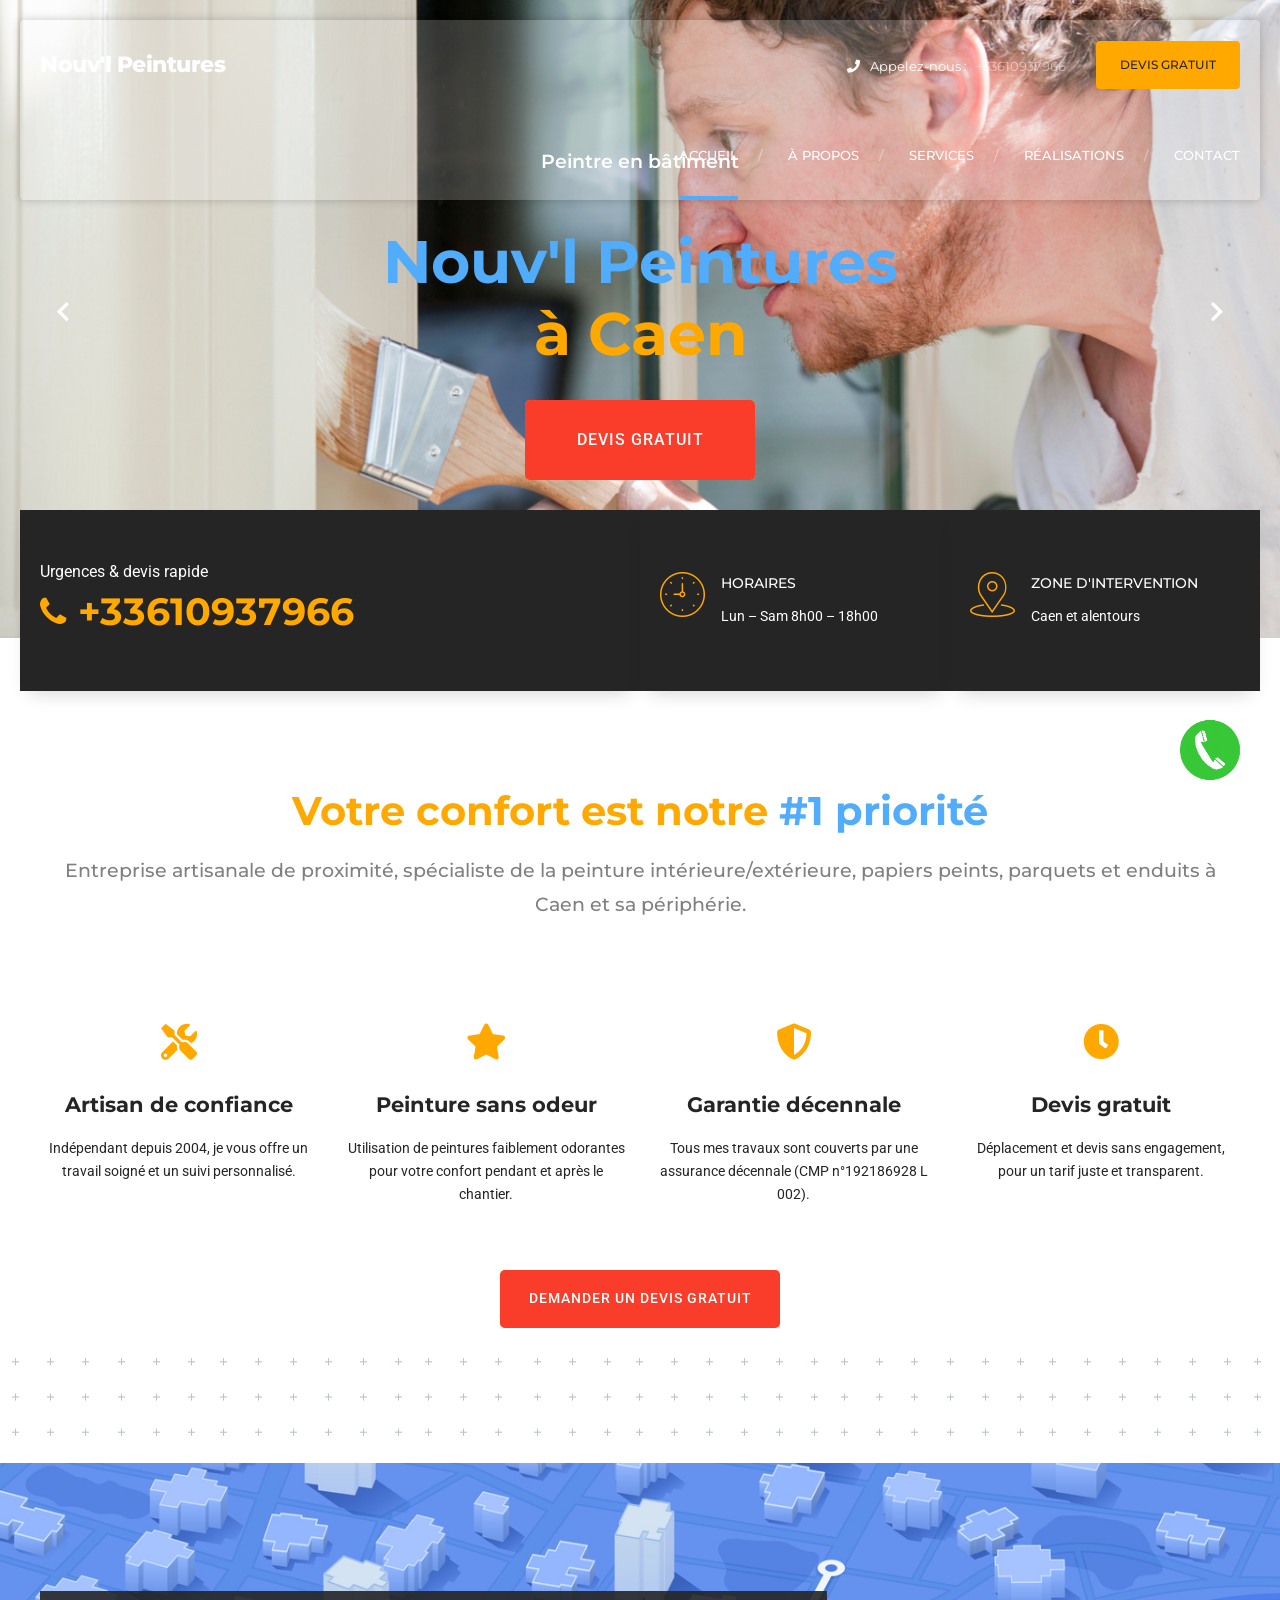
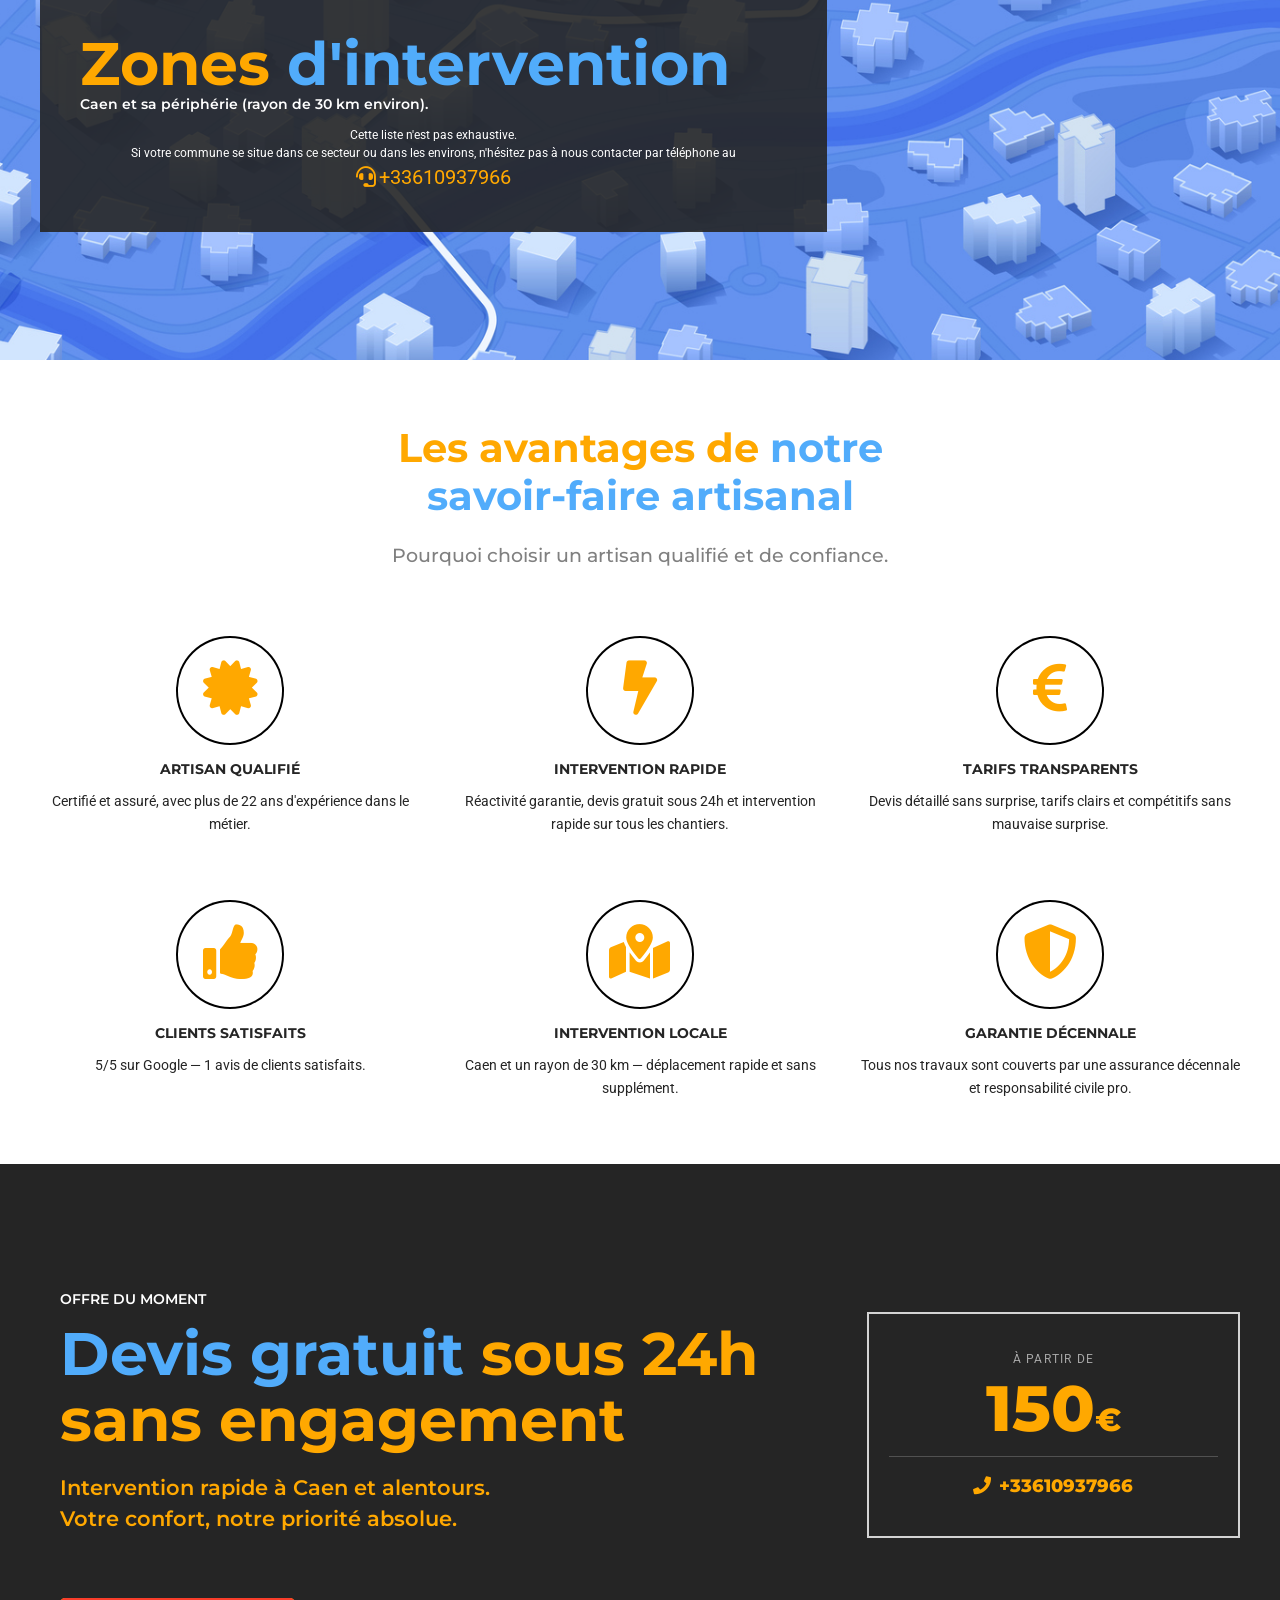
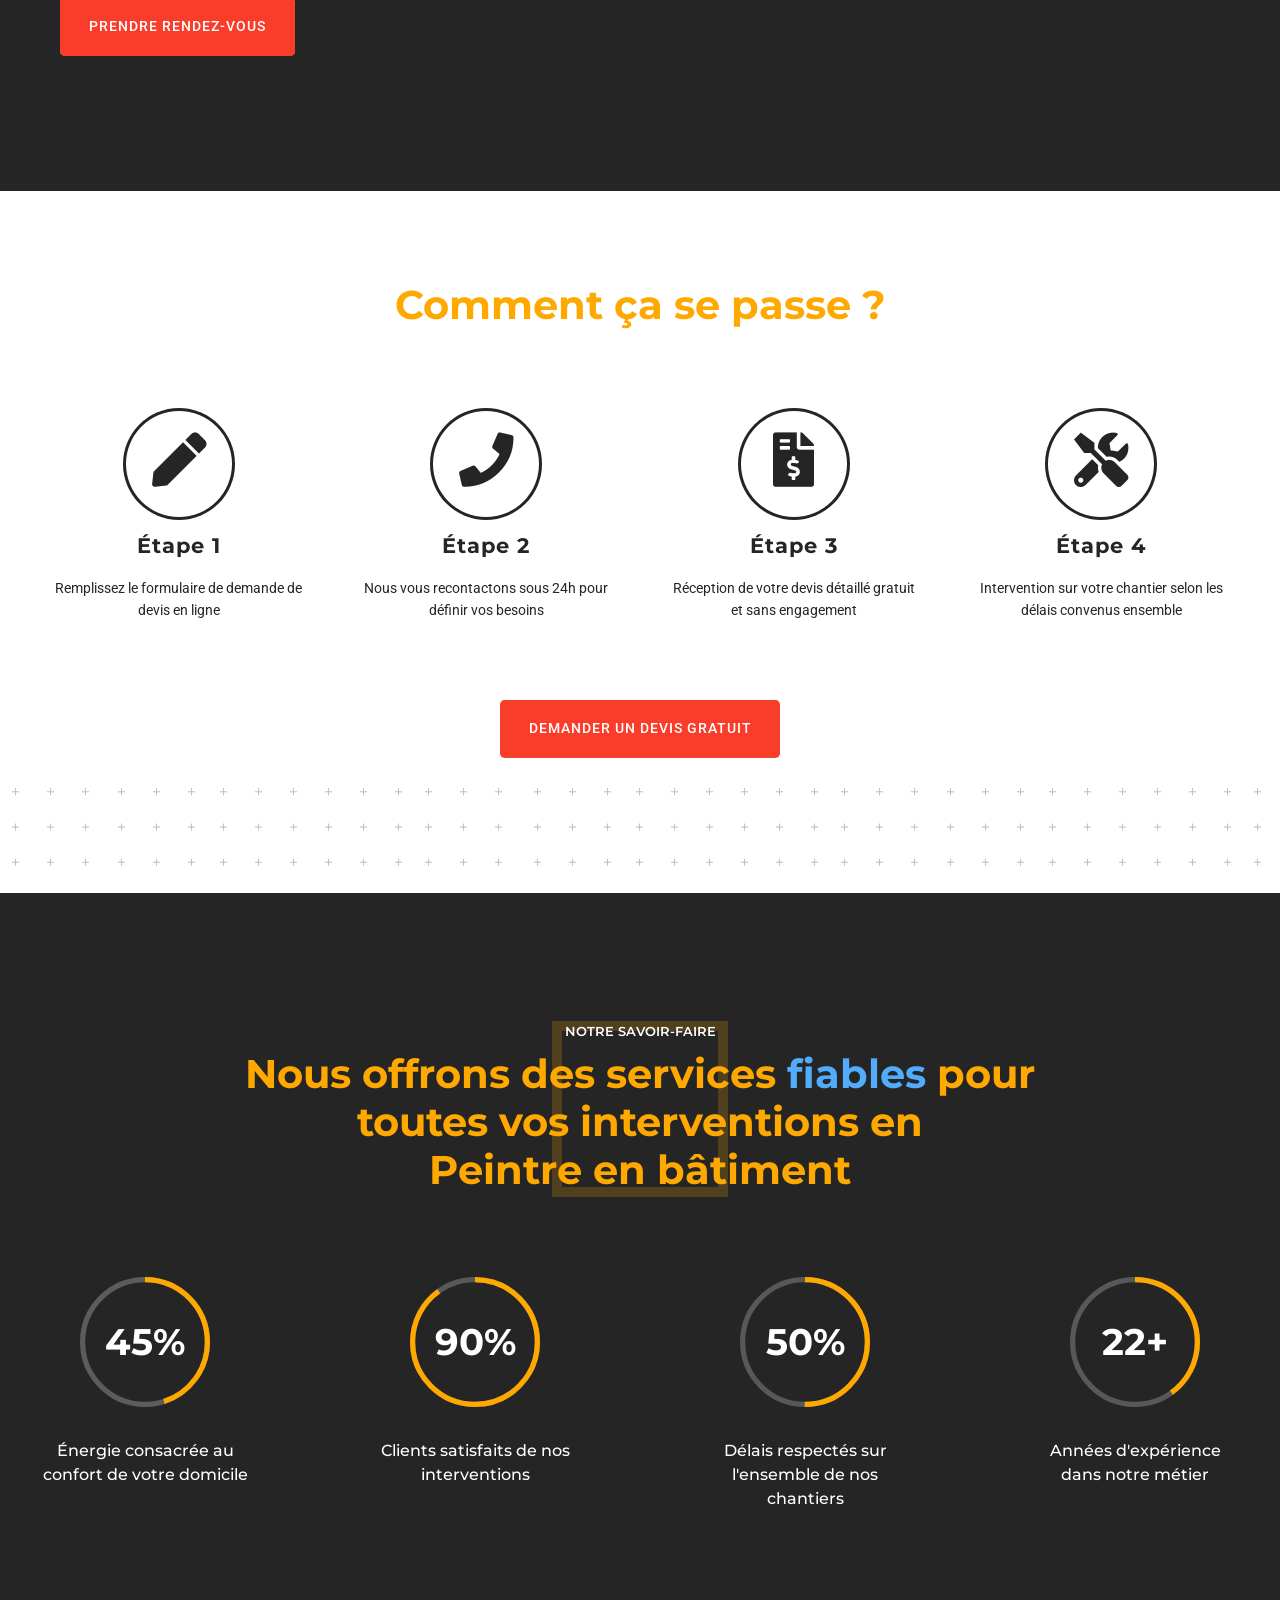
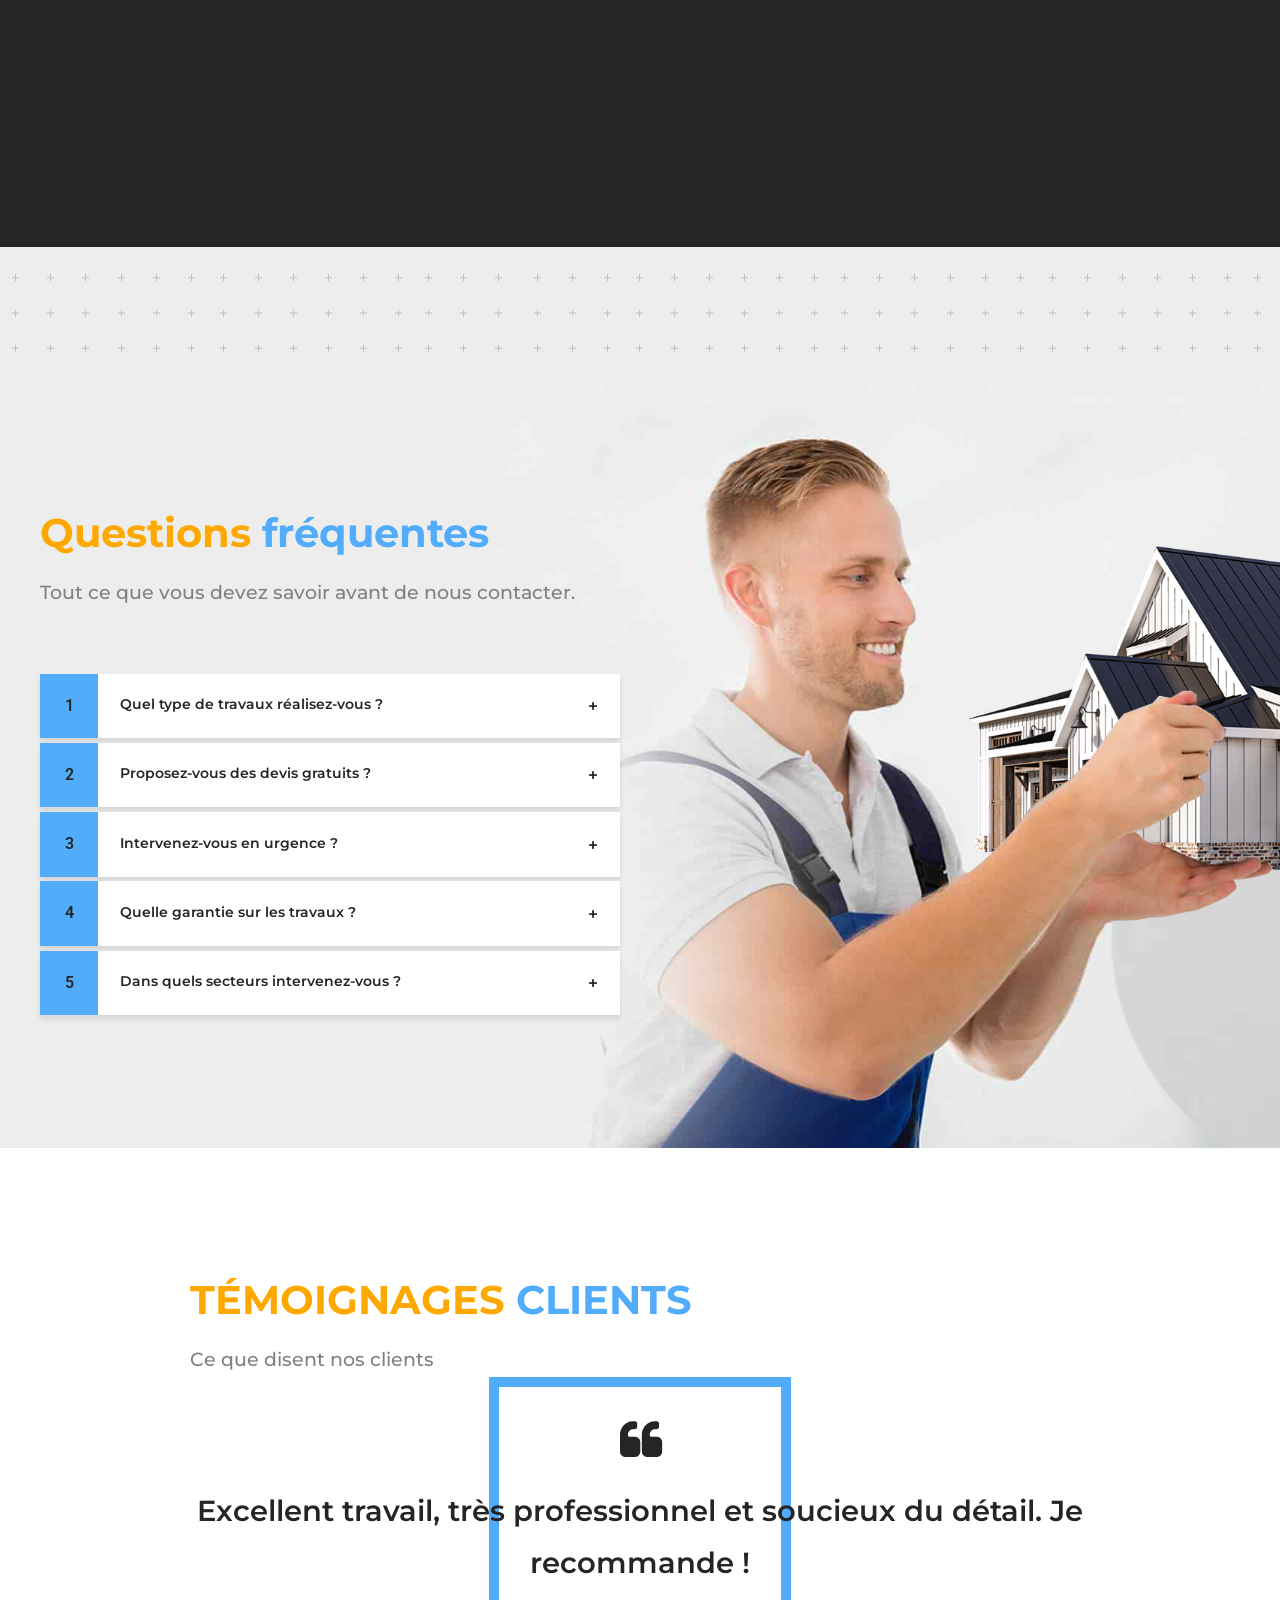
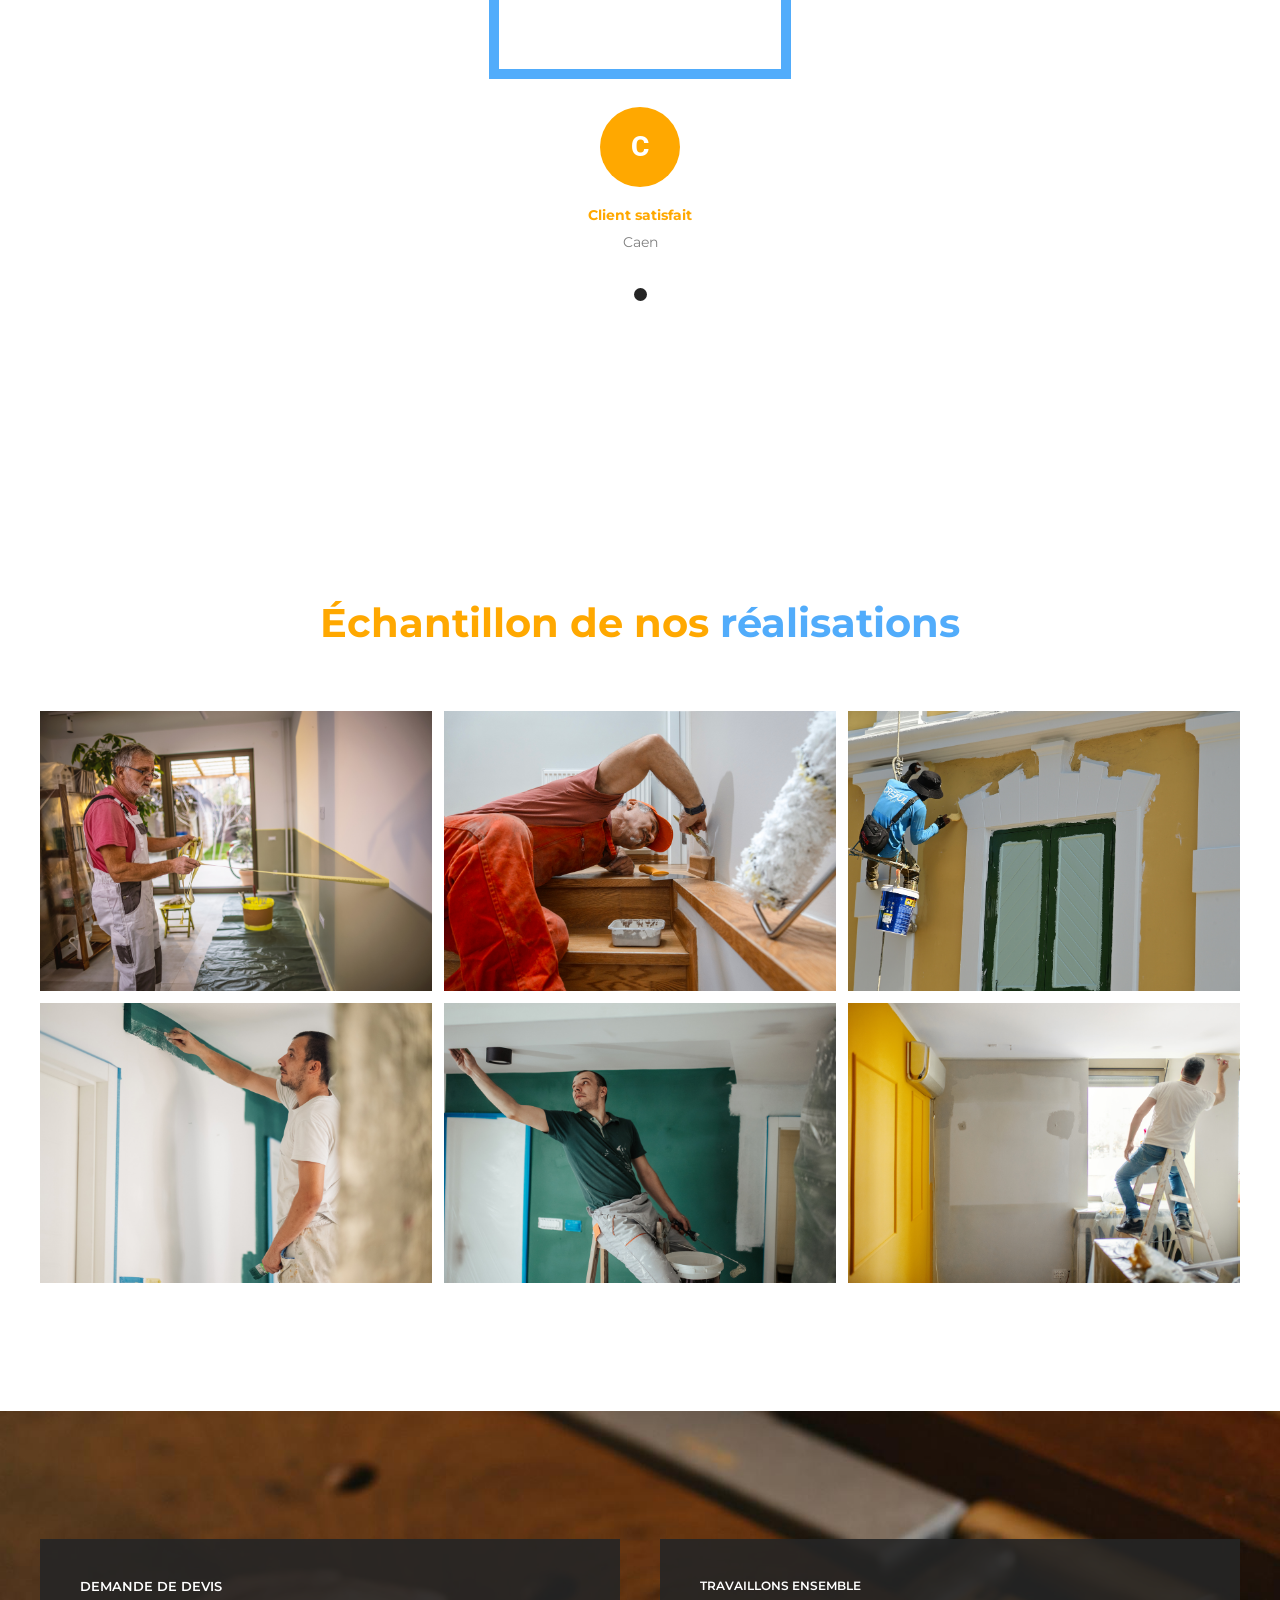
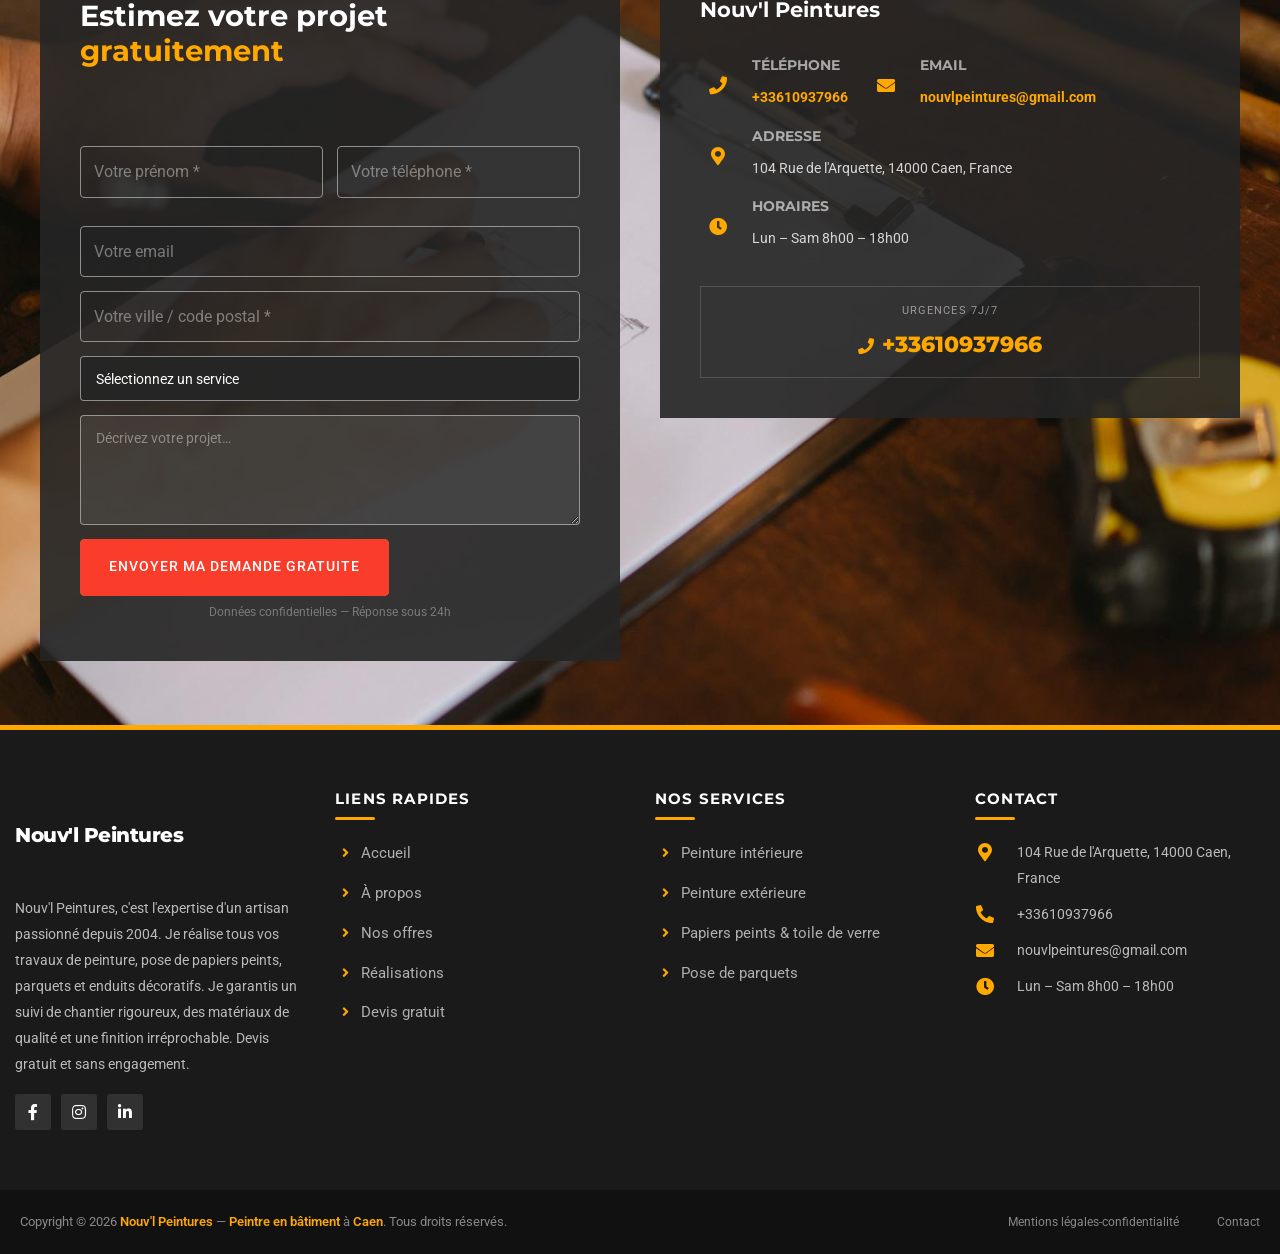
<file: nouvlpeintures/index.html>
<!DOCTYPE html>
<html lang="fr-FR">

<head>
    <meta charset="UTF-8">
    <meta name="viewport" content="width=device-width, initial-scale=1, maximum-scale=5, user-scalable=yes">
    <meta name="description" content="">
    <title>Artisan</title>

    <link
        href="https://fonts.googleapis.com/css2?family=Montserrat:wght@400;500;600;700&family=Roboto:wght@400;500;700&display=swap"
        rel="stylesheet">
    <link rel="stylesheet" href="https://cdnjs.cloudflare.com/ajax/libs/font-awesome/5.15.4/css/all.min.css">



    <link rel="stylesheet" href="https://faisalsafadi.github.io/css/content_elements_crush.css">
    <link rel="stylesheet" href="https://faisalsafadi.github.io/css/slick.css">
    <link rel="stylesheet" href="https://faisalsafadi.github.io/css/style.css">
    <link rel="stylesheet" href="https://faisalsafadi.github.io/css/fonts.css">
    <link rel="stylesheet" href="https://faisalsafadi.github.io/css/overrides.css">
    <link rel="stylesheet" href="https://faisalsafadi.github.io/css/bootstrap.min.css">
    <style>
        :root {
            --primary-color: #ffa800;
            --secondary-color: #f93d2a;
            --text-color: #252525;
        }

        body {
            font-family: "Roboto", Arial, sans-serif;
        }

        h1,
        h2,
        h3,
        h4,
        h5,
        h6,
        .mainHeader,
        .btTextLogo,
        .menuPort {
            font-family: "Montserrat";
        }

        .btContent a,
        a:hover,
        .btText a {
            color: var(--primary-color);
        }

        .btLogoArea .logo img {
            height: 90px;
        }

        .bt_bb_button.bt_bb_style_filled a {
            background-color: var(--primary-color);
            color: #fff;
            border-radius: 5px;
        }

        .bt_bb_button.bt_bb_style_filled a:hover {
            background-color: var(--text-color);
        }

        .bt_bb_service_content_title {
            font-weight: bold;
            margin-bottom: 10px;
        }

        #modalOverlay {
            display: none;
        }

        /* Progressbar text centré */
        .progressbar-text {
            position: absolute;
            top: 50%;
            left: 50%;
            transform: translate(-50%, -50%);
            font-family: "Montserrat";
            font-size: 22px;
            font-weight: 800;
            color: #fff;
            white-space: nowrap;
        }

        .bt_bb_progress_bar_advanced .container {
            position: relative;
            max-width: 160px;
            margin: 0 auto 12px;
        }

        /* Contact form */
        .contact-form-field {
            display: block;
            width: 100%;
            padding: 12px 15px;
            margin-bottom: 14px;
            background: rgba(255, 255, 255, .08);
            border: 1px solid rgba(255, 255, 255, .2);
            color: #fff;
            font-family: "Roboto", sans-serif;
            font-size: 14px;
            outline: none;
            box-sizing: border-box;
            transition: border-color .3s;
        }

        .contact-form-field:focus {
            border-color: var(--primary-color);
        }

        .contact-form-field::placeholder {
            color: rgba(255, 255, 255, .4);
        }

        select.contact-form-field {
            background: rgba(37, 37, 37, .95);
            cursor: pointer;
        }

        .contact-form-row2 {
            display: grid;
            grid-template-columns: 1fr 1fr;
            gap: 14px;
            margin-bottom: 14px;
        }

        .contact-form-row2 .contact-form-field {
            margin-bottom: 0;
        }

        /* Portfolio grid 3 colonnes */
        .portfolio-grid {
            display: flex;
            flex-wrap: wrap;
            gap: 12px;
        }

        .portfolio-item {
            flex: 1 1 calc(33.333% - 8px);
            min-width: 220px;
            height: 280px;
            overflow: hidden;
        }

        .portfolio-item img {
            width: 100%;
            height: 100%;
            object-fit: cover;
            transition: transform .5s;
            display: block;
        }

        .portfolio-item:hover img {
            transform: scale(1.05);
        }

        /* Footer */
        .custom-footer {
            background: #1a1a1a;
            padding: 60px 0 0;
            color: rgba(255, 255, 255, .7);
        }

        .custom-footer h4 {
            color: #fff;
            font-family: "Montserrat";
            font-size: 15px;
            font-weight: 700;
            text-transform: uppercase;
            letter-spacing: .08em;
            margin: 0 0 20px;
        }

        .custom-footer p,
        .custom-footer ul {
            font-size: 14px;
            line-height: 1.85;
        }

        .custom-footer ul {
            list-style: none;
            margin: 0;
            padding: 0;
        }

        .custom-footer ul li a {
            color: rgba(255, 255, 255, .65);
            transition: color .3s;
        }

        .custom-footer ul li a:hover {
            color: var(--primary-color);
        }

        .footer-logo {
            max-height: 60px;
            margin-bottom: 16px;
        }

        .footer-socials {
            display: flex;
            gap: 10px;
            margin-top: 16px;
        }

        .footer-socials a {
            width: 36px;
            height: 36px;
            background: rgba(255, 255, 255, .1);
            color: #fff;
            display: flex;
            align-items: center;
            justify-content: center;
            border-radius: 3px;
            transition: background .3s;
        }

        .footer-socials a:hover {
            background: var(--primary-color);
            color: #252525;
        }

        .footer-contact-info p {
            display: flex;
            gap: 10px;
            margin-bottom: 10px;
            align-items: flex-start;
        }

        .footer-contact-info i {
            color: var(--primary-color);
            margin-top: 3px;
            flex-shrink: 0;
        }

        .footer-bottom .bt_bb_port>div {
            display: flex;
            justify-content: space-between;
            align-items: center;
            flex-wrap: wrap;
            gap: 10px;
        }

        .footer-bottom p {
            font-size: 13px;
            color: rgba(255, 255, 255, .5);
            margin: 0;
        }

        .footer-bottom p span {
            color: var(--primary-color);
        }

        .footer-bottom-links {
            display: flex;
            gap: 18px;
        }

        .footer-bottom-links a {
            font-size: 12px;
            color: rgba(255, 255, 255, .5);
            transition: color .3s;
        }

        .footer-bottom-links a:hover {
            color: var(--primary-color);
        }

        /* Slick arrows FA override */
        button.slick-prev::before,
        button.slick-next::before {
            display: none !important;
        }

        button.slick-prev::after {
            content: '\f053';
            font-family: "Font Awesome 5 Free";
            font-weight: 900;
            color: #fff;
            font-size: 22px;
        }

        button.slick-next::after {
            content: '\f054';
            font-family: "Font Awesome 5 Free";
            font-weight: 900;
            color: #fff;
            font-size: 22px;
        }

        /* btTextLogo header */
        .btTextLogo {
            font-size: 22px;
            font-weight: 800;
            color: #fff;
            letter-spacing: -.5px;
        }

        .btStickyEnabled.btStickyHeaderActive .btTextLogo {
            color: #252525;
        }
    </style>

    <!-- JSON données artisan — généré par generateur.py -->
    <script id="fiche-data" type="application/json">
{
  "nom_entreprise": "Nouv'l Peintures",
  "prenom": "Laurent",
  "metier": "Peintre en bâtiment",
  "metier_court": "peintre",
  "metier_services": [
    "Peinture intérieure",
    "Peinture extérieure",
    "Papiers peints & toile de verre",
    "Pose de parquets",
    "Enduits décoratifs"
  ],
  "services_detail": [
    {
      "titre": "Peinture Intérieure",
      "image": "https://faisalsafadi.github.io/images/metiers/peintre/service_1.jpg",
      "description": "Protection des meubles et sols, démontage des équipements, peinture sans odeur pour un résultat soigné."
    },
    {
      "titre": "Peinture Extérieure",
      "image": "https://faisalsafadi.github.io/images/metiers/peintre/service_2.jpg",
      "description": "Murs, appuis de fenêtres, portails, grilles, persiennes, vernis et lasure sur bois."
    },
    {
      "titre": "Papiers Peints",
      "image": "https://faisalsafadi.github.io/images/metiers/peintre/service_3.jpg",
      "description": "Pose de papiers peints vinyle, intissé, velours, panoramique, toile de verre et papier à peindre."
    },
    {
      "titre": "Enduits & Réparations",
      "image": "https://faisalsafadi.github.io/images/metiers/peintre/service_4.jpg",
      "description": "Enduits courants et décoratifs, entoilage des fissures, pose de bandes de placo."
    }
  ],
  "telephone": "+33610937966",
  "email": "nouvlpeintures@gmail.com",
  "ville": "Caen",
  "adresse": "104 Rue de l'Arquette, 14000 Caen, France",
  "note_google": 5.0,
  "nb_avis": 1,
  "annees_experience": 22,
  "couleur_principale": "#ffa800",
  "slogan": "Artisan peintre à Caen – travail soigné, devis gratuit",
  "description_courte": "Entreprise artisanale de proximité, spécialiste de la peinture intérieure/extérieure, papiers peints, parquets et enduits à Caen et sa périphérie.",
  "description_longue": "Nouv'l Peintures, c'est l'expertise d'un artisan passionné depuis 2004. Je réalise tous vos travaux de peinture, pose de papiers peints, parquets et enduits décoratifs. Je garantis un suivi de chantier rigoureux, des matériaux de qualité et une finition irréprochable. Devis gratuit et sans engagement.",
  "zone_geographique": "Caen et sa périphérie (rayon de 30 km environ).",
  "tarif_depart": "150",
  "tarif_unite": "€",
  "horaires": "Lun – Sam 8h00 – 18h00",
  "jours_fermes": "Dimanche fermé",
  "engagement_titre_1": "Artisan de confiance",
  "engagement_texte_1": "Indépendant depuis 2004, je vous offre un travail soigné et un suivi personnalisé.",
  "engagement_titre_2": "Peinture sans odeur",
  "engagement_texte_2": "Utilisation de peintures faiblement odorantes pour votre confort pendant et après le chantier.",
  "engagement_titre_3": "Garantie décennale",
  "engagement_texte_3": "Tous mes travaux sont couverts par une assurance décennale (CMP n°192186928 L 002).",
  "engagement_titre_4": "Devis gratuit",
  "engagement_texte_4": "Déplacement et devis sans engagement, pour un tarif juste et transparent.",
  "avis": [
    {
      "texte": "Excellent travail, très professionnel et soucieux du détail. Je recommande !",
      "auteur": "Client satisfait",
      "ville": "Caen"
    }
  ],
  "faq": [
    {
      "question": "Quel type de travaux réalisez-vous ?",
      "reponse": "Peinture intérieure et extérieure, pose de papiers peints, parquets flottants, enduits décoratifs et réparation de supports."
    },
    {
      "question": "Proposez-vous des devis gratuits ?",
      "reponse": "Oui, je me déplace gratuitement pour évaluer votre chantier et vous remettre un devis détaillé."
    },
    {
      "question": "Intervenez-vous en urgence ?",
      "reponse": "Oui, je peux intervenir rapidement pour des dégâts des eaux ou remises en état urgentes."
    },
    {
      "question": "Quelle garantie sur les travaux ?",
      "reponse": "Tous mes travaux sont couverts par une garantie décennale et une responsabilité civile professionnelle."
    },
    {
      "question": "Dans quels secteurs intervenez-vous ?",
      "reponse": "J'interviens sur Caen et sa périphérie (jusqu'à 30 km environ)."
    }
  ],
  "portfolio": []
}

    </script>

    <script src="https://faisalsafadi.github.io/js/jquery.min.js"></script>
    <script src="https://faisalsafadi.github.io/js/jquery-migrate.min.js"></script>
</head>

<body
    class="home wp-singular btCapitalizeMainMenuItems btHasAltLogo btMenuRightEnabled btStickyEnabled btLightSkin btBelowMenu btSoftRoundedButtons btOpacityLightHeader btNoSidebar btMenuRight btMenuHorizontal btMenuInitFinished btRemovePreloader btHeadingWeight_default ">

    <div class="btPageWrap" id="top">
        <div class="btVerticalHeaderTop">
            <div class="btVerticalMenuTrigger">&nbsp;<div class="bt_bb_icon bt_bb_text_empty"
                    data-bt-override-class="{}"><a href="#" target="_self" data-ico-fa=""
                        class="bt_bb_icon_holder"></a></div>
            </div>

            <div class="btLogoArea">
                <div class="logo">
                    <span>
                        <a href="#top">
                            <!-- Nom artisan en texte (pas de logo image) -->
                            <span class="btTextLogo" data-dyn="nom_entreprise">Artisan</span>
                        </a>
                    </span>
                </div><!-- /logo -->
            </div><!-- /btLogoArea -->
        </div>
        <!-- HEADER -->
        <header class="mainHeader btClear">
            <div class="mainHeaderInner">
                <div class="btLogoArea menuHolder btClear">
                    <div class="port">
                        <div class="logo">
                            <span>
                                <a href="#top">
                                    <!-- Nom artisan en texte (pas de logo image) -->
                                    <span class="btTextLogo" data-dyn="nom_entreprise">Artisan</span>
                                </a>
                            </span>
                        </div>
                        <div class="menuPort">
                            <div class="topBarInMenu">
                                <div class="topBarInMenuCell">
                                    <a href="tel:" data-tel class="btIconWidget btWidgetWithText">
                                        <div class="btIconWidgetIcon"><i class="fas fa-phone"></i></div>
                                        <div class="btIconWidgetContent">
                                            <span class="btIconWidgetTitle">Appelez-nous :</span>
                                            <span class="btIconWidgetText" data-dyn="telephone">06 xx xx xx xx</span>
                                        </div>
                                    </a>
                                    <div class="btButtonWidget btDefaultButtonWidget btWithLink">
                                        <a href="#contact" class="btButtonWidgetLink"><span
                                                class="btButtonWidgetText">DEVIS GRATUIT</span></a>
                                    </div>
                                </div>
                            </div>
                            <nav>
                                <ul id="menu-primary-menu" class="menu">
                                    <li class="menu-item current-menu-item"><a href="#top">Accueil</a></li>
                                    <li class="menu-item"><a href="#engagements">À propos</a></li>
                                    <li class="menu-item menu-item-has-children">
                                        <a href="#service-cards-grid">Services</a>
                                        <ul class="sub-menu" id="submenu-services">
                                            <!-- Injecté par data-loader.js selon metier_services -->
                                            <li><a href="#service-cards-grid">Service 1</a></li>
                                            <li><a href="#service-cards-grid">Service 2</a></li>
                                            <li><a href="#service-cards-grid">Service 3</a></li>
                                            <li><a href="#service-cards-grid">Service 4</a></li>
                                        </ul>
                                    </li>
                                    <li class="menu-item"><a href="#realisations">Réalisations</a></li>
                                    <li class="menu-item"><a href="#contact">Contact</a></li>
                                </ul>
                            </nav>
                        </div>
                    </div>
                </div>
            </div>
        </header>

        <div class="btContentWrap btClear">
            <div class="btContentHolder">
                <div class="btContent">
                    <div class="bt_bb_wrapper">

                        <!-- ═══ HERO SLIDER ══════════════════════════════════════ -->
                        <section class="bt_bb_section bt_bb_layout_wide bt_bb_vertical_align_top">
                            <div class="bt_bb_port">
                                <div class="bt_bb_cell">
                                    <div class="bt_bb_cell_inner">
                                        <div class="bt_bb_content_slider"
                                            data-slick='{"autoplay": true, "speed": 600, "dots": false, "arrows": true}'>

                                            <!-- Slide 1 -->
                                            <div class="bt_bb_content_slider_item"
                                                style="background-image: url('https://faisalsafadi.github.io/images/metiers/peintre/hero_1.jpg'); padding: 150px 0;">
                                                <div class="bt_bb_content_slider_item_content content"
                                                    style="text-align: center; color: #fff;">
                                                    <header class="bt_bb_headline">
                                                        <h1>
                                                            <span class="bt_bb_headline_superheadline"
                                                                data-dyn="metier">ARTISAN</span><br>
                                                            <span style="font-size: 60px;"><b
                                                                    data-dyn="nom_entreprise">Votre Artisan</b><br>à
                                                                <span data-dyn="ville">Votre Ville</span></span>
                                                        </h1>
                                                    </header>
                                                    <div class="bt_bb_button bt_bb_style_filled bt_bb_size_large"
                                                        style="margin-top: 30px;">
                                                        <a href="#contact" class="bt_bb_link"><span
                                                                class="bt_bb_button_text">DEVIS GRATUIT</span></a>
                                                    </div>
                                                </div>
                                            </div>

                                            <!-- Slide 2 -->
                                            <div class="bt_bb_content_slider_item"
                                                style="background-image: url('https://faisalsafadi.github.io/images/metiers/peintre/hero_2.jpg'); padding: 150px 0;">
                                                <div class="bt_bb_content_slider_item_content content"
                                                    style="text-align: center; color: #fff;">
                                                    <header class="bt_bb_headline">
                                                        <h1>
                                                            <span class="bt_bb_headline_superheadline">QUALITÉ &amp;
                                                                EXPERTISE</span><br>
                                                            <span style="font-size: 60px;">Plus de <b><span
                                                                        data-dyn="annees_experience">10</span>
                                                                    ans</b><br>d'expérience</span>
                                                        </h1>
                                                    </header>
                                                    <div class="bt_bb_button bt_bb_style_filled bt_bb_size_large"
                                                        style="margin-top: 30px;">
                                                        <a href="#services" class="bt_bb_link"><span
                                                                class="bt_bb_button_text">NOS SERVICES</span></a>
                                                    </div>
                                                </div>
                                            </div>

                                            <!-- Slide 3 -->
                                            <div class="bt_bb_content_slider_item"
                                                style="background-image: url('https://faisalsafadi.github.io/images/metiers/peintre/hero_3.jpg'); padding: 150px 0;">
                                                <div class="bt_bb_content_slider_item_content content"
                                                    style="text-align: center; color: #fff;">
                                                    <header class="bt_bb_headline">
                                                        <h1>
                                                            <span class="bt_bb_headline_superheadline">CLIENTS
                                                                SATISFAITS</span><br>
                                                            <span style="font-size: 60px;"><b><span
                                                                        data-dyn="note_google">4.8</span>★</b><br><span
                                                                    data-dyn="nb_avis">20</span> avis vérifiés</span>
                                                        </h1>
                                                    </header>
                                                    <div class="bt_bb_button bt_bb_style_filled bt_bb_size_large"
                                                        style="margin-top: 30px;">
                                                        <a href="tel:" data-tel class="bt_bb_link"><span
                                                                class="bt_bb_button_text" data-dyn="telephone">Nous
                                                                appeler</span></a>
                                                    </div>
                                                </div>
                                            </div>

                                        </div>
                                    </div>
                                </div>
                            </div>
                        </section>

                        <!-- ═══ INFO BAR ══════════════════════════════════════════ -->
                        <section
                            class="bt_bb_section bt_bb_color_scheme_1 bt_bb_layout_boxed_1200 bt_bb_vertical_align_top bt_bb_bottom_spacing_medium"
                            style=" --section-primary-color:#ffffff; --section-secondary-color:#252525;;background-color:#ffffff;">
                            <div class="bt_bb_port">
                                <div class="bt_bb_cell">
                                    <div class="bt_bb_cell_inner">
                                        <div class="bt_bb_row  bt_bb_column_gap_20 bt_bb_negative_margin_large"
                                            style=" --column-gap:50px;">
                                            <div class="bt_bb_row_holder">
                                                <div class="bt_bb_column col-xxl-6 col-xl-6 bt_bb_vertical_align_middle bt_bb_align_left bt_bb_padding_normal bt_bb_style_shadow"
                                                    style="background-color:rgba(37, 37, 37, 1);; --column-width:6;"
                                                    data-width="6">
                                                    <div class="bt_bb_column_content">
                                                        <div class="bt_bb_column_content_inner">
                                                            <div
                                                                class="bt_bb_separator bt_bb_border_style_none bt_bb_bottom_spacing_50">
                                                            </div>
                                                            <div class="bt_bb_text">
                                                                <p>Urgences &amp; devis rapide</p>
                                                            </div>
                                                            <div
                                                                class="bt_bb_icon bt_bb_color_scheme_4 bt_bb_style_borderless bt_bb_size_large bt_bb_shape_circle bt_bb_target_self bt_bb_align_inherit">


                                                                <a href="tel:06 xx xx xx xx" data-tel target="_self"
                                                                    title="06 xx xx xx xx (24/7)"
                                                                    data-ico-fontawesome=""
                                                                    class="bt_bb_icon_holder"><span
                                                                        data-dyn="telephone">06 xx xx xx xx
                                                                        (24/7)</span></a>


                                                            </div>
                                                            <div
                                                                class="bt_bb_separator bt_bb_border_style_none bt_bb_bottom_spacing_50">
                                                            </div>
                                                        </div>
                                                    </div>
                                                </div>
                                                <div class="bt_bb_column col-xxl-3 col-xl-3 bt_bb_vertical_align_middle bt_bb_align_left bt_bb_padding_normal bt_bb_style_shadow"
                                                    style="background-color:rgba(37, 37, 37, 1);; --column-width:3;">
                                                    <div class="bt_bb_column_content">
                                                        <div class="bt_bb_column_content_inner">
                                                            <div
                                                                class="bt_bb_separator bt_bb_border_style_none bt_bb_bottom_spacing_50">
                                                            </div>
                                                            <div class="bt_bb_service bt_bb_color_scheme_15 bt_bb_style_borderless bt_bb_size_normal bt_bb_shape_circle bt_bb_align_inherit bt_bb_title_size_default bt_bb_title_weight_medium"
                                                                style=" --service-primary-color:#565656; --service-secondary-color:#ffffff;">
                                                                <span data-ico-essential=""
                                                                    class="bt_bb_icon_holder"></span>
                                                                <div class="bt_bb_service_content">
                                                                    <div class="bt_bb_service_content_title">HORAIRES
                                                                    </div>
                                                                    <div class="bt_bb_service_content_text"
                                                                        data-dyn="horaires">Lun–Sam
                                                                        8h–18h<br><em>Dimanche FERMÉ</em></div>
                                                                </div>
                                                            </div>
                                                            <div
                                                                class="bt_bb_separator bt_bb_border_style_none bt_bb_bottom_spacing_50">
                                                            </div>
                                                        </div>
                                                    </div>
                                                </div>
                                                <div class="bt_bb_column col-xxl-3 col-xl-3 bt_bb_vertical_align_middle bt_bb_align_left bt_bb_padding_normal bt_bb_style_shadow"
                                                    style="background-color:rgba(37, 37, 37, 1);; --column-width:3;">
                                                    <div class="bt_bb_column_content">
                                                        <div class="bt_bb_column_content_inner">
                                                            <div
                                                                class="bt_bb_separator bt_bb_border_style_none bt_bb_bottom_spacing_50">
                                                            </div>
                                                            <div class="bt_bb_service bt_bb_color_scheme_15 bt_bb_style_borderless bt_bb_size_normal bt_bb_shape_circle bt_bb_align_inherit bt_bb_title_size_default bt_bb_title_weight_medium"
                                                                style=" --service-primary-color:#565656; --service-secondary-color:#ffffff;">
                                                                <span data-ico-essential=""
                                                                    class="bt_bb_icon_holder"></span>
                                                                <div class="bt_bb_service_content">
                                                                    <div class="bt_bb_service_content_title">ZONE
                                                                        D'INTERVENTION</div>
                                                                    <div class="bt_bb_service_content_text"><span
                                                                            data-dyn="ville">Ville</span> et alentours
                                                                    </div>
                                                                </div>
                                                            </div>
                                                            <div
                                                                class="bt_bb_separator bt_bb_border_style_none bt_bb_bottom_spacing_50">
                                                            </div>
                                                        </div>
                                                    </div>
                                                </div>
                                            </div>
                                        </div>
                                    </div><!-- cell_inner -->
                                </div><!-- cell -->
                            </div><!-- port -->
                        </section>

                        <!-- ═══ ENGAGEMENTS (4 cercles) ══════════════════════════════ -->
                        <section id="engagements"
                            class="bt_bb_section bt_bb_layout_boxed_1200 bt_bb_vertical_align_top bt_bb_background_overlay_cross_bottom bt_bb_top_spacing_normal bt_bb_bottom_spacing_medium bt_bb_background_overlay_cross_bottom">
                            <div class="bt_bb_port">
                                <div class="bt_bb_cell">
                                    <div class="bt_bb_cell_inner">
                                        <div class="bt_bb_row ">
                                            <div class="bt_bb_row_holder">
                                                <div
                                                    class="bt_bb_column col-xxl-12 col-xl-12 bt_bb_vertical_align_top bt_bb_align_center bt_bb_padding_normal bt_bb_animation_fade_in animate animated">
                                                    <div class="bt_bb_column_content">
                                                        <div class="bt_bb_column_content_inner">
                                                            <header
                                                                class="bt_bb_headline bt_bb_subheadline_font_weight_medium bt_bb_dash_none bt_bb_subheadline bt_bb_size_large bt_bb_align_inherit">
                                                                <h3><span class="bt_bb_headline_content"><span>Votre
                                                                            confort est notre <b>#1
                                                                                priorité</b></span></span></h3>
                                                                <div class="bt_bb_headline_subheadline"
                                                                    style="color: #808080;"
                                                                    data-dyn="description_courte">Artisan qualifié à
                                                                    votre service.</div>
                                                            </header>
                                                            <div
                                                                class="bt_bb_separator bt_bb_border_style_none bt_bb_bottom_spacing_medium">
                                                            </div>
                                                        </div>
                                                    </div>
                                                </div>
                                            </div>
                                        </div>
                                        <div class="bt_bb_row row">

                                            <div
                                                class="bt_bb_column col-xxl-3 col-xl-3 col-md-6 col-sm-12 bt_bb_vertical_align_top bt_bb_align_center bt_bb_padding_normal bt_bb_animation_fade_in animate animated">
                                                <div class="bt_bb_column_content">
                                                    <div class="bt_bb_column_content_inner">
                                                        <div
                                                            class="bt_bb_service bt_bb_color_scheme_5 bt_bb_style_borderless bt_bb_size_huge bt_bb_shape_circle bt_bb_align_inherit bt_bb_title_size_large">
                                                            <span class="bt_bb_icon_holder"><i class="fas fa-tools"
                                                                    style="font-size:36px;color:#ffa800;"></i></span>
                                                            <div class="bt_bb_service_content">
                                                                <div class="bt_bb_service_content_title svc-name-0"
                                                                    data-dyn="engagement_titre_1">Service 1</div>
                                                                <div class="bt_bb_service_content_text"
                                                                    data-dyn="engagement_texte_1">Travaux soignés,
                                                                    matériaux de qualité et finitions impeccables
                                                                    garanties.</div>
                                                            </div>
                                                        </div>
                                                        <div
                                                            class="bt_bb_separator bt_bb_border_style_none bt_bb_bottom_spacing_medium">
                                                        </div>
                                                    </div>
                                                </div>
                                            </div>
                                            <div
                                                class="bt_bb_column col-xxl-3 col-xl-3  col-md-6 col-sm-12 bt_bb_vertical_align_top bt_bb_align_center bt_bb_padding_normal bt_bb_animation_fade_in animate animated">
                                                <div class="bt_bb_column_content">
                                                    <div class="bt_bb_column_content_inner">
                                                        <div
                                                            class="bt_bb_service bt_bb_color_scheme_5 bt_bb_style_borderless bt_bb_size_huge bt_bb_shape_circle bt_bb_align_inherit bt_bb_title_size_large">
                                                            <span class="bt_bb_icon_holder"><i class="fas fa-star"
                                                                    style="font-size:36px;color:#ffa800;"></i></span>
                                                            <div class="bt_bb_service_content">
                                                                <div class="bt_bb_service_content_title svc-name-1"
                                                                    data-dyn="engagement_titre_2">Service 2</div>
                                                                <div class="bt_bb_service_content_text"
                                                                    data-dyn="engagement_texte_2">Rendu
                                                                    professionnel à chaque intervention, résultat
                                                                    durable et garanti.</div>
                                                            </div>
                                                        </div>
                                                        <div
                                                            class="bt_bb_separator bt_bb_border_style_none bt_bb_bottom_spacing_medium">
                                                        </div>
                                                    </div>
                                                </div>
                                            </div>
                                            <div
                                                class="bt_bb_column col-xxl-3 col-xl-3 col-md-6 col-sm-12 bt_bb_vertical_align_top bt_bb_align_center bt_bb_padding_normal bt_bb_animation_fade_in animate animated">
                                                <div class="bt_bb_column_content">
                                                    <div class="bt_bb_column_content_inner">
                                                        <div
                                                            class="bt_bb_service bt_bb_color_scheme_5 bt_bb_style_borderless bt_bb_size_huge bt_bb_shape_circle bt_bb_align_inherit bt_bb_title_size_large">
                                                            <span class="bt_bb_icon_holder"><i class="fas fa-shield-alt"
                                                                    style="font-size:36px;color:#ffa800;"></i></span>
                                                            <div class="bt_bb_service_content">
                                                                <div class="bt_bb_service_content_title svc-name-2"
                                                                    data-dyn="engagement_titre_3">Service 3</div>
                                                                <div class="bt_bb_service_content_text"
                                                                    data-dyn="engagement_texte_3">Garantie décennale
                                                                    sur tous nos travaux, assurance professionnelle
                                                                    incluse.</div>
                                                            </div>
                                                        </div>
                                                        <div
                                                            class="bt_bb_separator bt_bb_border_style_none bt_bb_bottom_spacing_medium">
                                                        </div>
                                                    </div>
                                                </div>
                                            </div>
                                            <div
                                                class="bt_bb_column col-xxl-3 col-xl-3 col-md-6 col-sm-12 bt_bb_vertical_align_top bt_bb_align_center bt_bb_padding_normal bt_bb_animation_fade_in animate animated">
                                                <div class="bt_bb_column_content">
                                                    <div class="bt_bb_column_content_inner">
                                                        <div
                                                            class="bt_bb_service bt_bb_color_scheme_5 bt_bb_style_borderless bt_bb_size_huge bt_bb_shape_circle bt_bb_align_inherit bt_bb_title_size_large">
                                                            <span class="bt_bb_icon_holder"><i class="fas fa-clock"
                                                                    style="font-size:36px;color:#ffa800;"></i></span>
                                                            <div class="bt_bb_service_content">
                                                                <div class="bt_bb_service_content_title svc-name-3"
                                                                    data-dyn="engagement_titre_4">Service 4</div>
                                                                <div class="bt_bb_service_content_text"
                                                                    data-dyn="engagement_texte_4">Délais respectés
                                                                    et ponctualité assurée à chaque rendez-vous
                                                                    chantier.</div>
                                                            </div>
                                                        </div>
                                                        <div
                                                            class="bt_bb_separator bt_bb_border_style_none bt_bb_bottom_spacing_medium">
                                                        </div>
                                                    </div>
                                                </div>
                                            </div>

                                        </div>
                                        <div class="bt_bb_row ">
                                            <div class="bt_bb_row_holder">
                                                <div
                                                    class="bt_bb_column col-xxl-12 col-xl-12 bt_bb_vertical_align_top bt_bb_align_center bt_bb_padding_normal bt_bb_animation_fade_in animate animated">
                                                    <div class="bt_bb_column_content">
                                                        <div class="bt_bb_column_content_inner">
                                                            <div
                                                                class="bt_bb_button bt_bb_color_scheme_5 bt_bb_icon_position_left bt_bb_style_filled bt_bb_size_normal bt_bb_width_inline bt_bb_shape_rounded bt_bb_target_self bt_bb_align_inherit">
                                                                <a href="#contact" class="bt_bb_link"><span
                                                                        class="bt_bb_button_text">DEMANDER UN DEVIS
                                                                        GRATUIT</span></a>
                                                            </div>
                                                            <div
                                                                class="bt_bb_separator bt_bb_border_style_none bt_bb_bottom_spacing_medium">
                                                            </div>
                                                        </div>
                                                    </div>
                                                </div>
                                            </div>
                                        </div>
                                    </div><!-- cell_inner -->
                                </div><!-- cell -->
                            </div><!-- port -->
                        </section>

                        <!-- ═══ ZONE D'INTERVENTION ═══════════════════════════════ -->


                        <section
                            class="bt_bb_section bt_bb_color_scheme_1 bt_bb_layout_boxed_1200 bt_bb_vertical_align_top bt_bb_top_spacing_large bt_bb_bottom_spacing_large"
                            style=" --section-primary-color:#ffffff; --section-secondary-color:#252525;">
                            <div class="bt_bb_background_image_holder_wrapper">
                                <div class="bt_bb_background_image_holder bt_bb_parallax" data-parallax="0.7"
                                    style="background-image: url('https://faisalsafadi.github.io/images/default/background_zone-dintervention.jpg');background-attachment: scroll;">
                                </div>
                            </div>


                            <div class="bt_bb_port">
                                <div class="bt_bb_cell">
                                    <div class="bt_bb_cell_inner">
                                        <div class="bt_bb_row ">
                                            <div class="bt_bb_row_holder">
                                                <div
                                                    class="bt_bb_column col-xxl-8 col-xl-8 col-sm-12 bt_bb_vertical_align_middle bt_bb_align_left bt_bb_padding_double bt_bb_animation_fade_in animate animated">
                                                    <div class="bt_bb_column_content" style="
    background: rgba(37, 37, 37, .9);
    padding: 40px;
">
                                                        <div class="bt_bb_column_content_inner">
                                                            <header
                                                                class="bt_bb_headline bt_bb_dash_none bt_bb_superheadline bt_bb_subheadline bt_bb_size_extralarge bt_bb_align_inherit">
                                                                <h2>
                                                                    <span class="bt_bb_headline_content"><span> Zones
                                                                            <b>d'intervention</b></span></span>
                                                                </h2>
                                                                <h3 class="bt_bb_headline_superheadline"
                                                                    data-dyn="zone_geographique">Intervention rapide à
                                                                </h3>
                                                            </header>
                                                            <div style="
    text-align: center;
    font-size: 12px;
">Cette liste n'est pas exhaustive.<br>Si votre commune se situe dans ce secteur ou dans les environs, n'hésitez pas à
                                                                nous contacter par téléphone au <br><a href="tel."
                                                                    data-tel><i class="fas fa-headset" style="
    font-size: 20px;
"></i> <span data-dyn="telephone" style="
    font-size: 20px;
"></span></a></div>
                                                        </div>
                                                    </div>
                                                </div>
                                            </div>
                                        </div>
                                    </div><!-- cell_inner -->
                                </div><!-- cell -->
                            </div><!-- port -->
                        </section>





                        <!-- ═══ AVANTAGES (6 cercles outline) ════════════════════ -->
                        <section
                            class="bt_bb_section bt_bb_layout_boxed_1200 bt_bb_vertical_align_top bt_bb_top_spacing_medium">
                            <div class=" bt_bb_port">
                                <div class="bt_bb_cell">
                                    <div class="bt_bb_cell_inner">
                                        <div class="bt_bb_row ">
                                            <div class="bt_bb_row_holder">
                                                <div
                                                    class="bt_bb_column col-xxl-12 col-xl-12 bt_bb_vertical_align_top bt_bb_align_center bt_bb_padding_normal bt_bb_animation_fade_in animate animated">
                                                    <div class="bt_bb_column_content">
                                                        <div class="bt_bb_column_content_inner">
                                                            <header
                                                                class="bt_bb_headline bt_bb_subheadline_font_weight_medium bt_bb_dash_none bt_bb_subheadline bt_bb_size_large bt_bb_align_inherit">
                                                                <h3><span class=" bt_bb_headline_content"><span>Les
                                                                            avantages de <b>notre</b><br><b>savoir-faire
                                                                                artisanal</b></span></span></h3>
                                                                <div class="bt_bb_headline_subheadline"
                                                                    style="color: #808080;">Pourquoi choisir un artisan
                                                                    qualifié et de confiance.</div>
                                                            </header>
                                                            <div
                                                                class="bt_bb_separator bt_bb_border_style_none bt_bb_bottom_spacing_medium">
                                                            </div>
                                                        </div>
                                                    </div>
                                                </div>
                                            </div>
                                        </div>
                                        <div class=" bt_bb_row bt_bb_column_gap_40 row">

                                            <div
                                                class="bt_bb_column col-xxl-4 col-xl-4 col-md-6 col-sm-12 bt_bb_vertical_align_top bt_bb_align_center bt_bb_padding_normal bt_bb_animation_fade_in animate animated">
                                                <div class="bt_bb_column_content">
                                                    <div class="bt_bb_column_content_inner">
                                                        <div class="bt_bb_service bt_bb_color_scheme_5 bt_bb_style_outline bt_bb_size_large bt_bb_shape_circle bt_bb_align_inherit bt_bb_title_size_default"
                                                            style=" --service-primary-color:#252525; --service-secondary-color:#ffa800;">
                                                            <span class="bt_bb_icon_holder"><i
                                                                    class="fas fa-certificate"></i></span>
                                                            <div class="bt_bb_service_content">
                                                                <div class="bt_bb_service_content_title">ARTISAN
                                                                    QUALIFIÉ</div>
                                                                <div class="bt_bb_service_content_text">Certifié et
                                                                    assuré, avec plus de <span
                                                                        data-dyn="annees_experience">10</span> ans
                                                                    d'expérience dans le métier.</div>
                                                            </div>
                                                        </div>
                                                        <div
                                                            class="bt_bb_separator bt_bb_border_style_none bt_bb_bottom_spacing_medium">
                                                        </div>
                                                    </div>
                                                </div>
                                            </div>
                                            <div
                                                class=" bt_bb_column col-xxl-4 col-xl-4 col-md-6 col-sm-12 bt_bb_vertical_align_top bt_bb_align_center bt_bb_padding_normal bt_bb_animation_fade_in animate animated">
                                                <div class="bt_bb_column_content">
                                                    <div class="bt_bb_column_content_inner">
                                                        <div class="bt_bb_service bt_bb_color_scheme_5 bt_bb_style_outline bt_bb_size_large bt_bb_shape_circle bt_bb_align_inherit"
                                                            style=" --service-primary-color:#252525; --service-secondary-color:#ffa800;">
                                                            <span class="bt_bb_icon_holder"><i
                                                                    class="fas fa-bolt"></i></span>
                                                            <div class="bt_bb_service_content">
                                                                <div class="bt_bb_service_content_title">
                                                                    INTERVENTION RAPIDE</div>
                                                                <div class="bt_bb_service_content_text">Réactivité
                                                                    garantie, devis gratuit sous 24h et intervention
                                                                    rapide sur tous les chantiers.</div>
                                                            </div>
                                                        </div>
                                                        <div
                                                            class="bt_bb_separator bt_bb_border_style_none bt_bb_bottom_spacing_medium">
                                                        </div>
                                                    </div>
                                                </div>
                                            </div>
                                            <div
                                                class=" bt_bb_column col-xxl-4 col-xl-4 col-md-6 col-sm-12 bt_bb_vertical_align_top bt_bb_align_center bt_bb_padding_normal bt_bb_animation_fade_in animate animated">
                                                <div class="bt_bb_column_content">
                                                    <div class="bt_bb_column_content_inner">
                                                        <div class="bt_bb_service bt_bb_color_scheme_5 bt_bb_style_outline bt_bb_size_large bt_bb_shape_circle bt_bb_align_inherit bt_bb_title_size_default"
                                                            style=" --service-primary-color:#252525; --service-secondary-color:#ffa800;">
                                                            <span class="bt_bb_icon_holder"><i
                                                                    class="fas fa-euro-sign"></i></span>
                                                            <div class="bt_bb_service_content">
                                                                <div class="bt_bb_service_content_title">TARIFS
                                                                    TRANSPARENTS</div>
                                                                <div class="bt_bb_service_content_text">Devis
                                                                    détaillé sans surprise, tarifs clairs et
                                                                    compétitifs sans mauvaise surprise.</div>
                                                            </div>
                                                        </div>
                                                        <div
                                                            class="bt_bb_separator bt_bb_border_style_none bt_bb_bottom_spacing_medium">
                                                        </div>
                                                    </div>
                                                </div>
                                            </div>




                                            <div
                                                class="bt_bb_column col-xxl-4 col-xl-4 col-md-6 col-sm-12 bt_bb_vertical_align_top bt_bb_align_center bt_bb_padding_normal bt_bb_animation_fade_in animate animated">
                                                <div class="bt_bb_column_content">
                                                    <div class="bt_bb_column_content_inner">
                                                        <div class="bt_bb_service bt_bb_color_scheme_5 bt_bb_style_outline bt_bb_size_large bt_bb_shape_circle bt_bb_align_inherit bt_bb_title_size_default"
                                                            style=" --service-primary-color:#252525; --service-secondary-color:#ffa800;">
                                                            <span class="bt_bb_icon_holder"><i
                                                                    class="fas fa-thumbs-up"></i></span>
                                                            <div class="bt_bb_service_content">
                                                                <div class="bt_bb_service_content_title">CLIENTS
                                                                    SATISFAITS</div>
                                                                <div class="bt_bb_service_content_text"><span
                                                                        data-dyn="note_google">4.8</span>/5 sur
                                                                    Google — <span data-dyn="nb_avis">23</span> avis
                                                                    de clients satisfaits.</div>
                                                            </div>
                                                        </div>
                                                        <div
                                                            class="bt_bb_separator bt_bb_border_style_none bt_bb_bottom_spacing_medium">
                                                        </div>
                                                    </div>
                                                </div>
                                            </div>
                                            <div
                                                class=" bt_bb_column col-xxl-4 col-xl-4 col-md-6 col-sm-12 bt_bb_vertical_align_top bt_bb_align_center bt_bb_padding_normal bt_bb_animation_fade_in animate animated">
                                                <div class="bt_bb_column_content">
                                                    <div class="bt_bb_column_content_inner">
                                                        <div class="bt_bb_service bt_bb_color_scheme_5 bt_bb_style_outline bt_bb_size_large bt_bb_shape_circle bt_bb_align_inherit bt_bb_title_size_default"
                                                            style=" --service-primary-color:#252525; --service-secondary-color:#ffa800;">
                                                            <span class="bt_bb_icon_holder"><i
                                                                    class="fas fa-map-marked-alt"></i></span>
                                                            <div class="bt_bb_service_content">
                                                                <div class="bt_bb_service_content_title">
                                                                    INTERVENTION LOCALE</div>
                                                                <div class="bt_bb_service_content_text"><span
                                                                        data-dyn="ville">Votre ville</span> et un
                                                                    rayon de 30 km — déplacement rapide et sans
                                                                    supplément.</div>
                                                            </div>
                                                        </div>
                                                        <div
                                                            class="bt_bb_separator bt_bb_border_style_none bt_bb_bottom_spacing_medium">
                                                        </div>
                                                    </div>
                                                </div>
                                            </div>
                                            <div
                                                class=" bt_bb_column col-xxl-4 col-xl-4 col-md-6 col-sm-12 bt_bb_vertical_align_top bt_bb_align_center bt_bb_padding_normal bt_bb_animation_fade_in animate animated">
                                                <div class="bt_bb_column_content">
                                                    <div class="bt_bb_column_content_inner">
                                                        <div class="bt_bb_service bt_bb_color_scheme_5 bt_bb_style_outline bt_bb_size_large bt_bb_shape_circle bt_bb_align_inherit bt_bb_title_size_default"
                                                            style=" --service-primary-color:#252525; --service-secondary-color:#ffa800;">
                                                            <span class="bt_bb_icon_holder"><i
                                                                    class="fas fa-shield-alt"></i></span>
                                                            <div class="bt_bb_service_content">
                                                                <div class="bt_bb_service_content_title">GARANTIE
                                                                    DÉCENNALE</div>
                                                                <div class="bt_bb_service_content_text">Tous nos
                                                                    travaux sont couverts par une assurance
                                                                    décennale et responsabilité civile pro.</div>
                                                            </div>
                                                        </div>
                                                        <div
                                                            class="bt_bb_separator bt_bb_border_style_none bt_bb_bottom_spacing_medium">
                                                        </div>
                                                    </div>
                                                </div>
                                            </div>
                                        </div>

                                    </div><!-- cell_inner -->
                                </div><!-- cell -->
                            </div><!-- port -->
                        </section>

                        <!-- ═══ OFFRE SPÉCIALE ════════════════════════════════════ -->
                        <section
                            class="bt_bb_section bt_bb_color_scheme_1 bt_bb_layout_boxed_1200 bt_bb_vertical_align_top bt_bb_top_spacing_large bt_bb_bottom_spacing_large"
                            style=" --section-primary-color:#ffffff; --section-secondary-color:#252525;">
                            <div class="bt_bb_background_image_holder_wrapper">
                                <div class="bt_bb_background_image_holder bt_bb_parallax" data-parallax="0.7"
                                    style="background-image: url('https://faisalsafadi.github.io/images/default/background_devis.jpg');"></div>
                            </div>
                            <div class="bt_bb_port">
                                <div class="bt_bb_cell">
                                    <div class="bt_bb_cell_inner">
                                        <div class="bt_bb_row ">
                                            <div class="bt_bb_row_holder">
                                                <div
                                                    class="bt_bb_column col-xxl-8 col-xl-8 col-sm-12 bt_bb_vertical_align_middle bt_bb_align_left bt_bb_padding_double bt_bb_animation_fade_in animate animated">
                                                    <div class="bt_bb_column_content">
                                                        <div class="bt_bb_column_content_inner">
                                                            <header
                                                                class="bt_bb_headline bt_bb_dash_none bt_bb_superheadline bt_bb_subheadline bt_bb_size_extralarge bt_bb_align_inherit">
                                                                <h2>
                                                                    <span class="bt_bb_headline_superheadline">OFFRE DU
                                                                        MOMENT</span>
                                                                    <span class="bt_bb_headline_content"><span><b>Devis
                                                                                gratuit</b> sous 24h<br>sans
                                                                            engagement</span></span>
                                                                </h2>
                                                                <div class="bt_bb_headline_subheadline">Intervention
                                                                    rapide à <span data-dyn="ville">votre ville</span>
                                                                    et alentours.<br>Votre confort, notre priorité
                                                                    absolue.</div>
                                                            </header>
                                                            <div
                                                                class="bt_bb_separator bt_bb_border_style_none bt_bb_bottom_spacing_medium">
                                                            </div>
                                                            <div
                                                                class="bt_bb_button bt_bb_color_scheme_5 bt_bb_icon_position_left bt_bb_style_filled bt_bb_size_normal bt_bb_width_inline bt_bb_shape_inherit bt_bb_target_self bt_bb_align_inherit">
                                                                <a href="#contact" class="bt_bb_link"><span
                                                                        class="bt_bb_button_text">PRENDRE
                                                                        RENDEZ-VOUS</span></a>
                                                            </div>
                                                        </div>
                                                    </div>
                                                </div>
                                                <div
                                                    class="bt_bb_column col-xxl-4 col-xl-4 bt_bb_vertical_align_top bt_bb_align_left bt_bb_padding_normal">
                                                    <div class="bt_bb_column_content"
                                                        style="text-align:center;border: 2px solid rgb(255 255 255 / 80%);padding:36px 20px;margin-top:20px;background: rgba(37, 37, 37, .9);">
                                                        <div
                                                            style="font-size:12px;text-transform:uppercase;letter-spacing:.1em;color:rgba(255,255,255,.6);margin-bottom:8px;">
                                                            À partir de</div>
                                                        <div
                                                            style="font-family:'Montserrat';font-size:64px;font-weight:800;color:#ffa800;line-height:1;">
                                                            <span data-dyn="tarif_depart">150</span><span
                                                                data-dyn="tarif_unite" style="font-size:32px;">€</span>
                                                        </div>
                                                        <hr
                                                            style="border:none;border-top:1px solid rgba(255,255,255,.2);margin:16px 0;">
                                                        <a href="tel:" data-tel
                                                            style="font-family:'Montserrat';font-size:18px;font-weight:800;color:#ffa800;text-decoration:none;">
                                                            <i class="fa fa-phone" style="margin-right:8px;"></i><span
                                                                data-dyn="telephone">06 xx xx xx xx</span>
                                                        </a>
                                                    </div>
                                                </div>
                                            </div>
                                        </div>
                                    </div><!-- cell_inner -->
                                </div><!-- cell -->
                            </div><!-- port -->
                        </section>

                        <!-- ═══ DÉROULEMENT DEVIS (4 étapes) ══════════════════════ -->
                        <section
                            class=" bt_bb_section bt_bb_layout_boxed_1200 bt_bb_vertical_align_top bt_bb_background_overlay_cross_bottom bt_bb_bottom_spacing_medium bt_bb_background_overlay_cross_bottom">
                            <div class="bt_bb_background_image_holder_wrapper">
                                <div class="bt_bb_background_image_holder bt_bb_parallax" data-parallax="0.7"
                                    style="background-image: url('https://faisalsafadi.github.io/images/default/background_grayscale_01.jpg');"></div>
                            </div>
                            <div class="bt_bb_port">
                                <div class="bt_bb_cell">
                                    <div class="bt_bb_cell_inner">
                                        <div class="bt_bb_row">
                                            <div class="bt_bb_row_holder">
                                                <div
                                                    class="bt_bb_column col-xxl-12 col-xl-12 bt_bb_vertical_align_top bt_bb_align_center bt_bb_padding_normal bt_bb_animation_fade_in animate animated">
                                                    <div class="bt_bb_column_content">
                                                        <div class="bt_bb_column_content_inner">
                                                            <div
                                                                class="bt_bb_separator bt_bb_border_style_none bt_bb_bottom_spacing_medium">
                                                            </div>
                                                            <header
                                                                class=" bt_bb_headline bt_bb_dash_none bt_bb_superheadline bt_bb_size_large bt_bb_align_inherit">
                                                                <h3><span class=" bt_bb_headline_superheadline">DEMANDE
                                                                        DE DEVIS GRATUIT</span><span
                                                                        class="bt_bb_headline_content"><span>Comment ça
                                                                            se passe&nbsp;?</span></span></h3>
                                                            </header>
                                                            <div
                                                                class="bt_bb_separator bt_bb_border_style_none bt_bb_bottom_spacing_medium">
                                                            </div>
                                                        </div>
                                                    </div>
                                                </div>
                                            </div>
                                        </div>
                                        <div class=" bt_bb_row bt_bb_column_gap_0 row">

                                            <div
                                                class="bt_bb_column col-xxl-3 col-xl-3 col-md-6 col-sm-12 bt_bb_vertical_align_top bt_bb_align_center bt_bb_padding_normal bt_bb_animation_fade_in animate animated">
                                                <div class="bt_bb_column_content">
                                                    <div class="bt_bb_column_content_inner">
                                                        <div class="bt_bb_steps bt_bb_step_first bt_bb_color_scheme_19"
                                                            style=" --steps-primary-color:#181818; --steps-secondary-color:#ebebeb; padding: 15px;">
                                                            <div class="bt_bb_steps_icon_holder">
                                                                <div class="bt_bb_steps_before"></div>
                                                                <div class="bt_bb_steps_icon"><span
                                                                        class="bt_bb_icon_holder"><i
                                                                            class="fas fa-pen"></i></span></div>
                                                                <div class="bt_bb_steps_after"></div>
                                                            </div>
                                                            <div class="bt_bb_steps_content">
                                                                <div class="bt_bb_steps_content_title">Étape 1</div>
                                                                <div class="bt_bb_steps_content_text">Remplissez le
                                                                    formulaire de demande de devis en ligne</div>
                                                            </div>
                                                        </div>
                                                        <div
                                                            class="bt_bb_separator bt_bb_border_style_none bt_bb_bottom_spacing_medium">
                                                        </div>
                                                    </div>
                                                </div>
                                            </div>
                                            <div
                                                class=" bt_bb_column col-xxl-3 col-xl-3 col-md-6 col-sm-12 bt_bb_vertical_align_top bt_bb_align_center bt_bb_padding_normal bt_bb_animation_fade_in animate animated">
                                                <div class="bt_bb_column_content">
                                                    <div class="bt_bb_column_content_inner">
                                                        <div class="bt_bb_steps bt_bb_step_next bt_bb_color_scheme_19"
                                                            style=" --steps-primary-color:#181818; --steps-secondary-color:#ebebeb; padding: 15px;">
                                                            <div class="bt_bb_steps_icon_holder">
                                                                <div class="bt_bb_steps_before"></div>
                                                                <div class="bt_bb_steps_icon"><span
                                                                        class="bt_bb_icon_holder"><i
                                                                            class="fas fa-phone"></i></span></div>
                                                                <div class="bt_bb_steps_after"></div>
                                                            </div>
                                                            <div class="bt_bb_steps_content">
                                                                <div class="bt_bb_steps_content_title">Étape 2</div>
                                                                <div class="bt_bb_steps_content_text">Nous vous
                                                                    recontactons sous 24h pour définir vos besoins
                                                                </div>
                                                            </div>
                                                        </div>
                                                        <div
                                                            class="bt_bb_separator bt_bb_border_style_none bt_bb_bottom_spacing_medium">
                                                        </div>
                                                    </div>
                                                </div>
                                            </div>
                                            <div
                                                class=" bt_bb_column col-xxl-3 col-xl-3 col-md-6 col-sm-12 bt_bb_vertical_align_top bt_bb_align_center bt_bb_padding_normal bt_bb_animation_fade_in animate animated">
                                                <div class="bt_bb_column_content">
                                                    <div class="bt_bb_column_content_inner">
                                                        <div class="bt_bb_steps bt_bb_step_next bt_bb_color_scheme_19"
                                                            style=" --steps-primary-color:#181818; --steps-secondary-color:#ebebeb; padding: 15px;">
                                                            <div class="bt_bb_steps_icon_holder">
                                                                <div class="bt_bb_steps_before"></div>
                                                                <div class="bt_bb_steps_icon"><span
                                                                        class="bt_bb_icon_holder"><i
                                                                            class="fas fa-file-invoice-dollar"></i></span>
                                                                </div>
                                                                <div class="bt_bb_steps_after"></div>
                                                            </div>
                                                            <div class="bt_bb_steps_content">
                                                                <div class="bt_bb_steps_content_title">Étape 3</div>
                                                                <div class="bt_bb_steps_content_text">Réception de
                                                                    votre devis détaillé gratuit et sans engagement
                                                                </div>
                                                            </div>
                                                        </div>
                                                        <div
                                                            class="bt_bb_separator bt_bb_border_style_none bt_bb_bottom_spacing_medium">
                                                        </div>
                                                    </div>
                                                </div>
                                            </div>
                                            <div
                                                class=" bt_bb_column col-xxl-3 col-xl-3  col-md-6 col-sm-12 bt_bb_vertical_align_top bt_bb_align_center bt_bb_padding_normal bt_bb_animation_fade_in animate animated">
                                                <div class="bt_bb_column_content">
                                                    <div class="bt_bb_column_content_inner">
                                                        <div class="bt_bb_steps bt_bb_step_last bt_bb_color_scheme_19"
                                                            style=" --steps-primary-color:#181818; --steps-secondary-color:#ebebeb; padding: 15px;">
                                                            <div class="bt_bb_steps_icon_holder">
                                                                <div class="bt_bb_steps_before"></div>
                                                                <div class="bt_bb_steps_icon"><span
                                                                        class="bt_bb_icon_holder"><i
                                                                            class="fas fa-tools"></i></span></div>
                                                                <div class="bt_bb_steps_after"></div>
                                                            </div>
                                                            <div class="bt_bb_steps_content">
                                                                <div class="bt_bb_steps_content_title">Étape 4</div>
                                                                <div class="bt_bb_steps_content_text">Intervention
                                                                    sur votre chantier selon les délais convenus
                                                                    ensemble</div>
                                                            </div>
                                                        </div>
                                                        <div
                                                            class="bt_bb_separator bt_bb_border_style_none bt_bb_bottom_spacing_medium">
                                                        </div>
                                                    </div>
                                                </div>
                                            </div>

                                        </div>
                                        <div class=" bt_bb_row ">
                                            <div class=" bt_bb_row_holder">
                                                <div
                                                    class="bt_bb_column col-xxl-12 col-xl-12 bt_bb_vertical_align_top bt_bb_align_center bt_bb_padding_normal bt_bb_animation_fade_in animate animated">
                                                    <div class="bt_bb_column_content">
                                                        <div class="bt_bb_column_content_inner">
                                                            <div
                                                                class="bt_bb_button bt_bb_color_scheme_5 bt_bb_icon_position_left bt_bb_style_filled bt_bb_size_normal bt_bb_width_inline bt_bb_shape_rounded bt_bb_target_self bt_bb_align_inherit">
                                                                <a href="#contact" class="bt_bb_link"><span
                                                                        class="bt_bb_button_text">DEMANDER UN DEVIS
                                                                        GRATUIT</span></a>
                                                            </div>
                                                            <div
                                                                class="bt_bb_separator bt_bb_border_style_none bt_bb_bottom_spacing_medium">
                                                            </div>
                                                        </div>
                                                    </div>
                                                </div>
                                            </div>
                                        </div>
                                    </div><!-- cell_inner -->
                                </div><!-- cell -->
                            </div><!-- port -->
                        </section>

                        <!-- ═══ WE OFFER RELIABLE SERVICES (4 progress bars) ══════ -->
                        <section
                            class=" bt_bb_section bt_bb_color_scheme_1 bt_bb_layout_boxed_1200 bt_bb_vertical_align_top bt_bb_top_spacing_large bt_bb_bottom_spacing_extra_large"
                            style=" --section-primary-color:#ffffff; --section-secondary-color:#252525;">
                            <div class="bt_bb_background_image_holder_wrapper">
                                <div class="bt_bb_background_image_holder bt_bb_parallax" data-parallax="0.7"
                                    style="background-image: url('https://faisalsafadi.github.io/images/default/background_accord.jpg');"></div>
                            </div>
                            <div class="bt_bb_port">
                                <div class="bt_bb_cell">
                                    <div class="bt_bb_cell_inner">
                                        <div class="bt_bb_row ">
                                            <div class="bt_bb_row_holder">
                                                <div
                                                    class="bt_bb_column col-xxl-12 col-xl-12 bt_bb_vertical_align_top bt_bb_align_center bt_bb_padding_normal bt_bb_animation_fade_in animate animated">
                                                    <div class="bt_bb_column_content">
                                                        <div class="bt_bb_column_content_inner">
                                                            <header
                                                                class="bt_bb_headline bt_bb_style_square bt_bb_dash_none bt_bb_superheadline bt_bb_size_large bt_bb_align_inherit">
                                                                <h3><span class=" bt_bb_headline_superheadline">NOTRE
                                                                        SAVOIR-FAIRE</span><span
                                                                        class="bt_bb_headline_content"><span>Nous
                                                                            offrons des services <b>fiables</b>
                                                                            pour<br>toutes vos interventions en <span
                                                                                data-dyn="metier">artisanat</span></span></span>
                                                                </h3>
                                                            </header>
                                                            <div
                                                                class="bt_bb_separator bt_bb_border_style_none bt_bb_bottom_spacing_80">
                                                            </div>
                                                        </div>
                                                    </div>
                                                </div>
                                            </div>
                                        </div>
                                        <div class=" bt_bb_row bt_bb_column_gap_60" style=" --column-gap:60px;">
                                            <div class="bt_bb_row_holder row">
                                                <div
                                                    class="bt_bb_column col-xxl-3 col-xl-3  col-md-6 col-sm-12 bt_bb_vertical_align_top bt_bb_align_center bt_bb_padding_normal bt_bb_animation_fade_in animate animated">
                                                    <div class="bt_bb_column_content">
                                                        <div class="bt_bb_column_content_inner">
                                                            <div class="bt_bb_progress_bar_advanced bt_bb_size_normal">
                                                                <div id="container_55914" class="container">
                                                                    <svg viewBox="0 0 100 100"
                                                                        style="display: block; width: 100%;">
                                                                        <path
                                                                            d="M 50,50 m 0,-48 a 48,48 0 1 1 0,96 a 48,48 0 1 1 0,-96"
                                                                            stroke="#ffffff" stroke-width="4"
                                                                            fill-opacity="0"></path>
                                                                        <path
                                                                            d="M 50,50 m 0,-48 a 48,48 0 1 1 0,96 a 48,48 0 1 1 0,-96"
                                                                            stroke="rgb(255,168,0)" stroke-width="4"
                                                                            fill-opacity="0"
                                                                            style="stroke-dasharray: 301.635, 301.635; stroke-dashoffset: 165.899;">
                                                                        </path>
                                                                    </svg>
                                                                    <div class="progressbar-text">45%</div>
                                                                </div>
                                                                <p>Énergie consacrée au confort de votre domicile</p>
                                                            </div>
                                                            <div
                                                                class="bt_bb_separator bt_bb_border_style_none bt_bb_bottom_spacing_80">
                                                            </div>
                                                        </div>
                                                    </div>
                                                </div>
                                                <div
                                                    class=" bt_bb_column col-xxl-3 col-xl-3 col-md-6 col-sm-12 bt_bb_vertical_align_top bt_bb_align_center bt_bb_padding_normal bt_bb_animation_fade_in animate animated">
                                                    <div class="bt_bb_column_content">
                                                        <div class="bt_bb_column_content_inner">
                                                            <div class="bt_bb_progress_bar_advanced bt_bb_size_normal">
                                                                <div id="container_69145" class="container">
                                                                    <svg viewBox="0 0 100 100"
                                                                        style="display: block; width: 100%;">
                                                                        <path
                                                                            d="M 50,50 m 0,-48 a 48,48 0 1 1 0,96 a 48,48 0 1 1 0,-96"
                                                                            stroke="#eee" stroke-width="4"
                                                                            fill-opacity="0"></path>
                                                                        <path
                                                                            d="M 50,50 m 0,-48 a 48,48 0 1 1 0,96 a 48,48 0 1 1 0,-96"
                                                                            stroke="rgb(255,168,0)" stroke-width="4"
                                                                            fill-opacity="0"
                                                                            style="stroke-dasharray: 301.635, 301.635; stroke-dashoffset: 30.1635;">
                                                                        </path>
                                                                    </svg>
                                                                    <div class="progressbar-text">90%</div>
                                                                </div>
                                                                <p>Clients satisfaits de nos interventions</p>
                                                            </div>
                                                            <div
                                                                class="bt_bb_separator bt_bb_border_style_none bt_bb_bottom_spacing_80">
                                                            </div>
                                                        </div>
                                                    </div>
                                                </div>
                                                <div
                                                    class=" bt_bb_column col-xxl-3 col-xl-3 col-md-6 col-sm-12 bt_bb_vertical_align_top bt_bb_align_center bt_bb_padding_normal bt_bb_animation_fade_in animate animated">
                                                    <div class="bt_bb_column_content">
                                                        <div class="bt_bb_column_content_inner">
                                                            <div class="bt_bb_progress_bar_advanced bt_bb_size_normal">
                                                                <div id="container_41979" class="container">
                                                                    <svg viewBox="0 0 100 100"
                                                                        style="display: block; width: 100%;">
                                                                        <path
                                                                            d="M 50,50 m 0,-48 a 48,48 0 1 1 0,96 a 48,48 0 1 1 0,-96"
                                                                            stroke="#eee" stroke-width="4"
                                                                            fill-opacity="0"></path>
                                                                        <path
                                                                            d="M 50,50 m 0,-48 a 48,48 0 1 1 0,96 a 48,48 0 1 1 0,-96"
                                                                            stroke="rgb(255,168,0)" stroke-width="4"
                                                                            fill-opacity="0"
                                                                            style="stroke-dasharray: 301.635, 301.635; stroke-dashoffset: 150.818;">
                                                                        </path>
                                                                    </svg>
                                                                    <div class="progressbar-text">50%</div>
                                                                </div>
                                                                <p>Délais respectés sur l'ensemble de nos chantiers</p>
                                                            </div>
                                                            <div
                                                                class="bt_bb_separator bt_bb_border_style_none bt_bb_bottom_spacing_80">
                                                            </div>
                                                        </div>
                                                    </div>
                                                </div>
                                                <div
                                                    class=" bt_bb_column col-xxl-3 col-xl-3 col-md-6 col-sm-12 bt_bb_vertical_align_top bt_bb_align_center bt_bb_padding_normal bt_bb_animation_fade_in animate animated">
                                                    <div class="bt_bb_column_content">
                                                        <div class="bt_bb_column_content_inner">
                                                            <div class="bt_bb_progress_bar_advanced bt_bb_size_normal">
                                                                <div id="container_13123" class="container">
                                                                    <svg viewBox="0 0 100 100"
                                                                        style="display: block; width: 100%;">
                                                                        <path
                                                                            d="M 50,50 m 0,-48 a 48,48 0 1 1 0,96 a 48,48 0 1 1 0,-96"
                                                                            stroke="#eee" stroke-width="4"
                                                                            fill-opacity="0"></path>
                                                                        <path
                                                                            d="M 50,50 m 0,-48 a 48,48 0 1 1 0,96 a 48,48 0 1 1 0,-96"
                                                                            stroke="rgb(255,168,0)" stroke-width="4"
                                                                            fill-opacity="0"
                                                                            style="stroke-dasharray: 301.635, 301.635; stroke-dashoffset: 180.981;">
                                                                        </path>
                                                                    </svg>
                                                                    <div class="progressbar-text"><span
                                                                            data-dyn="annees_experience">10</span>+
                                                                    </div>
                                                                </div>
                                                                <p>Années d'expérience dans notre métier</p>
                                                            </div>
                                                            <div
                                                                class="bt_bb_separator bt_bb_border_style_none bt_bb_bottom_spacing_80">
                                                            </div>
                                                        </div>
                                                    </div>
                                                </div>
                                            </div>
                                        </div>
                                    </div><!-- cell_inner -->
                                </div><!-- cell -->
                            </div><!-- port -->
                        </section>

                        <!-- ═══ NOS OFFRES (4 service cards image+icône+prix) ══════ -->
                        <section id="nos-offres"
                            class=" bt_bb_section bt_bb_layout_boxed_1200 bt_bb_vertical_align_top bt_bb_background_overlay_cross_top bt_bb_bottom_spacing_large bt_bb_background_overlay_cross_top">
                            <div class="bt_bb_background_image_holder_wrapper">
                                <div class="bt_bb_background_image_holder bt_bb_parallax" data-parallax="0.7"
                                    style="background-image: url('https://faisalsafadi.github.io/images/default/background_faq.jpg');background-attachment: scroll;">
                                </div>
                            </div>
                            <div class="bt_bb_port">
                                <div class="bt_bb_cell">
                                    <div class="bt_bb_cell_inner">

                                        <!-- 4 cards — injectées par data-loader.js -->
                                        <div id="service-cards-grid"
                                            class="bt_bb_row  bt_bb_column_gap_15 bt_bb_negative_margin_extralarge row">
                                            <div class="bt_bb_row_holder ">
                                                <!-- Fallback card 1 -->
                                                <div
                                                    class="bt_bb_column col-xxl-3 col-xl-3 col-md-6 col-sm-12 bt_bb_vertical_align_top bt_bb_align_left bt_bb_padding_text_indent bt_bb_animation_fade_in animate bt_bb_style_hover_shadow animated">
                                                    <div class="bt_bb_column_content"
                                                        style="background-color:rgba(255, 255, 255, 1);">
                                                        <div class="bt_bb_column_content_inner">
                                                            <div class="bt_bb_image bt_bb_shape_square">
                                                                <span><img src="https://faisalsafadi.github.io/images/default/inner_07.jpg"
                                                                        alt="Service 1"
                                                                        onerror="this.src='https://faisalsafadi.github.io/images/metiers/peintre/service_1.jpg'"></span>
                                                            </div>
                                                            <div
                                                                class="bt_bb_separator bt_bb_border_style_none bt_bb_bottom_spacing_small">
                                                            </div>
                                                            <header
                                                                class=" bt_bb_headline bt_bb_font_weight_medium bt_bb_dash_none bt_bb_superheadline bt_bb_size_medium bt_bb_align_inherit"
                                                                style="padding:0 20px;">
                                                                <h4 style="color: #181818;"><span
                                                                        class="svc-name-card-0">Service 1</span></h4>
                                                            </header>
                                                            <div
                                                                class="bt_bb_separator bt_bb_border_style_none bt_bb_bottom_spacing_normal">
                                                            </div>
                                                        </div>
                                                    </div>
                                                </div>
                                                <!-- Fallback card 2 -->
                                                <div
                                                    class=" bt_bb_column col-xxl-3 col-xl-3 col-md-6 col-sm-12 bt_bb_vertical_align_top bt_bb_align_left bt_bb_padding_text_indent bt_bb_animation_fade_in animate bt_bb_style_hover_shadow animated">
                                                    <div class="bt_bb_column_content"
                                                        style="background-color:rgba(255, 255, 255, 1);">
                                                        <div class="bt_bb_column_content_inner">
                                                            <div class="bt_bb_image bt_bb_shape_square">
                                                                <span><img src="https://faisalsafadi.github.io/images/default/inner_08.jpg"
                                                                        alt="Service 2"
                                                                        onerror="this.src='https://faisalsafadi.github.io/images/metiers/peintre/service_2.jpg'"></span>
                                                            </div>
                                                            <div
                                                                class="bt_bb_separator bt_bb_border_style_none bt_bb_bottom_spacing_small">
                                                            </div>
                                                            <header
                                                                class=" bt_bb_headline bt_bb_font_weight_medium bt_bb_dash_none bt_bb_superheadline bt_bb_size_medium bt_bb_align_inherit"
                                                                style="padding:0 20px;">
                                                                <h4 style="color: #181818;"><span
                                                                        class="svc-name-card-1">Service 2</span></h4>
                                                            </header>
                                                            <div
                                                                class="bt_bb_separator bt_bb_border_style_none bt_bb_bottom_spacing_normal">
                                                            </div>
                                                        </div>
                                                    </div>
                                                </div>
                                                <!-- Fallback card 3 -->
                                                <div
                                                    class=" bt_bb_column col-xxl-3 col-xl-3 col-md-6 col-sm-12 bt_bb_vertical_align_top bt_bb_align_left bt_bb_padding_text_indent bt_bb_animation_fade_in animate bt_bb_style_hover_shadow animated">
                                                    <div class="bt_bb_column_content"
                                                        style="background-color:rgba(255, 255, 255, 1);">
                                                        <div class="bt_bb_column_content_inner">
                                                            <div class="bt_bb_image bt_bb_shape_square">
                                                                <span><img src="https://faisalsafadi.github.io/images/default/inner_09.jpg"
                                                                        alt="Service 3"
                                                                        onerror="this.src='https://faisalsafadi.github.io/images/metiers/peintre/service_3.jpg'"></span>
                                                            </div>
                                                            <div
                                                                class="bt_bb_separator bt_bb_border_style_none bt_bb_bottom_spacing_small">
                                                            </div>
                                                            <header
                                                                class=" bt_bb_headline bt_bb_font_weight_medium bt_bb_dash_none bt_bb_superheadline bt_bb_size_medium bt_bb_align_inherit"
                                                                style="padding:0 20px;">
                                                                <h4 style="color: #181818;"><span
                                                                        class="svc-name-card-2">Service 3</span></h4>
                                                            </header>
                                                            <div
                                                                class="bt_bb_separator bt_bb_border_style_none bt_bb_bottom_spacing_normal">
                                                            </div>
                                                        </div>
                                                    </div>
                                                </div>
                                                <!-- Fallback card 4 -->
                                                <div
                                                    class=" bt_bb_column col-xxl-3 col-xl-3 col-md-6 col-sm-12 bt_bb_vertical_align_top bt_bb_align_left bt_bb_padding_text_indent bt_bb_animation_fade_in animate bt_bb_style_hover_shadow animated">
                                                    <div class="bt_bb_column_content"
                                                        style="background-color:rgba(255, 255, 255, 1);">
                                                        <div class="bt_bb_column_content_inner">
                                                            <div class="bt_bb_image bt_bb_shape_square">
                                                                <span><img src="https://faisalsafadi.github.io/images/default/inner_10.jpg"
                                                                        alt="Service 4"
                                                                        onerror="this.src='https://faisalsafadi.github.io/images/metiers/peintre/service_4.jpg'"></span>
                                                            </div>
                                                            <div
                                                                class="bt_bb_separator bt_bb_border_style_none bt_bb_bottom_spacing_small">
                                                            </div>
                                                            <header
                                                                class=" bt_bb_headline bt_bb_font_weight_medium bt_bb_dash_none bt_bb_superheadline bt_bb_size_medium bt_bb_align_inherit"
                                                                style="padding:0 20px;">
                                                                <h4 style="color: #181818;"><span
                                                                        class="svc-name-card-3">Service 4</span></h4>
                                                            </header>
                                                            <div
                                                                class="bt_bb_separator bt_bb_border_style_none bt_bb_bottom_spacing_normal">
                                                            </div>
                                                        </div>
                                                    </div>
                                                </div>
                                            </div>
                                        </div><!-- /service-cards-grid -->

                                        <div class=" bt_bb_row ">
                                            <div class=" bt_bb_row_holder">
                                                <div
                                                    class="bt_bb_column col-xxl-12 col-xl-12 bt_bb_vertical_align_top bt_bb_align_left bt_bb_padding_normal">
                                                    <div class="bt_bb_column_content">
                                                        <div class="bt_bb_column_content_inner">
                                                            <div
                                                                class="bt_bb_separator bt_bb_border_style_none bt_bb_bottom_spacing_large">
                                                            </div>
                                                        </div>
                                                    </div>
                                                </div>
                                            </div>
                                        </div>

                                        <!-- FAQ -->
                                        <div class=" bt_bb_row">
                                            <div class="bt_bb_row_holder">
                                                <div
                                                    class="bt_bb_column col-xxl-6 col-xl-6 col-sm-12 bt_bb_vertical_align_top bt_bb_align_left bt_bb_padding_normal bt_bb_animation_fade_in animate animated">
                                                    <div class="bt_bb_column_content">
                                                        <div class="bt_bb_column_content_inner">
                                                            <header
                                                                class="bt_bb_headline bt_bb_subheadline_font_weight_medium bt_bb_dash_none bt_bb_subheadline bt_bb_size_large bt_bb_align_inherit">
                                                                <div
                                                                    class="bt_bb_separator bt_bb_border_style_none bt_bb_bottom_spacing_small">
                                                                </div>
                                                                <h3><span class="bt_bb_headline_content"><span>Questions
                                                                            <b>fréquentes</b></span></span></h3>
                                                                <div class="bt_bb_headline_subheadline"
                                                                    style="color: #808080;">Tout ce que vous devez
                                                                    savoir avant de nous contacter.</div>
                                                            </header>
                                                            <div
                                                                class="bt_bb_separator bt_bb_border_style_none bt_bb_bottom_spacing_medium">
                                                            </div>
                                                            <!-- Accordéon — injecté/remplacé par data-loader.js buildFaq() -->
                                                            <div id="faq-accordion"
                                                                class=" bt_bb_accordion bt_bb_style_filled bt_bb_shape_square"
                                                                data-closed="closed">
                                                                <div class="bt_bb_accordion_item">
                                                                    <div class="bt_bb_accordion_item_number">1</div>
                                                                    <div class="bt_bb_accordion_item_title">
                                                                        Proposez-vous des devis gratuits ?</div>
                                                                    <div class="bt_bb_accordion_item_content">
                                                                        <div class="bt_bb_text">
                                                                            <p>Oui, je me déplace gratuitement pour
                                                                                évaluer votre chantier et vous remettre
                                                                                un devis détaillé sous 24h, sans
                                                                                engagement.</p>
                                                                        </div>
                                                                    </div>
                                                                </div>
                                                                <div class="bt_bb_accordion_item">
                                                                    <div class="bt_bb_accordion_item_number">2</div>
                                                                    <div class="bt_bb_accordion_item_title">
                                                                        Intervenez-vous en urgence ?</div>
                                                                    <div class="bt_bb_accordion_item_content">
                                                                        <div class="bt_bb_text">
                                                                            <p>Oui, j'interviens rapidement pour les
                                                                                urgences. Appelez-moi directement, je
                                                                                ferai tout pour intervenir dans les
                                                                                meilleurs délais.</p>
                                                                        </div>
                                                                    </div>
                                                                </div>
                                                                <div class="bt_bb_accordion_item">
                                                                    <div class="bt_bb_accordion_item_number">3</div>
                                                                    <div class="bt_bb_accordion_item_title">Quelle
                                                                        garantie sur les travaux ?</div>
                                                                    <div class="bt_bb_accordion_item_content">
                                                                        <div class="bt_bb_text">
                                                                            <p>Tous mes travaux sont couverts par une
                                                                                assurance décennale et responsabilité
                                                                                civile professionnelle pour votre
                                                                                tranquillité.</p>
                                                                        </div>
                                                                    </div>
                                                                </div>
                                                                <div class="bt_bb_accordion_item">
                                                                    <div class="bt_bb_accordion_item_number">4</div>
                                                                    <div class="bt_bb_accordion_item_title">Dans quels
                                                                        secteurs intervenez-vous ?</div>
                                                                    <div class="bt_bb_accordion_item_content">
                                                                        <div class="bt_bb_text">
                                                                            <p>J'interviens dans votre ville et dans un
                                                                                rayon de 30 km autour. Contactez-moi
                                                                                pour vérifier votre commune.</p>
                                                                        </div>
                                                                    </div>
                                                                </div>
                                                                <div class="bt_bb_accordion_item">
                                                                    <div class="bt_bb_accordion_item_number">5</div>
                                                                    <div class="bt_bb_accordion_item_title">Quels sont
                                                                        vos délais d'intervention ?</div>
                                                                    <div class="bt_bb_accordion_item_content">
                                                                        <div class="bt_bb_text">
                                                                            <p>Je m'engage sur des délais précis,
                                                                                convenus ensemble lors du devis.
                                                                                Ponctualité et respect des délais sont
                                                                                ma priorité.</p>
                                                                        </div>
                                                                    </div>
                                                                </div>
                                                            </div>
                                                        </div>
                                                    </div>
                                                </div>
                                                <div
                                                    class="bt_bb_column col-xxl-6 col-xl-6 bt_bb_vertical_align_top bt_bb_align_left bt_bb_padding_normal">
                                                    <div class="bt_bb_column_content">
                                                        <div class="bt_bb_column_content_inner"></div>
                                                    </div>
                                                </div>
                                            </div>
                                        </div>
                                    </div><!-- cell_inner -->
                                </div><!-- cell -->
                            </div><!-- port -->
                        </section>

                        <!-- ═══ TÉMOIGNAGES (6 slides) ═══════════════════════════ -->
                        <section
                            class="bt_bb_section bt_bb_layout_boxed_900 bt_bb_vertical_align_top bt_bb_top_spacing_large bt_bb_bottom_spacing_large">
                            <div class="bt_bb_background_image_holder_wrapper">
                                <div class="bt_bb_background_image_holder bt_bb_parallax" data-parallax="0.7"
                                    style="background-image: url('https://faisalsafadi.github.io/images/default/background_grayscale_02.jpg');"></div>
                            </div>
                            <div class="bt_bb_port">
                                <div class="bt_bb_cell">
                                    <div class="bt_bb_cell_inner">
                                        <div class="bt_bb_column_content_inner">
                                            <header
                                                class="bt_bb_headline bt_bb_subheadline_font_weight_medium bt_bb_dash_none bt_bb_subheadline bt_bb_size_large bt_bb_align_inherit">
                                                <h3><span class="bt_bb_headline_content"><span>TÉMOIGNAGES
                                                            <b>CLIENTS</b></span></span></h3>
                                                <div class="bt_bb_headline_subheadline" style="color: #808080;">Ce que
                                                    disent nos clients</div>
                                            </header>
                                        </div>
                                        <div class="bt_bb_row">
                                            <div class="bt_bb_row_holder">
                                                <div
                                                    class="bt_bb_column col-xxl-12 col-xl-12 bt_bb_vertical_align_top bt_bb_align_center bt_bb_padding_normal">
                                                    <div class="bt_bb_column_content">
                                                        <div class="bt_bb_column_content_inner">
                                                            <div
                                                                class="bt_bb_content_slider bt_bb_gap_no_gap bt_bb_arrows_size_normal bt_bb_arrows_position_no_arrows bt_bb_arrows_style_filled bt_bb_show_dots_bottom bt_bb_height_keep-height bt_bb_animation_slide">
                                                                <!-- id="temoignages-slider" → remplacé par data-loader si avis JSON présents -->
                                                                <div id="temoignages-slider" class="slick-slider"
                                                                    data-slick='{ "lazyLoad": "progressive", "cssEase": "ease-out", "speed": 600, "dots": true, "autoplay": true, "autoplaySpeed": 3000 }'>

                                                                    <div class="bt_bb_content_slider_item">
                                                                        <div
                                                                            class="bt_bb_content_slider_item_content content">
                                                                            <div class="bt_bb_text">
                                                                                <blockquote>
                                                                                    <p>Travail remarquable, propre et
                                                                                        soigné du début à la fin. Je
                                                                                        suis très satisfait du résultat
                                                                                        et je recommande vivement !</p>
                                                                                </blockquote>
                                                                            </div>
                                                                            <div class="bt_bb_image btClientImage bt_bb_shape_hard-rounded bt_bb_align_inherit"
                                                                                style="display:flex;justify-content:center;">
                                                                                <span><img
                                                                                        src="https://faisalsafadi.github.io/images/default/customer_reviews_01.jpg"
                                                                                        alt="Marie L." width="80"
                                                                                        height="80"
                                                                                        onerror="this.style.display='none'"></span>
                                                                            </div>
                                                                            <div
                                                                                class="bt_bb_separator bt_bb_border_style_none bt_bb_bottom_spacing_extra_small">
                                                                            </div>
                                                                            <header
                                                                                class="bt_bb_headline bt_bb_subheadline_font_weight_normal bt_bb_dash_none bt_bb_subheadline bt_bb_size_small bt_bb_align_inherit">
                                                                                <h5><span
                                                                                        class="bt_bb_headline_content"><span>Marie
                                                                                            L.</span></span></h5>
                                                                                <div class="bt_bb_headline_subheadline"
                                                                                    style="color: #808080;"
                                                                                    data-dyn="ville">Client</div>
                                                                            </header>
                                                                            <div
                                                                                class="bt_bb_separator bt_bb_border_style_none bt_bb_bottom_spacing_medium">
                                                                            </div>
                                                                        </div>
                                                                    </div>

                                                                    <div class="bt_bb_content_slider_item">
                                                                        <div
                                                                            class="bt_bb_content_slider_item_content content">
                                                                            <div class="bt_bb_text">
                                                                                <blockquote>
                                                                                    <p>Très professionnel, à l'écoute et
                                                                                        de bon conseil. Le résultat est
                                                                                        impeccable, délais parfaitement
                                                                                        respectés.</p>
                                                                                </blockquote>
                                                                            </div>
                                                                            <div class="bt_bb_image btClientImage bt_bb_shape_hard-rounded bt_bb_align_inherit"
                                                                                style="display:flex;justify-content:center;">
                                                                                <span><img
                                                                                        src="https://faisalsafadi.github.io/images/default/customer_reviews_02.jpg"
                                                                                        alt="Pierre D." width="80"
                                                                                        height="80"
                                                                                        onerror="this.style.display='none'"></span>
                                                                            </div>
                                                                            <div
                                                                                class="bt_bb_separator bt_bb_border_style_none bt_bb_bottom_spacing_extra_small">
                                                                            </div>
                                                                            <header
                                                                                class="bt_bb_headline bt_bb_subheadline_font_weight_normal bt_bb_dash_none bt_bb_subheadline bt_bb_size_small bt_bb_align_inherit">
                                                                                <h5><span
                                                                                        class="bt_bb_headline_content"><span>Pierre
                                                                                            D.</span></span></h5>
                                                                                <div class="bt_bb_headline_subheadline"
                                                                                    style="color: #808080;"
                                                                                    data-dyn="ville">Client</div>
                                                                            </header>
                                                                            <div
                                                                                class="bt_bb_separator bt_bb_border_style_none bt_bb_bottom_spacing_medium">
                                                                            </div>
                                                                        </div>
                                                                    </div>

                                                                    <div class="bt_bb_content_slider_item">
                                                                        <div
                                                                            class="bt_bb_content_slider_item_content content">
                                                                            <div class="bt_bb_text">
                                                                                <blockquote>
                                                                                    <p>Excellent rapport qualité-prix.
                                                                                        Artisan sérieux qui tient ses
                                                                                        engagements. Je recontacterai
                                                                                        sans hésiter.</p>
                                                                                </blockquote>
                                                                            </div>
                                                                            <div class="bt_bb_image btClientImage bt_bb_shape_hard-rounded bt_bb_align_inherit"
                                                                                style="display:flex;justify-content:center;">
                                                                                <span><img
                                                                                        src="https://faisalsafadi.github.io/images/default/customer_reviews_03.jpg"
                                                                                        alt="Sophie M." width="80"
                                                                                        height="80"
                                                                                        onerror="this.style.display='none'"></span>
                                                                            </div>
                                                                            <div
                                                                                class="bt_bb_separator bt_bb_border_style_none bt_bb_bottom_spacing_extra_small">
                                                                            </div>
                                                                            <header
                                                                                class="bt_bb_headline bt_bb_subheadline_font_weight_normal bt_bb_dash_none bt_bb_subheadline bt_bb_size_small bt_bb_align_inherit">
                                                                                <h5><span
                                                                                        class="bt_bb_headline_content"><span>Sophie
                                                                                            M.</span></span></h5>
                                                                                <div class="bt_bb_headline_subheadline"
                                                                                    style="color: #808080;"
                                                                                    data-dyn="ville">Cliente</div>
                                                                            </header>
                                                                            <div
                                                                                class="bt_bb_separator bt_bb_border_style_none bt_bb_bottom_spacing_medium">
                                                                            </div>
                                                                        </div>
                                                                    </div>

                                                                    <div class="bt_bb_content_slider_item">
                                                                        <div
                                                                            class="bt_bb_content_slider_item_content content">
                                                                            <div class="bt_bb_text">
                                                                                <blockquote>
                                                                                    <p>Intervention rapide et efficace.
                                                                                        J'ai apprécié la clarté du devis
                                                                                        et la propreté du chantier.
                                                                                        Bravo !</p>
                                                                                </blockquote>
                                                                            </div>
                                                                            <div class="bt_bb_image btClientImage bt_bb_shape_hard-rounded bt_bb_align_inherit"
                                                                                style="display:flex;justify-content:center;">
                                                                                <span><img
                                                                                        src="https://faisalsafadi.github.io/images/default/customer_reviews_01.jpg"
                                                                                        alt="Jean-Claude B." width="80"
                                                                                        height="80"
                                                                                        onerror="this.style.display='none'"></span>
                                                                            </div>
                                                                            <div
                                                                                class="bt_bb_separator bt_bb_border_style_none bt_bb_bottom_spacing_extra_small">
                                                                            </div>
                                                                            <header
                                                                                class="bt_bb_headline bt_bb_subheadline_font_weight_normal bt_bb_dash_none bt_bb_subheadline bt_bb_size_small bt_bb_align_inherit">
                                                                                <h5><span
                                                                                        class="bt_bb_headline_content"><span>Jean-Claude
                                                                                            B.</span></span></h5>
                                                                                <div class="bt_bb_headline_subheadline"
                                                                                    style="color: #808080;"
                                                                                    data-dyn="ville">Client</div>
                                                                            </header>
                                                                            <div
                                                                                class="bt_bb_separator bt_bb_border_style_none bt_bb_bottom_spacing_medium">
                                                                            </div>
                                                                        </div>
                                                                    </div>

                                                                    <div class="bt_bb_content_slider_item">
                                                                        <div
                                                                            class="bt_bb_content_slider_item_content content">
                                                                            <div class="bt_bb_text">
                                                                                <blockquote>
                                                                                    <p>Ponctuel, soigneux et très
                                                                                        agréable. Le travail rendu est
                                                                                        au-delà de mes attentes. Je
                                                                                        recommande à tous.</p>
                                                                                </blockquote>
                                                                            </div>
                                                                            <div class="bt_bb_image btClientImage bt_bb_shape_hard-rounded bt_bb_align_inherit"
                                                                                style="display:flex;justify-content:center;">
                                                                                <span><img
                                                                                        src="https://faisalsafadi.github.io/images/default/customer_reviews_02.jpg"
                                                                                        alt="Nathalie V." width="80"
                                                                                        height="80"
                                                                                        onerror="this.style.display='none'"></span>
                                                                            </div>
                                                                            <div
                                                                                class="bt_bb_separator bt_bb_border_style_none bt_bb_bottom_spacing_extra_small">
                                                                            </div>
                                                                            <header
                                                                                class="bt_bb_headline bt_bb_subheadline_font_weight_normal bt_bb_dash_none bt_bb_subheadline bt_bb_size_small bt_bb_align_inherit">
                                                                                <h5><span
                                                                                        class="bt_bb_headline_content"><span>Nathalie
                                                                                            V.</span></span></h5>
                                                                                <div class="bt_bb_headline_subheadline"
                                                                                    style="color: #808080;"
                                                                                    data-dyn="ville">Cliente</div>
                                                                            </header>
                                                                            <div
                                                                                class="bt_bb_separator bt_bb_border_style_none bt_bb_bottom_spacing_medium">
                                                                            </div>
                                                                        </div>
                                                                    </div>

                                                                    <div class="bt_bb_content_slider_item">
                                                                        <div
                                                                            class="bt_bb_content_slider_item_content content">
                                                                            <div class="bt_bb_text">
                                                                                <blockquote>
                                                                                    <p>Très content de faire appel à cet
                                                                                        artisan. Travail de qualité,
                                                                                        prix honnête et aucune mauvaise
                                                                                        surprise.</p>
                                                                                </blockquote>
                                                                            </div>
                                                                            <div class="bt_bb_image btClientImage bt_bb_shape_hard-rounded bt_bb_align_inherit"
                                                                                style="display:flex;justify-content:center;">
                                                                                <span><img
                                                                                        src="https://faisalsafadi.github.io/images/default/customer_reviews_03.jpg"
                                                                                        alt="Michel T." width="80"
                                                                                        height="80"
                                                                                        onerror="this.style.display='none'"></span>
                                                                            </div>
                                                                            <div
                                                                                class="bt_bb_separator bt_bb_border_style_none bt_bb_bottom_spacing_extra_small">
                                                                            </div>
                                                                            <header
                                                                                class="bt_bb_headline bt_bb_subheadline_font_weight_normal bt_bb_dash_none bt_bb_subheadline bt_bb_size_small bt_bb_align_inherit">
                                                                                <h5><span
                                                                                        class="bt_bb_headline_content"><span>Michel
                                                                                            T.</span></span></h5>
                                                                                <div class="bt_bb_headline_subheadline"
                                                                                    style="color: #808080;"
                                                                                    data-dyn="ville">Client</div>
                                                                            </header>
                                                                            <div
                                                                                class="bt_bb_separator bt_bb_border_style_none bt_bb_bottom_spacing_medium">
                                                                            </div>
                                                                        </div>
                                                                    </div>

                                                                </div><!-- /temoignages-slider -->
                                                            </div>
                                                        </div>
                                                    </div>
                                                </div>
                                            </div>
                                        </div>
                                    </div><!-- cell_inner -->
                                </div><!-- cell -->
                            </div><!-- port -->
                        </section>

                        <!-- ═══ RÉALISATIONS (portfolio 3 colonnes) ══════════════ -->
                        <section id="realisations"
                            class="bt_bb_section bt_bb_layout_boxed_1200 bt_bb_top_spacing_large bt_bb_bottom_spacing_large">
                            <div class="bt_bb_port">
                                <div class="bt_bb_cell">
                                    <div class="bt_bb_cell_inner">
                                        <div class="bt_bb_row">
                                            <div class="bt_bb_row_holder">
                                                <div
                                                    class="bt_bb_column col-xxl-12 bt_bb_align_center bt_bb_padding_normal bt_bb_animation_fade_in animate animated">
                                                    <div class="bt_bb_column_content">
                                                        <div class="bt_bb_column_content_inner">
                                                            <header
                                                                class="bt_bb_headline bt_bb_dash_none bt_bb_superheadline bt_bb_size_large bt_bb_align_inherit">
                                                                <h3><span
                                                                        class="bt_bb_headline_superheadline">PORTFOLIO</span><span
                                                                        class="bt_bb_headline_content"><span>Échantillon
                                                                            de nos <b>réalisations</b></span></span>
                                                                </h3>
                                                            </header>
                                                            <div
                                                                class="bt_bb_separator bt_bb_border_style_none bt_bb_bottom_spacing_medium">
                                                            </div>
                                                        </div>
                                                    </div>
                                                </div>
                                            </div>
                                        </div>
                                        <!-- Grille 3 colonnes -->
                                        <div id="portfolio-container" class="portfolio-grid">
                                            <div class="portfolio-item"><img src="https://faisalsafadi.github.io/images/metiers/peintre/portfolio_1.jpg"
                                                    alt="Réalisation 1"
                                                    onerror="this.src='https://faisalsafadi.github.io/images/default/inner_07-640x900.jpg'"></div>
                                            <div class="portfolio-item"><img src="https://faisalsafadi.github.io/images/metiers/peintre/portfolio_2.jpg"
                                                    alt="Réalisation 2"
                                                    onerror="this.src='https://faisalsafadi.github.io/images/default/inner_08-640x900.jpg'"></div>
                                            <div class="portfolio-item"><img src="https://faisalsafadi.github.io/images/metiers/peintre/portfolio_3.jpg"
                                                    alt="Réalisation 3"
                                                    onerror="this.src='https://faisalsafadi.github.io/images/default/inner_09-640x900.jpg'"></div>
                                                    <div class="portfolio-item"><img src="https://faisalsafadi.github.io/images/metiers/peintre/portfolio_4.jpg"
                                                    alt="Réalisation 4"
                                                    onerror="this.src='https://faisalsafadi.github.io/images/default/inner_09-640x900.jpg'"></div>
                                                    <div class="portfolio-item"><img src="https://faisalsafadi.github.io/images/metiers/peintre/portfolio_5.jpg"
                                                    alt="Réalisation 5"
                                                    onerror="this.src='https://faisalsafadi.github.io/images/default/inner_09-640x900.jpg'"></div>
                                                    <div class="portfolio-item"><img src="https://faisalsafadi.github.io/images/metiers/peintre/portfolio_6.jpg"
                                                    alt="Réalisation 6"
                                                    onerror="this.src='https://faisalsafadi.github.io/images/default/inner_09-640x900.jpg'"></div>

                                        </div>
                                    </div>
                                </div>
                            </div>
                        </section>

                        <!-- ═══ FORMULAIRE DEVIS + CONTACT ═══════════════════════ -->
                        <section id="contact"
                            class="bt_bb_section bt_bb_layout_boxed_1200 bt_bb_top_spacing_large bt_bb_bottom_spacing_medium">
                            <div class="bt_bb_background_image_holder_wrapper">
                                <div class="bt_bb_background_image_holder bt_bb_parallax"
                                    style="background-image:url('https://faisalsafadi.github.io/images/default/background_contact.jpg');background-attachment: scroll;">
                                </div>
                            </div>
                            <div class="bt_bb_port">
                                <div class="bt_bb_cell">
                                    <div class="bt_bb_cell_inner">
                                        <div class="bt_bb_row bt_bb_column_gap_20" style="--column-gap:50px;">
                                            <div class="bt_bb_row_holder">

                                                <!-- Formulaire (8 cols) -->
                                                <div
                                                    class="bt_bb_column col-xxl-8 col-sm-12 bt_bb_vertical_align_top bt_bb_align_left bt_bb_padding_normal bt_bb_animation_fade_in animate">
                                                    <div class="bt_bb_column_content"
                                                        style="background:rgba(37,37,37,.9);padding:40px;">
                                                        <div class="bt_bb_column_content_inner">
                                                            <header
                                                                class="bt_bb_headline bt_bb_dash_none bt_bb_size_normal bt_bb_superheadline bt_bb_align_inherit">
                                                                <h4 style="color:#fff;">
                                                                    <span class="bt_bb_headline_superheadline">DEMANDE
                                                                        DE DEVIS</span>
                                                                    <span class="bt_bb_headline_content"><span>Estimez
                                                                            votre projet <b
                                                                                style="color:#ffa800;">gratuitement</b></span></span>
                                                                </h4>
                                                            </header>
                                                            <div
                                                                class="bt_bb_separator bt_bb_border_style_none bt_bb_bottom_spacing_medium">
                                                            </div>
                                                            <div class="contact-form-row2">
                                                                <input type="text" class="contact-form-field"
                                                                    placeholder="Votre prénom *">
                                                                <input type="tel" class="contact-form-field"
                                                                    placeholder="Votre téléphone *">
                                                            </div>
                                                            <input type="email" class="contact-form-field"
                                                                placeholder="Votre email">
                                                            <input type="text" class="contact-form-field"
                                                                placeholder="Votre ville / code postal *">
                                                            <select id="select-service" class="contact-form-field">
                                                                <option value="">Sélectionnez un service</option>
                                                                <option>Service 1</option>
                                                                <option>Service 2</option>
                                                                <option>Service 3</option>
                                                                <option>Service 4</option>
                                                            </select>
                                                            <textarea class="contact-form-field" rows="4"
                                                                placeholder="Décrivez votre projet…"
                                                                style="resize:vertical;"></textarea>
                                                            <div
                                                                class="bt_bb_button bt_bb_color_scheme_5 bt_bb_style_filled bt_bb_size_normal bt_bb_width_inline bt_bb_shape_rounded bt_bb_align_inherit">
                                                                <a href="#" id="btn-devis" class="bt_bb_link"
                                                                    onclick="return false;"><span
                                                                        class="bt_bb_button_text">ENVOYER MA DEMANDE
                                                                        GRATUITE</span></a>
                                                            </div>
                                                            <div class="bt_bb_text"
                                                                style="margin-top:10px;clear: both;">
                                                                <p
                                                                    style="font-size:12px;color:rgba(255,255,255,.35);text-align:center;">
                                                                    Données confidentielles — Réponse sous 24h</p>
                                                            </div>
                                                        </div>
                                                    </div>
                                                </div>

                                                <!-- Infos artisan (4 cols) -->
                                                <div
                                                    class="bt_bb_column col-xxl-4 col-sm-12 bt_bb_vertical_align_top bt_bb_align_left bt_bb_padding_double bt_bb_animation_fade_in animate">
                                                    <div class="bt_bb_column_content"
                                                        style="background:rgba(37,37,37,.9);padding:40px;">
                                                        <div class="bt_bb_column_content_inner">
                                                            <header
                                                                class="bt_bb_headline bt_bb_dash_none bt_bb_size_medium bt_bb_superheadline bt_bb_align_inherit">
                                                                <h4 style="color:#fff;">
                                                                    <span
                                                                        class="bt_bb_headline_superheadline">TRAVAILLONS
                                                                        ENSEMBLE</span>
                                                                    <span class="bt_bb_headline_content"><span
                                                                            data-dyn="nom_entreprise">Votre
                                                                            Artisan</span></span>
                                                                </h4>
                                                            </header>
                                                            <div
                                                                class="bt_bb_separator bt_bb_border_style_none bt_bb_bottom_spacing_normal">
                                                            </div>
                                                            <div class="bt_bb_service bt_bb_color_scheme_15 bt_bb_style_borderless bt_bb_size_normal bt_bb_shape_circle bt_bb_align_inherit"
                                                                style="text-align:left;padding:0 0 16px;">
                                                                <span class="bt_bb_icon_holder"
                                                                    style="width:36px;height:36px;"><i
                                                                        class="fas fa-phone"
                                                                        style="color:#ffa800;font-size:18px;"></i></span>
                                                                <div class="bt_bb_service_content">
                                                                    <div class="bt_bb_service_content_title"
                                                                        style="color:rgba(255,255,255,.6);">TÉLÉPHONE
                                                                    </div>
                                                                    <div class="bt_bb_service_content_text"
                                                                        style="color:#fff;"><a href="tel:" data-tel
                                                                            style="color:#ffa800;font-weight:700;"
                                                                            data-dyn="telephone">06 xx xx xx xx</a>
                                                                    </div>
                                                                </div>
                                                            </div>
                                                            <div class="bt_bb_service bt_bb_color_scheme_15 bt_bb_style_borderless bt_bb_size_normal bt_bb_shape_circle bt_bb_align_inherit"
                                                                style="text-align:left;padding:0 0 16px;">
                                                                <span class="bt_bb_icon_holder"
                                                                    style="width:36px;height:36px;"><i
                                                                        class="fas fa-envelope"
                                                                        style="color:#ffa800;font-size:18px;"></i></span>
                                                                <div class="bt_bb_service_content">
                                                                    <div class="bt_bb_service_content_title"
                                                                        style="color:rgba(255,255,255,.6);">EMAIL</div>
                                                                    <div class="bt_bb_service_content_text"><a
                                                                            href="mailto:" data-mail
                                                                            style="color:#ffa800;font-weight:700;"
                                                                            data-dyn="email">email@artisan.fr</a></div>
                                                                </div>
                                                            </div>
                                                            <div class="bt_bb_service bt_bb_color_scheme_15 bt_bb_style_borderless bt_bb_size_normal bt_bb_shape_circle bt_bb_align_inherit"
                                                                style="text-align:left;padding:0 0 16px;">
                                                                <span class="bt_bb_icon_holder"
                                                                    style="width:36px;height:36px;"><i
                                                                        class="fas fa-map-marker-alt"
                                                                        style="color:#ffa800;font-size:18px;"></i></span>
                                                                <div class="bt_bb_service_content">
                                                                    <div class="bt_bb_service_content_title"
                                                                        style="color:rgba(255,255,255,.6);">ADRESSE
                                                                    </div>
                                                                    <div class="bt_bb_service_content_text"
                                                                        style="color:rgba(255,255,255,.8);"
                                                                        data-dyn="adresse">Ville, France</div>
                                                                </div>
                                                            </div>
                                                            <div class="bt_bb_service bt_bb_color_scheme_15 bt_bb_style_borderless bt_bb_size_normal bt_bb_shape_circle bt_bb_align_inherit"
                                                                style="text-align:left;padding:0 0 16px;">
                                                                <span class="bt_bb_icon_holder"
                                                                    style="width:36px;height:36px;"><i
                                                                        class="fas fa-clock"
                                                                        style="color:#ffa800;font-size:18px;"></i></span>
                                                                <div class="bt_bb_service_content">
                                                                    <div class="bt_bb_service_content_title"
                                                                        style="color:rgba(255,255,255,.6);">HORAIRES
                                                                    </div>
                                                                    <div class="bt_bb_service_content_text"
                                                                        style="color:rgba(255,255,255,.8);"
                                                                        data-dyn="horaires">Lun–Sam 8h–18h</div>
                                                                </div>
                                                            </div>
                                                            <div
                                                                style="margin-top:20px;padding:16px;border:1px solid rgba(255,255,255,.15);text-align:center;">
                                                                <div class="bt_bb_text" style="margin-bottom:8px;">
                                                                    <p
                                                                        style="font-size:11px;text-transform:uppercase;letter-spacing:.1em;color:rgba(255,255,255,.5);">
                                                                        Urgences 7j/7</p>
                                                                </div>
                                                                <a href="tel:" data-tel
                                                                    style="font-family:'Montserrat',sans-serif;font-size:22px;font-weight:800;color:#ffa800;text-decoration:none;">
                                                                    <i class="fa fa-phone"
                                                                        style="font-size:16px;margin-right:8px;"></i><span
                                                                        data-dyn="telephone">06 xx xx xx xx</span>
                                                                </a>
                                                            </div>
                                                        </div>
                                                    </div>
                                                </div>

                                            </div>
                                        </div>
                                    </div>
                                </div>
                            </div>
                        </section>

                    </div><!-- /bt_bb_wrapper -->
                </div><!-- /btContent -->
            </div><!-- /btContentHolder -->
        </div><!-- /btContentWrap -->

        <!-- FOOTER -->
        <footer class="custom-footer">
            <div class="bt_bb_port">
                <div class="bt_bb_row" style="display: flex; flex-wrap: wrap;">

                    <div class="bt_bb_column col-xxl-3 col-xl-3 col-lg-6 col-md-6 col-sm-12" style="padding: 0 15px;">
                        <span class="btTextLogo" style="font-size:20px;display:block;margin-bottom:16px;color:#fff;"
                            data-dyn="nom_entreprise">Artisan</span>
                        <p data-dyn="description_longue">Description de l'artisan.</p>
                        <div class="footer-socials">
                            <a href="#" target="_blank"><i class="fab fa-facebook-f"></i></a>
                            <a href="#" target="_blank"><i class="fab fa-instagram"></i></a>
                            <a href="#" target="_blank"><i class="fab fa-linkedin-in"></i></a>
                        </div>
                    </div>

                    <div class="bt_bb_column col-xxl-3 col-xl-3 col-lg-6 col-md-6 col-sm-12" style="padding: 0 15px;">
                        <h4>Liens rapides</h4>
                        <ul>
                            <li><a href="#top">Accueil</a></li>
                            <li><a href="#engagements">À propos</a></li>
                            <li><a href="#service-cards-grid">Nos offres</a></li>
                            <li><a href="#realisations">Réalisations</a></li>
                            <li><a href="#contact">Devis gratuit</a></li>
                        </ul>
                    </div>

                    <!-- Services dynamiques -->
                    <div class="bt_bb_column col-xxl-3 col-xl-3 col-lg-6 col-md-6 col-sm-12" style="padding: 0 15px;">
                        <h4>Nos services</h4>
                        <ul id="footer-services-list">
                            <li><a href="#service-cards-grid">Service 1</a></li>
                            <li><a href="#service-cards-grid">Service 2</a></li>
                            <li><a href="#service-cards-grid">Service 3</a></li>
                            <li><a href="#service-cards-grid">Service 4</a></li>
                        </ul>
                    </div>

                    <div class="bt_bb_column col-xxl-3 col-xl-3 col-lg-6 col-md-6 col-sm-12" style="padding: 0 15px;">
                        <h4>Contact</h4>
                        <div class="footer-contact-info">
                            <p><i class="fas fa-map-marker-alt"></i><span data-dyn="adresse">Ville, France</span></p>
                            <p><i class="fas fa-phone-alt"></i><a href="tel:" data-tel
                                    style="color:rgba(255,255,255,.7);" data-dyn="telephone">06 xx xx xx xx</a></p>
                            <p><i class="fas fa-envelope"></i><a href="mailto:" data-mail
                                    style="color:rgba(255,255,255,.7);" data-dyn="email">email@artisan.fr</a></p>
                            <p><i class="fas fa-clock"></i><span data-dyn="horaires">Lun–Sam 8h–18h</span></p>
                        </div>
                    </div>

                </div>
            </div>
            <div class="footer-bottom">
                <div class="bt_bb_port">
                    <div>
                        <p>Copyright © 2026 <span data-dyn="nom_entreprise">Artisan</span> — <span
                                data-dyn="metier">Artisan</span> à <span data-dyn="ville">Ville</span>. Tous droits
                            réservés.</p>
                        <div class="footer-bottom-links">
                            <a href="#">Mentions légales-confidentialité</a>
                            <a href="#contact">Contact</a>
                        </div>
                    </div>
                </div>
            </div>
        </footer>

    </div><!-- /btPageWrap -->

    <!-- SCRIPTS -->
    <script src="https://faisalsafadi.github.io/js/slick.min.js"></script>
    <script src="https://faisalsafadi.github.io/js/content_elements.js"></script>
    <script src="https://faisalsafadi.github.io/js/bt_bb_elements.js"></script>
    <script src="https://faisalsafadi.github.io/js/fancySelect.js"></script>
    <script src="https://faisalsafadi.github.io/js/header.misc.js"></script>

    <!-- DATA LOADER : injecte le JSON artisan (zéro fetch) -->
    <script src="https://faisalsafadi.github.io/js/data-loader.js"></script>

    <script>
        jQuery(document).ready(function ($) {

            // ── Slick Hero ─────────────────────────────────────────
            if ($('.bt_bb_content_slider').length && !$('.bt_bb_content_slider').hasClass('slick-initialized')) {
                $('.bt_bb_content_slider').slick({
                    dots: false, arrows: true, infinite: true,
                    speed: 600, slidesToShow: 1,
                    autoplay: true, autoplaySpeed: 4500,
                    prevArrow: '<button type="button" class="slick-prev"></button>',
                    nextArrow: '<button type="button" class="slick-next"></button>'
                });
            }

            // ── Slick Témoignages ──────────────────────────────────
            function initTemoignages() {
                var $sl = $('#temoignages-slider');
                if ($sl.length && !$sl.hasClass('slick-initialized')) {
                    $sl.slick({ dots: true, arrows: false, autoplay: true, autoplaySpeed: 3200, speed: 600, cssEase: 'ease-out' });
                }
            }
            document.addEventListener('ficheLoaded', function (e) {
                setTimeout(initTemoignages, 100);
            });

            // Fallback 2s si ficheLoaded tardif
            setTimeout(initTemoignages, 2000);

            // ── Bouton devis ───────────────────────────────────────
            $(document).on('click', '#btn-devis', function (e) {
                e.preventDefault();
                var $txt = $(this).find('.bt_bb_button_text');
                $txt.text('✓ Demande envoyée !');
                $(this).css('background-color', '#27ae60');
                setTimeout(function () {
                    $txt.text('ENVOYER MA DEMANDE GRATUITE');
                    $('#btn-devis').css('background-color', '');
                }, 3500);
            });

        });
    </script>
    <div id="buttonContent"><img id="buttonImage" src="https://faisalsafadi.github.io/images/default/call.png" alt="Appelez-nous"></div>
</body>

</html>
</file>
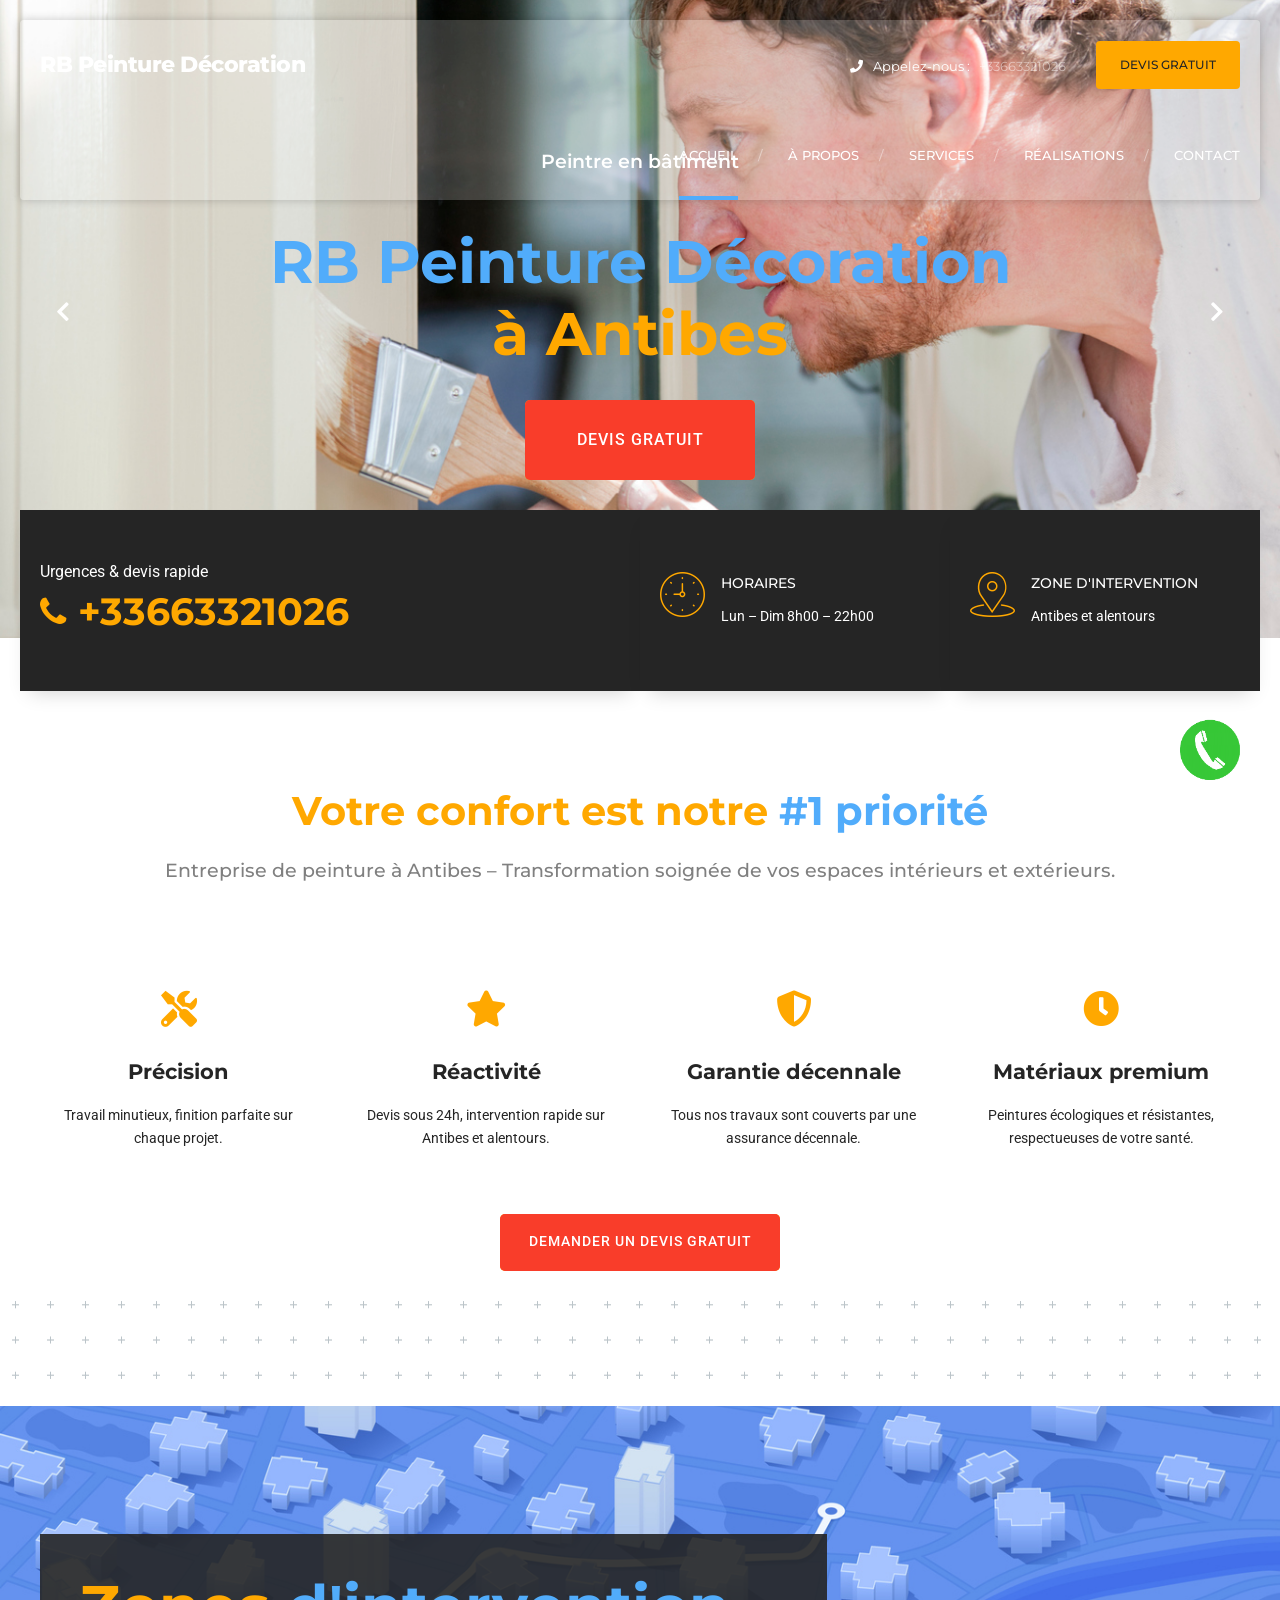
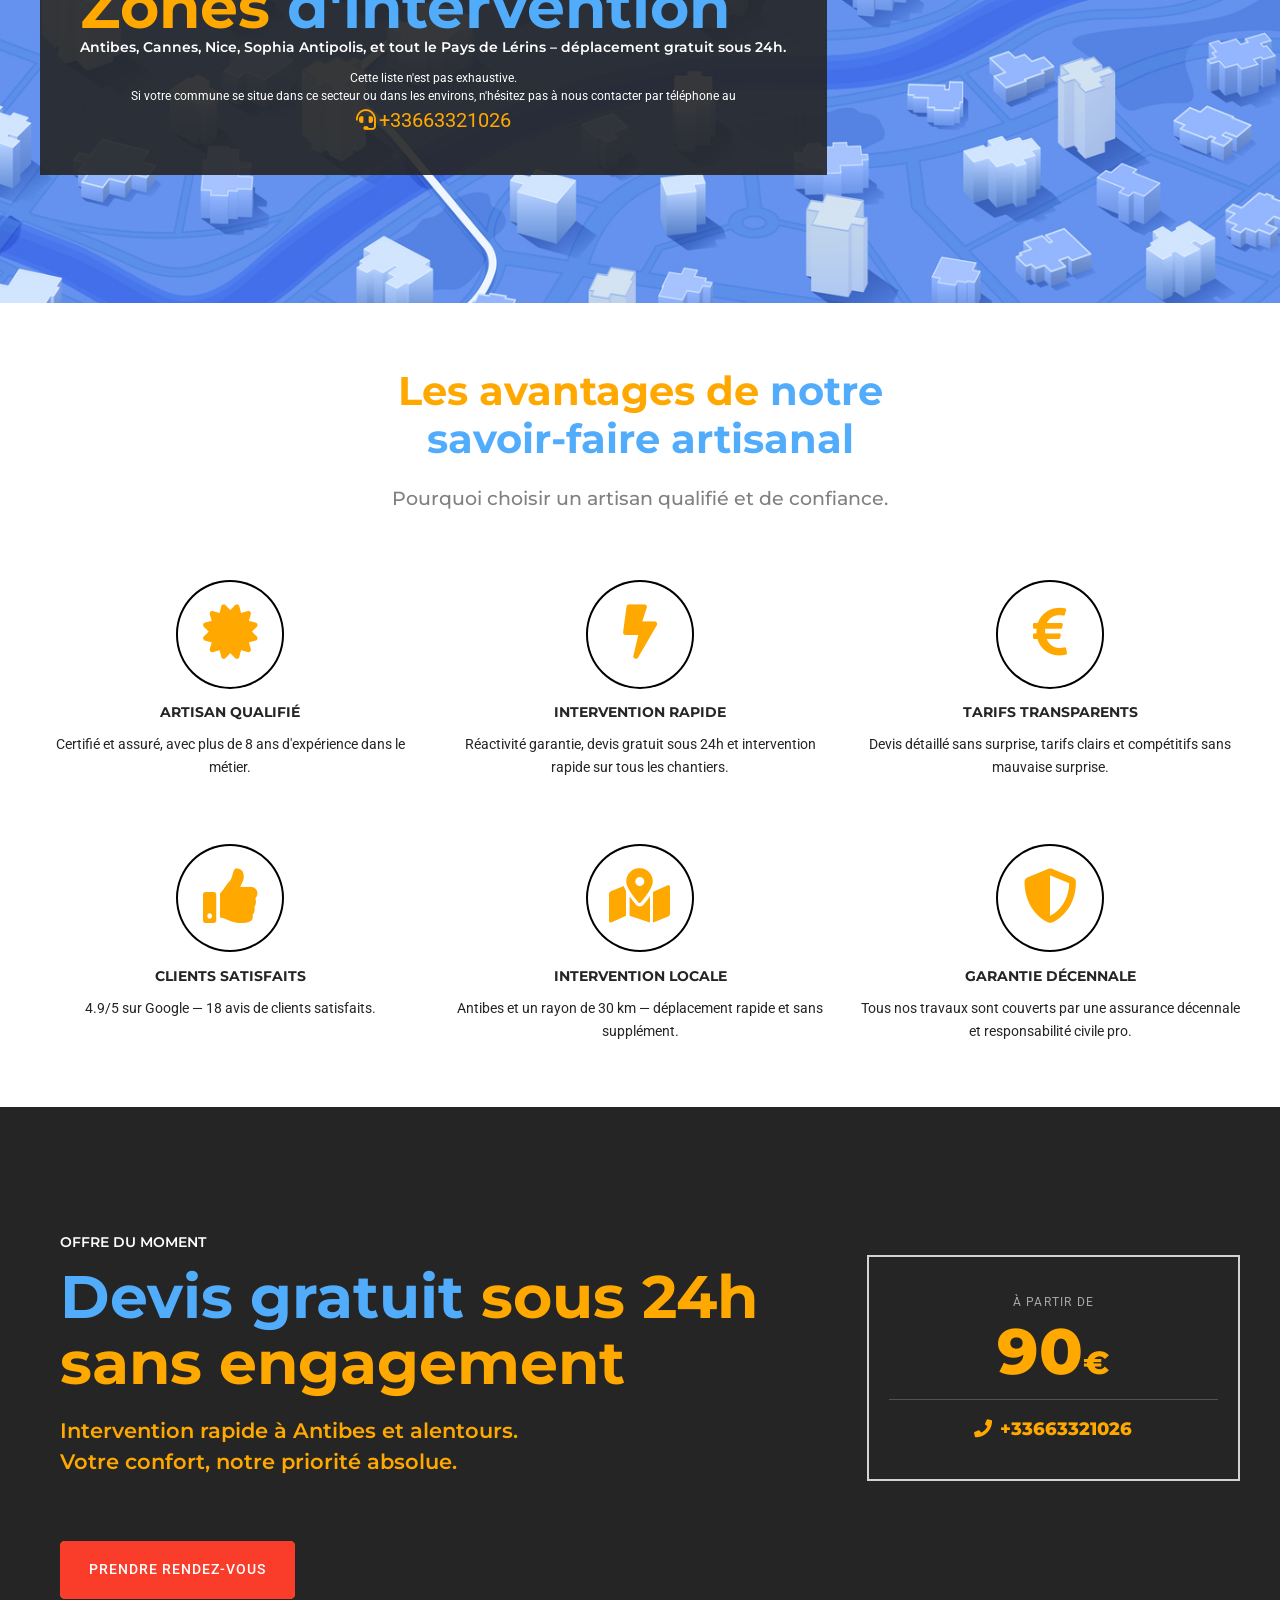
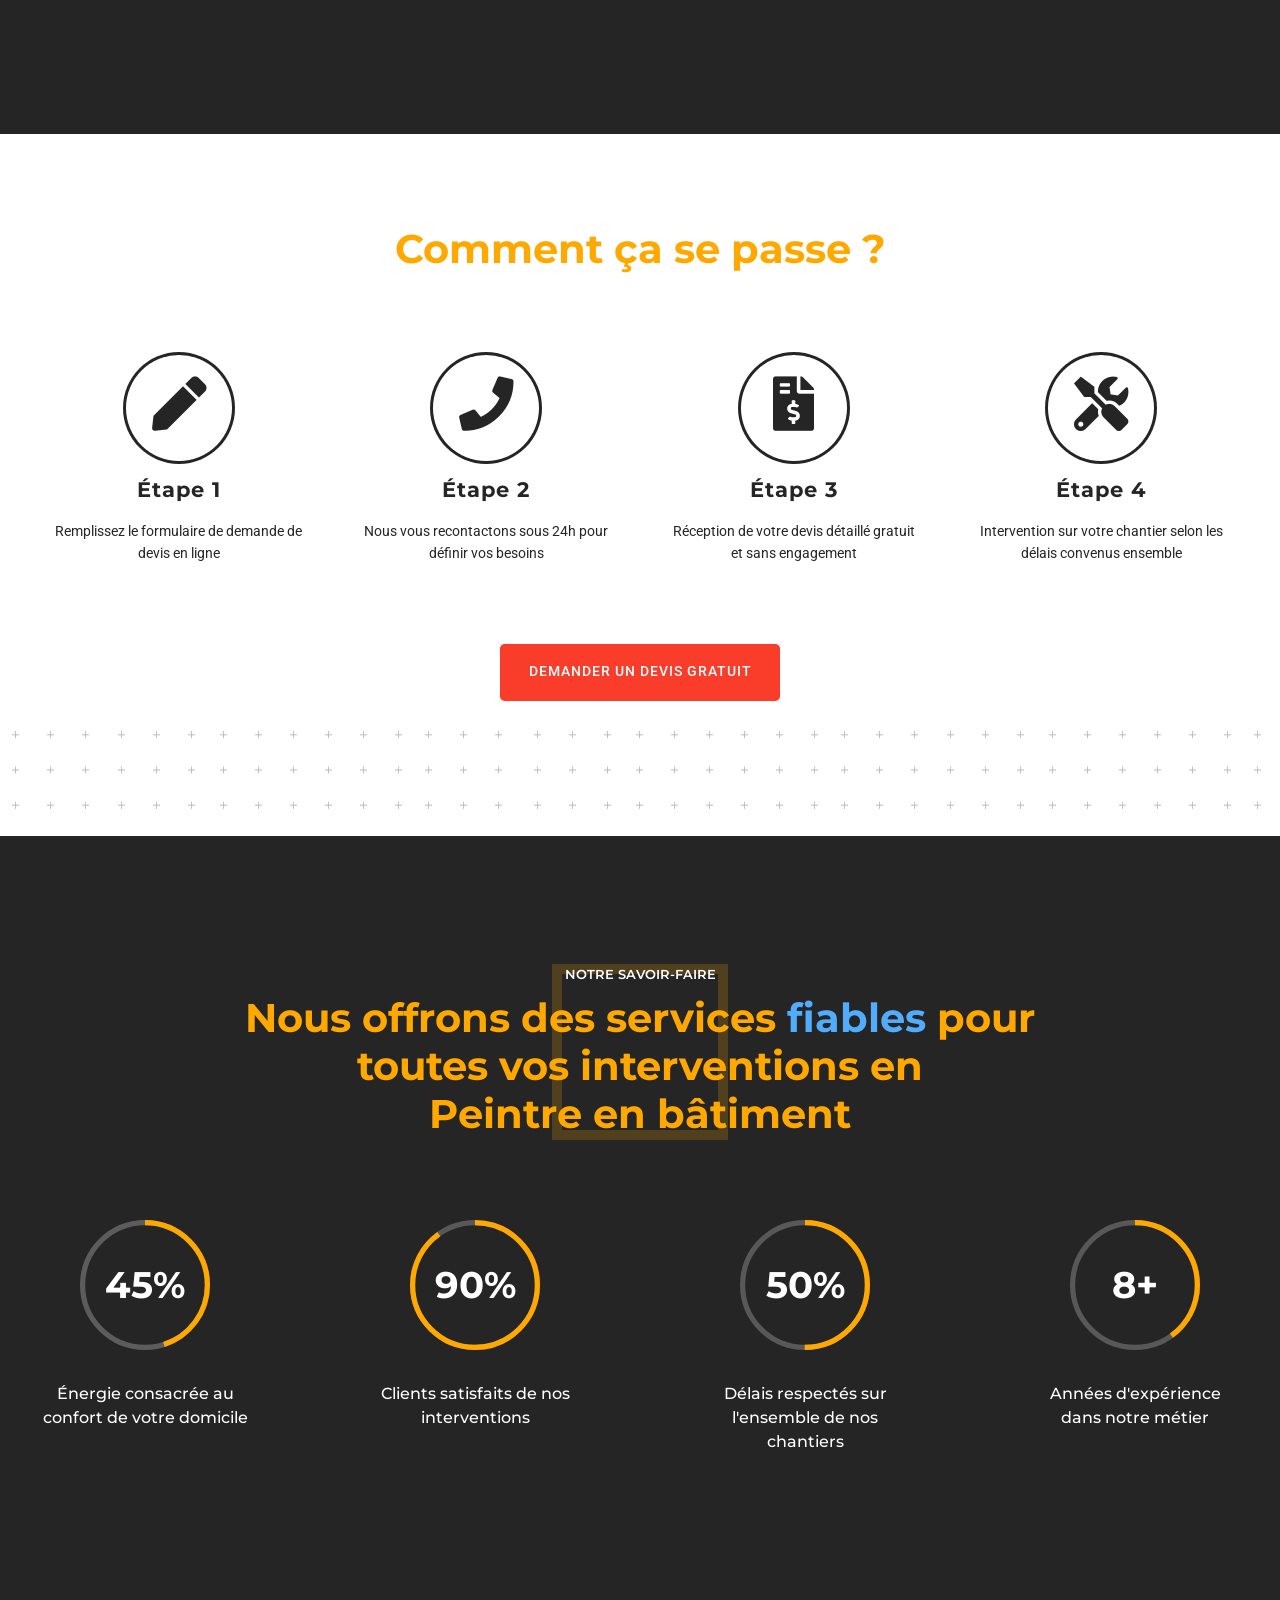
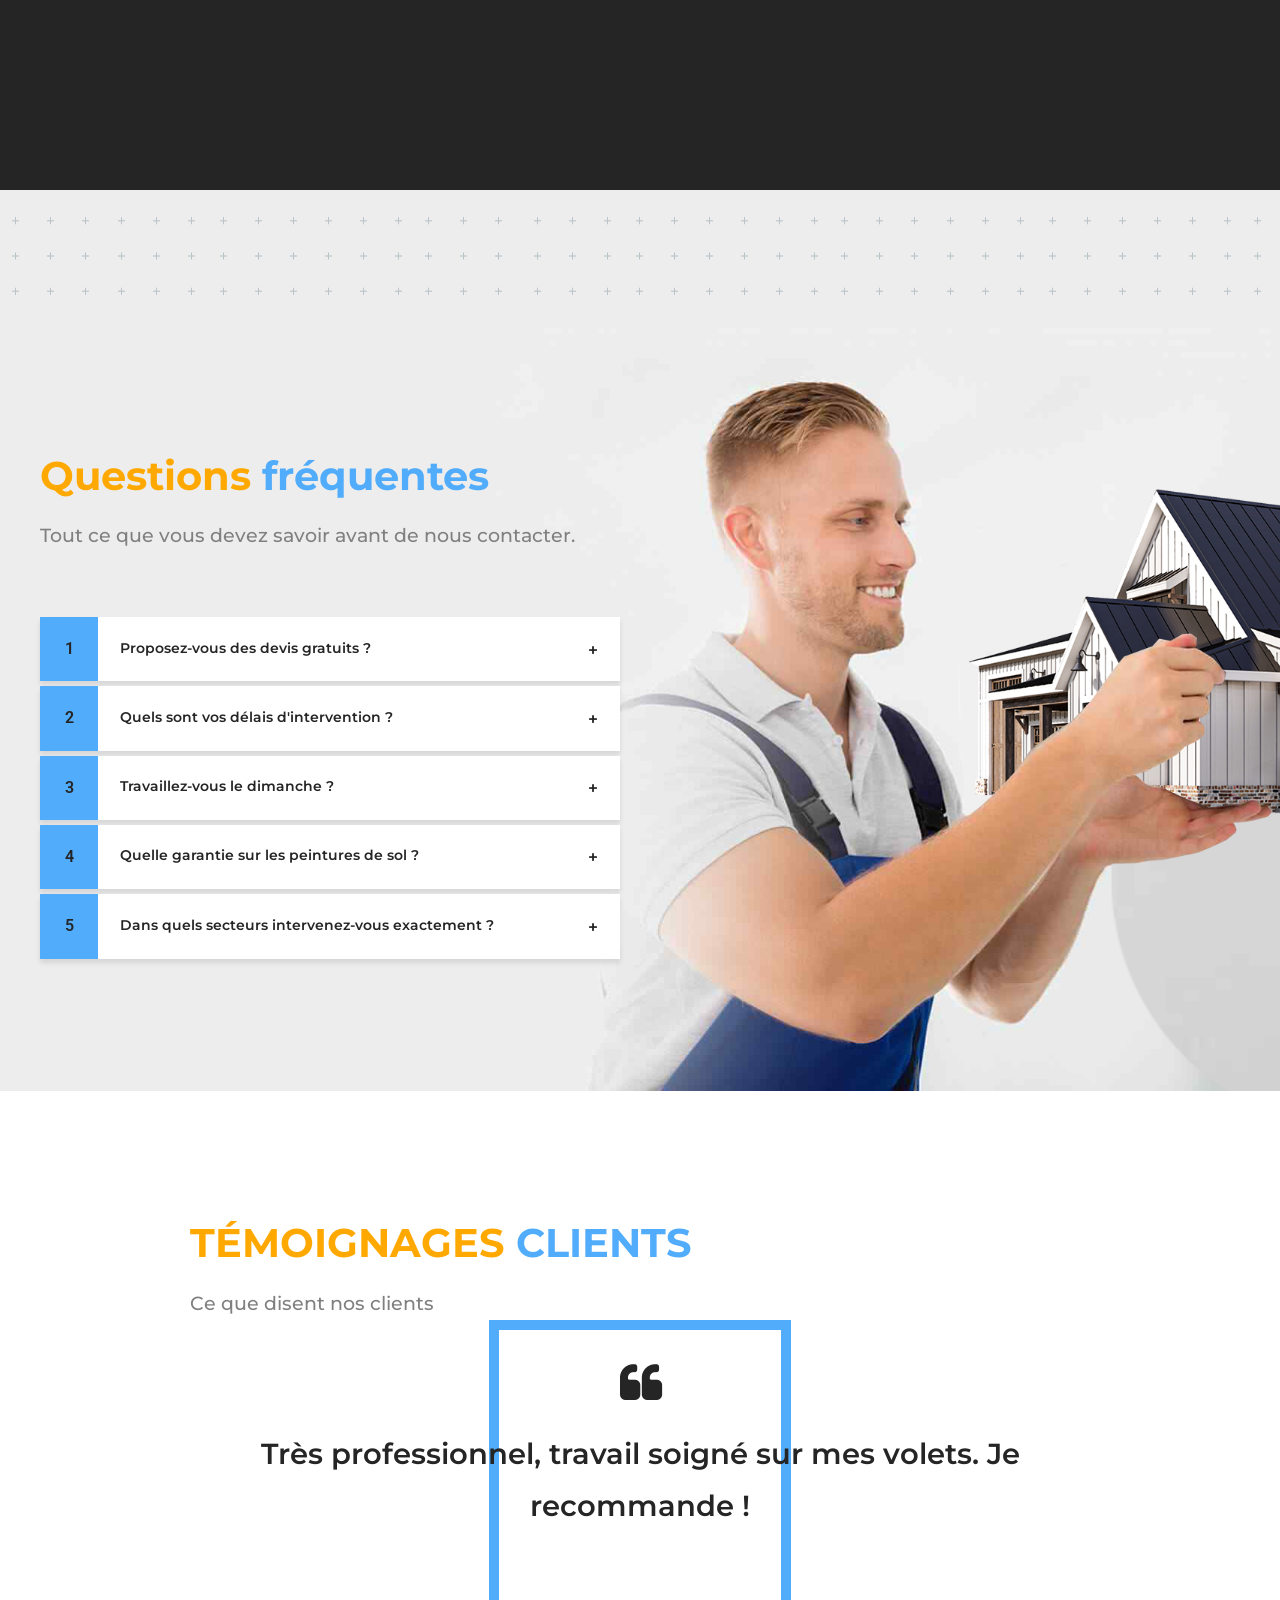
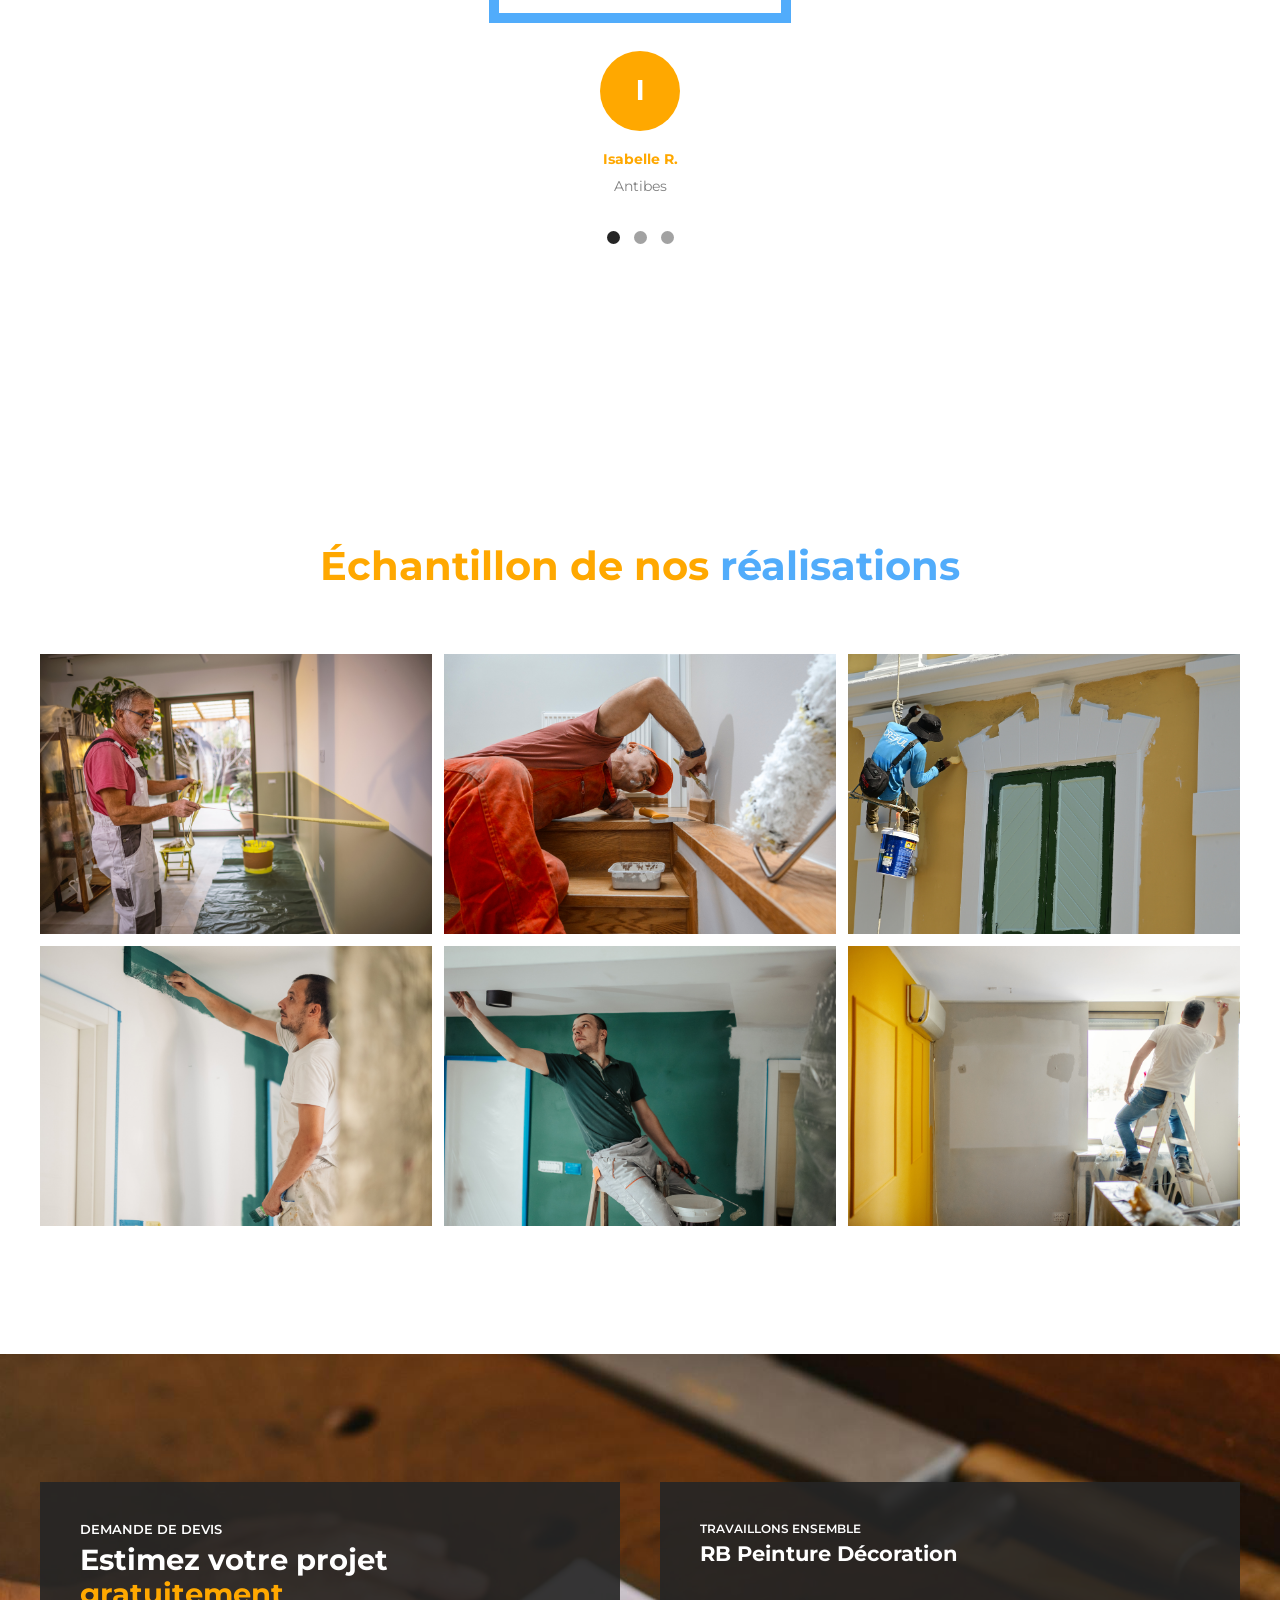
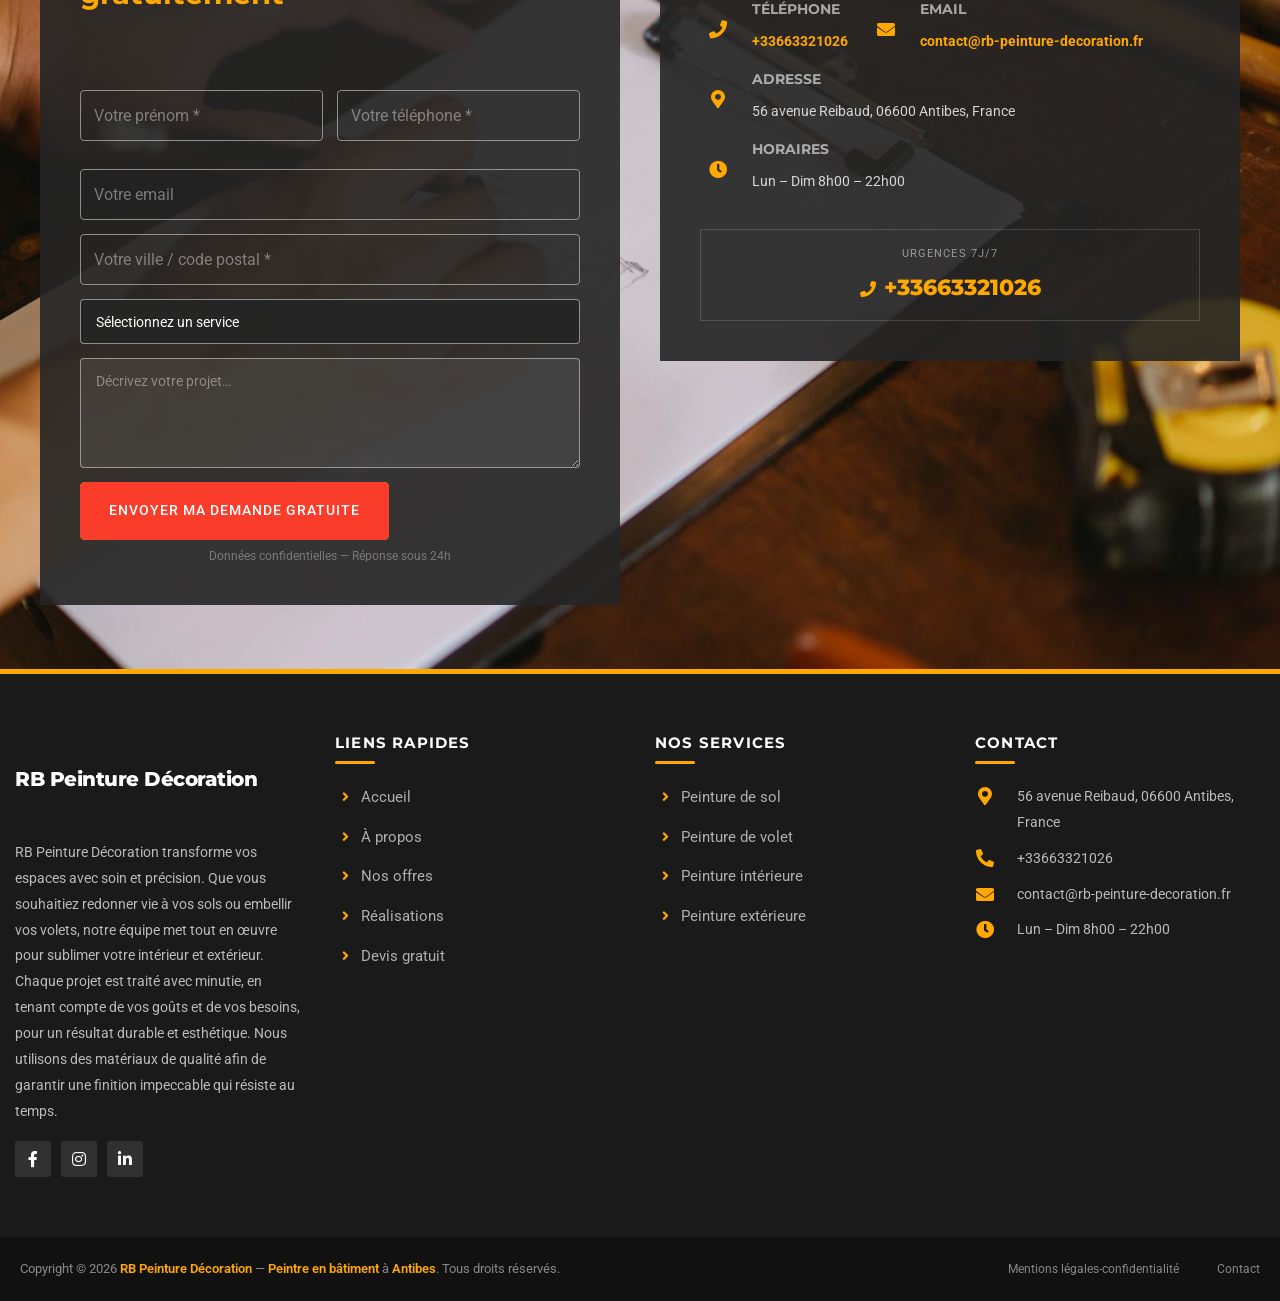
<file: rb_peinture_decoration/index.html>
<!DOCTYPE html>
<html lang="fr-FR">

<head>
    <meta charset="UTF-8">
    <meta name="viewport" content="width=device-width, initial-scale=1, maximum-scale=5, user-scalable=yes">
    <meta name="description" content="">
    <title>Artisan</title>

    <link
        href="https://fonts.googleapis.com/css2?family=Montserrat:wght@400;500;600;700&family=Roboto:wght@400;500;700&display=swap"
        rel="stylesheet">
    <link rel="stylesheet" href="https://cdnjs.cloudflare.com/ajax/libs/font-awesome/5.15.4/css/all.min.css">



    <link rel="stylesheet" href="https://faisalsafadi.github.io/css/content_elements_crush.css">
    <link rel="stylesheet" href="https://faisalsafadi.github.io/css/slick.css">
    <link rel="stylesheet" href="https://faisalsafadi.github.io/css/style.css">
    <link rel="stylesheet" href="https://faisalsafadi.github.io/css/fonts.css">
    <link rel="stylesheet" href="https://faisalsafadi.github.io/css/overrides.css">
    <link rel="stylesheet" href="https://faisalsafadi.github.io/css/bootstrap.min.css">
    <style>
        :root {
            --primary-color: #ffa800;
            --secondary-color: #f93d2a;
            --text-color: #252525;
        }

        body {
            font-family: "Roboto", Arial, sans-serif;
        }

        h1,
        h2,
        h3,
        h4,
        h5,
        h6,
        .mainHeader,
        .btTextLogo,
        .menuPort {
            font-family: "Montserrat";
        }

        .btContent a,
        a:hover,
        .btText a {
            color: var(--primary-color);
        }

        .btLogoArea .logo img {
            height: 90px;
        }

        .bt_bb_button.bt_bb_style_filled a {
            background-color: var(--primary-color);
            color: #fff;
            border-radius: 5px;
        }

        .bt_bb_button.bt_bb_style_filled a:hover {
            background-color: var(--text-color);
        }

        .bt_bb_service_content_title {
            font-weight: bold;
            margin-bottom: 10px;
        }

        #modalOverlay {
            display: none;
        }

        /* Progressbar text centré */
        .progressbar-text {
            position: absolute;
            top: 50%;
            left: 50%;
            transform: translate(-50%, -50%);
            font-family: "Montserrat";
            font-size: 22px;
            font-weight: 800;
            color: #fff;
            white-space: nowrap;
        }

        .bt_bb_progress_bar_advanced .container {
            position: relative;
            max-width: 160px;
            margin: 0 auto 12px;
        }

        /* Contact form */
        .contact-form-field {
            display: block;
            width: 100%;
            padding: 12px 15px;
            margin-bottom: 14px;
            background: rgba(255, 255, 255, .08);
            border: 1px solid rgba(255, 255, 255, .2);
            color: #fff;
            font-family: "Roboto", sans-serif;
            font-size: 14px;
            outline: none;
            box-sizing: border-box;
            transition: border-color .3s;
        }

        .contact-form-field:focus {
            border-color: var(--primary-color);
        }

        .contact-form-field::placeholder {
            color: rgba(255, 255, 255, .4);
        }

        select.contact-form-field {
            background: rgba(37, 37, 37, .95);
            cursor: pointer;
        }

        .contact-form-row2 {
            display: grid;
            grid-template-columns: 1fr 1fr;
            gap: 14px;
            margin-bottom: 14px;
        }

        .contact-form-row2 .contact-form-field {
            margin-bottom: 0;
        }

        /* Portfolio grid 3 colonnes */
        .portfolio-grid {
            display: flex;
            flex-wrap: wrap;
            gap: 12px;
        }

        .portfolio-item {
            flex: 1 1 calc(33.333% - 8px);
            min-width: 220px;
            height: 280px;
            overflow: hidden;
        }

        .portfolio-item img {
            width: 100%;
            height: 100%;
            object-fit: cover;
            transition: transform .5s;
            display: block;
        }

        .portfolio-item:hover img {
            transform: scale(1.05);
        }

        /* Footer */
        .custom-footer {
            background: #1a1a1a;
            padding: 60px 0 0;
            color: rgba(255, 255, 255, .7);
        }

        .custom-footer h4 {
            color: #fff;
            font-family: "Montserrat";
            font-size: 15px;
            font-weight: 700;
            text-transform: uppercase;
            letter-spacing: .08em;
            margin: 0 0 20px;
        }

        .custom-footer p,
        .custom-footer ul {
            font-size: 14px;
            line-height: 1.85;
        }

        .custom-footer ul {
            list-style: none;
            margin: 0;
            padding: 0;
        }

        .custom-footer ul li a {
            color: rgba(255, 255, 255, .65);
            transition: color .3s;
        }

        .custom-footer ul li a:hover {
            color: var(--primary-color);
        }

        .footer-logo {
            max-height: 60px;
            margin-bottom: 16px;
        }

        .footer-socials {
            display: flex;
            gap: 10px;
            margin-top: 16px;
        }

        .footer-socials a {
            width: 36px;
            height: 36px;
            background: rgba(255, 255, 255, .1);
            color: #fff;
            display: flex;
            align-items: center;
            justify-content: center;
            border-radius: 3px;
            transition: background .3s;
        }

        .footer-socials a:hover {
            background: var(--primary-color);
            color: #252525;
        }

        .footer-contact-info p {
            display: flex;
            gap: 10px;
            margin-bottom: 10px;
            align-items: flex-start;
        }

        .footer-contact-info i {
            color: var(--primary-color);
            margin-top: 3px;
            flex-shrink: 0;
        }

        .footer-bottom .bt_bb_port>div {
            display: flex;
            justify-content: space-between;
            align-items: center;
            flex-wrap: wrap;
            gap: 10px;
        }

        .footer-bottom p {
            font-size: 13px;
            color: rgba(255, 255, 255, .5);
            margin: 0;
        }

        .footer-bottom p span {
            color: var(--primary-color);
        }

        .footer-bottom-links {
            display: flex;
            gap: 18px;
        }

        .footer-bottom-links a {
            font-size: 12px;
            color: rgba(255, 255, 255, .5);
            transition: color .3s;
        }

        .footer-bottom-links a:hover {
            color: var(--primary-color);
        }

        /* Slick arrows FA override */
        button.slick-prev::before,
        button.slick-next::before {
            display: none !important;
        }

        button.slick-prev::after {
            content: '\f053';
            font-family: "Font Awesome 5 Free";
            font-weight: 900;
            color: #fff;
            font-size: 22px;
        }

        button.slick-next::after {
            content: '\f054';
            font-family: "Font Awesome 5 Free";
            font-weight: 900;
            color: #fff;
            font-size: 22px;
        }

        /* btTextLogo header */
        .btTextLogo {
            font-size: 22px;
            font-weight: 800;
            color: #fff;
            letter-spacing: -.5px;
        }

        .btStickyEnabled.btStickyHeaderActive .btTextLogo {
            color: #252525;
        }
    </style>

    <!-- JSON données artisan — généré par generateur.py -->
     <script id="fiche-data" type="application/json">
  {
  "nom_entreprise": "RB Peinture Décoration",
  "prenom": "RB Peinture",
  "metier": "Peintre en bâtiment",
  "metier_court": "peintre",
  "metier_services": [
    "Peinture de sol",
    "Peinture de volet",
    "Peinture intérieure",
    "Peinture extérieure"
  ],
 
   "services_detail": [
    {
      "titre": "Peinture de sol",
      "image": "https://faisalsafadi.github.io/images/metiers/peintre/service_1.jpg",
      "description": "Rénovation et protection de vos sols (béton, carrelage, bois) avec des résines et peintures adaptées."
    },
    {
      "titre": "Peinture de volet",
      "image": "https://faisalsafadi.github.io/images/metiers/peintre/service_2.jpg",
      "description": "Redonnez vie à vos volets avec une peinture résistante aux UV et aux intempéries."
    },
    {
      "titre": "Peinture intérieure",
      "image": "https://faisalsafadi.github.io/images/metiers/peintre/service_3.jpg",
      "description": "Murs, plafonds, boiseries – finitions soignées et personnalisées."
    },
    {
      "titre": "Peinture extérieure",
      "image": "https://faisalsafadi.github.io/images/metiers/peintre/service_4.jpg",
      "description": "Façades, garde-corps, portails – protection durable et esthétique."
    }
  ],
  "telephone": "+33663321026",
  "email": "contact@rb-peinture-decoration.fr",
  "ville": "Antibes",
  "adresse": "56 avenue Reibaud, 06600 Antibes, France",
  "note_google": 4.9,
  "nb_avis": 18,
  "annees_experience": 8,
  "couleur_principale": "#ffa800",
  "slogan": "Peinture de sol & volets à Antibes – Devis gratuit",
  "description_courte": "Entreprise de peinture à Antibes – Transformation soignée de vos espaces intérieurs et extérieurs.",
  "description_longue": "RB Peinture Décoration transforme vos espaces avec soin et précision. Que vous souhaitiez redonner vie à vos sols ou embellir vos volets, notre équipe met tout en œuvre pour sublimer votre intérieur et extérieur. Chaque projet est traité avec minutie, en tenant compte de vos goûts et de vos besoins, pour un résultat durable et esthétique. Nous utilisons des matériaux de qualité afin de garantir une finition impeccable qui résiste au temps.",
  "zone_geographique": "Antibes, Cannes, Nice, Sophia Antipolis, et tout le Pays de Lérins – déplacement gratuit sous 24h.",
  "tarif_depart": "90",
  "tarif_unite": "€",
  "horaires": "Lun – Dim 8h00 – 22h00",
  "jours_fermes": "Ouvert 7j/7",
  "engagement_titre_1": "Précision",
  "engagement_texte_1": "Travail minutieux, finition parfaite sur chaque projet.",
  "engagement_titre_2": "Réactivité",
  "engagement_texte_2": "Devis sous 24h, intervention rapide sur Antibes et alentours.",
  "engagement_titre_3": "Garantie décennale",
  "engagement_texte_3": "Tous nos travaux sont couverts par une assurance décennale.",
  "engagement_titre_4": "Matériaux premium",
  "engagement_texte_4": "Peintures écologiques et résistantes, respectueuses de votre santé.",
  "avis": [
    {
      "texte": "Très professionnel, travail soigné sur mes volets. Je recommande !",
      "auteur": "Isabelle R.",
      "ville": "Antibes"
    },
    {
      "texte": "Peinture de sol impeccable, délais respectés. Merci RB Peinture.",
      "auteur": "Marc D.",
      "ville": "Cannes"
    },
    {
      "texte": "Excellente prestation, à l'écoute et devis clair. Je ferai appel à eux pour ma façade.",
      "auteur": "Sophie L.",
      "ville": "Nice"
    }
  ],
  "faq": [
    {
      "question": "Proposez-vous des devis gratuits ?",
      "reponse": "Oui, nous nous déplaçons gratuitement sur Antibes, Cannes, Nice et les environs pour établir un devis détaillé sans engagement."
    },
    {
      "question": "Quels sont vos délais d'intervention ?",
      "reponse": "En général, nous intervenons sous 3 à 5 jours ouvrés. Pour les urgences, contactez-nous au 06 63 32 10 26."
    },
    {
      "question": "Travaillez-vous le dimanche ?",
      "reponse": "Oui, nous sommes ouverts et intervenons le dimanche de 8h à 22h."
    },
    {
      "question": "Quelle garantie sur les peintures de sol ?",
      "reponse": "Nos peintures de sol bénéficient d'une garantie décennale et nous utilisons des produits haute résistance (époxy, polyuréthane)."
    },
    {
      "question": "Dans quels secteurs intervenez-vous exactement ?",
      "reponse": "Nous couvrons tout le secteur d'Antibes, Cannes, Nice, Vallauris, Biot, Sophia Antipolis et jusqu'à 30 km autour."
    }
  ],
   "portfolio": [
    {
      "titre": "Rénovation d'un salon",
      "image": "https://faisalsafadi.github.io/images/metiers/peintre/portfolio_1.jpg"
    },
    {
      "titre": "Peinture extérieure d'une maison à Ifs",
      "image": "https://faisalsafadi.github.io/images/metiers/peintre/portfolio_2.jpg"
    },
    {
      "titre": "Pose de papier peint à Mondeville",
      "image": "https://faisalsafadi.github.io/images/metiers/peintre/portfolio_3.jpg"
    },
    {
      "titre": "Pose de parquets flottants",
      "image": "https://faisalsafadi.github.io/images/metiers/peintre/portfolio_4.jpg"
    },
    {
      "titre": "Enduit de parquet",
      "image": "https://faisalsafadi.github.io/images/metiers/peintre/portfolio_5.jpg"
    },
    {
      "titre": "Pose de papiers peints",
      "image": "https://faisalsafadi.github.io/images/metiers/peintre/portfolio_6.jpg"
    }
  ]
}
    </script>

    <script src="https://faisalsafadi.github.io/js/jquery.min.js"></script>
    <script src="https://faisalsafadi.github.io/js/jquery-migrate.min.js"></script>
</head>

<body
    class="home wp-singular btCapitalizeMainMenuItems btHasAltLogo btMenuRightEnabled btStickyEnabled btLightSkin btBelowMenu btSoftRoundedButtons btOpacityLightHeader btNoSidebar btMenuRight btMenuHorizontal btMenuInitFinished btRemovePreloader btHeadingWeight_default ">

    <div class="btPageWrap" id="top">
        <div class="btVerticalHeaderTop">
            <div class="btVerticalMenuTrigger">&nbsp;<div class="bt_bb_icon bt_bb_text_empty"
                    data-bt-override-class="{}"><a href="#" target="_self" data-ico-fa=""
                        class="bt_bb_icon_holder"></a></div>
            </div>

            <div class="btLogoArea">
                <div class="logo">
                    <span>
                        <a href="#top">
                            <!-- Nom artisan en texte (pas de logo image) -->
                            <span class="btTextLogo" data-dyn="nom_entreprise">Artisan</span>
                        </a>
                    </span>
                </div><!-- /logo -->
            </div><!-- /btLogoArea -->
        </div>
        <!-- HEADER -->
        <header class="mainHeader btClear">
            <div class="mainHeaderInner">
                <div class="btLogoArea menuHolder btClear">
                    <div class="port">
                        <div class="logo">
                            <span>
                                <a href="#top">
                                    <!-- Nom artisan en texte (pas de logo image) -->
                                    <span class="btTextLogo" data-dyn="nom_entreprise">Artisan</span>
                                </a>
                            </span>
                        </div>
                        <div class="menuPort">
                            <div class="topBarInMenu">
                                <div class="topBarInMenuCell">
                                    <a href="tel:" data-tel class="btIconWidget btWidgetWithText">
                                        <div class="btIconWidgetIcon"><i class="fas fa-phone"></i></div>
                                        <div class="btIconWidgetContent">
                                            <span class="btIconWidgetTitle">Appelez-nous :</span>
                                            <span class="btIconWidgetText" data-dyn="telephone">06 xx xx xx xx</span>
                                        </div>
                                    </a>
                                    <div class="btButtonWidget btDefaultButtonWidget btWithLink">
                                        <a href="#contact" class="btButtonWidgetLink"><span
                                                class="btButtonWidgetText">DEVIS GRATUIT</span></a>
                                    </div>
                                </div>
                            </div>
                            <nav>
                                <ul id="menu-primary-menu" class="menu">
                                    <li class="menu-item current-menu-item"><a href="#top">Accueil</a></li>
                                    <li class="menu-item"><a href="#engagements">À propos</a></li>
                                    <li class="menu-item menu-item-has-children">
                                        <a href="#service-cards-grid">Services</a>
                                        <ul class="sub-menu" id="submenu-services">
                                            <!-- Injecté par data-loader.js selon metier_services -->
                                            <li><a href="#service-cards-grid">Service 1</a></li>
                                            <li><a href="#service-cards-grid">Service 2</a></li>
                                            <li><a href="#service-cards-grid">Service 3</a></li>
                                            <li><a href="#service-cards-grid">Service 4</a></li>
                                        </ul>
                                    </li>
                                    <li class="menu-item"><a href="#realisations">Réalisations</a></li>
                                    <li class="menu-item"><a href="#contact">Contact</a></li>
                                </ul>
                            </nav>
                        </div>
                    </div>
                </div>
            </div>
        </header>

        <div class="btContentWrap btClear">
            <div class="btContentHolder">
                <div class="btContent">
                    <div class="bt_bb_wrapper">

                        <!-- ═══ HERO SLIDER ══════════════════════════════════════ -->
                        <section class="bt_bb_section bt_bb_layout_wide bt_bb_vertical_align_top">
                            <div class="bt_bb_port">
                                <div class="bt_bb_cell">
                                    <div class="bt_bb_cell_inner">
                                        <div class="bt_bb_content_slider"
                                            data-slick='{"autoplay": true, "speed": 600, "dots": false, "arrows": true}'>

                                            <!-- Slide 1 -->
                                            <div class="bt_bb_content_slider_item"
                                                style="background-image: url('https://faisalsafadi.github.io/images/metiers/peintre/hero_1.jpg'); padding: 150px 0;">
                                                <div class="bt_bb_content_slider_item_content content"
                                                    style="text-align: center; color: #fff;">
                                                    <header class="bt_bb_headline">
                                                        <h1>
                                                            <span class="bt_bb_headline_superheadline"
                                                                data-dyn="metier">ARTISAN</span><br>
                                                            <span style="font-size: 60px;"><b
                                                                    data-dyn="nom_entreprise">Votre Artisan</b><br>à
                                                                <span data-dyn="ville">Votre Ville</span></span>
                                                        </h1>
                                                    </header>
                                                    <div class="bt_bb_button bt_bb_style_filled bt_bb_size_large"
                                                        style="margin-top: 30px;">
                                                        <a href="#contact" class="bt_bb_link"><span
                                                                class="bt_bb_button_text">DEVIS GRATUIT</span></a>
                                                    </div>
                                                </div>
                                            </div>

                                            <!-- Slide 2 -->
                                            <div class="bt_bb_content_slider_item"
                                                style="background-image: url('https://faisalsafadi.github.io/images/metiers/peintre/hero_2.jpg'); padding: 150px 0;">
                                                <div class="bt_bb_content_slider_item_content content"
                                                    style="text-align: center; color: #fff;">
                                                    <header class="bt_bb_headline">
                                                        <h1>
                                                            <span class="bt_bb_headline_superheadline">QUALITÉ &amp;
                                                                EXPERTISE</span><br>
                                                            <span style="font-size: 60px;">Plus de <b><span
                                                                        data-dyn="annees_experience">10</span>
                                                                    ans</b><br>d'expérience</span>
                                                        </h1>
                                                    </header>
                                                    <div class="bt_bb_button bt_bb_style_filled bt_bb_size_large"
                                                        style="margin-top: 30px;">
                                                        <a href="#services" class="bt_bb_link"><span
                                                                class="bt_bb_button_text">NOS SERVICES</span></a>
                                                    </div>
                                                </div>
                                            </div>

                                            <!-- Slide 3 -->
                                            <div class="bt_bb_content_slider_item"
                                                style="background-image: url('https://faisalsafadi.github.io/images/metiers/peintre/hero_3.jpg'); padding: 150px 0;">
                                                <div class="bt_bb_content_slider_item_content content"
                                                    style="text-align: center; color: #fff;">
                                                    <header class="bt_bb_headline">
                                                        <h1>
                                                            <span class="bt_bb_headline_superheadline">CLIENTS
                                                                SATISFAITS</span><br>
                                                            <span style="font-size: 60px;"><b><span
                                                                        data-dyn="note_google">4.8</span>★</b><br><span
                                                                    data-dyn="nb_avis">20</span> avis vérifiés</span>
                                                        </h1>
                                                    </header>
                                                    <div class="bt_bb_button bt_bb_style_filled bt_bb_size_large"
                                                        style="margin-top: 30px;">
                                                        <a href="tel:" data-tel class="bt_bb_link"><span
                                                                class="bt_bb_button_text" data-dyn="telephone">Nous
                                                                appeler</span></a>
                                                    </div>
                                                </div>
                                            </div>

                                        </div>
                                    </div>
                                </div>
                            </div>
                        </section>

                        <!-- ═══ INFO BAR ══════════════════════════════════════════ -->
                        <section
                            class="bt_bb_section bt_bb_color_scheme_1 bt_bb_layout_boxed_1200 bt_bb_vertical_align_top bt_bb_bottom_spacing_medium"
                            style=" --section-primary-color:#ffffff; --section-secondary-color:#252525;;background-color:#ffffff;">
                            <div class="bt_bb_port">
                                <div class="bt_bb_cell">
                                    <div class="bt_bb_cell_inner">
                                        <div class="bt_bb_row  bt_bb_column_gap_20 bt_bb_negative_margin_large"
                                            style=" --column-gap:50px;">
                                            <div class="bt_bb_row_holder">
                                                <div class="bt_bb_column col-xxl-6 col-xl-6 bt_bb_vertical_align_middle bt_bb_align_left bt_bb_padding_normal bt_bb_style_shadow"
                                                    style="background-color:rgba(37, 37, 37, 1);; --column-width:6;"
                                                    data-width="6">
                                                    <div class="bt_bb_column_content">
                                                        <div class="bt_bb_column_content_inner">
                                                            <div
                                                                class="bt_bb_separator bt_bb_border_style_none bt_bb_bottom_spacing_50">
                                                            </div>
                                                            <div class="bt_bb_text">
                                                                <p>Urgences &amp; devis rapide</p>
                                                            </div>
                                                            <div
                                                                class="bt_bb_icon bt_bb_color_scheme_4 bt_bb_style_borderless bt_bb_size_large bt_bb_shape_circle bt_bb_target_self bt_bb_align_inherit">


                                                                <a href="tel:06 xx xx xx xx" data-tel target="_self"
                                                                    title="06 xx xx xx xx (24/7)"
                                                                    data-ico-fontawesome=""
                                                                    class="bt_bb_icon_holder"><span
                                                                        data-dyn="telephone">06 xx xx xx xx
                                                                        (24/7)</span></a>


                                                            </div>
                                                            <div
                                                                class="bt_bb_separator bt_bb_border_style_none bt_bb_bottom_spacing_50">
                                                            </div>
                                                        </div>
                                                    </div>
                                                </div>
                                                <div class="bt_bb_column col-xxl-3 col-xl-3 bt_bb_vertical_align_middle bt_bb_align_left bt_bb_padding_normal bt_bb_style_shadow"
                                                    style="background-color:rgba(37, 37, 37, 1);; --column-width:3;">
                                                    <div class="bt_bb_column_content">
                                                        <div class="bt_bb_column_content_inner">
                                                            <div
                                                                class="bt_bb_separator bt_bb_border_style_none bt_bb_bottom_spacing_50">
                                                            </div>
                                                            <div class="bt_bb_service bt_bb_color_scheme_15 bt_bb_style_borderless bt_bb_size_normal bt_bb_shape_circle bt_bb_align_inherit bt_bb_title_size_default bt_bb_title_weight_medium"
                                                                style=" --service-primary-color:#565656; --service-secondary-color:#ffffff;">
                                                                <span data-ico-essential=""
                                                                    class="bt_bb_icon_holder"></span>
                                                                <div class="bt_bb_service_content">
                                                                    <div class="bt_bb_service_content_title">HORAIRES
                                                                    </div>
                                                                    <div class="bt_bb_service_content_text"
                                                                        data-dyn="horaires">Lun–Sam
                                                                        8h–18h<br><em>Dimanche FERMÉ</em></div>
                                                                </div>
                                                            </div>
                                                            <div
                                                                class="bt_bb_separator bt_bb_border_style_none bt_bb_bottom_spacing_50">
                                                            </div>
                                                        </div>
                                                    </div>
                                                </div>
                                                <div class="bt_bb_column col-xxl-3 col-xl-3 bt_bb_vertical_align_middle bt_bb_align_left bt_bb_padding_normal bt_bb_style_shadow"
                                                    style="background-color:rgba(37, 37, 37, 1);; --column-width:3;">
                                                    <div class="bt_bb_column_content">
                                                        <div class="bt_bb_column_content_inner">
                                                            <div
                                                                class="bt_bb_separator bt_bb_border_style_none bt_bb_bottom_spacing_50">
                                                            </div>
                                                            <div class="bt_bb_service bt_bb_color_scheme_15 bt_bb_style_borderless bt_bb_size_normal bt_bb_shape_circle bt_bb_align_inherit bt_bb_title_size_default bt_bb_title_weight_medium"
                                                                style=" --service-primary-color:#565656; --service-secondary-color:#ffffff;">
                                                                <span data-ico-essential=""
                                                                    class="bt_bb_icon_holder"></span>
                                                                <div class="bt_bb_service_content">
                                                                    <div class="bt_bb_service_content_title">ZONE
                                                                        D'INTERVENTION</div>
                                                                    <div class="bt_bb_service_content_text"><span
                                                                            data-dyn="ville">Ville</span> et alentours
                                                                    </div>
                                                                </div>
                                                            </div>
                                                            <div
                                                                class="bt_bb_separator bt_bb_border_style_none bt_bb_bottom_spacing_50">
                                                            </div>
                                                        </div>
                                                    </div>
                                                </div>
                                            </div>
                                        </div>
                                    </div><!-- cell_inner -->
                                </div><!-- cell -->
                            </div><!-- port -->
                        </section>

                        <!-- ═══ ENGAGEMENTS (4 cercles) ══════════════════════════════ -->
                        <section id="engagements"
                            class="bt_bb_section bt_bb_layout_boxed_1200 bt_bb_vertical_align_top bt_bb_background_overlay_cross_bottom bt_bb_top_spacing_normal bt_bb_bottom_spacing_medium bt_bb_background_overlay_cross_bottom">
                            <div class="bt_bb_port">
                                <div class="bt_bb_cell">
                                    <div class="bt_bb_cell_inner">
                                        <div class="bt_bb_row ">
                                            <div class="bt_bb_row_holder">
                                                <div
                                                    class="bt_bb_column col-xxl-12 col-xl-12 bt_bb_vertical_align_top bt_bb_align_center bt_bb_padding_normal bt_bb_animation_fade_in animate animated">
                                                    <div class="bt_bb_column_content">
                                                        <div class="bt_bb_column_content_inner">
                                                            <header
                                                                class="bt_bb_headline bt_bb_subheadline_font_weight_medium bt_bb_dash_none bt_bb_subheadline bt_bb_size_large bt_bb_align_inherit">
                                                                <h3><span class="bt_bb_headline_content"><span>Votre
                                                                            confort est notre <b>#1
                                                                                priorité</b></span></span></h3>
                                                                <div class="bt_bb_headline_subheadline"
                                                                    style="color: #808080;"
                                                                    data-dyn="description_courte">Artisan qualifié à
                                                                    votre service.</div>
                                                            </header>
                                                            <div
                                                                class="bt_bb_separator bt_bb_border_style_none bt_bb_bottom_spacing_medium">
                                                            </div>
                                                        </div>
                                                    </div>
                                                </div>
                                            </div>
                                        </div>
                                        <div class="bt_bb_row row">

                                            <div
                                                class="bt_bb_column col-xxl-3 col-xl-3 col-md-6 col-sm-12 bt_bb_vertical_align_top bt_bb_align_center bt_bb_padding_normal bt_bb_animation_fade_in animate animated">
                                                <div class="bt_bb_column_content">
                                                    <div class="bt_bb_column_content_inner">
                                                        <div
                                                            class="bt_bb_service bt_bb_color_scheme_5 bt_bb_style_borderless bt_bb_size_huge bt_bb_shape_circle bt_bb_align_inherit bt_bb_title_size_large">
                                                            <span class="bt_bb_icon_holder"><i class="fas fa-tools"
                                                                    style="font-size:36px;color:#ffa800;"></i></span>
                                                            <div class="bt_bb_service_content">
                                                                <div class="bt_bb_service_content_title svc-name-0"
                                                                    data-dyn="engagement_titre_1">Service 1</div>
                                                                <div class="bt_bb_service_content_text"
                                                                    data-dyn="engagement_texte_1">Travaux soignés,
                                                                    matériaux de qualité et finitions impeccables
                                                                    garanties.</div>
                                                            </div>
                                                        </div>
                                                        <div
                                                            class="bt_bb_separator bt_bb_border_style_none bt_bb_bottom_spacing_medium">
                                                        </div>
                                                    </div>
                                                </div>
                                            </div>
                                            <div
                                                class="bt_bb_column col-xxl-3 col-xl-3  col-md-6 col-sm-12 bt_bb_vertical_align_top bt_bb_align_center bt_bb_padding_normal bt_bb_animation_fade_in animate animated">
                                                <div class="bt_bb_column_content">
                                                    <div class="bt_bb_column_content_inner">
                                                        <div
                                                            class="bt_bb_service bt_bb_color_scheme_5 bt_bb_style_borderless bt_bb_size_huge bt_bb_shape_circle bt_bb_align_inherit bt_bb_title_size_large">
                                                            <span class="bt_bb_icon_holder"><i class="fas fa-star"
                                                                    style="font-size:36px;color:#ffa800;"></i></span>
                                                            <div class="bt_bb_service_content">
                                                                <div class="bt_bb_service_content_title svc-name-1"
                                                                    data-dyn="engagement_titre_2">Service 2</div>
                                                                <div class="bt_bb_service_content_text"
                                                                    data-dyn="engagement_texte_2">Rendu
                                                                    professionnel à chaque intervention, résultat
                                                                    durable et garanti.</div>
                                                            </div>
                                                        </div>
                                                        <div
                                                            class="bt_bb_separator bt_bb_border_style_none bt_bb_bottom_spacing_medium">
                                                        </div>
                                                    </div>
                                                </div>
                                            </div>
                                            <div
                                                class="bt_bb_column col-xxl-3 col-xl-3 col-md-6 col-sm-12 bt_bb_vertical_align_top bt_bb_align_center bt_bb_padding_normal bt_bb_animation_fade_in animate animated">
                                                <div class="bt_bb_column_content">
                                                    <div class="bt_bb_column_content_inner">
                                                        <div
                                                            class="bt_bb_service bt_bb_color_scheme_5 bt_bb_style_borderless bt_bb_size_huge bt_bb_shape_circle bt_bb_align_inherit bt_bb_title_size_large">
                                                            <span class="bt_bb_icon_holder"><i class="fas fa-shield-alt"
                                                                    style="font-size:36px;color:#ffa800;"></i></span>
                                                            <div class="bt_bb_service_content">
                                                                <div class="bt_bb_service_content_title svc-name-2"
                                                                    data-dyn="engagement_titre_3">Service 3</div>
                                                                <div class="bt_bb_service_content_text"
                                                                    data-dyn="engagement_texte_3">Garantie décennale
                                                                    sur tous nos travaux, assurance professionnelle
                                                                    incluse.</div>
                                                            </div>
                                                        </div>
                                                        <div
                                                            class="bt_bb_separator bt_bb_border_style_none bt_bb_bottom_spacing_medium">
                                                        </div>
                                                    </div>
                                                </div>
                                            </div>
                                            <div
                                                class="bt_bb_column col-xxl-3 col-xl-3 col-md-6 col-sm-12 bt_bb_vertical_align_top bt_bb_align_center bt_bb_padding_normal bt_bb_animation_fade_in animate animated">
                                                <div class="bt_bb_column_content">
                                                    <div class="bt_bb_column_content_inner">
                                                        <div
                                                            class="bt_bb_service bt_bb_color_scheme_5 bt_bb_style_borderless bt_bb_size_huge bt_bb_shape_circle bt_bb_align_inherit bt_bb_title_size_large">
                                                            <span class="bt_bb_icon_holder"><i class="fas fa-clock"
                                                                    style="font-size:36px;color:#ffa800;"></i></span>
                                                            <div class="bt_bb_service_content">
                                                                <div class="bt_bb_service_content_title svc-name-3"
                                                                    data-dyn="engagement_titre_4">Service 4</div>
                                                                <div class="bt_bb_service_content_text"
                                                                    data-dyn="engagement_texte_4">Délais respectés
                                                                    et ponctualité assurée à chaque rendez-vous
                                                                    chantier.</div>
                                                            </div>
                                                        </div>
                                                        <div
                                                            class="bt_bb_separator bt_bb_border_style_none bt_bb_bottom_spacing_medium">
                                                        </div>
                                                    </div>
                                                </div>
                                            </div>

                                        </div>
                                        <div class="bt_bb_row ">
                                            <div class="bt_bb_row_holder">
                                                <div
                                                    class="bt_bb_column col-xxl-12 col-xl-12 bt_bb_vertical_align_top bt_bb_align_center bt_bb_padding_normal bt_bb_animation_fade_in animate animated">
                                                    <div class="bt_bb_column_content">
                                                        <div class="bt_bb_column_content_inner">
                                                            <div
                                                                class="bt_bb_button bt_bb_color_scheme_5 bt_bb_icon_position_left bt_bb_style_filled bt_bb_size_normal bt_bb_width_inline bt_bb_shape_rounded bt_bb_target_self bt_bb_align_inherit">
                                                                <a href="#contact" class="bt_bb_link"><span
                                                                        class="bt_bb_button_text">DEMANDER UN DEVIS
                                                                        GRATUIT</span></a>
                                                            </div>
                                                            <div
                                                                class="bt_bb_separator bt_bb_border_style_none bt_bb_bottom_spacing_medium">
                                                            </div>
                                                        </div>
                                                    </div>
                                                </div>
                                            </div>
                                        </div>
                                    </div><!-- cell_inner -->
                                </div><!-- cell -->
                            </div><!-- port -->
                        </section>

                        <!-- ═══ ZONE D'INTERVENTION ═══════════════════════════════ -->


                        <section
                            class="bt_bb_section bt_bb_color_scheme_1 bt_bb_layout_boxed_1200 bt_bb_vertical_align_top bt_bb_top_spacing_large bt_bb_bottom_spacing_large"
                            style=" --section-primary-color:#ffffff; --section-secondary-color:#252525;">
                            <div class="bt_bb_background_image_holder_wrapper">
                                <div class="bt_bb_background_image_holder bt_bb_parallax" data-parallax="0.7"
                                    style="background-image: url('https://faisalsafadi.github.io/images/default/background_zone-dintervention.jpg');background-attachment: scroll;">
                                </div>
                            </div>


                            <div class="bt_bb_port">
                                <div class="bt_bb_cell">
                                    <div class="bt_bb_cell_inner">
                                        <div class="bt_bb_row ">
                                            <div class="bt_bb_row_holder">
                                                <div
                                                    class="bt_bb_column col-xxl-8 col-xl-8 col-sm-12 bt_bb_vertical_align_middle bt_bb_align_left bt_bb_padding_double bt_bb_animation_fade_in animate animated">
                                                    <div class="bt_bb_column_content" style="
    background: rgba(37, 37, 37, .9);
    padding: 40px;
">
                                                        <div class="bt_bb_column_content_inner">
                                                            <header
                                                                class="bt_bb_headline bt_bb_dash_none bt_bb_superheadline bt_bb_subheadline bt_bb_size_extralarge bt_bb_align_inherit">
                                                                <h2>
                                                                    <span class="bt_bb_headline_content"><span> Zones
                                                                            <b>d'intervention</b></span></span>
                                                                </h2>
                                                                <h3 class="bt_bb_headline_superheadline"
                                                                    data-dyn="zone_geographique">Intervention rapide à
                                                                </h3>
                                                            </header>
                                                            <div style="
    text-align: center;
    font-size: 12px;
">Cette liste n'est pas exhaustive.<br>Si votre commune se situe dans ce secteur ou dans les environs, n'hésitez pas à
                                                                nous contacter par téléphone au <br><a href="tel."
                                                                    data-tel><i class="fas fa-headset" style="
    font-size: 20px;
"></i> <span data-dyn="telephone" style="
    font-size: 20px;
"></span></a></div>
                                                        </div>
                                                    </div>
                                                </div>
                                            </div>
                                        </div>
                                    </div><!-- cell_inner -->
                                </div><!-- cell -->
                            </div><!-- port -->
                        </section>





                        <!-- ═══ AVANTAGES (6 cercles outline) ════════════════════ -->
                        <section
                            class="bt_bb_section bt_bb_layout_boxed_1200 bt_bb_vertical_align_top bt_bb_top_spacing_medium">
                            <div class=" bt_bb_port">
                                <div class="bt_bb_cell">
                                    <div class="bt_bb_cell_inner">
                                        <div class="bt_bb_row ">
                                            <div class="bt_bb_row_holder">
                                                <div
                                                    class="bt_bb_column col-xxl-12 col-xl-12 bt_bb_vertical_align_top bt_bb_align_center bt_bb_padding_normal bt_bb_animation_fade_in animate animated">
                                                    <div class="bt_bb_column_content">
                                                        <div class="bt_bb_column_content_inner">
                                                            <header
                                                                class="bt_bb_headline bt_bb_subheadline_font_weight_medium bt_bb_dash_none bt_bb_subheadline bt_bb_size_large bt_bb_align_inherit">
                                                                <h3><span class=" bt_bb_headline_content"><span>Les
                                                                            avantages de <b>notre</b><br><b>savoir-faire
                                                                                artisanal</b></span></span></h3>
                                                                <div class="bt_bb_headline_subheadline"
                                                                    style="color: #808080;">Pourquoi choisir un artisan
                                                                    qualifié et de confiance.</div>
                                                            </header>
                                                            <div
                                                                class="bt_bb_separator bt_bb_border_style_none bt_bb_bottom_spacing_medium">
                                                            </div>
                                                        </div>
                                                    </div>
                                                </div>
                                            </div>
                                        </div>
                                        <div class=" bt_bb_row bt_bb_column_gap_40 row">

                                            <div
                                                class="bt_bb_column col-xxl-4 col-xl-4 col-md-6 col-sm-12 bt_bb_vertical_align_top bt_bb_align_center bt_bb_padding_normal bt_bb_animation_fade_in animate animated">
                                                <div class="bt_bb_column_content">
                                                    <div class="bt_bb_column_content_inner">
                                                        <div class="bt_bb_service bt_bb_color_scheme_5 bt_bb_style_outline bt_bb_size_large bt_bb_shape_circle bt_bb_align_inherit bt_bb_title_size_default"
                                                            style=" --service-primary-color:#252525; --service-secondary-color:#ffa800;">
                                                            <span class="bt_bb_icon_holder"><i
                                                                    class="fas fa-certificate"></i></span>
                                                            <div class="bt_bb_service_content">
                                                                <div class="bt_bb_service_content_title">ARTISAN
                                                                    QUALIFIÉ</div>
                                                                <div class="bt_bb_service_content_text">Certifié et
                                                                    assuré, avec plus de <span
                                                                        data-dyn="annees_experience">10</span> ans
                                                                    d'expérience dans le métier.</div>
                                                            </div>
                                                        </div>
                                                        <div
                                                            class="bt_bb_separator bt_bb_border_style_none bt_bb_bottom_spacing_medium">
                                                        </div>
                                                    </div>
                                                </div>
                                            </div>
                                            <div
                                                class=" bt_bb_column col-xxl-4 col-xl-4 col-md-6 col-sm-12 bt_bb_vertical_align_top bt_bb_align_center bt_bb_padding_normal bt_bb_animation_fade_in animate animated">
                                                <div class="bt_bb_column_content">
                                                    <div class="bt_bb_column_content_inner">
                                                        <div class="bt_bb_service bt_bb_color_scheme_5 bt_bb_style_outline bt_bb_size_large bt_bb_shape_circle bt_bb_align_inherit"
                                                            style=" --service-primary-color:#252525; --service-secondary-color:#ffa800;">
                                                            <span class="bt_bb_icon_holder"><i
                                                                    class="fas fa-bolt"></i></span>
                                                            <div class="bt_bb_service_content">
                                                                <div class="bt_bb_service_content_title">
                                                                    INTERVENTION RAPIDE</div>
                                                                <div class="bt_bb_service_content_text">Réactivité
                                                                    garantie, devis gratuit sous 24h et intervention
                                                                    rapide sur tous les chantiers.</div>
                                                            </div>
                                                        </div>
                                                        <div
                                                            class="bt_bb_separator bt_bb_border_style_none bt_bb_bottom_spacing_medium">
                                                        </div>
                                                    </div>
                                                </div>
                                            </div>
                                            <div
                                                class=" bt_bb_column col-xxl-4 col-xl-4 col-md-6 col-sm-12 bt_bb_vertical_align_top bt_bb_align_center bt_bb_padding_normal bt_bb_animation_fade_in animate animated">
                                                <div class="bt_bb_column_content">
                                                    <div class="bt_bb_column_content_inner">
                                                        <div class="bt_bb_service bt_bb_color_scheme_5 bt_bb_style_outline bt_bb_size_large bt_bb_shape_circle bt_bb_align_inherit bt_bb_title_size_default"
                                                            style=" --service-primary-color:#252525; --service-secondary-color:#ffa800;">
                                                            <span class="bt_bb_icon_holder"><i
                                                                    class="fas fa-euro-sign"></i></span>
                                                            <div class="bt_bb_service_content">
                                                                <div class="bt_bb_service_content_title">TARIFS
                                                                    TRANSPARENTS</div>
                                                                <div class="bt_bb_service_content_text">Devis
                                                                    détaillé sans surprise, tarifs clairs et
                                                                    compétitifs sans mauvaise surprise.</div>
                                                            </div>
                                                        </div>
                                                        <div
                                                            class="bt_bb_separator bt_bb_border_style_none bt_bb_bottom_spacing_medium">
                                                        </div>
                                                    </div>
                                                </div>
                                            </div>




                                            <div
                                                class="bt_bb_column col-xxl-4 col-xl-4 col-md-6 col-sm-12 bt_bb_vertical_align_top bt_bb_align_center bt_bb_padding_normal bt_bb_animation_fade_in animate animated">
                                                <div class="bt_bb_column_content">
                                                    <div class="bt_bb_column_content_inner">
                                                        <div class="bt_bb_service bt_bb_color_scheme_5 bt_bb_style_outline bt_bb_size_large bt_bb_shape_circle bt_bb_align_inherit bt_bb_title_size_default"
                                                            style=" --service-primary-color:#252525; --service-secondary-color:#ffa800;">
                                                            <span class="bt_bb_icon_holder"><i
                                                                    class="fas fa-thumbs-up"></i></span>
                                                            <div class="bt_bb_service_content">
                                                                <div class="bt_bb_service_content_title">CLIENTS
                                                                    SATISFAITS</div>
                                                                <div class="bt_bb_service_content_text"><span
                                                                        data-dyn="note_google">4.8</span>/5 sur
                                                                    Google — <span data-dyn="nb_avis">23</span> avis
                                                                    de clients satisfaits.</div>
                                                            </div>
                                                        </div>
                                                        <div
                                                            class="bt_bb_separator bt_bb_border_style_none bt_bb_bottom_spacing_medium">
                                                        </div>
                                                    </div>
                                                </div>
                                            </div>
                                            <div
                                                class=" bt_bb_column col-xxl-4 col-xl-4 col-md-6 col-sm-12 bt_bb_vertical_align_top bt_bb_align_center bt_bb_padding_normal bt_bb_animation_fade_in animate animated">
                                                <div class="bt_bb_column_content">
                                                    <div class="bt_bb_column_content_inner">
                                                        <div class="bt_bb_service bt_bb_color_scheme_5 bt_bb_style_outline bt_bb_size_large bt_bb_shape_circle bt_bb_align_inherit bt_bb_title_size_default"
                                                            style=" --service-primary-color:#252525; --service-secondary-color:#ffa800;">
                                                            <span class="bt_bb_icon_holder"><i
                                                                    class="fas fa-map-marked-alt"></i></span>
                                                            <div class="bt_bb_service_content">
                                                                <div class="bt_bb_service_content_title">
                                                                    INTERVENTION LOCALE</div>
                                                                <div class="bt_bb_service_content_text"><span
                                                                        data-dyn="ville">Votre ville</span> et un
                                                                    rayon de 30 km — déplacement rapide et sans
                                                                    supplément.</div>
                                                            </div>
                                                        </div>
                                                        <div
                                                            class="bt_bb_separator bt_bb_border_style_none bt_bb_bottom_spacing_medium">
                                                        </div>
                                                    </div>
                                                </div>
                                            </div>
                                            <div
                                                class=" bt_bb_column col-xxl-4 col-xl-4 col-md-6 col-sm-12 bt_bb_vertical_align_top bt_bb_align_center bt_bb_padding_normal bt_bb_animation_fade_in animate animated">
                                                <div class="bt_bb_column_content">
                                                    <div class="bt_bb_column_content_inner">
                                                        <div class="bt_bb_service bt_bb_color_scheme_5 bt_bb_style_outline bt_bb_size_large bt_bb_shape_circle bt_bb_align_inherit bt_bb_title_size_default"
                                                            style=" --service-primary-color:#252525; --service-secondary-color:#ffa800;">
                                                            <span class="bt_bb_icon_holder"><i
                                                                    class="fas fa-shield-alt"></i></span>
                                                            <div class="bt_bb_service_content">
                                                                <div class="bt_bb_service_content_title">GARANTIE
                                                                    DÉCENNALE</div>
                                                                <div class="bt_bb_service_content_text">Tous nos
                                                                    travaux sont couverts par une assurance
                                                                    décennale et responsabilité civile pro.</div>
                                                            </div>
                                                        </div>
                                                        <div
                                                            class="bt_bb_separator bt_bb_border_style_none bt_bb_bottom_spacing_medium">
                                                        </div>
                                                    </div>
                                                </div>
                                            </div>
                                        </div>

                                    </div><!-- cell_inner -->
                                </div><!-- cell -->
                            </div><!-- port -->
                        </section>

                        <!-- ═══ OFFRE SPÉCIALE ════════════════════════════════════ -->
                        <section
                            class="bt_bb_section bt_bb_color_scheme_1 bt_bb_layout_boxed_1200 bt_bb_vertical_align_top bt_bb_top_spacing_large bt_bb_bottom_spacing_large"
                            style=" --section-primary-color:#ffffff; --section-secondary-color:#252525;">
                            <div class="bt_bb_background_image_holder_wrapper">
                                <div class="bt_bb_background_image_holder bt_bb_parallax" data-parallax="0.7"
                                    style="background-image: url('https://faisalsafadi.github.io/images/default/background_devis.jpg');"></div>
                            </div>
                            <div class="bt_bb_port">
                                <div class="bt_bb_cell">
                                    <div class="bt_bb_cell_inner">
                                        <div class="bt_bb_row ">
                                            <div class="bt_bb_row_holder">
                                                <div
                                                    class="bt_bb_column col-xxl-8 col-xl-8 col-sm-12 bt_bb_vertical_align_middle bt_bb_align_left bt_bb_padding_double bt_bb_animation_fade_in animate animated">
                                                    <div class="bt_bb_column_content">
                                                        <div class="bt_bb_column_content_inner">
                                                            <header
                                                                class="bt_bb_headline bt_bb_dash_none bt_bb_superheadline bt_bb_subheadline bt_bb_size_extralarge bt_bb_align_inherit">
                                                                <h2>
                                                                    <span class="bt_bb_headline_superheadline">OFFRE DU
                                                                        MOMENT</span>
                                                                    <span class="bt_bb_headline_content"><span><b>Devis
                                                                                gratuit</b> sous 24h<br>sans
                                                                            engagement</span></span>
                                                                </h2>
                                                                <div class="bt_bb_headline_subheadline">Intervention
                                                                    rapide à <span data-dyn="ville">votre ville</span>
                                                                    et alentours.<br>Votre confort, notre priorité
                                                                    absolue.</div>
                                                            </header>
                                                            <div
                                                                class="bt_bb_separator bt_bb_border_style_none bt_bb_bottom_spacing_medium">
                                                            </div>
                                                            <div
                                                                class="bt_bb_button bt_bb_color_scheme_5 bt_bb_icon_position_left bt_bb_style_filled bt_bb_size_normal bt_bb_width_inline bt_bb_shape_inherit bt_bb_target_self bt_bb_align_inherit">
                                                                <a href="#contact" class="bt_bb_link"><span
                                                                        class="bt_bb_button_text">PRENDRE
                                                                        RENDEZ-VOUS</span></a>
                                                            </div>
                                                        </div>
                                                    </div>
                                                </div>
                                                <div
                                                    class="bt_bb_column col-xxl-4 col-xl-4 bt_bb_vertical_align_top bt_bb_align_left bt_bb_padding_normal">
                                                    <div class="bt_bb_column_content"
                                                        style="text-align:center;border: 2px solid rgb(255 255 255 / 80%);padding:36px 20px;margin-top:20px;background: rgba(37, 37, 37, .9);">
                                                        <div
                                                            style="font-size:12px;text-transform:uppercase;letter-spacing:.1em;color:rgba(255,255,255,.6);margin-bottom:8px;">
                                                            À partir de</div>
                                                        <div
                                                            style="font-family:'Montserrat';font-size:64px;font-weight:800;color:#ffa800;line-height:1;">
                                                            <span data-dyn="tarif_depart">150</span><span
                                                                data-dyn="tarif_unite" style="font-size:32px;">€</span>
                                                        </div>
                                                        <hr
                                                            style="border:none;border-top:1px solid rgba(255,255,255,.2);margin:16px 0;">
                                                        <a href="tel:" data-tel
                                                            style="font-family:'Montserrat';font-size:18px;font-weight:800;color:#ffa800;text-decoration:none;">
                                                            <i class="fa fa-phone" style="margin-right:8px;"></i><span
                                                                data-dyn="telephone">06 xx xx xx xx</span>
                                                        </a>
                                                    </div>
                                                </div>
                                            </div>
                                        </div>
                                    </div><!-- cell_inner -->
                                </div><!-- cell -->
                            </div><!-- port -->
                        </section>

                        <!-- ═══ DÉROULEMENT DEVIS (4 étapes) ══════════════════════ -->
                        <section
                            class=" bt_bb_section bt_bb_layout_boxed_1200 bt_bb_vertical_align_top bt_bb_background_overlay_cross_bottom bt_bb_bottom_spacing_medium bt_bb_background_overlay_cross_bottom">
                            <div class="bt_bb_background_image_holder_wrapper">
                                <div class="bt_bb_background_image_holder bt_bb_parallax" data-parallax="0.7"
                                    style="background-image: url('https://faisalsafadi.github.io/images/default/background_grayscale_01.jpg');"></div>
                            </div>
                            <div class="bt_bb_port">
                                <div class="bt_bb_cell">
                                    <div class="bt_bb_cell_inner">
                                        <div class="bt_bb_row">
                                            <div class="bt_bb_row_holder">
                                                <div
                                                    class="bt_bb_column col-xxl-12 col-xl-12 bt_bb_vertical_align_top bt_bb_align_center bt_bb_padding_normal bt_bb_animation_fade_in animate animated">
                                                    <div class="bt_bb_column_content">
                                                        <div class="bt_bb_column_content_inner">
                                                            <div
                                                                class="bt_bb_separator bt_bb_border_style_none bt_bb_bottom_spacing_medium">
                                                            </div>
                                                            <header
                                                                class=" bt_bb_headline bt_bb_dash_none bt_bb_superheadline bt_bb_size_large bt_bb_align_inherit">
                                                                <h3><span class=" bt_bb_headline_superheadline">DEMANDE
                                                                        DE DEVIS GRATUIT</span><span
                                                                        class="bt_bb_headline_content"><span>Comment ça
                                                                            se passe&nbsp;?</span></span></h3>
                                                            </header>
                                                            <div
                                                                class="bt_bb_separator bt_bb_border_style_none bt_bb_bottom_spacing_medium">
                                                            </div>
                                                        </div>
                                                    </div>
                                                </div>
                                            </div>
                                        </div>
                                        <div class=" bt_bb_row bt_bb_column_gap_0 row">

                                            <div
                                                class="bt_bb_column col-xxl-3 col-xl-3 col-md-6 col-sm-12 bt_bb_vertical_align_top bt_bb_align_center bt_bb_padding_normal bt_bb_animation_fade_in animate animated">
                                                <div class="bt_bb_column_content">
                                                    <div class="bt_bb_column_content_inner">
                                                        <div class="bt_bb_steps bt_bb_step_first bt_bb_color_scheme_19"
                                                            style=" --steps-primary-color:#181818; --steps-secondary-color:#ebebeb; padding: 15px;">
                                                            <div class="bt_bb_steps_icon_holder">
                                                                <div class="bt_bb_steps_before"></div>
                                                                <div class="bt_bb_steps_icon"><span
                                                                        class="bt_bb_icon_holder"><i
                                                                            class="fas fa-pen"></i></span></div>
                                                                <div class="bt_bb_steps_after"></div>
                                                            </div>
                                                            <div class="bt_bb_steps_content">
                                                                <div class="bt_bb_steps_content_title">Étape 1</div>
                                                                <div class="bt_bb_steps_content_text">Remplissez le
                                                                    formulaire de demande de devis en ligne</div>
                                                            </div>
                                                        </div>
                                                        <div
                                                            class="bt_bb_separator bt_bb_border_style_none bt_bb_bottom_spacing_medium">
                                                        </div>
                                                    </div>
                                                </div>
                                            </div>
                                            <div
                                                class=" bt_bb_column col-xxl-3 col-xl-3 col-md-6 col-sm-12 bt_bb_vertical_align_top bt_bb_align_center bt_bb_padding_normal bt_bb_animation_fade_in animate animated">
                                                <div class="bt_bb_column_content">
                                                    <div class="bt_bb_column_content_inner">
                                                        <div class="bt_bb_steps bt_bb_step_next bt_bb_color_scheme_19"
                                                            style=" --steps-primary-color:#181818; --steps-secondary-color:#ebebeb; padding: 15px;">
                                                            <div class="bt_bb_steps_icon_holder">
                                                                <div class="bt_bb_steps_before"></div>
                                                                <div class="bt_bb_steps_icon"><span
                                                                        class="bt_bb_icon_holder"><i
                                                                            class="fas fa-phone"></i></span></div>
                                                                <div class="bt_bb_steps_after"></div>
                                                            </div>
                                                            <div class="bt_bb_steps_content">
                                                                <div class="bt_bb_steps_content_title">Étape 2</div>
                                                                <div class="bt_bb_steps_content_text">Nous vous
                                                                    recontactons sous 24h pour définir vos besoins
                                                                </div>
                                                            </div>
                                                        </div>
                                                        <div
                                                            class="bt_bb_separator bt_bb_border_style_none bt_bb_bottom_spacing_medium">
                                                        </div>
                                                    </div>
                                                </div>
                                            </div>
                                            <div
                                                class=" bt_bb_column col-xxl-3 col-xl-3 col-md-6 col-sm-12 bt_bb_vertical_align_top bt_bb_align_center bt_bb_padding_normal bt_bb_animation_fade_in animate animated">
                                                <div class="bt_bb_column_content">
                                                    <div class="bt_bb_column_content_inner">
                                                        <div class="bt_bb_steps bt_bb_step_next bt_bb_color_scheme_19"
                                                            style=" --steps-primary-color:#181818; --steps-secondary-color:#ebebeb; padding: 15px;">
                                                            <div class="bt_bb_steps_icon_holder">
                                                                <div class="bt_bb_steps_before"></div>
                                                                <div class="bt_bb_steps_icon"><span
                                                                        class="bt_bb_icon_holder"><i
                                                                            class="fas fa-file-invoice-dollar"></i></span>
                                                                </div>
                                                                <div class="bt_bb_steps_after"></div>
                                                            </div>
                                                            <div class="bt_bb_steps_content">
                                                                <div class="bt_bb_steps_content_title">Étape 3</div>
                                                                <div class="bt_bb_steps_content_text">Réception de
                                                                    votre devis détaillé gratuit et sans engagement
                                                                </div>
                                                            </div>
                                                        </div>
                                                        <div
                                                            class="bt_bb_separator bt_bb_border_style_none bt_bb_bottom_spacing_medium">
                                                        </div>
                                                    </div>
                                                </div>
                                            </div>
                                            <div
                                                class=" bt_bb_column col-xxl-3 col-xl-3  col-md-6 col-sm-12 bt_bb_vertical_align_top bt_bb_align_center bt_bb_padding_normal bt_bb_animation_fade_in animate animated">
                                                <div class="bt_bb_column_content">
                                                    <div class="bt_bb_column_content_inner">
                                                        <div class="bt_bb_steps bt_bb_step_last bt_bb_color_scheme_19"
                                                            style=" --steps-primary-color:#181818; --steps-secondary-color:#ebebeb; padding: 15px;">
                                                            <div class="bt_bb_steps_icon_holder">
                                                                <div class="bt_bb_steps_before"></div>
                                                                <div class="bt_bb_steps_icon"><span
                                                                        class="bt_bb_icon_holder"><i
                                                                            class="fas fa-tools"></i></span></div>
                                                                <div class="bt_bb_steps_after"></div>
                                                            </div>
                                                            <div class="bt_bb_steps_content">
                                                                <div class="bt_bb_steps_content_title">Étape 4</div>
                                                                <div class="bt_bb_steps_content_text">Intervention
                                                                    sur votre chantier selon les délais convenus
                                                                    ensemble</div>
                                                            </div>
                                                        </div>
                                                        <div
                                                            class="bt_bb_separator bt_bb_border_style_none bt_bb_bottom_spacing_medium">
                                                        </div>
                                                    </div>
                                                </div>
                                            </div>

                                        </div>
                                        <div class=" bt_bb_row ">
                                            <div class=" bt_bb_row_holder">
                                                <div
                                                    class="bt_bb_column col-xxl-12 col-xl-12 bt_bb_vertical_align_top bt_bb_align_center bt_bb_padding_normal bt_bb_animation_fade_in animate animated">
                                                    <div class="bt_bb_column_content">
                                                        <div class="bt_bb_column_content_inner">
                                                            <div
                                                                class="bt_bb_button bt_bb_color_scheme_5 bt_bb_icon_position_left bt_bb_style_filled bt_bb_size_normal bt_bb_width_inline bt_bb_shape_rounded bt_bb_target_self bt_bb_align_inherit">
                                                                <a href="#contact" class="bt_bb_link"><span
                                                                        class="bt_bb_button_text">DEMANDER UN DEVIS
                                                                        GRATUIT</span></a>
                                                            </div>
                                                            <div
                                                                class="bt_bb_separator bt_bb_border_style_none bt_bb_bottom_spacing_medium">
                                                            </div>
                                                        </div>
                                                    </div>
                                                </div>
                                            </div>
                                        </div>
                                    </div><!-- cell_inner -->
                                </div><!-- cell -->
                            </div><!-- port -->
                        </section>

                        <!-- ═══ WE OFFER RELIABLE SERVICES (4 progress bars) ══════ -->
                        <section
                            class=" bt_bb_section bt_bb_color_scheme_1 bt_bb_layout_boxed_1200 bt_bb_vertical_align_top bt_bb_top_spacing_large bt_bb_bottom_spacing_extra_large"
                            style=" --section-primary-color:#ffffff; --section-secondary-color:#252525;">
                            <div class="bt_bb_background_image_holder_wrapper">
                                <div class="bt_bb_background_image_holder bt_bb_parallax" data-parallax="0.7"
                                    style="background-image: url('https://faisalsafadi.github.io/images/default/background_accord.jpg');"></div>
                            </div>
                            <div class="bt_bb_port">
                                <div class="bt_bb_cell">
                                    <div class="bt_bb_cell_inner">
                                        <div class="bt_bb_row ">
                                            <div class="bt_bb_row_holder">
                                                <div
                                                    class="bt_bb_column col-xxl-12 col-xl-12 bt_bb_vertical_align_top bt_bb_align_center bt_bb_padding_normal bt_bb_animation_fade_in animate animated">
                                                    <div class="bt_bb_column_content">
                                                        <div class="bt_bb_column_content_inner">
                                                            <header
                                                                class="bt_bb_headline bt_bb_style_square bt_bb_dash_none bt_bb_superheadline bt_bb_size_large bt_bb_align_inherit">
                                                                <h3><span class=" bt_bb_headline_superheadline">NOTRE
                                                                        SAVOIR-FAIRE</span><span
                                                                        class="bt_bb_headline_content"><span>Nous
                                                                            offrons des services <b>fiables</b>
                                                                            pour<br>toutes vos interventions en <span
                                                                                data-dyn="metier">artisanat</span></span></span>
                                                                </h3>
                                                            </header>
                                                            <div
                                                                class="bt_bb_separator bt_bb_border_style_none bt_bb_bottom_spacing_80">
                                                            </div>
                                                        </div>
                                                    </div>
                                                </div>
                                            </div>
                                        </div>
                                        <div class=" bt_bb_row bt_bb_column_gap_60" style=" --column-gap:60px;">
                                            <div class="bt_bb_row_holder row">
                                                <div
                                                    class="bt_bb_column col-xxl-3 col-xl-3  col-md-6 col-sm-12 bt_bb_vertical_align_top bt_bb_align_center bt_bb_padding_normal bt_bb_animation_fade_in animate animated">
                                                    <div class="bt_bb_column_content">
                                                        <div class="bt_bb_column_content_inner">
                                                            <div class="bt_bb_progress_bar_advanced bt_bb_size_normal">
                                                                <div id="container_55914" class="container">
                                                                    <svg viewBox="0 0 100 100"
                                                                        style="display: block; width: 100%;">
                                                                        <path
                                                                            d="M 50,50 m 0,-48 a 48,48 0 1 1 0,96 a 48,48 0 1 1 0,-96"
                                                                            stroke="#ffffff" stroke-width="4"
                                                                            fill-opacity="0"></path>
                                                                        <path
                                                                            d="M 50,50 m 0,-48 a 48,48 0 1 1 0,96 a 48,48 0 1 1 0,-96"
                                                                            stroke="rgb(255,168,0)" stroke-width="4"
                                                                            fill-opacity="0"
                                                                            style="stroke-dasharray: 301.635, 301.635; stroke-dashoffset: 165.899;">
                                                                        </path>
                                                                    </svg>
                                                                    <div class="progressbar-text">45%</div>
                                                                </div>
                                                                <p>Énergie consacrée au confort de votre domicile</p>
                                                            </div>
                                                            <div
                                                                class="bt_bb_separator bt_bb_border_style_none bt_bb_bottom_spacing_80">
                                                            </div>
                                                        </div>
                                                    </div>
                                                </div>
                                                <div
                                                    class=" bt_bb_column col-xxl-3 col-xl-3 col-md-6 col-sm-12 bt_bb_vertical_align_top bt_bb_align_center bt_bb_padding_normal bt_bb_animation_fade_in animate animated">
                                                    <div class="bt_bb_column_content">
                                                        <div class="bt_bb_column_content_inner">
                                                            <div class="bt_bb_progress_bar_advanced bt_bb_size_normal">
                                                                <div id="container_69145" class="container">
                                                                    <svg viewBox="0 0 100 100"
                                                                        style="display: block; width: 100%;">
                                                                        <path
                                                                            d="M 50,50 m 0,-48 a 48,48 0 1 1 0,96 a 48,48 0 1 1 0,-96"
                                                                            stroke="#eee" stroke-width="4"
                                                                            fill-opacity="0"></path>
                                                                        <path
                                                                            d="M 50,50 m 0,-48 a 48,48 0 1 1 0,96 a 48,48 0 1 1 0,-96"
                                                                            stroke="rgb(255,168,0)" stroke-width="4"
                                                                            fill-opacity="0"
                                                                            style="stroke-dasharray: 301.635, 301.635; stroke-dashoffset: 30.1635;">
                                                                        </path>
                                                                    </svg>
                                                                    <div class="progressbar-text">90%</div>
                                                                </div>
                                                                <p>Clients satisfaits de nos interventions</p>
                                                            </div>
                                                            <div
                                                                class="bt_bb_separator bt_bb_border_style_none bt_bb_bottom_spacing_80">
                                                            </div>
                                                        </div>
                                                    </div>
                                                </div>
                                                <div
                                                    class=" bt_bb_column col-xxl-3 col-xl-3 col-md-6 col-sm-12 bt_bb_vertical_align_top bt_bb_align_center bt_bb_padding_normal bt_bb_animation_fade_in animate animated">
                                                    <div class="bt_bb_column_content">
                                                        <div class="bt_bb_column_content_inner">
                                                            <div class="bt_bb_progress_bar_advanced bt_bb_size_normal">
                                                                <div id="container_41979" class="container">
                                                                    <svg viewBox="0 0 100 100"
                                                                        style="display: block; width: 100%;">
                                                                        <path
                                                                            d="M 50,50 m 0,-48 a 48,48 0 1 1 0,96 a 48,48 0 1 1 0,-96"
                                                                            stroke="#eee" stroke-width="4"
                                                                            fill-opacity="0"></path>
                                                                        <path
                                                                            d="M 50,50 m 0,-48 a 48,48 0 1 1 0,96 a 48,48 0 1 1 0,-96"
                                                                            stroke="rgb(255,168,0)" stroke-width="4"
                                                                            fill-opacity="0"
                                                                            style="stroke-dasharray: 301.635, 301.635; stroke-dashoffset: 150.818;">
                                                                        </path>
                                                                    </svg>
                                                                    <div class="progressbar-text">50%</div>
                                                                </div>
                                                                <p>Délais respectés sur l'ensemble de nos chantiers</p>
                                                            </div>
                                                            <div
                                                                class="bt_bb_separator bt_bb_border_style_none bt_bb_bottom_spacing_80">
                                                            </div>
                                                        </div>
                                                    </div>
                                                </div>
                                                <div
                                                    class=" bt_bb_column col-xxl-3 col-xl-3 col-md-6 col-sm-12 bt_bb_vertical_align_top bt_bb_align_center bt_bb_padding_normal bt_bb_animation_fade_in animate animated">
                                                    <div class="bt_bb_column_content">
                                                        <div class="bt_bb_column_content_inner">
                                                            <div class="bt_bb_progress_bar_advanced bt_bb_size_normal">
                                                                <div id="container_13123" class="container">
                                                                    <svg viewBox="0 0 100 100"
                                                                        style="display: block; width: 100%;">
                                                                        <path
                                                                            d="M 50,50 m 0,-48 a 48,48 0 1 1 0,96 a 48,48 0 1 1 0,-96"
                                                                            stroke="#eee" stroke-width="4"
                                                                            fill-opacity="0"></path>
                                                                        <path
                                                                            d="M 50,50 m 0,-48 a 48,48 0 1 1 0,96 a 48,48 0 1 1 0,-96"
                                                                            stroke="rgb(255,168,0)" stroke-width="4"
                                                                            fill-opacity="0"
                                                                            style="stroke-dasharray: 301.635, 301.635; stroke-dashoffset: 180.981;">
                                                                        </path>
                                                                    </svg>
                                                                    <div class="progressbar-text"><span
                                                                            data-dyn="annees_experience">10</span>+
                                                                    </div>
                                                                </div>
                                                                <p>Années d'expérience dans notre métier</p>
                                                            </div>
                                                            <div
                                                                class="bt_bb_separator bt_bb_border_style_none bt_bb_bottom_spacing_80">
                                                            </div>
                                                        </div>
                                                    </div>
                                                </div>
                                            </div>
                                        </div>
                                    </div><!-- cell_inner -->
                                </div><!-- cell -->
                            </div><!-- port -->
                        </section>

                        <!-- ═══ NOS OFFRES (4 service cards image+icône+prix) ══════ -->
                        <section id="nos-offres"
                            class=" bt_bb_section bt_bb_layout_boxed_1200 bt_bb_vertical_align_top bt_bb_background_overlay_cross_top bt_bb_bottom_spacing_large bt_bb_background_overlay_cross_top">
                            <div class="bt_bb_background_image_holder_wrapper">
                                <div class="bt_bb_background_image_holder bt_bb_parallax" data-parallax="0.7"
                                    style="background-image: url('https://faisalsafadi.github.io/images/default/background_faq.jpg');background-attachment: scroll;">
                                </div>
                            </div>
                            <div class="bt_bb_port">
                                <div class="bt_bb_cell">
                                    <div class="bt_bb_cell_inner">

                                        <!-- 4 cards — injectées par data-loader.js -->
                                        <div id="service-cards-grid"
                                            class="bt_bb_row  bt_bb_column_gap_15 bt_bb_negative_margin_extralarge row">
                                            <div class="bt_bb_row_holder ">
                                                <!-- Fallback card 1 -->
                                                <div
                                                    class="bt_bb_column col-xxl-3 col-xl-3 col-md-6 col-sm-12 bt_bb_vertical_align_top bt_bb_align_left bt_bb_padding_text_indent bt_bb_animation_fade_in animate bt_bb_style_hover_shadow animated">
                                                    <div class="bt_bb_column_content"
                                                        style="background-color:rgba(255, 255, 255, 1);">
                                                        <div class="bt_bb_column_content_inner">
                                                            <div class="bt_bb_image bt_bb_shape_square">
                                                                <span><img src="https://faisalsafadi.github.io/images/default/inner_07.jpg"
                                                                        alt="Service 1"
                                                                        onerror="this.src='https://faisalsafadi.github.io/images/default/service_default.jpg'"></span>
                                                            </div>
                                                            <div
                                                                class="bt_bb_separator bt_bb_border_style_none bt_bb_bottom_spacing_small">
                                                            </div>
                                                            <header
                                                                class=" bt_bb_headline bt_bb_font_weight_medium bt_bb_dash_none bt_bb_superheadline bt_bb_size_medium bt_bb_align_inherit"
                                                                style="padding:0 20px;">
                                                                <h4 style="color: #181818;"><span
                                                                        class="svc-name-card-0">Service 1</span></h4>
                                                            </header>
                                                            <div
                                                                class="bt_bb_separator bt_bb_border_style_none bt_bb_bottom_spacing_normal">
                                                            </div>
                                                        </div>
                                                    </div>
                                                </div>
                                                <!-- Fallback card 2 -->
                                                <div
                                                    class=" bt_bb_column col-xxl-3 col-xl-3 col-md-6 col-sm-12 bt_bb_vertical_align_top bt_bb_align_left bt_bb_padding_text_indent bt_bb_animation_fade_in animate bt_bb_style_hover_shadow animated">
                                                    <div class="bt_bb_column_content"
                                                        style="background-color:rgba(255, 255, 255, 1);">
                                                        <div class="bt_bb_column_content_inner">
                                                            <div class="bt_bb_image bt_bb_shape_square">
                                                                <span><img src="https://faisalsafadi.github.io/images/default/inner_08.jpg"
                                                                        alt="Service 2"
                                                                        onerror="this.src='https://faisalsafadi.github.io/images/default/service_default.jpg'"></span>
                                                            </div>
                                                            <div
                                                                class="bt_bb_separator bt_bb_border_style_none bt_bb_bottom_spacing_small">
                                                            </div>
                                                            <header
                                                                class=" bt_bb_headline bt_bb_font_weight_medium bt_bb_dash_none bt_bb_superheadline bt_bb_size_medium bt_bb_align_inherit"
                                                                style="padding:0 20px;">
                                                                <h4 style="color: #181818;"><span
                                                                        class="svc-name-card-1">Service 2</span></h4>
                                                            </header>
                                                            <div
                                                                class="bt_bb_separator bt_bb_border_style_none bt_bb_bottom_spacing_normal">
                                                            </div>
                                                        </div>
                                                    </div>
                                                </div>
                                                <!-- Fallback card 3 -->
                                                <div
                                                    class=" bt_bb_column col-xxl-3 col-xl-3 col-md-6 col-sm-12 bt_bb_vertical_align_top bt_bb_align_left bt_bb_padding_text_indent bt_bb_animation_fade_in animate bt_bb_style_hover_shadow animated">
                                                    <div class="bt_bb_column_content"
                                                        style="background-color:rgba(255, 255, 255, 1);">
                                                        <div class="bt_bb_column_content_inner">
                                                            <div class="bt_bb_image bt_bb_shape_square">
                                                                <span><img src="https://faisalsafadi.github.io/images/default/inner_09.jpg"
                                                                        alt="Service 3"
                                                                        onerror="this.src='https://faisalsafadi.github.io/images/default/service_default.jpg'"></span>
                                                            </div>
                                                            <div
                                                                class="bt_bb_separator bt_bb_border_style_none bt_bb_bottom_spacing_small">
                                                            </div>
                                                            <header
                                                                class=" bt_bb_headline bt_bb_font_weight_medium bt_bb_dash_none bt_bb_superheadline bt_bb_size_medium bt_bb_align_inherit"
                                                                style="padding:0 20px;">
                                                                <h4 style="color: #181818;"><span
                                                                        class="svc-name-card-2">Service 3</span></h4>
                                                            </header>
                                                            <div
                                                                class="bt_bb_separator bt_bb_border_style_none bt_bb_bottom_spacing_normal">
                                                            </div>
                                                        </div>
                                                    </div>
                                                </div>
                                                <!-- Fallback card 4 -->
                                                <div
                                                    class=" bt_bb_column col-xxl-3 col-xl-3 col-md-6 col-sm-12 bt_bb_vertical_align_top bt_bb_align_left bt_bb_padding_text_indent bt_bb_animation_fade_in animate bt_bb_style_hover_shadow animated">
                                                    <div class="bt_bb_column_content"
                                                        style="background-color:rgba(255, 255, 255, 1);">
                                                        <div class="bt_bb_column_content_inner">
                                                            <div class="bt_bb_image bt_bb_shape_square">
                                                                <span><img src="https://faisalsafadi.github.io/images/default/inner_10.jpg"
                                                                        alt="Service 4"
                                                                        onerror="this.src='https://faisalsafadi.github.io/images/default/service_default.jpg'"></span>
                                                            </div>
                                                            <div
                                                                class="bt_bb_separator bt_bb_border_style_none bt_bb_bottom_spacing_small">
                                                            </div>
                                                            <header
                                                                class=" bt_bb_headline bt_bb_font_weight_medium bt_bb_dash_none bt_bb_superheadline bt_bb_size_medium bt_bb_align_inherit"
                                                                style="padding:0 20px;">
                                                                <h4 style="color: #181818;"><span
                                                                        class="svc-name-card-3">Service 4</span></h4>
                                                            </header>
                                                            <div
                                                                class="bt_bb_separator bt_bb_border_style_none bt_bb_bottom_spacing_normal">
                                                            </div>
                                                        </div>
                                                    </div>
                                                </div>
                                            </div>
                                        </div><!-- /service-cards-grid -->

                                        <div class=" bt_bb_row ">
                                            <div class=" bt_bb_row_holder">
                                                <div
                                                    class="bt_bb_column col-xxl-12 col-xl-12 bt_bb_vertical_align_top bt_bb_align_left bt_bb_padding_normal">
                                                    <div class="bt_bb_column_content">
                                                        <div class="bt_bb_column_content_inner">
                                                            <div
                                                                class="bt_bb_separator bt_bb_border_style_none bt_bb_bottom_spacing_large">
                                                            </div>
                                                        </div>
                                                    </div>
                                                </div>
                                            </div>
                                        </div>

                                        <!-- FAQ -->
                                        <div class=" bt_bb_row">
                                            <div class="bt_bb_row_holder">
                                                <div
                                                    class="bt_bb_column col-xxl-6 col-xl-6 col-sm-12 bt_bb_vertical_align_top bt_bb_align_left bt_bb_padding_normal bt_bb_animation_fade_in animate animated">
                                                    <div class="bt_bb_column_content">
                                                        <div class="bt_bb_column_content_inner">
                                                            <header
                                                                class="bt_bb_headline bt_bb_subheadline_font_weight_medium bt_bb_dash_none bt_bb_subheadline bt_bb_size_large bt_bb_align_inherit">
                                                                <div
                                                                    class="bt_bb_separator bt_bb_border_style_none bt_bb_bottom_spacing_small">
                                                                </div>
                                                                <h3><span class="bt_bb_headline_content"><span>Questions
                                                                            <b>fréquentes</b></span></span></h3>
                                                                <div class="bt_bb_headline_subheadline"
                                                                    style="color: #808080;">Tout ce que vous devez
                                                                    savoir avant de nous contacter.</div>
                                                            </header>
                                                            <div
                                                                class="bt_bb_separator bt_bb_border_style_none bt_bb_bottom_spacing_medium">
                                                            </div>
                                                            <!-- Accordéon — injecté/remplacé par data-loader.js buildFaq() -->
                                                            <div id="faq-accordion"
                                                                class=" bt_bb_accordion bt_bb_style_filled bt_bb_shape_square"
                                                                data-closed="closed">
                                                                <div class="bt_bb_accordion_item">
                                                                    <div class="bt_bb_accordion_item_number">1</div>
                                                                    <div class="bt_bb_accordion_item_title">
                                                                        Proposez-vous des devis gratuits ?</div>
                                                                    <div class="bt_bb_accordion_item_content">
                                                                        <div class="bt_bb_text">
                                                                            <p>Oui, je me déplace gratuitement pour
                                                                                évaluer votre chantier et vous remettre
                                                                                un devis détaillé sous 24h, sans
                                                                                engagement.</p>
                                                                        </div>
                                                                    </div>
                                                                </div>
                                                                <div class="bt_bb_accordion_item">
                                                                    <div class="bt_bb_accordion_item_number">2</div>
                                                                    <div class="bt_bb_accordion_item_title">
                                                                        Intervenez-vous en urgence ?</div>
                                                                    <div class="bt_bb_accordion_item_content">
                                                                        <div class="bt_bb_text">
                                                                            <p>Oui, j'interviens rapidement pour les
                                                                                urgences. Appelez-moi directement, je
                                                                                ferai tout pour intervenir dans les
                                                                                meilleurs délais.</p>
                                                                        </div>
                                                                    </div>
                                                                </div>
                                                                <div class="bt_bb_accordion_item">
                                                                    <div class="bt_bb_accordion_item_number">3</div>
                                                                    <div class="bt_bb_accordion_item_title">Quelle
                                                                        garantie sur les travaux ?</div>
                                                                    <div class="bt_bb_accordion_item_content">
                                                                        <div class="bt_bb_text">
                                                                            <p>Tous mes travaux sont couverts par une
                                                                                assurance décennale et responsabilité
                                                                                civile professionnelle pour votre
                                                                                tranquillité.</p>
                                                                        </div>
                                                                    </div>
                                                                </div>
                                                                <div class="bt_bb_accordion_item">
                                                                    <div class="bt_bb_accordion_item_number">4</div>
                                                                    <div class="bt_bb_accordion_item_title">Dans quels
                                                                        secteurs intervenez-vous ?</div>
                                                                    <div class="bt_bb_accordion_item_content">
                                                                        <div class="bt_bb_text">
                                                                            <p>J'interviens dans votre ville et dans un
                                                                                rayon de 30 km autour. Contactez-moi
                                                                                pour vérifier votre commune.</p>
                                                                        </div>
                                                                    </div>
                                                                </div>
                                                                <div class="bt_bb_accordion_item">
                                                                    <div class="bt_bb_accordion_item_number">5</div>
                                                                    <div class="bt_bb_accordion_item_title">Quels sont
                                                                        vos délais d'intervention ?</div>
                                                                    <div class="bt_bb_accordion_item_content">
                                                                        <div class="bt_bb_text">
                                                                            <p>Je m'engage sur des délais précis,
                                                                                convenus ensemble lors du devis.
                                                                                Ponctualité et respect des délais sont
                                                                                ma priorité.</p>
                                                                        </div>
                                                                    </div>
                                                                </div>
                                                            </div>
                                                        </div>
                                                    </div>
                                                </div>
                                                <div
                                                    class="bt_bb_column col-xxl-6 col-xl-6 bt_bb_vertical_align_top bt_bb_align_left bt_bb_padding_normal">
                                                    <div class="bt_bb_column_content">
                                                        <div class="bt_bb_column_content_inner"></div>
                                                    </div>
                                                </div>
                                            </div>
                                        </div>
                                    </div><!-- cell_inner -->
                                </div><!-- cell -->
                            </div><!-- port -->
                        </section>

                        <!-- ═══ TÉMOIGNAGES (6 slides) ═══════════════════════════ -->
                        <section
                            class="bt_bb_section bt_bb_layout_boxed_900 bt_bb_vertical_align_top bt_bb_top_spacing_large bt_bb_bottom_spacing_large">
                            <div class="bt_bb_background_image_holder_wrapper">
                                <div class="bt_bb_background_image_holder bt_bb_parallax" data-parallax="0.7"
                                    style="background-image: url('https://faisalsafadi.github.io/images/default/background_grayscale_02.jpg');"></div>
                            </div>
                            <div class="bt_bb_port">
                                <div class="bt_bb_cell">
                                    <div class="bt_bb_cell_inner">
                                        <div class="bt_bb_column_content_inner">
                                            <header
                                                class="bt_bb_headline bt_bb_subheadline_font_weight_medium bt_bb_dash_none bt_bb_subheadline bt_bb_size_large bt_bb_align_inherit">
                                                <h3><span class="bt_bb_headline_content"><span>TÉMOIGNAGES
                                                            <b>CLIENTS</b></span></span></h3>
                                                <div class="bt_bb_headline_subheadline" style="color: #808080;">Ce que
                                                    disent nos clients</div>
                                            </header>
                                        </div>
                                        <div class="bt_bb_row">
                                            <div class="bt_bb_row_holder">
                                                <div
                                                    class="bt_bb_column col-xxl-12 col-xl-12 bt_bb_vertical_align_top bt_bb_align_center bt_bb_padding_normal">
                                                    <div class="bt_bb_column_content">
                                                        <div class="bt_bb_column_content_inner">
                                                            <div
                                                                class="bt_bb_content_slider bt_bb_gap_no_gap bt_bb_arrows_size_normal bt_bb_arrows_position_no_arrows bt_bb_arrows_style_filled bt_bb_show_dots_bottom bt_bb_height_keep-height bt_bb_animation_slide">
                                                                <!-- id="temoignages-slider" → remplacé par data-loader si avis JSON présents -->
                                                                <div id="temoignages-slider" class="slick-slider"
                                                                    data-slick='{ "lazyLoad": "progressive", "cssEase": "ease-out", "speed": 600, "dots": true, "autoplay": true, "autoplaySpeed": 3000 }'>

                                                                    <div class="bt_bb_content_slider_item">
                                                                        <div
                                                                            class="bt_bb_content_slider_item_content content">
                                                                            <div class="bt_bb_text">
                                                                                <blockquote>
                                                                                    <p>Travail remarquable, propre et
                                                                                        soigné du début à la fin. Je
                                                                                        suis très satisfait du résultat
                                                                                        et je recommande vivement !</p>
                                                                                </blockquote>
                                                                            </div>
                                                                            <div class="bt_bb_image btClientImage bt_bb_shape_hard-rounded bt_bb_align_inherit"
                                                                                style="display:flex;justify-content:center;">
                                                                                <span><img
                                                                                        src="https://faisalsafadi.github.io/images/default/customer_reviews_01.jpg"
                                                                                        alt="Marie L." width="80"
                                                                                        height="80"
                                                                                        onerror="this.style.display='none'"></span>
                                                                            </div>
                                                                            <div
                                                                                class="bt_bb_separator bt_bb_border_style_none bt_bb_bottom_spacing_extra_small">
                                                                            </div>
                                                                            <header
                                                                                class="bt_bb_headline bt_bb_subheadline_font_weight_normal bt_bb_dash_none bt_bb_subheadline bt_bb_size_small bt_bb_align_inherit">
                                                                                <h5><span
                                                                                        class="bt_bb_headline_content"><span>Marie
                                                                                            L.</span></span></h5>
                                                                                <div class="bt_bb_headline_subheadline"
                                                                                    style="color: #808080;"
                                                                                    data-dyn="ville">Client</div>
                                                                            </header>
                                                                            <div
                                                                                class="bt_bb_separator bt_bb_border_style_none bt_bb_bottom_spacing_medium">
                                                                            </div>
                                                                        </div>
                                                                    </div>

                                                                    <div class="bt_bb_content_slider_item">
                                                                        <div
                                                                            class="bt_bb_content_slider_item_content content">
                                                                            <div class="bt_bb_text">
                                                                                <blockquote>
                                                                                    <p>Très professionnel, à l'écoute et
                                                                                        de bon conseil. Le résultat est
                                                                                        impeccable, délais parfaitement
                                                                                        respectés.</p>
                                                                                </blockquote>
                                                                            </div>
                                                                            <div class="bt_bb_image btClientImage bt_bb_shape_hard-rounded bt_bb_align_inherit"
                                                                                style="display:flex;justify-content:center;">
                                                                                <span><img
                                                                                        src="https://faisalsafadi.github.io/images/default/customer_reviews_02.jpg"
                                                                                        alt="Pierre D." width="80"
                                                                                        height="80"
                                                                                        onerror="this.style.display='none'"></span>
                                                                            </div>
                                                                            <div
                                                                                class="bt_bb_separator bt_bb_border_style_none bt_bb_bottom_spacing_extra_small">
                                                                            </div>
                                                                            <header
                                                                                class="bt_bb_headline bt_bb_subheadline_font_weight_normal bt_bb_dash_none bt_bb_subheadline bt_bb_size_small bt_bb_align_inherit">
                                                                                <h5><span
                                                                                        class="bt_bb_headline_content"><span>Pierre
                                                                                            D.</span></span></h5>
                                                                                <div class="bt_bb_headline_subheadline"
                                                                                    style="color: #808080;"
                                                                                    data-dyn="ville">Client</div>
                                                                            </header>
                                                                            <div
                                                                                class="bt_bb_separator bt_bb_border_style_none bt_bb_bottom_spacing_medium">
                                                                            </div>
                                                                        </div>
                                                                    </div>

                                                                    <div class="bt_bb_content_slider_item">
                                                                        <div
                                                                            class="bt_bb_content_slider_item_content content">
                                                                            <div class="bt_bb_text">
                                                                                <blockquote>
                                                                                    <p>Excellent rapport qualité-prix.
                                                                                        Artisan sérieux qui tient ses
                                                                                        engagements. Je recontacterai
                                                                                        sans hésiter.</p>
                                                                                </blockquote>
                                                                            </div>
                                                                            <div class="bt_bb_image btClientImage bt_bb_shape_hard-rounded bt_bb_align_inherit"
                                                                                style="display:flex;justify-content:center;">
                                                                                <span><img
                                                                                        src="https://faisalsafadi.github.io/images/default/customer_reviews_03.jpg"
                                                                                        alt="Sophie M." width="80"
                                                                                        height="80"
                                                                                        onerror="this.style.display='none'"></span>
                                                                            </div>
                                                                            <div
                                                                                class="bt_bb_separator bt_bb_border_style_none bt_bb_bottom_spacing_extra_small">
                                                                            </div>
                                                                            <header
                                                                                class="bt_bb_headline bt_bb_subheadline_font_weight_normal bt_bb_dash_none bt_bb_subheadline bt_bb_size_small bt_bb_align_inherit">
                                                                                <h5><span
                                                                                        class="bt_bb_headline_content"><span>Sophie
                                                                                            M.</span></span></h5>
                                                                                <div class="bt_bb_headline_subheadline"
                                                                                    style="color: #808080;"
                                                                                    data-dyn="ville">Cliente</div>
                                                                            </header>
                                                                            <div
                                                                                class="bt_bb_separator bt_bb_border_style_none bt_bb_bottom_spacing_medium">
                                                                            </div>
                                                                        </div>
                                                                    </div>

                                                                    <div class="bt_bb_content_slider_item">
                                                                        <div
                                                                            class="bt_bb_content_slider_item_content content">
                                                                            <div class="bt_bb_text">
                                                                                <blockquote>
                                                                                    <p>Intervention rapide et efficace.
                                                                                        J'ai apprécié la clarté du devis
                                                                                        et la propreté du chantier.
                                                                                        Bravo !</p>
                                                                                </blockquote>
                                                                            </div>
                                                                            <div class="bt_bb_image btClientImage bt_bb_shape_hard-rounded bt_bb_align_inherit"
                                                                                style="display:flex;justify-content:center;">
                                                                                <span><img
                                                                                        src="https://faisalsafadi.github.io/images/default/customer_reviews_01.jpg"
                                                                                        alt="Jean-Claude B." width="80"
                                                                                        height="80"
                                                                                        onerror="this.style.display='none'"></span>
                                                                            </div>
                                                                            <div
                                                                                class="bt_bb_separator bt_bb_border_style_none bt_bb_bottom_spacing_extra_small">
                                                                            </div>
                                                                            <header
                                                                                class="bt_bb_headline bt_bb_subheadline_font_weight_normal bt_bb_dash_none bt_bb_subheadline bt_bb_size_small bt_bb_align_inherit">
                                                                                <h5><span
                                                                                        class="bt_bb_headline_content"><span>Jean-Claude
                                                                                            B.</span></span></h5>
                                                                                <div class="bt_bb_headline_subheadline"
                                                                                    style="color: #808080;"
                                                                                    data-dyn="ville">Client</div>
                                                                            </header>
                                                                            <div
                                                                                class="bt_bb_separator bt_bb_border_style_none bt_bb_bottom_spacing_medium">
                                                                            </div>
                                                                        </div>
                                                                    </div>

                                                                    <div class="bt_bb_content_slider_item">
                                                                        <div
                                                                            class="bt_bb_content_slider_item_content content">
                                                                            <div class="bt_bb_text">
                                                                                <blockquote>
                                                                                    <p>Ponctuel, soigneux et très
                                                                                        agréable. Le travail rendu est
                                                                                        au-delà de mes attentes. Je
                                                                                        recommande à tous.</p>
                                                                                </blockquote>
                                                                            </div>
                                                                            <div class="bt_bb_image btClientImage bt_bb_shape_hard-rounded bt_bb_align_inherit"
                                                                                style="display:flex;justify-content:center;">
                                                                                <span><img
                                                                                        src="https://faisalsafadi.github.io/images/default/customer_reviews_02.jpg"
                                                                                        alt="Nathalie V." width="80"
                                                                                        height="80"
                                                                                        onerror="this.style.display='none'"></span>
                                                                            </div>
                                                                            <div
                                                                                class="bt_bb_separator bt_bb_border_style_none bt_bb_bottom_spacing_extra_small">
                                                                            </div>
                                                                            <header
                                                                                class="bt_bb_headline bt_bb_subheadline_font_weight_normal bt_bb_dash_none bt_bb_subheadline bt_bb_size_small bt_bb_align_inherit">
                                                                                <h5><span
                                                                                        class="bt_bb_headline_content"><span>Nathalie
                                                                                            V.</span></span></h5>
                                                                                <div class="bt_bb_headline_subheadline"
                                                                                    style="color: #808080;"
                                                                                    data-dyn="ville">Cliente</div>
                                                                            </header>
                                                                            <div
                                                                                class="bt_bb_separator bt_bb_border_style_none bt_bb_bottom_spacing_medium">
                                                                            </div>
                                                                        </div>
                                                                    </div>

                                                                    <div class="bt_bb_content_slider_item">
                                                                        <div
                                                                            class="bt_bb_content_slider_item_content content">
                                                                            <div class="bt_bb_text">
                                                                                <blockquote>
                                                                                    <p>Très content de faire appel à cet
                                                                                        artisan. Travail de qualité,
                                                                                        prix honnête et aucune mauvaise
                                                                                        surprise.</p>
                                                                                </blockquote>
                                                                            </div>
                                                                            <div class="bt_bb_image btClientImage bt_bb_shape_hard-rounded bt_bb_align_inherit"
                                                                                style="display:flex;justify-content:center;">
                                                                                <span><img
                                                                                        src="https://faisalsafadi.github.io/images/default/customer_reviews_03.jpg"
                                                                                        alt="Michel T." width="80"
                                                                                        height="80"
                                                                                        onerror="this.style.display='none'"></span>
                                                                            </div>
                                                                            <div
                                                                                class="bt_bb_separator bt_bb_border_style_none bt_bb_bottom_spacing_extra_small">
                                                                            </div>
                                                                            <header
                                                                                class="bt_bb_headline bt_bb_subheadline_font_weight_normal bt_bb_dash_none bt_bb_subheadline bt_bb_size_small bt_bb_align_inherit">
                                                                                <h5><span
                                                                                        class="bt_bb_headline_content"><span>Michel
                                                                                            T.</span></span></h5>
                                                                                <div class="bt_bb_headline_subheadline"
                                                                                    style="color: #808080;"
                                                                                    data-dyn="ville">Client</div>
                                                                            </header>
                                                                            <div
                                                                                class="bt_bb_separator bt_bb_border_style_none bt_bb_bottom_spacing_medium">
                                                                            </div>
                                                                        </div>
                                                                    </div>

                                                                </div><!-- /temoignages-slider -->
                                                            </div>
                                                        </div>
                                                    </div>
                                                </div>
                                            </div>
                                        </div>
                                    </div><!-- cell_inner -->
                                </div><!-- cell -->
                            </div><!-- port -->
                        </section>

                        <!-- ═══ RÉALISATIONS (portfolio 3 colonnes) ══════════════ -->
                        <section id="realisations"
                            class="bt_bb_section bt_bb_layout_boxed_1200 bt_bb_top_spacing_large bt_bb_bottom_spacing_large">
                            <div class="bt_bb_port">
                                <div class="bt_bb_cell">
                                    <div class="bt_bb_cell_inner">
                                        <div class="bt_bb_row">
                                            <div class="bt_bb_row_holder">
                                                <div
                                                    class="bt_bb_column col-xxl-12 bt_bb_align_center bt_bb_padding_normal bt_bb_animation_fade_in animate animated">
                                                    <div class="bt_bb_column_content">
                                                        <div class="bt_bb_column_content_inner">
                                                            <header
                                                                class="bt_bb_headline bt_bb_dash_none bt_bb_superheadline bt_bb_size_large bt_bb_align_inherit">
                                                                <h3><span
                                                                        class="bt_bb_headline_superheadline">PORTFOLIO</span><span
                                                                        class="bt_bb_headline_content"><span>Échantillon
                                                                            de nos <b>réalisations</b></span></span>
                                                                </h3>
                                                            </header>
                                                            <div
                                                                class="bt_bb_separator bt_bb_border_style_none bt_bb_bottom_spacing_medium">
                                                            </div>
                                                        </div>
                                                    </div>
                                                </div>
                                            </div>
                                        </div>
                                        <!-- Grille 3 colonnes -->
                                        <div id="portfolio-container" class="portfolio-grid">
                                            <div class="portfolio-item"><img src="https://faisalsafadi.github.io/images/metiers/peintre/portfolio_1.jpg"
                                                    alt="Réalisation 1"
                                                    onerror="this.src='https://faisalsafadi.github.io/images/default/inner_07-640x900.jpg'"></div>
                                            <div class="portfolio-item"><img src="https://faisalsafadi.github.io/images/metiers/peintre/portfolio_2.jpg"
                                                    alt="Réalisation 2"
                                                    onerror="this.src='https://faisalsafadi.github.io/images/default/inner_08-640x900.jpg'"></div>
                                            <div class="portfolio-item"><img src="https://faisalsafadi.github.io/images/metiers/peintre/portfolio_3.jpg"
                                                    alt="Réalisation 3"
                                                    onerror="this.src='https://faisalsafadi.github.io/images/default/inner_09-640x900.jpg'"></div>
                                                    <div class="portfolio-item"><img src="https://faisalsafadi.github.io/images/metiers/peintre/portfolio_4.jpg"
                                                    alt="Réalisation 4"
                                                    onerror="this.src='https://faisalsafadi.github.io/images/default/inner_09-640x900.jpg'"></div>
                                                    <div class="portfolio-item"><img src="https://faisalsafadi.github.io/images/metiers/peintre/portfolio_5.jpg"
                                                    alt="Réalisation 5"
                                                    onerror="this.src='https://faisalsafadi.github.io/images/default/inner_09-640x900.jpg'"></div>
                                                    <div class="portfolio-item"><img src="https://faisalsafadi.github.io/images/metiers/peintre/portfolio_6.jpg"
                                                    alt="Réalisation 6"
                                                    onerror="this.src='https://faisalsafadi.github.io/images/default/inner_09-640x900.jpg'"></div>

                                        </div>
                                    </div>
                                </div>
                            </div>
                        </section>

                        <!-- ═══ FORMULAIRE DEVIS + CONTACT ═══════════════════════ -->
                        <section id="contact"
                            class="bt_bb_section bt_bb_layout_boxed_1200 bt_bb_top_spacing_large bt_bb_bottom_spacing_medium">
                            <div class="bt_bb_background_image_holder_wrapper">
                                <div class="bt_bb_background_image_holder bt_bb_parallax"
                                    style="background-image:url('https://faisalsafadi.github.io/images/default/background_contact.jpg');background-attachment: scroll;">
                                </div>
                            </div>
                            <div class="bt_bb_port">
                                <div class="bt_bb_cell">
                                    <div class="bt_bb_cell_inner">
                                        <div class="bt_bb_row bt_bb_column_gap_20" style="--column-gap:50px;">
                                            <div class="bt_bb_row_holder">

                                                <!-- Formulaire (8 cols) -->
                                                <div
                                                    class="bt_bb_column col-xxl-8 col-sm-12 bt_bb_vertical_align_top bt_bb_align_left bt_bb_padding_normal bt_bb_animation_fade_in animate">
                                                    <div class="bt_bb_column_content"
                                                        style="background:rgba(37,37,37,.9);padding:40px;">
                                                        <div class="bt_bb_column_content_inner">
                                                            <header
                                                                class="bt_bb_headline bt_bb_dash_none bt_bb_size_normal bt_bb_superheadline bt_bb_align_inherit">
                                                                <h4 style="color:#fff;">
                                                                    <span class="bt_bb_headline_superheadline">DEMANDE
                                                                        DE DEVIS</span>
                                                                    <span class="bt_bb_headline_content"><span>Estimez
                                                                            votre projet <b
                                                                                style="color:#ffa800;">gratuitement</b></span></span>
                                                                </h4>
                                                            </header>
                                                            <div
                                                                class="bt_bb_separator bt_bb_border_style_none bt_bb_bottom_spacing_medium">
                                                            </div>
                                                            <div class="contact-form-row2">
                                                                <input type="text" class="contact-form-field"
                                                                    placeholder="Votre prénom *">
                                                                <input type="tel" class="contact-form-field"
                                                                    placeholder="Votre téléphone *">
                                                            </div>
                                                            <input type="email" class="contact-form-field"
                                                                placeholder="Votre email">
                                                            <input type="text" class="contact-form-field"
                                                                placeholder="Votre ville / code postal *">
                                                            <select id="select-service" class="contact-form-field">
                                                                <option value="">Sélectionnez un service</option>
                                                                <option>Service 1</option>
                                                                <option>Service 2</option>
                                                                <option>Service 3</option>
                                                                <option>Service 4</option>
                                                            </select>
                                                            <textarea class="contact-form-field" rows="4"
                                                                placeholder="Décrivez votre projet…"
                                                                style="resize:vertical;"></textarea>
                                                            <div
                                                                class="bt_bb_button bt_bb_color_scheme_5 bt_bb_style_filled bt_bb_size_normal bt_bb_width_inline bt_bb_shape_rounded bt_bb_align_inherit">
                                                                <a href="#" id="btn-devis" class="bt_bb_link"
                                                                    onclick="return false;"><span
                                                                        class="bt_bb_button_text">ENVOYER MA DEMANDE
                                                                        GRATUITE</span></a>
                                                            </div>
                                                            <div class="bt_bb_text"
                                                                style="margin-top:10px;clear: both;">
                                                                <p
                                                                    style="font-size:12px;color:rgba(255,255,255,.35);text-align:center;">
                                                                    Données confidentielles — Réponse sous 24h</p>
                                                            </div>
                                                        </div>
                                                    </div>
                                                </div>

                                                <!-- Infos artisan (4 cols) -->
                                                <div
                                                    class="bt_bb_column col-xxl-4 col-sm-12 bt_bb_vertical_align_top bt_bb_align_left bt_bb_padding_double bt_bb_animation_fade_in animate">
                                                    <div class="bt_bb_column_content"
                                                        style="background:rgba(37,37,37,.9);padding:40px;">
                                                        <div class="bt_bb_column_content_inner">
                                                            <header
                                                                class="bt_bb_headline bt_bb_dash_none bt_bb_size_medium bt_bb_superheadline bt_bb_align_inherit">
                                                                <h4 style="color:#fff;">
                                                                    <span
                                                                        class="bt_bb_headline_superheadline">TRAVAILLONS
                                                                        ENSEMBLE</span>
                                                                    <span class="bt_bb_headline_content"><span
                                                                            data-dyn="nom_entreprise">Votre
                                                                            Artisan</span></span>
                                                                </h4>
                                                            </header>
                                                            <div
                                                                class="bt_bb_separator bt_bb_border_style_none bt_bb_bottom_spacing_normal">
                                                            </div>
                                                            <div class="bt_bb_service bt_bb_color_scheme_15 bt_bb_style_borderless bt_bb_size_normal bt_bb_shape_circle bt_bb_align_inherit"
                                                                style="text-align:left;padding:0 0 16px;">
                                                                <span class="bt_bb_icon_holder"
                                                                    style="width:36px;height:36px;"><i
                                                                        class="fas fa-phone"
                                                                        style="color:#ffa800;font-size:18px;"></i></span>
                                                                <div class="bt_bb_service_content">
                                                                    <div class="bt_bb_service_content_title"
                                                                        style="color:rgba(255,255,255,.6);">TÉLÉPHONE
                                                                    </div>
                                                                    <div class="bt_bb_service_content_text"
                                                                        style="color:#fff;"><a href="tel:" data-tel
                                                                            style="color:#ffa800;font-weight:700;"
                                                                            data-dyn="telephone">06 xx xx xx xx</a>
                                                                    </div>
                                                                </div>
                                                            </div>
                                                            <div class="bt_bb_service bt_bb_color_scheme_15 bt_bb_style_borderless bt_bb_size_normal bt_bb_shape_circle bt_bb_align_inherit"
                                                                style="text-align:left;padding:0 0 16px;">
                                                                <span class="bt_bb_icon_holder"
                                                                    style="width:36px;height:36px;"><i
                                                                        class="fas fa-envelope"
                                                                        style="color:#ffa800;font-size:18px;"></i></span>
                                                                <div class="bt_bb_service_content">
                                                                    <div class="bt_bb_service_content_title"
                                                                        style="color:rgba(255,255,255,.6);">EMAIL</div>
                                                                    <div class="bt_bb_service_content_text"><a
                                                                            href="mailto:" data-mail
                                                                            style="color:#ffa800;font-weight:700;"
                                                                            data-dyn="email">email@artisan.fr</a></div>
                                                                </div>
                                                            </div>
                                                            <div class="bt_bb_service bt_bb_color_scheme_15 bt_bb_style_borderless bt_bb_size_normal bt_bb_shape_circle bt_bb_align_inherit"
                                                                style="text-align:left;padding:0 0 16px;">
                                                                <span class="bt_bb_icon_holder"
                                                                    style="width:36px;height:36px;"><i
                                                                        class="fas fa-map-marker-alt"
                                                                        style="color:#ffa800;font-size:18px;"></i></span>
                                                                <div class="bt_bb_service_content">
                                                                    <div class="bt_bb_service_content_title"
                                                                        style="color:rgba(255,255,255,.6);">ADRESSE
                                                                    </div>
                                                                    <div class="bt_bb_service_content_text"
                                                                        style="color:rgba(255,255,255,.8);"
                                                                        data-dyn="adresse">Ville, France</div>
                                                                </div>
                                                            </div>
                                                            <div class="bt_bb_service bt_bb_color_scheme_15 bt_bb_style_borderless bt_bb_size_normal bt_bb_shape_circle bt_bb_align_inherit"
                                                                style="text-align:left;padding:0 0 16px;">
                                                                <span class="bt_bb_icon_holder"
                                                                    style="width:36px;height:36px;"><i
                                                                        class="fas fa-clock"
                                                                        style="color:#ffa800;font-size:18px;"></i></span>
                                                                <div class="bt_bb_service_content">
                                                                    <div class="bt_bb_service_content_title"
                                                                        style="color:rgba(255,255,255,.6);">HORAIRES
                                                                    </div>
                                                                    <div class="bt_bb_service_content_text"
                                                                        style="color:rgba(255,255,255,.8);"
                                                                        data-dyn="horaires">Lun–Sam 8h–18h</div>
                                                                </div>
                                                            </div>
                                                            <div
                                                                style="margin-top:20px;padding:16px;border:1px solid rgba(255,255,255,.15);text-align:center;">
                                                                <div class="bt_bb_text" style="margin-bottom:8px;">
                                                                    <p
                                                                        style="font-size:11px;text-transform:uppercase;letter-spacing:.1em;color:rgba(255,255,255,.5);">
                                                                        Urgences 7j/7</p>
                                                                </div>
                                                                <a href="tel:" data-tel
                                                                    style="font-family:'Montserrat',sans-serif;font-size:22px;font-weight:800;color:#ffa800;text-decoration:none;">
                                                                    <i class="fa fa-phone"
                                                                        style="font-size:16px;margin-right:8px;"></i><span
                                                                        data-dyn="telephone">06 xx xx xx xx</span>
                                                                </a>
                                                            </div>
                                                        </div>
                                                    </div>
                                                </div>

                                            </div>
                                        </div>
                                    </div>
                                </div>
                            </div>
                        </section>

                    </div><!-- /bt_bb_wrapper -->
                </div><!-- /btContent -->
            </div><!-- /btContentHolder -->
        </div><!-- /btContentWrap -->

        <!-- FOOTER -->
        <footer class="custom-footer">
            <div class="bt_bb_port">
                <div class="bt_bb_row" style="display: flex; flex-wrap: wrap;">

                    <div class="bt_bb_column col-xxl-3 col-xl-3 col-lg-6 col-md-6 col-sm-12" style="padding: 0 15px;">
                        <span class="btTextLogo" style="font-size:20px;display:block;margin-bottom:16px;color:#fff;"
                            data-dyn="nom_entreprise">Artisan</span>
                        <p data-dyn="description_longue">Description de l'artisan.</p>
                        <div class="footer-socials">
                            <a href="#" target="_blank"><i class="fab fa-facebook-f"></i></a>
                            <a href="#" target="_blank"><i class="fab fa-instagram"></i></a>
                            <a href="#" target="_blank"><i class="fab fa-linkedin-in"></i></a>
                        </div>
                    </div>

                    <div class="bt_bb_column col-xxl-3 col-xl-3 col-lg-6 col-md-6 col-sm-12" style="padding: 0 15px;">
                        <h4>Liens rapides</h4>
                        <ul>
                            <li><a href="#top">Accueil</a></li>
                            <li><a href="#engagements">À propos</a></li>
                            <li><a href="#service-cards-grid">Nos offres</a></li>
                            <li><a href="#realisations">Réalisations</a></li>
                            <li><a href="#contact">Devis gratuit</a></li>
                        </ul>
                    </div>

                    <!-- Services dynamiques -->
                    <div class="bt_bb_column col-xxl-3 col-xl-3 col-lg-6 col-md-6 col-sm-12" style="padding: 0 15px;">
                        <h4>Nos services</h4>
                        <ul id="footer-services-list">
                            <li><a href="#service-cards-grid">Service 1</a></li>
                            <li><a href="#service-cards-grid">Service 2</a></li>
                            <li><a href="#service-cards-grid">Service 3</a></li>
                            <li><a href="#service-cards-grid">Service 4</a></li>
                        </ul>
                    </div>

                    <div class="bt_bb_column col-xxl-3 col-xl-3 col-lg-6 col-md-6 col-sm-12" style="padding: 0 15px;">
                        <h4>Contact</h4>
                        <div class="footer-contact-info">
                            <p><i class="fas fa-map-marker-alt"></i><span data-dyn="adresse">Ville, France</span></p>
                            <p><i class="fas fa-phone-alt"></i><a href="tel:" data-tel
                                    style="color:rgba(255,255,255,.7);" data-dyn="telephone">06 xx xx xx xx</a></p>
                            <p><i class="fas fa-envelope"></i><a href="mailto:" data-mail
                                    style="color:rgba(255,255,255,.7);" data-dyn="email">email@artisan.fr</a></p>
                            <p><i class="fas fa-clock"></i><span data-dyn="horaires">Lun–Sam 8h–18h</span></p>
                        </div>
                    </div>

                </div>
            </div>
            <div class="footer-bottom">
                <div class="bt_bb_port">
                    <div>
                        <p>Copyright © 2026 <span data-dyn="nom_entreprise">Artisan</span> — <span
                                data-dyn="metier">Artisan</span> à <span data-dyn="ville">Ville</span>. Tous droits
                            réservés.</p>
                        <div class="footer-bottom-links">
                            <a href="#">Mentions légales-confidentialité</a>
                            <a href="#contact">Contact</a>
                        </div>
                    </div>
                </div>
            </div>
        </footer>

    </div><!-- /btPageWrap -->

    <!-- SCRIPTS -->
    <script src="https://faisalsafadi.github.io/js/slick.min.js"></script>
    <script src="https://faisalsafadi.github.io/js/content_elements.js"></script>
    <script src="https://faisalsafadi.github.io/js/bt_bb_elements.js"></script>
    <script src="https://faisalsafadi.github.io/js/fancySelect.js"></script>
    <script src="https://faisalsafadi.github.io/js/header.misc.js"></script>

    <!-- DATA LOADER : injecte le JSON artisan (zéro fetch) -->
    <script src="https://faisalsafadi.github.io/js/data-loader.js"></script>

    <script>
        jQuery(document).ready(function ($) {

            // ── Slick Hero ─────────────────────────────────────────
            if ($('.bt_bb_content_slider').length && !$('.bt_bb_content_slider').hasClass('slick-initialized')) {
                $('.bt_bb_content_slider').slick({
                    dots: false, arrows: true, infinite: true,
                    speed: 600, slidesToShow: 1,
                    autoplay: true, autoplaySpeed: 4500,
                    prevArrow: '<button type="button" class="slick-prev"></button>',
                    nextArrow: '<button type="button" class="slick-next"></button>'
                });
            }

            // ── Slick Témoignages ──────────────────────────────────
            function initTemoignages() {
                var $sl = $('#temoignages-slider');
                if ($sl.length && !$sl.hasClass('slick-initialized')) {
                    $sl.slick({ dots: true, arrows: false, autoplay: true, autoplaySpeed: 3200, speed: 600, cssEase: 'ease-out' });
                }
            }
            document.addEventListener('ficheLoaded', function (e) {
                setTimeout(initTemoignages, 100);
            });

            // Fallback 2s si ficheLoaded tardif
            setTimeout(initTemoignages, 2000);

            // ── Bouton devis ───────────────────────────────────────
            $(document).on('click', '#btn-devis', function (e) {
                e.preventDefault();
                var $txt = $(this).find('.bt_bb_button_text');
                $txt.text('✓ Demande envoyée !');
                $(this).css('background-color', '#27ae60');
                setTimeout(function () {
                    $txt.text('ENVOYER MA DEMANDE GRATUITE');
                    $('#btn-devis').css('background-color', '');
                }, 3500);
            });

        });
    </script>
    <div id="buttonContent"><img id="buttonImage" src="https://faisalsafadi.github.io/images/default/call.png" alt="Appelez-nous"></div>
</body>

</html>
</file>
